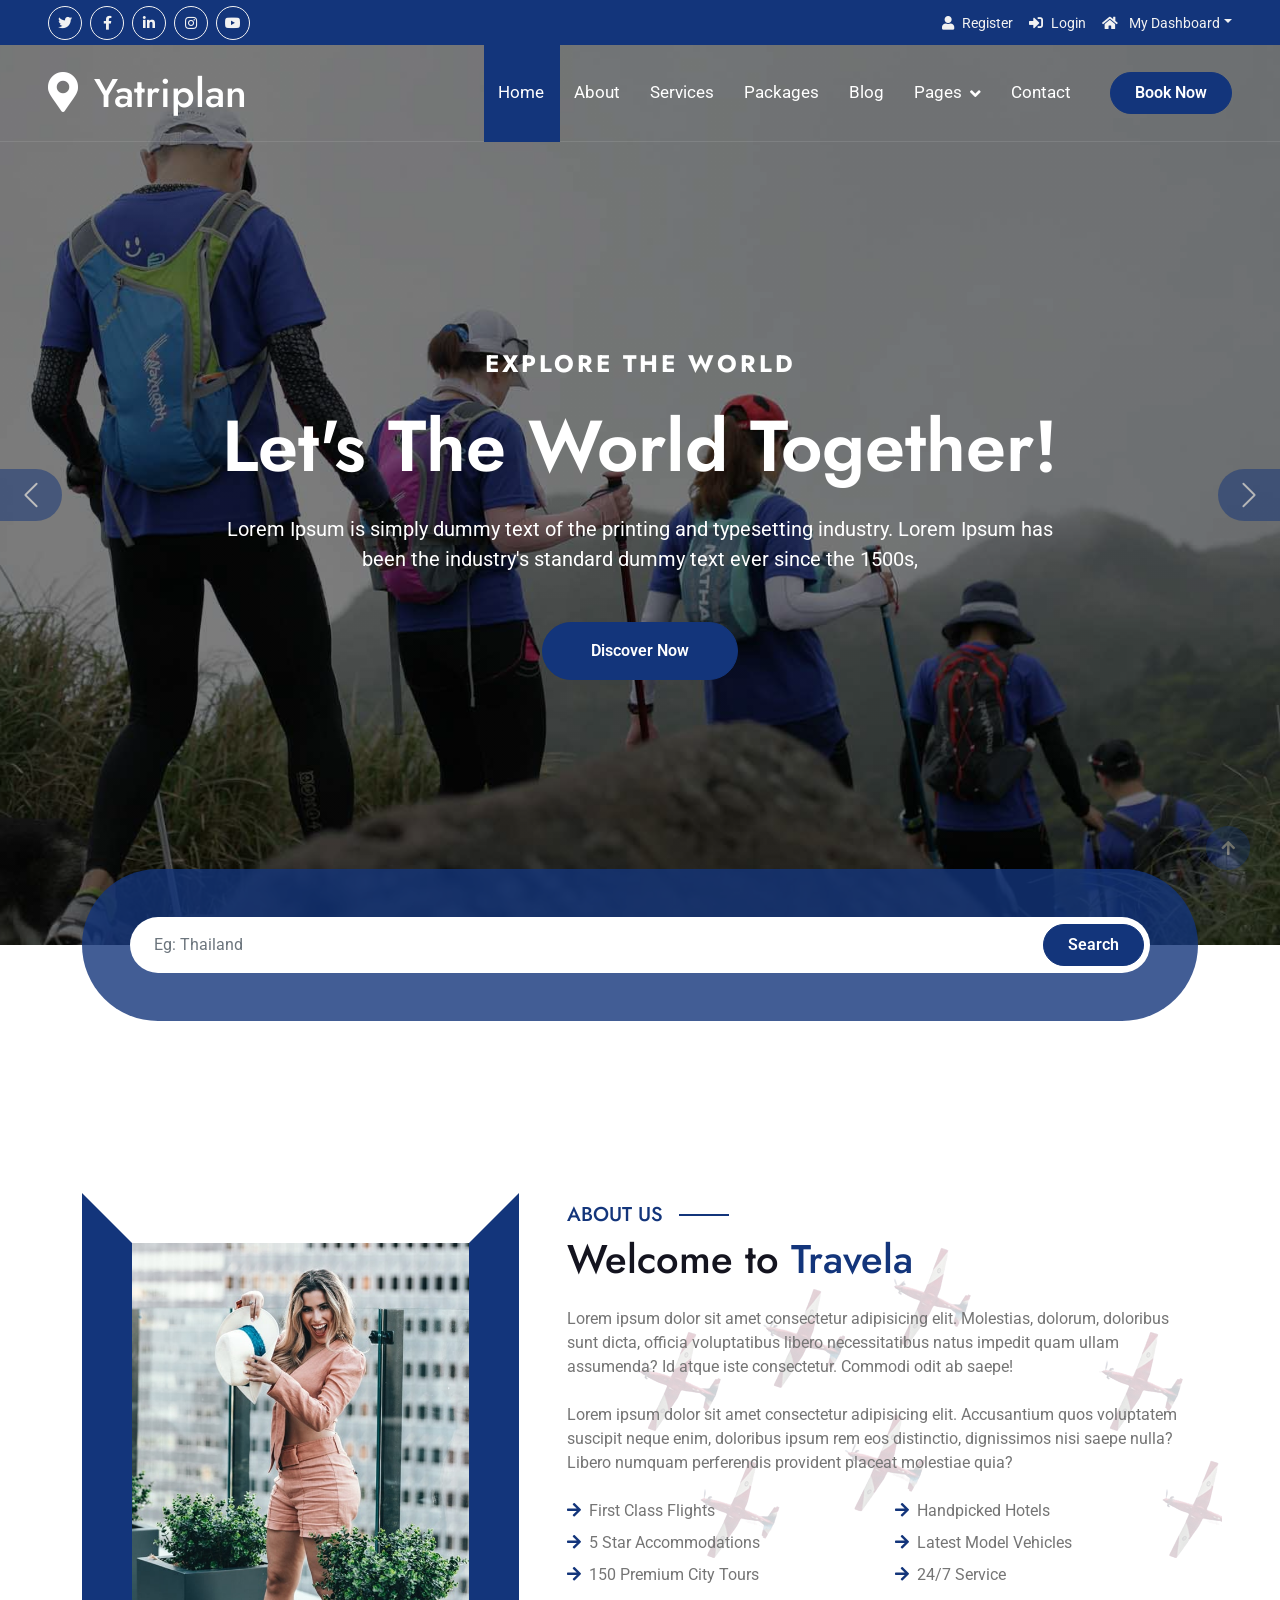
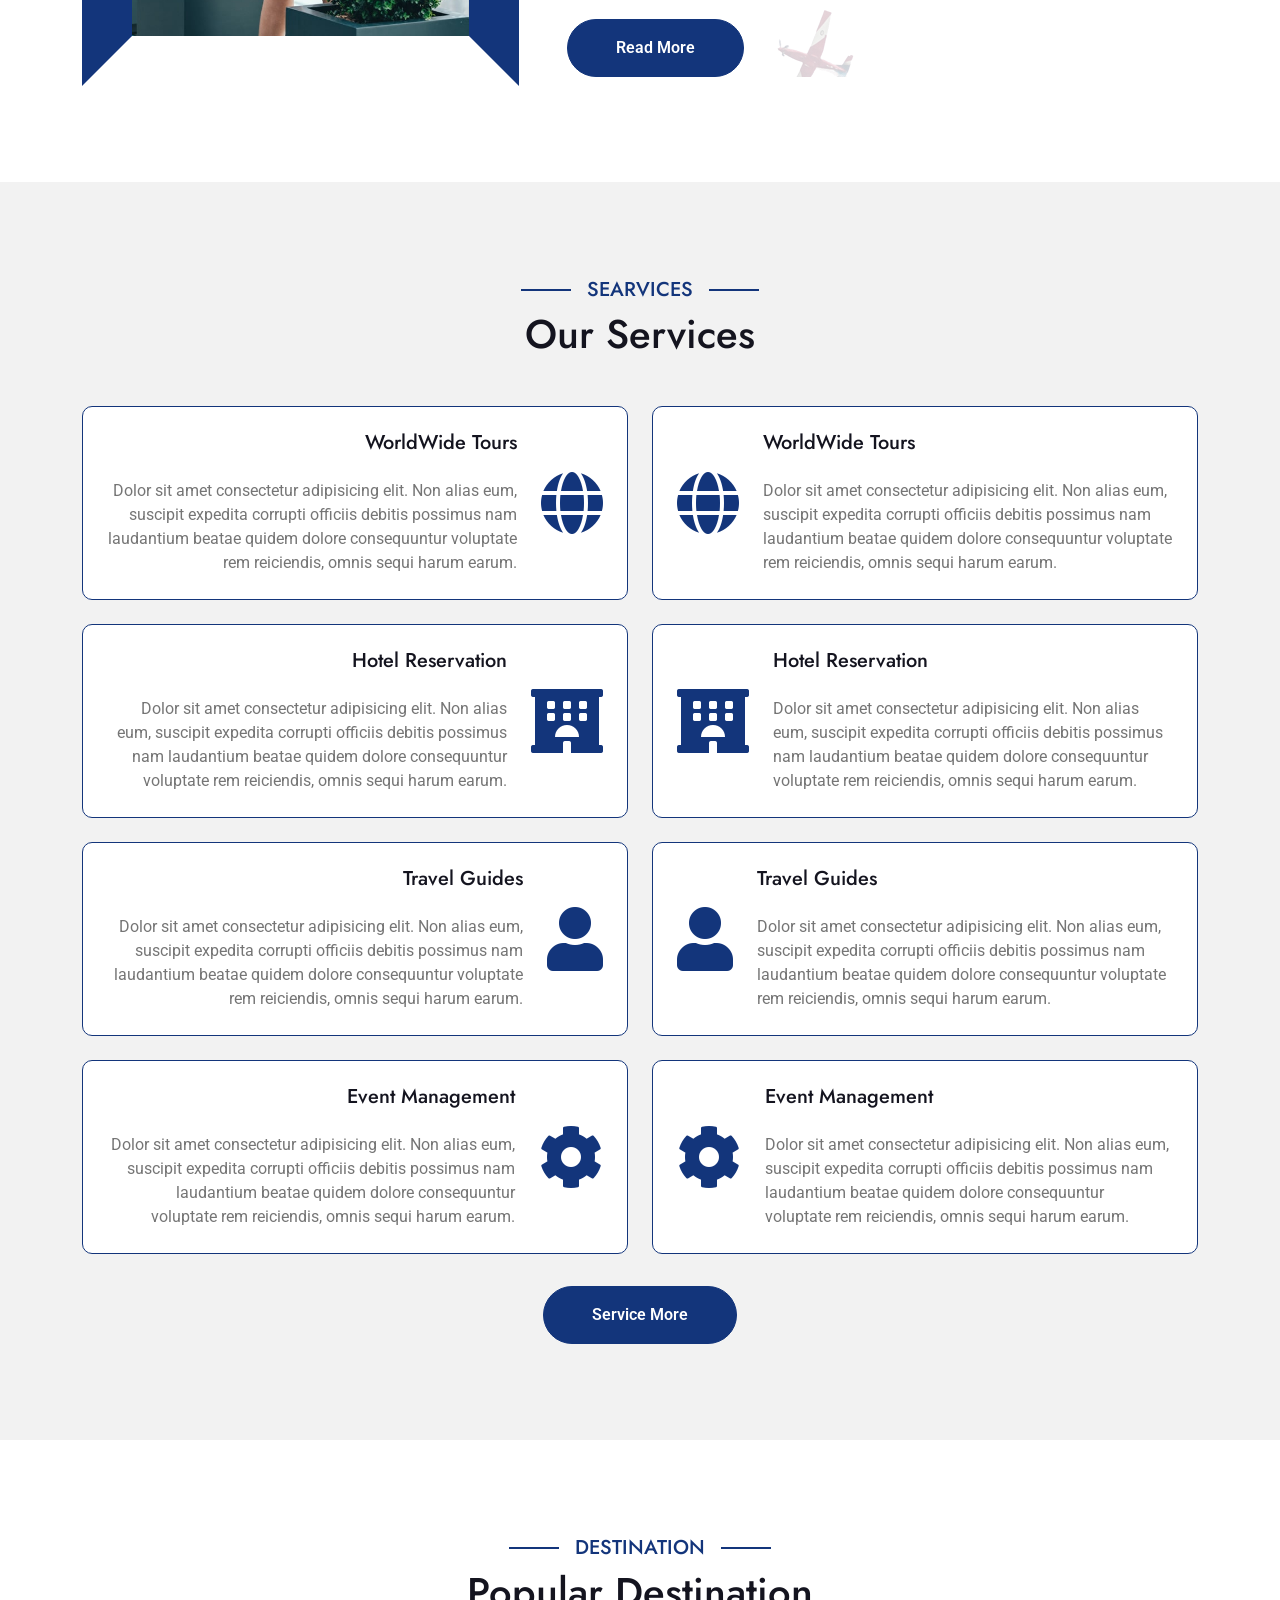
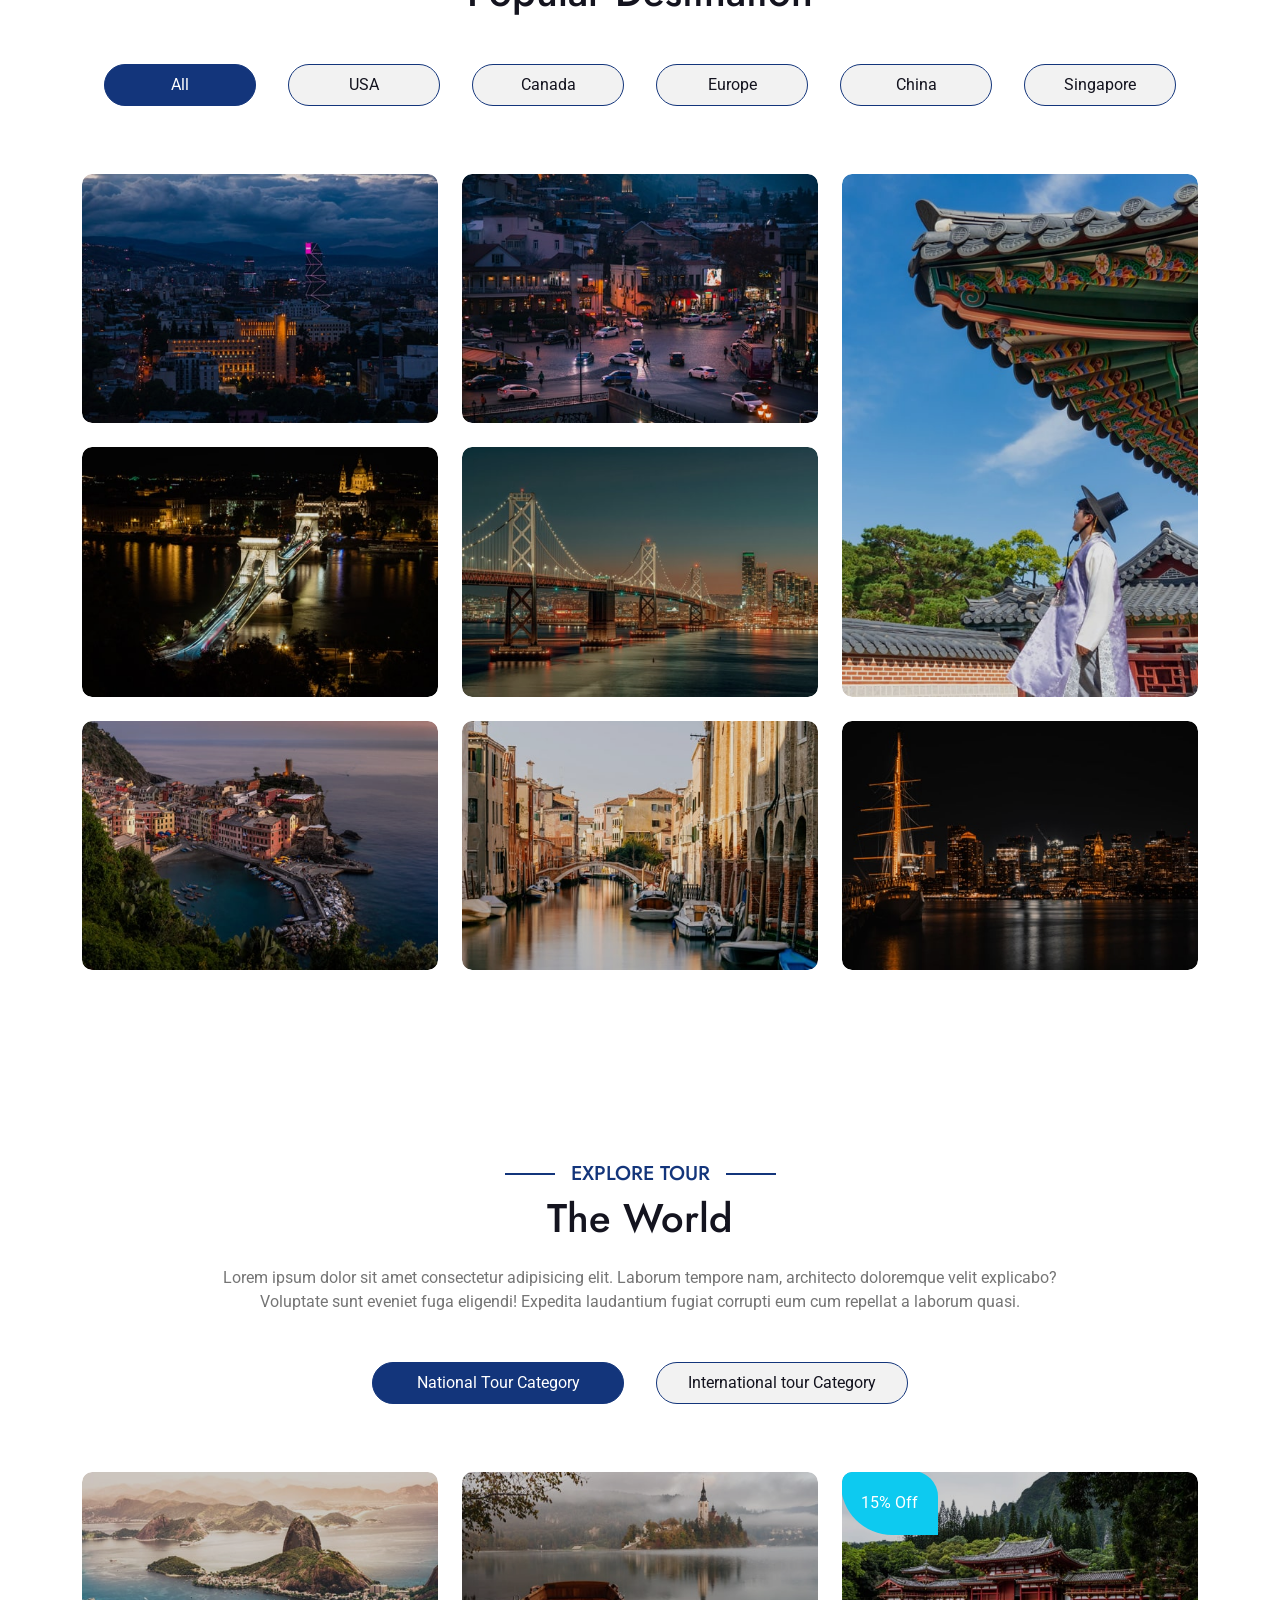
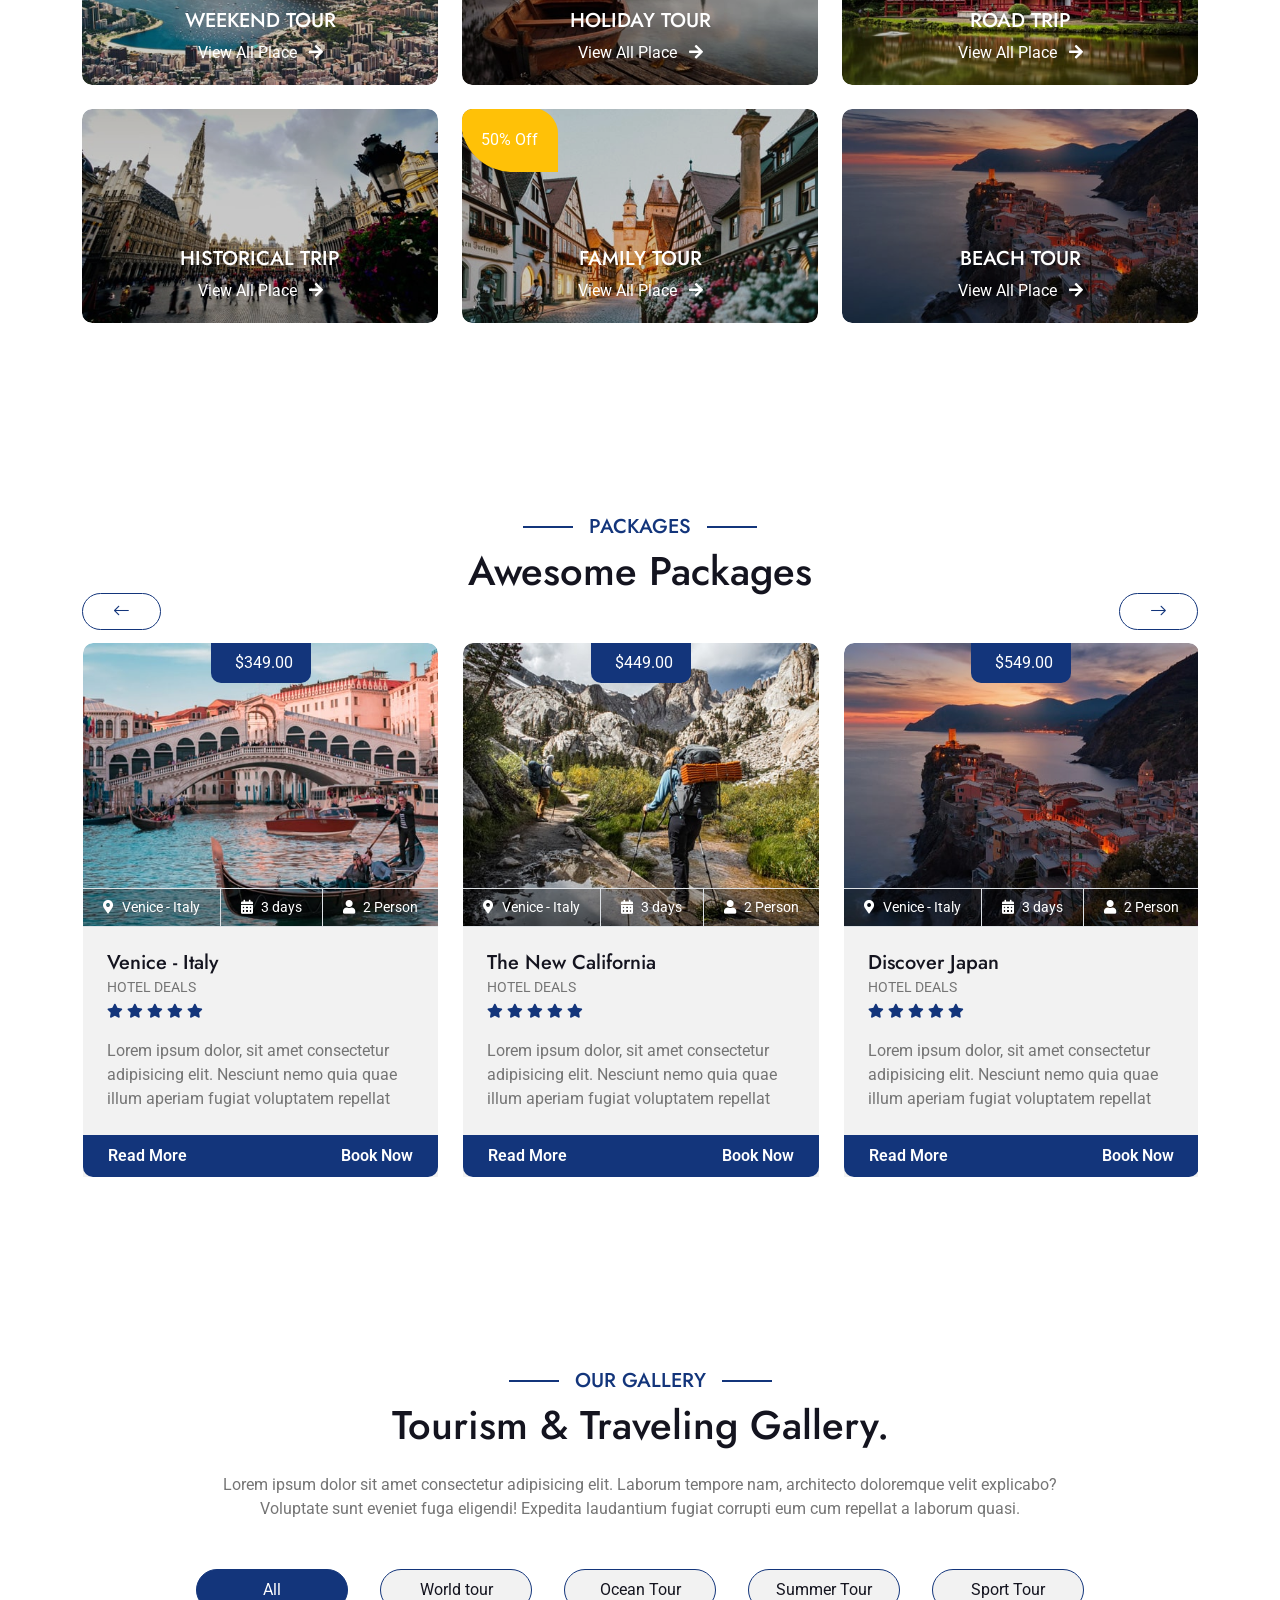
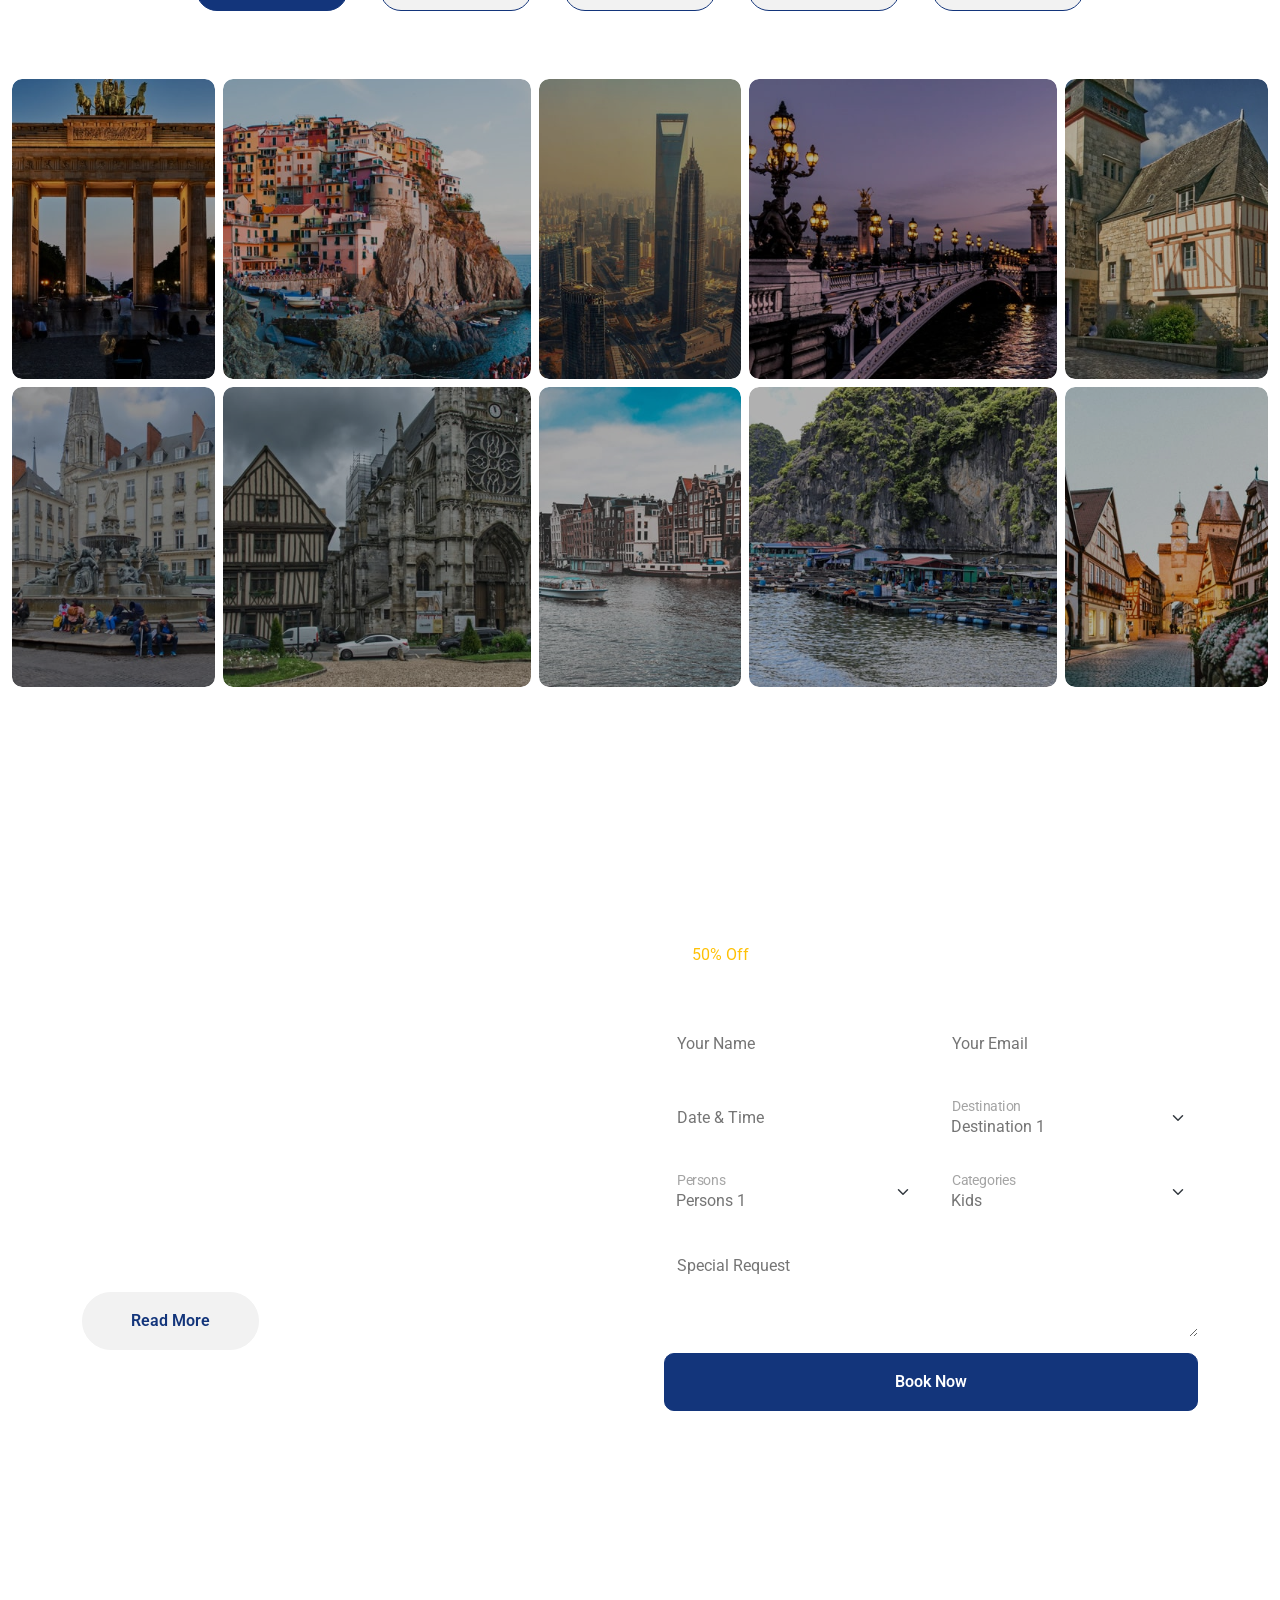
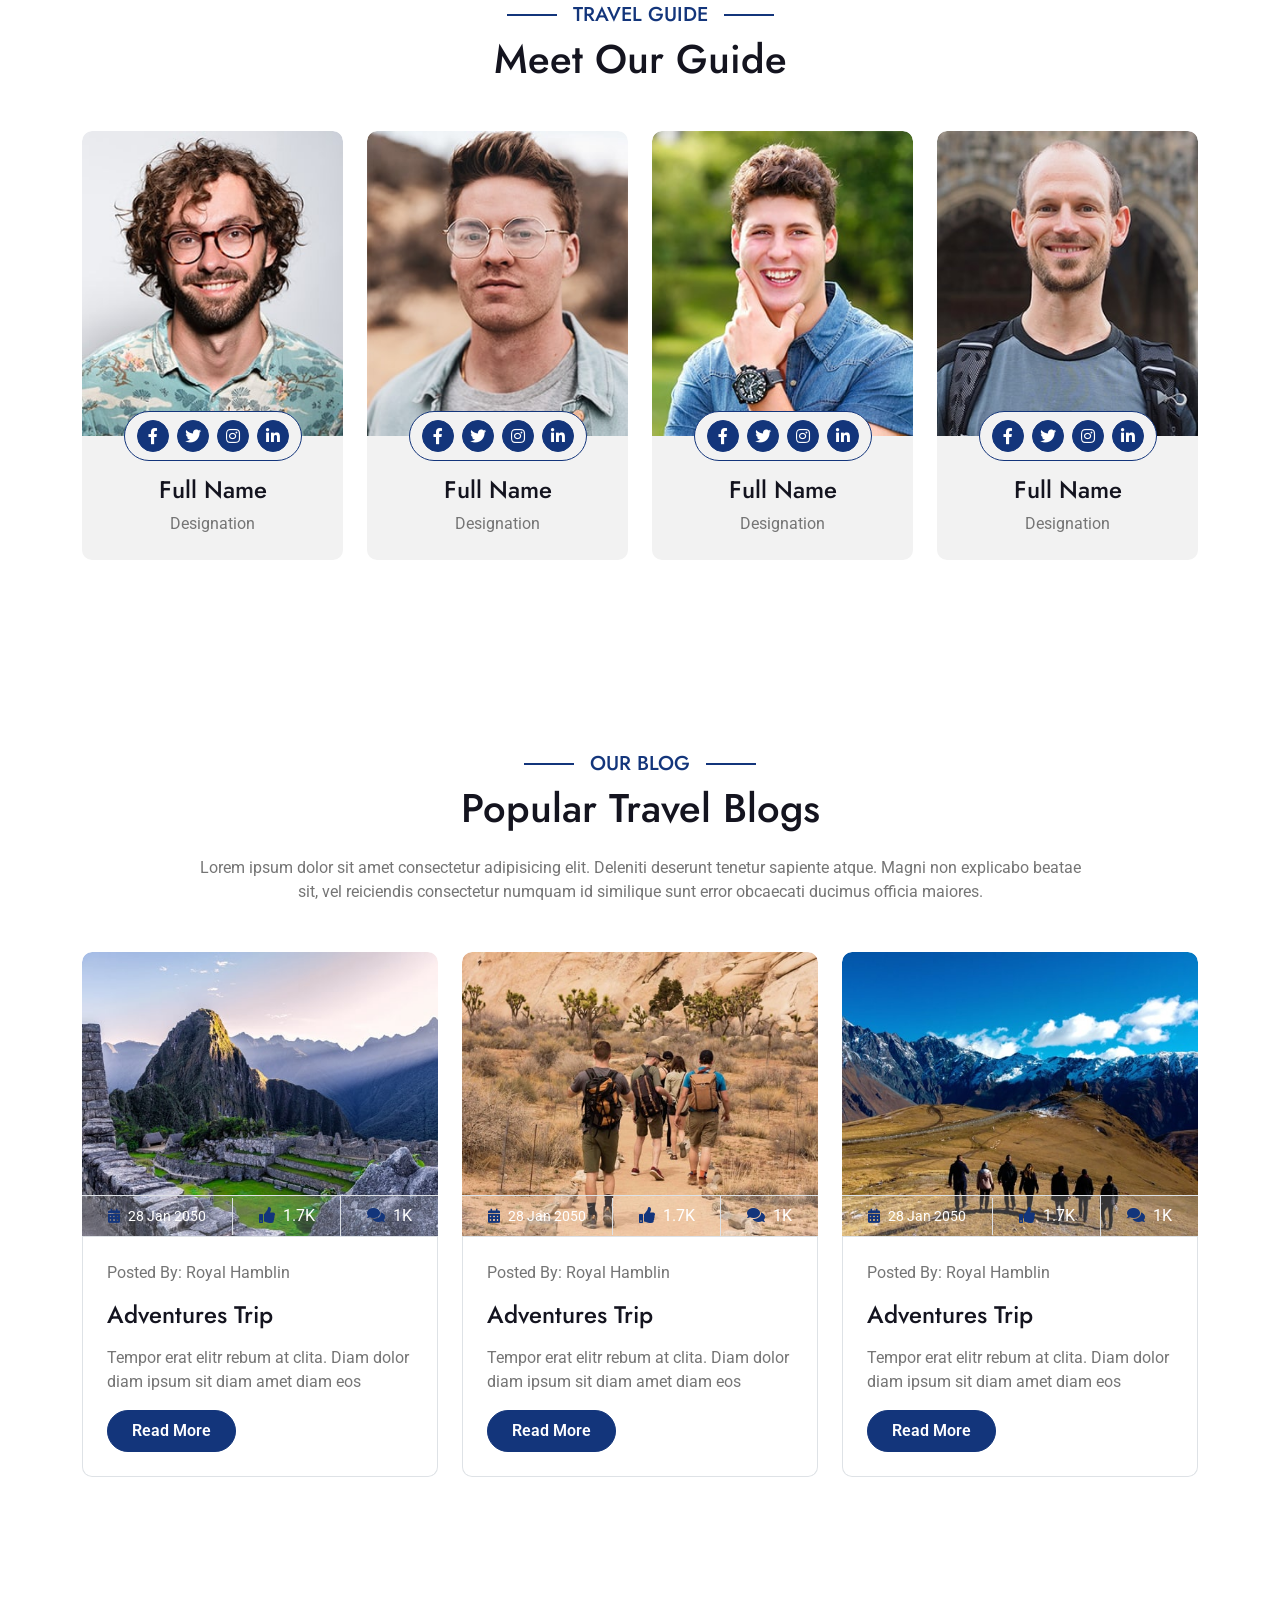
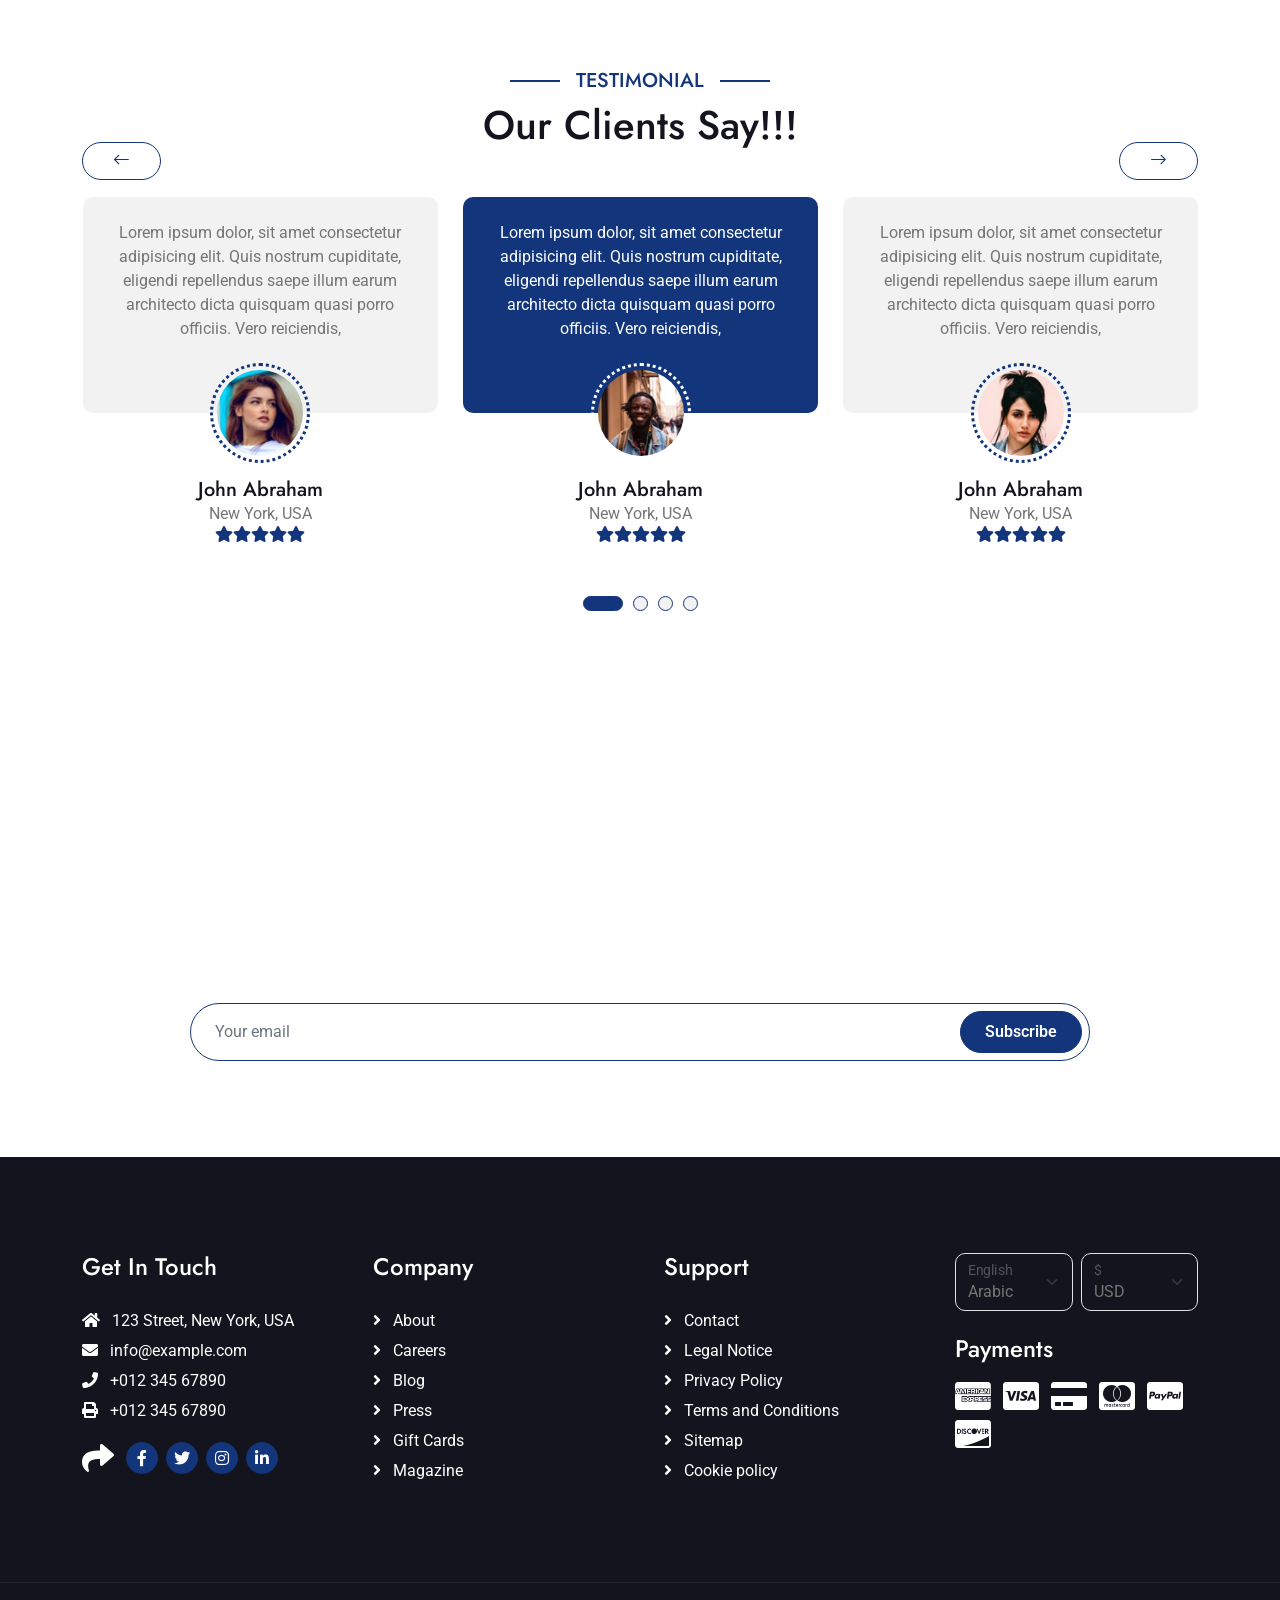
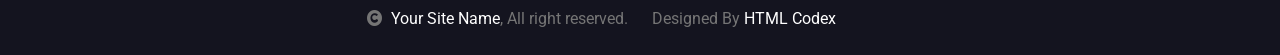
<file: index.html>
<!DOCTYPE html>
<html lang="en">

    <head>
        <meta charset="utf-8">
        <title>Yatriplan - Apke safar ka sathi</title>
        <meta content="width=device-width, initial-scale=1.0" name="viewport">
        <meta content="" name="keywords">
        <meta content="" name="description">

        <!-- Google Web Fonts -->
        <link rel="preconnect" href="https://fonts.googleapis.com">
        <link rel="preconnect" href="https://fonts.gstatic.com" crossorigin>
        <link href="https://fonts.googleapis.com/css2?family=Jost:wght@500;600&family=Roboto&display=swap" rel="stylesheet"> 

        <!-- Icon Font Stylesheet -->
        <link rel="stylesheet" href="https://use.fontawesome.com/releases/v5.15.4/css/all.css"/>
        <link href="https://cdn.jsdelivr.net/npm/bootstrap-icons@1.4.1/font/bootstrap-icons.css" rel="stylesheet">

        <!-- Libraries Stylesheet -->
        <link href="lib/owlcarousel/assets/owl.carousel.min.css" rel="stylesheet">
        <link href="lib/lightbox/css/lightbox.min.css" rel="stylesheet">


        <!-- Customized Bootstrap Stylesheet -->
        <link href="css/bootstrap.min.css" rel="stylesheet">

        <!-- Template Stylesheet -->
        <link href="css/style.css" rel="stylesheet">
    </head>

    <body>

        <!-- Spinner Start -->
        <div id="spinner" class="show bg-white position-fixed translate-middle w-100 vh-100 top-50 start-50 d-flex align-items-center justify-content-center">
            <div class="spinner-border text-primary" style="width: 3rem; height: 3rem;" role="status">
                <span class="sr-only">Loading...</span>
            </div>
        </div>
        <!-- Spinner End -->

        <!-- Topbar Start -->
        <div class="container-fluid bg-primary px-5 d-none d-lg-block">
            <div class="row gx-0">
                <div class="col-lg-8 text-center text-lg-start mb-2 mb-lg-0">
                    <div class="d-inline-flex align-items-center" style="height: 45px;">
                        <a class="btn btn-sm btn-outline-light btn-sm-square rounded-circle me-2" href=""><i class="fab fa-twitter fw-normal"></i></a>
                        <a class="btn btn-sm btn-outline-light btn-sm-square rounded-circle me-2" href=""><i class="fab fa-facebook-f fw-normal"></i></a>
                        <a class="btn btn-sm btn-outline-light btn-sm-square rounded-circle me-2" href=""><i class="fab fa-linkedin-in fw-normal"></i></a>
                        <a class="btn btn-sm btn-outline-light btn-sm-square rounded-circle me-2" href=""><i class="fab fa-instagram fw-normal"></i></a>
                        <a class="btn btn-sm btn-outline-light btn-sm-square rounded-circle" href=""><i class="fab fa-youtube fw-normal"></i></a>
                    </div>
                </div>
                <div class="col-lg-4 text-center text-lg-end">
                    <div class="d-inline-flex align-items-center" style="height: 45px;">
                        <a href="#"><small class="me-3 text-light"><i class="fa fa-user me-2"></i>Register</small></a>
                        <a href="#"><small class="me-3 text-light"><i class="fa fa-sign-in-alt me-2"></i>Login</small></a>
                        <div class="dropdown">
                            <a href="#" class="dropdown-toggle text-light" data-bs-toggle="dropdown"><small><i class="fa fa-home me-2"></i> My Dashboard</small></a>
                            <div class="dropdown-menu rounded">
                                <a href="#" class="dropdown-item"><i class="fas fa-user-alt me-2"></i> My Profile</a>
                                <a href="#" class="dropdown-item"><i class="fas fa-comment-alt me-2"></i> Inbox</a>
                                <a href="#" class="dropdown-item"><i class="fas fa-bell me-2"></i> Notifications</a>
                                <a href="#" class="dropdown-item"><i class="fas fa-cog me-2"></i> Account Settings</a>
                                <a href="#" class="dropdown-item"><i class="fas fa-power-off me-2"></i> Log Out</a>
                            </div>
                        </div>
                    </div>
                </div>
            </div>
        </div>
        <!-- Topbar End -->

        <!-- Navbar & Hero Start -->
        <div class="container-fluid position-relative p-0">
            <nav class="navbar navbar-expand-lg navbar-light px-4 px-lg-5 py-3 py-lg-0">
                <a href="" class="navbar-brand p-0">
                    <h1 class="m-0"><i class="fa fa-map-marker-alt me-3"></i>Yatriplan</h1>
                    <!-- <img src="img/logo.png" alt="Logo"> -->
                </a>
                <button class="navbar-toggler" type="button" data-bs-toggle="collapse" data-bs-target="#navbarCollapse">
                    <span class="fa fa-bars"></span>
                </button>
                <div class="collapse navbar-collapse" id="navbarCollapse">
                    <div class="navbar-nav ms-auto py-0">
                        <a href="index.html" class="nav-item nav-link active">Home</a>
                        <a href="about.html" class="nav-item nav-link">About</a>
                        <a href="services.html" class="nav-item nav-link">Services</a>
                        <a href="packages.html" class="nav-item nav-link">Packages</a>
                        <a href="blog.html" class="nav-item nav-link">Blog</a>
                        <div class="nav-item dropdown">
                            <a href="#" class="nav-link dropdown-toggle" data-bs-toggle="dropdown">Pages</a>
                            <div class="dropdown-menu m-0">
                                <a href="destination.html" class="dropdown-item">Destination</a>
                                <a href="tour.html" class="dropdown-item">Explore Tour</a>
                                <a href="booking.html" class="dropdown-item">Travel Booking</a>
                                <a href="gallery.html" class="dropdown-item">Our Gallery</a>
                                <a href="guides.html" class="dropdown-item">Travel Guides</a>
                                <a href="testimonial.html" class="dropdown-item">Testimonial</a>
                                <a href="404.html" class="dropdown-item">404 Page</a>
                            </div>
                        </div>
                        <a href="contact.html" class="nav-item nav-link">Contact</a>
                    </div>
                    <a href="" class="btn btn-primary rounded-pill py-2 px-4 ms-lg-4">Book Now</a>
                </div>
            </nav>

            <!-- Carousel Start -->
            <div class="carousel-header">
                <div id="carouselId" class="carousel slide" data-bs-ride="carousel">
                    <ol class="carousel-indicators">
                        <li data-bs-target="#carouselId" data-bs-slide-to="0" class="active"></li>
                        <li data-bs-target="#carouselId" data-bs-slide-to="1"></li>
                        <li data-bs-target="#carouselId" data-bs-slide-to="2"></li>
                    </ol>
                    <div class="carousel-inner" role="listbox">
                        <div class="carousel-item active">
                            <img src="img/carousel-2.jpg" class="img-fluid" alt="Image">
                            <div class="carousel-caption">
                                <div class="p-3" style="max-width: 900px;">
                                    <h4 class="text-white text-uppercase fw-bold mb-4" style="letter-spacing: 3px;">Explore The World</h4>
                                    <h1 class="display-2 text-capitalize text-white mb-4">Let's The World Together!</h1>
                                    <p class="mb-5 fs-5">Lorem Ipsum is simply dummy text of the printing and typesetting industry. Lorem Ipsum has been the industry's standard dummy text ever since the 1500s, 
                                    </p>
                                    <div class="d-flex align-items-center justify-content-center">
                                        <a class="btn-hover-bg btn btn-primary rounded-pill text-white py-3 px-5" href="#">Discover Now</a>
                                    </div>
                                </div>
                            </div>
                        </div>
                        <div class="carousel-item">
                            <img src="img/carousel-1.jpg" class="img-fluid" alt="Image">
                            <div class="carousel-caption">
                                <div class="p-3" style="max-width: 900px;">
                                    <h4 class="text-white text-uppercase fw-bold mb-4" style="letter-spacing: 3px;">Explore The World</h4>
                                    <h1 class="display-2 text-capitalize text-white mb-4">Find Your Perfect Tour At Travel</h1>
                                    <p class="mb-5 fs-5">Lorem Ipsum is simply dummy text of the printing and typesetting industry. Lorem Ipsum has been the industry's standard dummy text ever since the 1500s, 
                                    </p>
                                    <div class="d-flex align-items-center justify-content-center">
                                        <a class="btn-hover-bg btn btn-primary rounded-pill text-white py-3 px-5" href="#">Discover Now</a>
                                    </div>
                                </div>
                            </div>
                        </div>
                        <div class="carousel-item">
                            <img src="img/carousel-3.jpg" class="img-fluid" alt="Image">
                            <div class="carousel-caption">
                                <div class="p-3" style="max-width: 900px;">
                                    <h4 class="text-white text-uppercase fw-bold mb-4" style="letter-spacing: 3px;">Explore The World</h4>
                                    <h1 class="display-2 text-capitalize text-white mb-4">You Like To Go?</h1>
                                    <p class="mb-5 fs-5">Lorem Ipsum is simply dummy text of the printing and typesetting industry. Lorem Ipsum has been the industry's standard dummy text ever since the 1500s, 
                                    </p>
                                    <div class="d-flex align-items-center justify-content-center">
                                        <a class="btn-hover-bg btn btn-primary rounded-pill text-white py-3 px-5" href="#">Discover Now</a>
                                    </div>
                                </div>
                            </div>
                        </div>
                    </div>
                    <button class="carousel-control-prev" type="button" data-bs-target="#carouselId" data-bs-slide="prev">
                        <span class="carousel-control-prev-icon btn bg-primary" aria-hidden="false"></span>
                        <span class="visually-hidden">Previous</span>
                    </button>
                    <button class="carousel-control-next" type="button" data-bs-target="#carouselId" data-bs-slide="next">
                        <span class="carousel-control-next-icon btn bg-primary" aria-hidden="false"></span>
                        <span class="visually-hidden">Next</span>
                    </button>
                </div>
            </div>
            <!-- Carousel End -->
        </div>
        <div class="container-fluid search-bar position-relative" style="top: -50%; transform: translateY(-50%);">
            <div class="container">
                <div class="position-relative rounded-pill w-100 mx-auto p-5" style="background: rgba(19, 53, 123, 0.8);">
                    <input class="form-control border-0 rounded-pill w-100 py-3 ps-4 pe-5" type="text" placeholder="Eg: Thailand">
                    <button type="button" class="btn btn-primary rounded-pill py-2 px-4 position-absolute me-2" style="top: 50%; right: 46px; transform: translateY(-50%);">Search</button>
                </div>
            </div>
        </div>
        <!-- Navbar & Hero End -->

        <!-- About Start -->
        <div class="container-fluid about py-5">
            <div class="container py-5">
                <div class="row g-5 align-items-center">
                    <div class="col-lg-5">
                        <div class="h-100" style="border: 50px solid; border-color: transparent #13357B transparent #13357B;">
                            <img src="img/about-img.jpg" class="img-fluid w-100 h-100" alt="">
                        </div>
                    </div>
                    <div class="col-lg-7" style="background: linear-gradient(rgba(255, 255, 255, .8), rgba(255, 255, 255, .8)), url(img/about-img-1.png);">
                        <h5 class="section-about-title pe-3">About Us</h5>
                        <h1 class="mb-4">Welcome to <span class="text-primary">Travela</span></h1>
                        <p class="mb-4">Lorem ipsum dolor sit amet consectetur adipisicing elit. Molestias, dolorum, doloribus sunt dicta, officia voluptatibus libero necessitatibus natus impedit quam ullam assumenda? Id atque iste consectetur. Commodi odit ab saepe!</p>
                        <p class="mb-4">Lorem ipsum dolor sit amet consectetur adipisicing elit. Accusantium quos voluptatem suscipit neque enim, doloribus ipsum rem eos distinctio, dignissimos nisi saepe nulla? Libero numquam perferendis provident placeat molestiae quia?</p>
                        <div class="row gy-2 gx-4 mb-4">
                            <div class="col-sm-6">
                                <p class="mb-0"><i class="fa fa-arrow-right text-primary me-2"></i>First Class Flights</p>
                            </div>
                            <div class="col-sm-6">
                                <p class="mb-0"><i class="fa fa-arrow-right text-primary me-2"></i>Handpicked Hotels</p>
                            </div>
                            <div class="col-sm-6">
                                <p class="mb-0"><i class="fa fa-arrow-right text-primary me-2"></i>5 Star Accommodations</p>
                            </div>
                            <div class="col-sm-6">
                                <p class="mb-0"><i class="fa fa-arrow-right text-primary me-2"></i>Latest Model Vehicles</p>
                            </div>
                            <div class="col-sm-6">
                                <p class="mb-0"><i class="fa fa-arrow-right text-primary me-2"></i>150 Premium City Tours</p>
                            </div>
                            <div class="col-sm-6">
                                <p class="mb-0"><i class="fa fa-arrow-right text-primary me-2"></i>24/7 Service</p>
                            </div>
                        </div>
                        <a class="btn btn-primary rounded-pill py-3 px-5 mt-2" href="">Read More</a>
                    </div>
                </div>
            </div>
        </div>
        <!-- About End -->

        <!-- Services Start -->
        <div class="container-fluid bg-light service py-5">
            <div class="container py-5">
                <div class="mx-auto text-center mb-5" style="max-width: 900px;">
                    <h5 class="section-title px-3">Searvices</h5>
                    <h1 class="mb-0">Our Services</h1>
                </div>
                <div class="row g-4">
                    <div class="col-lg-6">
                        <div class="row g-4">
                            <div class="col-12">
                                <div class="service-content-inner d-flex align-items-center bg-white border border-primary rounded p-4 pe-0">
                                    <div class="service-content text-end">
                                        <h5 class="mb-4">WorldWide Tours</h5>
                                        <p class="mb-0">Dolor sit amet consectetur adipisicing elit. Non alias eum, suscipit expedita corrupti officiis debitis possimus nam laudantium beatae quidem dolore consequuntur voluptate rem reiciendis, omnis sequi harum earum.
                                        </p>
                                    </div>
                                    <div class="service-icon p-4">
                                        <i class="fa fa-globe fa-4x text-primary"></i>
                                    </div>
                                </div>
                            </div>
                            <div class="col-12">
                                <div class="service-content-inner d-flex align-items-center  bg-white border border-primary rounded p-4 pe-0">
                                    <div class="service-content text-end">
                                        <h5 class="mb-4">Hotel Reservation</h5>
                                        <p class="mb-0">Dolor sit amet consectetur adipisicing elit. Non alias eum, suscipit expedita corrupti officiis debitis possimus nam laudantium beatae quidem dolore consequuntur voluptate rem reiciendis, omnis sequi harum earum.
                                        </p>
                                    </div>
                                    <div class="service-icon p-4">
                                        <i class="fa fa-hotel fa-4x text-primary"></i>
                                    </div>
                                </div>
                            </div>
                            <div class="col-12">
                                <div class="service-content-inner d-flex align-items-center bg-white border border-primary rounded p-4 pe-0">
                                    <div class="service-content text-end">
                                        <h5 class="mb-4">Travel Guides</h5>
                                        <p class="mb-0">Dolor sit amet consectetur adipisicing elit. Non alias eum, suscipit expedita corrupti officiis debitis possimus nam laudantium beatae quidem dolore consequuntur voluptate rem reiciendis, omnis sequi harum earum.
                                        </p>
                                    </div>
                                    <div class="service-icon p-4">
                                        <i class="fa fa-user fa-4x text-primary"></i>
                                    </div>
                                </div>
                            </div>
                            <div class="col-12">
                                <div class="service-content-inner d-flex align-items-center bg-white border border-primary rounded p-4 pe-0">
                                    <div class="service-content text-end">
                                        <h5 class="mb-4">Event Management</h5>
                                        <p class="mb-0">Dolor sit amet consectetur adipisicing elit. Non alias eum, suscipit expedita corrupti officiis debitis possimus nam laudantium beatae quidem dolore consequuntur voluptate rem reiciendis, omnis sequi harum earum.
                                        </p>
                                    </div>
                                    <div class="service-icon p-4">
                                        <i class="fa fa-cog fa-4x text-primary"></i>
                                    </div>
                                </div>
                            </div>
                        </div>
                    </div>
                    <div class="col-lg-6">
                        <div class="row g-4">
                            <div class="col-12">
                                <div class="service-content-inner d-flex align-items-center bg-white border border-primary rounded p-4 ps-0">
                                    <div class="service-icon p-4">
                                        <i class="fa fa-globe fa-4x text-primary"></i>
                                    </div>
                                    <div class="service-content">
                                        <h5 class="mb-4">WorldWide Tours</h5>
                                        <p class="mb-0">Dolor sit amet consectetur adipisicing elit. Non alias eum, suscipit expedita corrupti officiis debitis possimus nam laudantium beatae quidem dolore consequuntur voluptate rem reiciendis, omnis sequi harum earum.
                                        </p>
                                    </div>
                                </div>
                            </div>
                            <div class="col-12">
                                <div class="service-content-inner d-flex align-items-center bg-white border border-primary rounded p-4 ps-0">
                                    <div class="service-icon p-4">
                                        <i class="fa fa-hotel fa-4x text-primary"></i>
                                    </div>
                                    <div class="service-content">
                                        <h5 class="mb-4">Hotel Reservation</h5>
                                        <p class="mb-0">Dolor sit amet consectetur adipisicing elit. Non alias eum, suscipit expedita corrupti officiis debitis possimus nam laudantium beatae quidem dolore consequuntur voluptate rem reiciendis, omnis sequi harum earum.
                                        </p>
                                    </div>
                                </div>
                            </div>
                            <div class="col-12">
                                <div class="service-content-inner d-flex align-items-center bg-white border border-primary rounded p-4 ps-0">
                                    <div class="service-icon p-4">
                                        <i class="fa fa-user fa-4x text-primary"></i>
                                    </div>
                                    <div class="service-content">
                                        <h5 class="mb-4">Travel Guides</h5>
                                        <p class="mb-0">Dolor sit amet consectetur adipisicing elit. Non alias eum, suscipit expedita corrupti officiis debitis possimus nam laudantium beatae quidem dolore consequuntur voluptate rem reiciendis, omnis sequi harum earum.
                                        </p>
                                    </div>
                                </div>
                            </div>
                            <div class="col-12">
                                <div class="service-content-inner d-flex align-items-center bg-white border border-primary rounded p-4 ps-0">
                                    <div class="service-icon p-4">
                                        <i class="fa fa-cog fa-4x text-primary"></i>
                                    </div>
                                    <div class="service-content">
                                        <h5 class="mb-4">Event Management</h5>
                                        <p class="mb-0">Dolor sit amet consectetur adipisicing elit. Non alias eum, suscipit expedita corrupti officiis debitis possimus nam laudantium beatae quidem dolore consequuntur voluptate rem reiciendis, omnis sequi harum earum.
                                        </p>
                                    </div>
                                </div>
                            </div>
                        </div>
                    </div>
                    <div class="col-12">
                        <div class="text-center">
                            <a class="btn btn-primary rounded-pill py-3 px-5 mt-2" href="">Service More</a>
                        </div>
                    </div>
                </div>
            </div>
        </div>
        <!-- Services End -->

        <!-- Destination Start -->
        <div class="container-fluid destination py-5">
            <div class="container py-5">
                <div class="mx-auto text-center mb-5" style="max-width: 900px;">
                    <h5 class="section-title px-3">Destination</h5>
                    <h1 class="mb-0">Popular Destination</h1>
                </div>
                <div class="tab-class text-center">
                    <ul class="nav nav-pills d-inline-flex justify-content-center mb-5">
                        <li class="nav-item">
                            <a class="d-flex mx-3 py-2 border border-primary bg-light rounded-pill active" data-bs-toggle="pill" href="#tab-1">
                                <span class="text-dark" style="width: 150px;">All</span>
                            </a>
                        </li>
                        <li class="nav-item">
                            <a class="d-flex py-2 mx-3 border border-primary bg-light rounded-pill" data-bs-toggle="pill" href="#tab-2">
                                <span class="text-dark" style="width: 150px;">USA</span>
                            </a>
                        </li>
                        <li class="nav-item">
                            <a class="d-flex mx-3 py-2 border border-primary bg-light rounded-pill" data-bs-toggle="pill" href="#tab-3">
                                <span class="text-dark" style="width: 150px;">Canada</span>
                            </a>
                        </li>
                        <li class="nav-item">
                            <a class="d-flex mx-3 py-2 border border-primary bg-light rounded-pill" data-bs-toggle="pill" href="#tab-4">
                                <span class="text-dark" style="width: 150px;">Europe</span>
                            </a>
                        </li>
                        <li class="nav-item">
                            <a class="d-flex mx-3 py-2 border border-primary bg-light rounded-pill" data-bs-toggle="pill" href="#tab-5">
                                <span class="text-dark" style="width: 150px;">China</span>
                            </a>
                        </li>
                        <li class="nav-item">
                            <a class="d-flex mx-3 py-2 border border-primary bg-light rounded-pill" data-bs-toggle="pill" href="#tab-6">
                                <span class="text-dark" style="width: 150px;">Singapore</span>
                            </a>
                        </li>
                    </ul>
                    <div class="tab-content">
                        <div id="tab-1" class="tab-pane fade show p-0 active">
                            <div class="row g-4">
                                <div class="col-xl-8">
                                    <div class="row g-4">
                                        <div class="col-lg-6">
                                            <div class="destination-img">
                                                <img class="img-fluid rounded w-100" src="img/destination-1.jpg" alt="">
                                                <div class="destination-overlay p-4">
                                                    <a href="#" class="btn btn-primary text-white rounded-pill border py-2 px-3">20 Photos</a>
                                                    <h4 class="text-white mb-2 mt-3">New York City</h4>
                                                    <a href="#" class="btn-hover text-white">View All Place <i class="fa fa-arrow-right ms-2"></i></a>
                                                </div>
                                                <div class="search-icon">
                                                    <a href="img/destination-1.jpg" data-lightbox="destination-1"><i class="fa fa-plus-square fa-1x btn btn-light btn-lg-square text-primary"></i></a>
                                                </div>
                                            </div>
                                        </div>
                                        <div class="col-lg-6">
                                            <div class="destination-img">
                                                <img class="img-fluid rounded w-100" src="img/destination-2.jpg" alt="">
                                                <div class="destination-overlay p-4">
                                                    <a href="#" class="btn btn-primary text-white rounded-pill border py-2 px-3">20 Photos</a>
                                                    <h4 class="text-white mb-2 mt-3">Las vegas</h4>
                                                    <a href="#" class="btn-hover text-white">View All Place <i class="fa fa-arrow-right ms-2"></i></a>
                                                </div>
                                                <div class="search-icon">
                                                    <a href="img/destination-2.jpg" data-lightbox="destination-2"><i class="fa fa-plus-square fa-1x btn btn-light btn-lg-square text-primary"></i></a>
                                                </div>
                                            </div>
                                        </div>
                                        <div class="col-lg-6">
                                            <div class="destination-img">
                                                <img class="img-fluid rounded w-100" src="img/destination-7.jpg" alt="">
                                                <div class="destination-overlay p-4">
                                                    <a href="#" class="btn btn-primary text-white rounded-pill border py-2 px-3">20 Photos</a>
                                                    <h4 class="text-white mb-2 mt-3">Los angelas</h4>
                                                    <a href="#" class="btn-hover text-white">View All Place <i class="fa fa-arrow-right ms-2"></i></a>
                                                </div>
                                                <div class="search-icon">
                                                    <a href="img/destination-7.jpg" data-lightbox="destination-7"><i class="fa fa-plus-square fa-1x btn btn-light btn-lg-square text-primary"></i></a>
                                                </div>
                                            </div>
                                        </div>
                                        <div class="col-lg-6">
                                            <div class="destination-img">
                                                <img class="img-fluid rounded w-100" src="img/destination-8.jpg" alt="">
                                                <div class="destination-overlay p-4">
                                                    <a href="#" class="btn btn-primary text-white rounded-pill border py-2 px-3">20 Photos</a>
                                                    <h4 class="text-white mb-2 mt-3">Los angelas</h4>
                                                    <a href="#" class="btn-hover text-white">View All Place <i class="fa fa-arrow-right ms-2"></i></a>
                                                </div>
                                                <div class="search-icon">
                                                    <a href="img/destination-8.jpg" data-lightbox="destination-8"><i class="fa fa-plus-square fa-1x btn btn-light btn-lg-square text-primary"></i></a>
                                                </div>
                                            </div>
                                        </div>
                                    </div>
                                </div>
                                <div class="col-xl-4">
                                    <div class="destination-img h-100">
                                        <img class="img-fluid rounded w-100 h-100" src="img/destination-9.jpg" style="object-fit: cover; min-height: 300px;" alt="">
                                        <div class="destination-overlay p-4">
                                            <a href="#" class="btn btn-primary text-white rounded-pill border py-2 px-3">20 Photos</a>
                                            <h4 class="text-white mb-2 mt-3">San francisco</h4>
                                            <a href="#" class="btn-hover text-white">View All Place <i class="fa fa-arrow-right ms-2"></i></a>
                                        </div>
                                        <div class="search-icon">
                                            <a href="img/destination-9.jpg" data-lightbox="destination-4"><i class="fa fa-plus-square fa-1x btn btn-light btn-lg-square text-primary"></i></a>
                                        </div>
                                    </div>
                                </div>
                                <div class="col-lg-4">
                                    <div class="destination-img">
                                        <img class="img-fluid rounded w-100" src="img/destination-4.jpg" alt="">
                                        <div class="destination-overlay p-4">
                                            <a href="#" class="btn btn-primary text-white rounded-pill border py-2 px-3">20 Photos</a>
                                            <h4 class="text-white mb-2 mt-3">Los angelas</h4>
                                            <a href="#" class="btn-hover text-white">View All Place <i class="fa fa-arrow-right ms-2"></i></a>
                                        </div>
                                        <div class="search-icon">
                                            <a href="img/destination-4.jpg" data-lightbox="destination-4"><i class="fa fa-plus-square fa-1x btn btn-light btn-lg-square text-primary"></i></a>
                                        </div>
                                    </div>
                                </div>
                                <div class="col-lg-4">
                                    <div class="destination-img">
                                        <img class="img-fluid rounded w-100" src="img/destination-5.jpg" alt="">
                                        <div class="destination-overlay p-4">
                                            <a href="#" class="btn btn-primary text-white rounded-pill border py-2 px-3">20 Photos</a>
                                            <h4 class="text-white mb-2 mt-3">Los angelas</h4>
                                            <a href="#" class="btn-hover text-white">View All Place <i class="fa fa-arrow-right ms-2"></i></a>
                                        </div>
                                        <div class="search-icon">
                                            <a href="img/destination-5.jpg" data-lightbox="destination-5"><i class="fa fa-plus-square fa-1x btn btn-light btn-lg-square text-primary"></i></a>
                                        </div>
                                    </div>
                                </div>
                                <div class="col-lg-4">
                                    <div class="destination-img">
                                        <img class="img-fluid rounded w-100" src="img/destination-6.jpg" alt="">
                                        <div class="destination-overlay p-4">
                                            <a href="#" class="btn btn-primary text-white rounded-pill border py-2 px-3">20 Photos</a>
                                            <h4 class="text-white mb-2 mt-3">Los angelas</h4>
                                            <a href="#" class="btn-hover text-white">View All Place <i class="fa fa-arrow-right ms-2"></i></a>
                                        </div>
                                        <div class="search-icon">
                                            <a href="img/destination-6.jpg" data-lightbox="destination-6"><i class="fa fa-plus-square fa-1x btn btn-light btn-lg-square text-primary"></i></a>
                                        </div>
                                    </div>
                                </div>
                            </div>
                        </div>
                        <div id="tab-2" class="tab-pane fade show p-0">
                            <div class="row g-4">
                                <div class="col-lg-6">
                                    <div class="destination-img">
                                        <img class="img-fluid rounded w-100" src="img/destination-5.jpg" alt="">
                                        <div class="destination-overlay p-4">
                                            <a href="#" class="btn btn-primary text-white rounded-pill border py-2 px-3">20 Photos</a>
                                            <h4 class="text-white mb-2 mt-3">San francisco</h4>
                                            <a href="#" class="btn-hover text-white">View All Place <i class="fa fa-arrow-right ms-2"></i></a>
                                        </div>
                                        <div class="search-icon">
                                            <a href="img/destination-5.jpg" data-lightbox="destination-5"><i class="fa fa-plus-square fa-1x btn btn-light btn-lg-square text-primary"></i></a>
                                        </div>
                                    </div>
                                </div>
                                <div class="col-lg-6">
                                    <div class="destination-img">
                                        <img class="img-fluid rounded w-100" src="img/destination-6.jpg" alt="">
                                        <div class="destination-overlay p-4">
                                            <a href="#" class="btn btn-primary text-white rounded-pill border py-2 px-3">20 Photos</a>
                                            <h4 class="text-white mb-2 mt-3">San francisco</h4>
                                            <a href="#" class="btn-hover text-white">View All Place <i class="fa fa-arrow-right ms-2"></i></a>
                                        </div>
                                        <div class="search-icon">
                                            <a href="img/destination-6.jpg" data-lightbox="destination-6"><i class="fa fa-plus-square fa-1x btn btn-light btn-lg-square text-primary"></i></a>
                                        </div>
                                    </div>
                                </div>
                            </div>
                        </div>
                        <div id="tab-3" class="tab-pane fade show p-0">
                            <div class="row g-4">
                                <div class="col-lg-6">
                                    <div class="destination-img">
                                        <img class="img-fluid rounded w-100" src="img/destination-5.jpg" alt="">
                                        <div class="destination-overlay p-4">
                                            <a href="#" class="btn btn-primary text-white rounded-pill border py-2 px-3">20 Photos</a>
                                            <h4 class="text-white mb-2 mt-3">San francisco</h4>
                                            <a href="#" class="btn-hover text-white">View All Place <i class="fa fa-arrow-right ms-2"></i></a>
                                        </div>
                                        <div class="search-icon">
                                            <a href="img/destination-5.jpg" data-lightbox="destination-5"><i class="fa fa-plus-square fa-1x btn btn-light btn-lg-square text-primary"></i></a>
                                        </div>
                                    </div>
                                </div>
                                <div class="col-lg-6">
                                    <div class="destination-img">
                                        <img class="img-fluid rounded w-100" src="img/destination-6.jpg" alt="">
                                        <div class="destination-overlay p-4">
                                            <a href="#" class="btn btn-primary text-white rounded-pill border py-2 px-3">20 Photos</a>
                                            <h4 class="text-white mb-2 mt-3">San francisco</h4>
                                            <a href="#" class="btn-hover text-white">View All Place <i class="fa fa-arrow-right ms-2"></i></a>
                                        </div>
                                        <div class="search-icon">
                                            <a href="img/destination-6.jpg" data-lightbox="destination-6"><i class="fa fa-plus-square fa-1x btn btn-light btn-lg-square text-primary"></i></a>
                                        </div>
                                    </div>
                                </div>
                            </div>
                        </div>
                        <div id="tab-4" class="tab-pane fade show p-0">
                            <div class="row g-4">
                                <div class="col-lg-6">
                                    <div class="destination-img">
                                        <img class="img-fluid rounded w-100" src="img/destination-5.jpg" alt="">
                                        <div class="destination-overlay p-4">
                                            <a href="#" class="btn btn-primary text-white rounded-pill border py-2 px-3">20 Photos</a>
                                            <h4 class="text-white mb-2 mt-3">San francisco</h4>
                                            <a href="#" class="btn-hover text-white">View All Place <i class="fa fa-arrow-right ms-2"></i></a>
                                        </div>
                                        <div class="search-icon">
                                            <a href="img/destination-5.jpg" data-lightbox="destination-5"><i class="fa fa-plus-square fa-1x btn btn-light btn-lg-square text-primary"></i></a>
                                        </div>
                                    </div>
                                </div>
                                <div class="col-lg-6">
                                    <div class="destination-img">
                                        <img class="img-fluid rounded w-100" src="img/destination-6.jpg" alt="">
                                        <div class="destination-overlay p-4">
                                            <a href="#" class="btn btn-primary text-white rounded-pill border py-2 px-3">20 Photos</a>
                                            <h4 class="text-white mb-2 mt-3">San francisco</h4>
                                            <a href="#" class="btn-hover text-white">View All Place <i class="fa fa-arrow-right ms-2"></i></a>
                                        </div>
                                        <div class="search-icon">
                                            <a href="img/destination-6.jpg" data-lightbox="destination-6"><i class="fa fa-plus-square fa-1x btn btn-light btn-lg-square text-primary"></i></a>
                                        </div>
                                    </div>
                                </div>
                            </div>
                        </div>
                        <div id="tab-5" class="tab-pane fade show p-0">
                            <div class="row g-4">
                                <div class="col-lg-6">
                                    <div class="destination-img">
                                        <img class="img-fluid rounded w-100" src="img/destination-5.jpg" alt="">
                                        <div class="destination-overlay p-4">
                                            <a href="#" class="btn btn-primary text-white rounded-pill border py-2 px-3">20 Photos</a>
                                            <h4 class="text-white mb-2 mt-3">San francisco</h4>
                                            <a href="#" class="btn-hover text-white">View All Place <i class="fa fa-arrow-right ms-2"></i></a>
                                        </div>
                                        <div class="search-icon">
                                            <a href="img/destination-5.jpg" data-lightbox="destination-5"><i class="fa fa-plus-square fa-1x btn btn-light btn-lg-square text-primary"></i></a>
                                        </div>
                                    </div>
                                </div>
                                <div class="col-lg-6">
                                    <div class="destination-img">
                                        <img class="img-fluid rounded w-100" src="img/destination-6.jpg" alt="">
                                        <div class="destination-overlay p-4">
                                            <a href="#" class="btn btn-primary text-white rounded-pill border py-2 px-3">20 Photos</a>
                                            <h4 class="text-white mb-2 mt-3">San francisco</h4>
                                            <a href="#" class="btn-hover text-white">View All Place <i class="fa fa-arrow-right ms-2"></i></a>
                                        </div>
                                        <div class="search-icon">
                                            <a href="img/destination-6.jpg" data-lightbox="destination-6"><i class="fa fa-plus-square fa-1x btn btn-light btn-lg-square text-primary"></i></a>
                                        </div>
                                    </div>
                                </div>
                            </div>
                        </div>
                        <div id="tab-6" class="tab-pane fade show p-0">
                            <div class="row g-4">
                                <div class="col-lg-6">
                                    <div class="destination-img">
                                        <img class="img-fluid rounded w-100" src="img/destination-5.jpg" alt="">
                                        <div class="destination-overlay p-4">
                                            <a href="#" class="btn btn-primary text-white rounded-pill border py-2 px-3">20 Photos</a>
                                            <h4 class="text-white mb-2 mt-3">San francisco</h4>
                                            <a href="#" class="btn-hover text-white">View All Place <i class="fa fa-arrow-right ms-2"></i></a>
                                        </div>
                                        <div class="search-icon">
                                            <a href="img/destination-5.jpg" data-lightbox="destination-5"><i class="fa fa-plus-square fa-1x btn btn-light btn-lg-square text-primary"></i></a>
                                        </div>
                                    </div>
                                </div>
                                <div class="col-lg-6">
                                    <div class="destination-img">
                                        <img class="img-fluid rounded w-100" src="img/destination-6.jpg" alt="">
                                        <div class="destination-overlay p-4">
                                            <a href="#" class="btn btn-primary text-white rounded-pill border py-2 px-3">20 Photos</a>
                                            <h4 class="text-white mb-2 mt-3">San francisco</h4>
                                            <a href="#" class="btn-hover text-white">View All Place <i class="fa fa-arrow-right ms-2"></i></a>
                                        </div>
                                        <div class="search-icon">
                                            <a href="img/destination-6.jpg" data-lightbox="destination-6"><i class="fa fa-plus-square fa-1x btn btn-light btn-lg-square text-primary"></i></a>
                                        </div>
                                    </div>
                                </div>
                            </div>
                        </div>
                    </div>
                </div>
            </div>
        </div>
        <!-- Destination End -->

        <!-- Explore Tour Start -->
        <div class="container-fluid ExploreTour py-5">
            <div class="container py-5">
                <div class="mx-auto text-center mb-5" style="max-width: 900px;">
                    <h5 class="section-title px-3">Explore Tour</h5>
                    <h1 class="mb-4">The World</h1>
                    <p class="mb-0">Lorem ipsum dolor sit amet consectetur adipisicing elit. Laborum tempore nam, architecto doloremque velit explicabo? Voluptate sunt eveniet fuga eligendi! Expedita laudantium fugiat corrupti eum cum repellat a laborum quasi.
                    </p>
                </div>
                <div class="tab-class text-center">
                    <ul class="nav nav-pills d-inline-flex justify-content-center mb-5">
                        <li class="nav-item">
                            <a class="d-flex mx-3 py-2 border border-primary bg-light rounded-pill active" data-bs-toggle="pill" href="#NationalTab-1">
                                <span class="text-dark" style="width: 250px;">National Tour Category</span>
                            </a>
                        </li>
                        <li class="nav-item">
                            <a class="d-flex py-2 mx-3 border border-primary bg-light rounded-pill" data-bs-toggle="pill" href="#InternationalTab-2">
                                <span class="text-dark" style="width: 250px;">International tour Category</span>
                            </a>
                        </li>
                    </ul>
                    <div class="tab-content">
                        <div id="NationalTab-1" class="tab-pane fade show p-0 active">
                            <div class="row g-4">
                                <div class="col-md-6 col-lg-4">
                                    <div class="national-item">
                                        <img src="img/explore-tour-1.jpg" class="img-fluid w-100 rounded" alt="Image">
                                        <div class="national-content">
                                            <div class="national-info">
                                                <h5 class="text-white text-uppercase mb-2">Weekend Tour</h5>
                                                <a href="#" class="btn-hover text-white">View All Place <i class="fa fa-arrow-right ms-2"></i></a>
                                            </div>
                                        </div>
                                        <div class="national-plus-icon">
                                            <a href="#" class="my-auto"><i class="fas fa-link fa-2x text-white"></i></a>
                                        </div>
                                    </div>
                                </div>
                                <div class="col-md-6 col-lg-4">
                                    <div class="national-item">
                                        <img src="img/explore-tour-2.jpg" class="img-fluid w-100 rounded" alt="Image">
                                        <div class="national-content">
                                            <div class="national-info">
                                                <h5 class="text-white text-uppercase mb-2">Holiday Tour</h5>
                                                <a href="#" class="btn-hover text-white">View All Place <i class="fa fa-arrow-right ms-2"></i></a>
                                            </div>
                                        </div>
                                        <div class="national-plus-icon">
                                            <a href="#" class="my-auto"><i class="fas fa-link fa-2x text-white"></i></a>
                                        </div>
                                    </div>
                                </div>
                                <div class="col-md-6 col-lg-4">
                                    <div class="national-item">
                                        <img src="img/explore-tour-3.jpg" class="img-fluid w-100 rounded" alt="Image">
                                        <div class="national-content">
                                            <div class="national-info">
                                                <h5 class="text-white text-uppercase mb-2">Road Trip</h5>
                                                <a href="#" class="btn-hover text-white">View All Place <i class="fa fa-arrow-right ms-2"></i></a>
                                            </div>
                                        </div>
                                        <div class="tour-offer bg-info">15% Off</div>
                                        <div class="national-plus-icon">
                                            <a href="#" class="my-auto"><i class="fas fa-link fa-2x text-white"></i></a>
                                        </div>
                                    </div>
                                </div>
                                <div class="col-md-6 col-lg-4">
                                    <div class="national-item">
                                        <img src="img/explore-tour-4.jpg" class="img-fluid w-100 rounded" alt="Image">
                                        <div class="national-content">
                                            <div class="national-info">
                                                <h5 class="text-white text-uppercase mb-2">Historical Trip</h5>
                                                <a href="#" class="btn-hover text-white">View All Place <i class="fa fa-arrow-right ms-2"></i></a>
                                            </div>
                                        </div>
                                        <div class="national-plus-icon">
                                            <a href="#" class="my-auto"><i class="fas fa-link fa-2x text-white"></i></a>
                                        </div>
                                    </div>
                                </div>
                                <div class="col-md-6 col-lg-4">
                                    <div class="national-item">
                                        <img src="img/explore-tour-5.jpg" class="img-fluid w-100 rounded" alt="Image">
                                        <div class="national-content">
                                            <div class="national-info">
                                                <h5 class="text-white text-uppercase mb-2">Family Tour</h5>
                                                <a href="#" class="btn-hover text-white">View All Place <i class="fa fa-arrow-right ms-2"></i></a>
                                            </div>
                                        </div>
                                        <div class="tour-offer bg-warning">50% Off</div>
                                        <div class="national-plus-icon">
                                            <a href="#" class="my-auto"><i class="fas fa-link fa-2x text-white"></i></a>
                                        </div>
                                    </div>
                                </div>
                                <div class="col-md-6 col-lg-4">
                                    <div class="national-item">
                                        <img src="img/explore-tour-6.jpg" class="img-fluid w-100 rounded" alt="Image">
                                        <div class="national-content">
                                            <div class="national-info">
                                                <h5 class="text-white text-uppercase mb-2">Beach Tour</h5>
                                                <a href="#" class="btn-hover text-white">View All Place <i class="fa fa-arrow-right ms-2"></i></a>
                                            </div>
                                        </div>
                                        <div class="national-plus-icon">
                                            <a href="#" class="my-auto"><i class="fas fa-link fa-2x text-white"></i></a>
                                        </div>
                                    </div>
                                </div>
                            </div>
                        </div>
                        <div id="InternationalTab-2" class="tab-pane fade show p-0">
                            <div class="InternationalTour-carousel owl-carousel">
                                <div class="international-item">
                                    <img src="img/explore-tour-1.jpg" class="img-fluid w-100 rounded" alt="Image">
                                    <div class="international-content">
                                        <div class="international-info">
                                            <h5 class="text-white text-uppercase mb-2">Australia</h5>
                                            <a href="#" class="btn-hover text-white me-4"><i class="fas fa-map-marker-alt me-1"></i> 8 Cities</a>
                                            <a href="#" class="btn-hover text-white"><i class="fa fa-eye ms-2"></i> <span>143+ Tour Places</span></a>
                                        </div>
                                    </div>
                                    <div class="tour-offer bg-success">30% Off</div>
                                    <div class="international-plus-icon">
                                        <a href="#" class="my-auto"><i class="fas fa-link fa-2x text-white"></i></a>
                                    </div>
                                </div>
                                <div class="international-item">
                                    <img src="img/explore-tour-2.jpg" class="img-fluid w-100 rounded" alt="Image">
                                    <div class="international-content">
                                        <div class="international-info">
                                            <h5 class="text-white text-uppercase mb-2">Germany</h5>
                                            <a href="#" class="btn-hover text-white me-4"><i class="fas fa-map-marker-alt me-1"></i> 12 Cities</a>
                                            <a href="#" class="btn-hover text-white"><i class="fa fa-eye ms-2"></i> <span>21+ Tour Places</span></a>
                                        </div>
                                    </div>
                                    <div class="international-plus-icon">
                                        <a href="#" class="my-auto"><i class="fas fa-link fa-2x text-white"></i></a>
                                    </div>
                                </div>
                                <div class="international-item">
                                    <img src="img/explore-tour-3.jpg" class="img-fluid w-100 rounded" alt="Image">
                                    <div class="international-content">
                                        <div class="tour-offer bg-warning">45% Off</div>
                                        <div class="international-info">
                                            <h5 class="text-white text-uppercase mb-2">Spain</h5>
                                            <a href="#" class="btn-hover text-white me-4"><i class="fas fa-map-marker-alt me-1"></i> 9 Cities</a>
                                            <a href="#" class="btn-hover text-white"><i class="fa fa-eye ms-2"></i> <span>133+ Tour Places</span></a>
                                        </div>
                                    </div>
                                    <div class="international-plus-icon">
                                        <a href="#" class="my-auto"><i class="fas fa-link fa-2x text-white"></i></a>
                                    </div>
                                </div>
                                <div class="international-item">
                                    <img src="img/explore-tour-4.jpg" class="img-fluid w-100 rounded" alt="Image">
                                    <div class="international-content">
                                        <div class="international-info">
                                            <h5 class="text-white text-uppercase mb-2">Japan</h5>
                                            <a href="#" class="btn-hover text-white me-4"><i class="fas fa-map-marker-alt me-1"></i> 8 Cities</a>
                                            <a href="#" class="btn-hover text-white"><i class="fa fa-eye ms-2"></i> <span>137+ Tour Places</span></a>
                                        </div>
                                    </div>
                                    <div class="international-plus-icon">
                                        <a href="#" class="my-auto"><i class="fas fa-link fa-2x text-white"></i></a>
                                    </div>
                                </div>
                                <div class="international-item">
                                    <img src="img/explore-tour-5.jpg" class="img-fluid w-100 rounded" alt="Image">
                                    <div class="international-content">
                                        <div class="tour-offer bg-info">70% Off</div>
                                        <div class="international-info">
                                            <h5 class="text-white text-uppercase mb-2">London</h5>
                                            <a href="#" class="btn-hover text-white me-4"><i class="fas fa-map-marker-alt me-1"></i> 17 Cities</a>
                                            <a href="#" class="btn-hover text-white"><i class="fa fa-eye ms-2"></i> <span>26+ Tour Places</span></a>
                                        </div>
                                    </div>
                                    <div class="international-plus-icon">
                                        <a href="#" class="my-auto"><i class="fas fa-link fa-2x text-white"></i></a>
                                    </div>
                                </div>
                            </div>
                        </div>
                    </div>
                </div>
            </div>
        </div>
        <!-- Explore Tour Start -->

        <!-- Packages Start -->
        <div class="container-fluid packages py-5">
            <div class="container py-5">
                <div class="mx-auto text-center mb-5" style="max-width: 900px;">
                    <h5 class="section-title px-3">Packages</h5>
                    <h1 class="mb-0">Awesome Packages</h1>
                </div>
                <div class="packages-carousel owl-carousel">
                    <div class="packages-item">
                        <div class="packages-img">
                            <img src="img/packages-4.jpg" class="img-fluid w-100 rounded-top" alt="Image">
                            <div class="packages-info d-flex border border-start-0 border-end-0 position-absolute" style="width: 100%; bottom: 0; left: 0; z-index: 5;">
                                <small class="flex-fill text-center border-end py-2"><i class="fa fa-map-marker-alt me-2"></i>Venice - Italy</small>
                                <small class="flex-fill text-center border-end py-2"><i class="fa fa-calendar-alt me-2"></i>3 days</small>
                                <small class="flex-fill text-center py-2"><i class="fa fa-user me-2"></i>2 Person</small>
                            </div>
                            <div class="packages-price py-2 px-4">$349.00</div>
                        </div>
                        <div class="packages-content bg-light">
                            <div class="p-4 pb-0">
                                <h5 class="mb-0">Venice - Italy</h5>
                                <small class="text-uppercase">Hotel Deals</small>
                                <div class="mb-3">
                                    <small class="fa fa-star text-primary"></small>
                                    <small class="fa fa-star text-primary"></small>
                                    <small class="fa fa-star text-primary"></small>
                                    <small class="fa fa-star text-primary"></small>
                                    <small class="fa fa-star text-primary"></small>
                                </div>
                                <p class="mb-4">Lorem ipsum dolor, sit amet consectetur adipisicing elit. Nesciunt nemo quia quae illum aperiam fugiat voluptatem repellat</p>
                            </div>
                            <div class="row bg-primary rounded-bottom mx-0">
                                <div class="col-6 text-start px-0">
                                    <a href="#" class="btn-hover btn text-white py-2 px-4">Read More</a>
                                </div>
                                <div class="col-6 text-end px-0">
                                    <a href="#" class="btn-hover btn text-white py-2 px-4">Book Now</a>
                                </div>
                            </div>
                        </div>
                    </div>
                    <div class="packages-item">
                        <div class="packages-img">
                            <img src="img/packages-2.jpg" class="img-fluid w-100 rounded-top" alt="Image">
                            <div class="packages-info d-flex border border-start-0 border-end-0 position-absolute" style="width: 100%; bottom: 0; left: 0; z-index: 5;">
                                <small class="flex-fill text-center border-end py-2"><i class="fa fa-map-marker-alt me-2"></i>Venice - Italy</small>
                                <small class="flex-fill text-center border-end py-2"><i class="fa fa-calendar-alt me-2"></i>3 days</small>
                                <small class="flex-fill text-center py-2"><i class="fa fa-user me-2"></i>2 Person</small>
                            </div>
                            <div class="packages-price py-2 px-4">$449.00</div>
                        </div>
                        <div class="packages-content bg-light">
                            <div class="p-4 pb-0">
                                <h5 class="mb-0">The New California</h5>
                                <small class="text-uppercase">Hotel Deals</small>
                                <div class="mb-3">
                                    <small class="fa fa-star text-primary"></small>
                                    <small class="fa fa-star text-primary"></small>
                                    <small class="fa fa-star text-primary"></small>
                                    <small class="fa fa-star text-primary"></small>
                                    <small class="fa fa-star text-primary"></small>
                                </div>
                                <p class="mb-4">Lorem ipsum dolor, sit amet consectetur adipisicing elit. Nesciunt nemo quia quae illum aperiam fugiat voluptatem repellat</p>
                            </div>
                            <div class="row bg-primary rounded-bottom mx-0">
                                <div class="col-6 text-start px-0">
                                    <a href="#" class="btn-hover btn text-white py-2 px-4">Read More</a>
                                </div>
                                <div class="col-6 text-end px-0">
                                    <a href="#" class="btn-hover btn text-white py-2 px-4">Book Now</a>
                                </div>
                            </div>
                        </div>
                    </div>
                    <div class="packages-item">
                        <div class="packages-img">
                            <img src="img/packages-3.jpg" class="img-fluid w-100 rounded-top" alt="Image">
                            <div class="packages-info d-flex border border-start-0 border-end-0 position-absolute" style="width: 100%; bottom: 0; left: 0; z-index: 5;">
                                <small class="flex-fill text-center border-end py-2"><i class="fa fa-map-marker-alt me-2"></i>Venice - Italy</small>
                                <small class="flex-fill text-center border-end py-2"><i class="fa fa-calendar-alt me-2"></i>3 days</small>
                                <small class="flex-fill text-center py-2"><i class="fa fa-user me-2"></i>2 Person</small>
                            </div>
                            <div class="packages-price py-2 px-4">$549.00</div>
                        </div>
                        <div class="packages-content bg-light">
                            <div class="p-4 pb-0">
                                <h5 class="mb-0">Discover Japan</h5>
                                <small class="text-uppercase">Hotel Deals</small>
                                <div class="mb-3">
                                    <small class="fa fa-star text-primary"></small>
                                    <small class="fa fa-star text-primary"></small>
                                    <small class="fa fa-star text-primary"></small>
                                    <small class="fa fa-star text-primary"></small>
                                    <small class="fa fa-star text-primary"></small>
                                </div>
                                <p class="mb-4">Lorem ipsum dolor, sit amet consectetur adipisicing elit. Nesciunt nemo quia quae illum aperiam fugiat voluptatem repellat</p>
                            </div>
                            <div class="row bg-primary rounded-bottom mx-0">
                                <div class="col-6 text-start px-0">
                                    <a href="#" class="btn-hover btn text-white py-2 px-4">Read More</a>
                                </div>
                                <div class="col-6 text-end px-0">
                                    <a href="#" class="btn-hover btn text-white py-2 px-4">Book Now</a>
                                </div>
                            </div>
                        </div>
                    </div>
                    <div class="packages-item">
                        <div class="packages-img">
                            <img src="img/packages-1.jpg" class="img-fluid w-100 rounded-top" alt="Image">
                            <div class="packages-info d-flex border border-start-0 border-end-0 position-absolute" style="width: 100%; bottom: 0; left: 0; z-index: 5;">
                                <small class="flex-fill text-center border-end py-2"><i class="fa fa-map-marker-alt me-2"></i>Thayland</small>
                                <small class="flex-fill text-center border-end py-2"><i class="fa fa-calendar-alt me-2"></i>3 days</small>
                                <small class="flex-fill text-center py-2"><i class="fa fa-user me-2"></i>2 Person</small>
                            </div>
                            <div class="packages-price py-2 px-4">$649.00</div>
                        </div>
                        <div class="packages-content bg-light">
                            <div class="p-4 pb-0">
                                <h5 class="mb-0">Thayland Trip</h5>
                                <small class="text-uppercase">Hotel Deals</small>
                                <div class="mb-3">
                                    <small class="fa fa-star text-primary"></small>
                                    <small class="fa fa-star text-primary"></small>
                                    <small class="fa fa-star text-primary"></small>
                                    <small class="fa fa-star text-primary"></small>
                                    <small class="fa fa-star text-primary"></small>
                                </div>
                                <p class="mb-4">Lorem ipsum dolor, sit amet consectetur adipisicing elit. Nesciunt nemo quia quae illum aperiam fugiat voluptatem repellat</p>
                            </div>
                            <div class="row bg-primary rounded-bottom mx-0">
                                <div class="col-6 text-start px-0">
                                    <a href="#" class="btn-hover btn text-white py-2 px-4">Read More</a>
                                </div>
                                <div class="col-6 text-end px-0">
                                    <a href="#" class="btn-hover btn text-white py-2 px-4">Book Now</a>
                                </div>
                            </div>
                        </div>
                    </div>
                </div>
            </div>
        </div>
        <!-- Packages End -->

        <!-- Gallery Start -->
        <div class="container-fluid gallery py-5 my-5">
            <div class="mx-auto text-center mb-5" style="max-width: 900px;">
                <h5 class="section-title px-3">Our Gallery</h5>
                <h1 class="mb-4">Tourism & Traveling Gallery.</h1>
                <p class="mb-0">Lorem ipsum dolor sit amet consectetur adipisicing elit. Laborum tempore nam, architecto doloremque velit explicabo? Voluptate sunt eveniet fuga eligendi! Expedita laudantium fugiat corrupti eum cum repellat a laborum quasi.
                </p>
            </div>
            <div class="tab-class text-center">
                <ul class="nav nav-pills d-inline-flex justify-content-center mb-5">
                    <li class="nav-item">
                        <a class="d-flex mx-3 py-2 border border-primary bg-light rounded-pill active" data-bs-toggle="pill" href="#GalleryTab-1">
                            <span class="text-dark" style="width: 150px;">All</span>
                        </a>
                    </li>
                    <li class="nav-item">
                        <a class="d-flex py-2 mx-3 border border-primary bg-light rounded-pill" data-bs-toggle="pill" href="#GalleryTab-2">
                            <span class="text-dark" style="width: 150px;">World tour</span>
                        </a>
                    </li>
                    <li class="nav-item">
                        <a class="d-flex mx-3 py-2 border border-primary bg-light rounded-pill" data-bs-toggle="pill" href="#GalleryTab-3">
                            <span class="text-dark" style="width: 150px;">Ocean Tour</span>
                        </a>
                    </li>
                    <li class="nav-item">
                        <a class="d-flex mx-3 py-2 border border-primary bg-light rounded-pill" data-bs-toggle="pill" href="#GalleryTab-4">
                            <span class="text-dark" style="width: 150px;">Summer Tour</span>
                        </a>
                    </li>
                    <li class="nav-item">
                        <a class="d-flex mx-3 py-2 border border-primary bg-light rounded-pill" data-bs-toggle="pill" href="#GalleryTab-5">
                            <span class="text-dark" style="width: 150px;">Sport Tour</span>
                        </a>
                    </li>
                </ul>
                <div class="tab-content">
                    <div id="GalleryTab-1" class="tab-pane fade show p-0 active">
                        <div class="row g-2">
                            <div class="col-sm-6 col-md-6 col-lg-4 col-xl-2">
                                <div class="gallery-item h-100">
                                    <img src="img/gallery-1.jpg" class="img-fluid w-100 h-100 rounded" alt="Image">
                                    <div class="gallery-content">
                                        <div class="gallery-info">
                                            <h5 class="text-white text-uppercase mb-2">World Tour</h5>
                                            <a href="#" class="btn-hover text-white">View All Place <i class="fa fa-arrow-right ms-2"></i></a>
                                        </div>
                                    </div>
                                    <div class="gallery-plus-icon">
                                        <a href="img/gallery-1.jpg" data-lightbox="gallery-1" class="my-auto"><i class="fas fa-plus fa-2x text-white"></i></a>
                                    </div>
                                </div>
                            </div>
                            <div class="col-sm-6 col-md-6 col-lg-4 col-xl-3">
                                <div class="gallery-item h-100">
                                    <img src="img/gallery-2.jpg" class="img-fluid w-100 h-100 rounded" alt="Image">
                                    <div class="gallery-content">
                                        <div class="gallery-info">
                                            <h5 class="text-white text-uppercase mb-2">World Tour</h5>
                                            <a href="#" class="btn-hover text-white">View All Place <i class="fa fa-arrow-right ms-2"></i></a>
                                        </div>
                                    </div>
                                    <div class="gallery-plus-icon">
                                        <a href="img/gallery-2.jpg" data-lightbox="gallery-2" class="my-auto"><i class="fas fa-plus fa-2x text-white"></i></a>
                                    </div>
                                </div>
                            </div>
                            <div class="col-sm-6 col-md-6 col-lg-4 col-xl-2">
                                <div class="gallery-item h-100">
                                    <img src="img/gallery-3.jpg" class="img-fluid w-100 h-100 rounded" alt="Image">
                                    <div class="gallery-content">
                                        <div class="gallery-info">
                                            <h5 class="text-white text-uppercase mb-2">World Tour</h5>
                                            <a href="#" class="btn-hover text-white">View All Place <i class="fa fa-arrow-right ms-2"></i></a>
                                        </div>
                                    </div>
                                    <div class="gallery-plus-icon">
                                        <a href="img/gallery-3.jpg" data-lightbox="gallery-3" class="my-auto"><i class="fas fa-plus fa-2x text-white"></i></a>
                                    </div>
                                </div>
                            </div>
                            <div class="col-sm-6 col-md-6 col-lg-4 col-xl-3">
                                <div class="gallery-item h-100">
                                    <img src="img/gallery-4.jpg" class="img-fluid w-100 h-100 rounded" alt="Image">
                                    <div class="gallery-content">
                                        <div class="gallery-info">
                                            <h5 class="text-white text-uppercase mb-2">World Tour</h5>
                                            <a href="#" class="btn-hover text-white">View All Place <i class="fa fa-arrow-right ms-2"></i></a>
                                        </div>
                                    </div>
                                    <div class="gallery-plus-icon">
                                        <a href="img/gallery-4.jpg" data-lightbox="gallery-4" class="my-auto"><i class="fas fa-plus fa-2x text-white"></i></a>
                                    </div>
                                </div>
                            </div>
                            <div class="col-sm-6 col-md-6 col-lg-4 col-xl-2">
                                <div class="gallery-item h-100">
                                    <img src="img/gallery-5.jpg" class="img-fluid w-100 h-100 rounded" alt="Image">
                                    <div class="gallery-content">
                                        <div class="gallery-info">
                                            <h5 class="text-white text-uppercase mb-2">World Tour</h5>
                                            <a href="#" class="btn-hover text-white">View All Place <i class="fa fa-arrow-right ms-2"></i></a>
                                        </div>
                                    </div>
                                    <div class="gallery-plus-icon">
                                        <a href="img/gallery-5.jpg" data-lightbox="gallery-5" class="my-auto"><i class="fas fa-plus fa-2x text-white"></i></a>
                                    </div>
                                </div>
                            </div>
                            <div class="col-sm-6 col-md-6 col-lg-4 col-xl-2">
                                <div class="gallery-item h-100">
                                    <img src="img/gallery-6.jpg" class="img-fluid w-100 h-100 rounded" alt="Image">
                                    <div class="gallery-content">
                                        <div class="gallery-info">
                                            <h5 class="text-white text-uppercase mb-2">World Tour</h5>
                                            <a href="#" class="btn-hover text-white">View All Place <i class="fa fa-arrow-right ms-2"></i></a>
                                        </div>
                                    </div>
                                    <div class="gallery-plus-icon">
                                        <a href="img/gallery-6.jpg" data-lightbox="gallery-6" class="my-auto"><i class="fas fa-plus fa-2x text-white"></i></a>
                                    </div>
                                </div>
                            </div>
                            <div class="col-sm-6 col-md-6 col-lg-3 col-xl-3">
                                <div class="gallery-item h-100">
                                    <img src="img/gallery-7.jpg" class="img-fluid w-100 h-100 rounded" alt="Image">
                                    <div class="gallery-content">
                                        <div class="gallery-info">
                                            <h5 class="text-white text-uppercase mb-2">World Tour</h5>
                                            <a href="#" class="btn-hover text-white">View All Place <i class="fa fa-arrow-right ms-2"></i></a>
                                        </div>
                                    </div>
                                    <div class="gallery-plus-icon">
                                        <a href="img/gallery-7.jpg" data-lightbox="gallery-7" class="my-auto"><i class="fas fa-plus fa-2x text-white"></i></a>
                                    </div>
                                </div>
                            </div>
                            <div class="col-sm-6 col-md-6 col-lg-3 col-xl-2">
                                <div class="gallery-item h-100">
                                    <img src="img/gallery-8.jpg" class="img-fluid w-100 h-100 rounded" alt="Image">
                                    <div class="gallery-content">
                                        <div class="gallery-info">
                                            <h5 class="text-white text-uppercase mb-2">World Tour</h5>
                                            <a href="#" class="btn-hover text-white">View All Place <i class="fa fa-arrow-right ms-2"></i></a>
                                        </div>
                                    </div>
                                    <div class="gallery-plus-icon">
                                        <a href="img/gallery-8.jpg" data-lightbox="gallery-8" class="my-auto"><i class="fas fa-plus fa-2x text-white"></i></a>
                                    </div>
                                </div>
                            </div>
                            <div class="col-sm-6 col-md-6 col-lg-3 col-xl-3">
                                <div class="gallery-item h-100">
                                    <img src="img/gallery-9.jpg" class="img-fluid w-100 h-100 rounded" alt="Image">
                                    <div class="gallery-content">
                                        <div class="gallery-info">
                                            <h5 class="text-white text-uppercase mb-2">World Tour</h5>
                                            <a href="#" class="btn-hover text-white">View All Place <i class="fa fa-arrow-right ms-2"></i></a>
                                        </div>
                                    </div>
                                    <div class="gallery-plus-icon">
                                        <a href="img/gallery-9.jpg" data-lightbox="gallery-9" class="my-auto"><i class="fas fa-plus fa-2x text-white"></i></a>
                                    </div>
                                </div>
                            </div>
                            <div class="col-sm-6 col-md-6 col-lg-3 col-xl-2">
                                <div class="gallery-item h-100">
                                    <img src="img/gallery-10.jpg" class="img-fluid w-100 h-100 rounded" alt="Image">
                                    <div class="gallery-content">
                                        <div class="gallery-info">
                                            <h5 class="text-white text-uppercase mb-2">World Tour</h5>
                                            <a href="#" class="btn-hover text-white">View All Place <i class="fa fa-arrow-right ms-2"></i></a>
                                        </div>
                                    </div>
                                    <div class="gallery-plus-icon">
                                        <a href="img/gallery-10.jpg" data-lightbox="gallery-10" class="my-auto"><i class="fas fa-plus fa-2x text-white"></i></a>
                                    </div>
                                </div>
                            </div>
                        </div>
                    </div>
                    <div id="GalleryTab-2" class="tab-pane fade show p-0">
                        <div class="row g-2">
                            <div class="col-sm-6 col-md-6 col-lg-4 col-xl-3">
                                <div class="gallery-item h-100">
                                    <img src="img/gallery-2.jpg" class="img-fluid w-100 h-100 rounded" alt="Image">
                                    <div class="gallery-content">
                                        <div class="gallery-info">
                                            <h5 class="text-white text-uppercase mb-2">World Tour</h5>
                                            <a href="#" class="btn-hover text-white">View All Place <i class="fa fa-arrow-right ms-2"></i></a>
                                        </div>
                                    </div>
                                    <div class="gallery-plus-icon">
                                        <a href="img/gallery-2.jpg" data-lightbox="gallery-2" class="my-auto"><i class="fas fa-plus fa-2x text-white"></i></a>
                                    </div>
                                </div>
                            </div>
                            <div class="col-sm-6 col-md-6 col-lg-4 col-xl-2">
                                <div class="gallery-item h-100">
                                    <img src="img/gallery-3.jpg" class="img-fluid w-100 h-100 rounded" alt="Image">
                                    <div class="gallery-content">
                                        <div class="gallery-info">
                                            <h5 class="text-white text-uppercase mb-2">World Tour</h5>
                                            <a href="#" class="btn-hover text-white">View All Place <i class="fa fa-arrow-right ms-2"></i></a>
                                        </div>
                                    </div>
                                    <div class="gallery-plus-icon">
                                        <a href="img/gallery-3.jpg" data-lightbox="gallery-3" class="my-auto"><i class="fas fa-plus fa-2x text-white"></i></a>
                                    </div>
                                </div>
                            </div>
                        </div>
                    </div>
                    <div id="GalleryTab-3" class="tab-pane fade show p-0">
                        <div class="row g-2">
                            <div class="col-sm-6 col-md-6 col-lg-4 col-xl-3">
                                <div class="gallery-item h-100">
                                    <img src="img/gallery-2.jpg" class="img-fluid w-100 h-100 rounded" alt="Image">
                                    <div class="gallery-content">
                                        <div class="gallery-info">
                                            <h5 class="text-white text-uppercase mb-2">World Tour</h5>
                                            <a href="#" class="btn-hover text-white">View All Place <i class="fa fa-arrow-right ms-2"></i></a>
                                        </div>
                                    </div>
                                    <div class="gallery-plus-icon">
                                        <a href="img/gallery-2.jpg" data-lightbox="gallery-2" class="my-auto"><i class="fas fa-plus fa-2x text-white"></i></a>
                                    </div>
                                </div>
                            </div>
                            <div class="col-sm-6 col-md-6 col-lg-4 col-xl-2">
                                <div class="gallery-item h-100">
                                    <img src="img/gallery-3.jpg" class="img-fluid w-100 h-100 rounded" alt="Image">
                                    <div class="gallery-content">
                                        <div class="gallery-info">
                                            <h5 class="text-white text-uppercase mb-2">World Tour</h5>
                                            <a href="#" class="btn-hover text-white">View All Place <i class="fa fa-arrow-right ms-2"></i></a>
                                        </div>
                                    </div>
                                    <div class="gallery-plus-icon">
                                        <a href="img/gallery-3.jpg" data-lightbox="gallery-3" class="my-auto"><i class="fas fa-plus fa-2x text-white"></i></a>
                                    </div>
                                </div>
                            </div>
                        </div>
                    </div>
                    <div id="GalleryTab-4" class="tab-pane fade show p-0">
                        <div class="row g-2">
                            <div class="col-sm-6 col-md-6 col-lg-4 col-xl-3">
                                <div class="gallery-item h-100">
                                    <img src="img/gallery-2.jpg" class="img-fluid w-100 h-100 rounded" alt="Image">
                                    <div class="gallery-content">
                                        <div class="gallery-info">
                                            <h5 class="text-white text-uppercase mb-2">World Tour</h5>
                                            <a href="#" class="btn-hover text-white">View All Place <i class="fa fa-arrow-right ms-2"></i></a>
                                        </div>
                                    </div>
                                    <div class="gallery-plus-icon">
                                        <a href="img/gallery-2.jpg" data-lightbox="gallery-2" class="my-auto"><i class="fas fa-plus fa-2x text-white"></i></a>
                                    </div>
                                </div>
                            </div>
                            <div class="col-sm-6 col-md-6 col-lg-4 col-xl-2">
                                <div class="gallery-item h-100">
                                    <img src="img/gallery-3.jpg" class="img-fluid w-100 h-100 rounded" alt="Image">
                                    <div class="gallery-content">
                                        <div class="gallery-info">
                                            <h5 class="text-white text-uppercase mb-2">World Tour</h5>
                                            <a href="#" class="btn-hover text-white">View All Place <i class="fa fa-arrow-right ms-2"></i></a>
                                        </div>
                                    </div>
                                    <div class="gallery-plus-icon">
                                        <a href="img/gallery-3.jpg" data-lightbox="gallery-3" class="my-auto"><i class="fas fa-plus fa-2x text-white"></i></a>
                                    </div>
                                </div>
                            </div>
                        </div>
                    </div>
                    <div id="GalleryTab-5" class="tab-pane fade show p-0">
                        <div class="row g-2">
                            <div class="col-sm-6 col-md-6 col-lg-4 col-xl-3">
                                <div class="gallery-item h-100">
                                    <img src="img/gallery-2.jpg" class="img-fluid w-100 h-100 rounded" alt="Image">
                                    <div class="gallery-content">
                                        <div class="gallery-info">
                                            <h5 class="text-white text-uppercase mb-2">World Tour</h5>
                                            <a href="#" class="btn-hover text-white">View All Place <i class="fa fa-arrow-right ms-2"></i></a>
                                        </div>
                                    </div>
                                    <div class="gallery-plus-icon">
                                        <a href="img/gallery-2.jpg" data-lightbox="gallery-2" class="my-auto"><i class="fas fa-plus fa-2x text-white"></i></a>
                                    </div>
                                </div>
                            </div>
                            <div class="col-sm-6 col-md-6 col-lg-4 col-xl-2">
                                <div class="gallery-item h-100">
                                    <img src="img/gallery-3.jpg" class="img-fluid w-100 h-100 rounded" alt="Image">
                                    <div class="gallery-content">
                                        <div class="gallery-info">
                                            <h5 class="text-white text-uppercase mb-2">World Tour</h5>
                                            <a href="#" class="btn-hover text-white">View All Place <i class="fa fa-arrow-right ms-2"></i></a>
                                        </div>
                                    </div>
                                    <div class="gallery-plus-icon">
                                        <a href="img/gallery-3.jpg" data-lightbox="gallery-3" class="my-auto"><i class="fas fa-plus fa-2x text-white"></i></a>
                                    </div>
                                </div>
                            </div>
                        </div>
                    </div>
                </div>
            </div>
        </div>
        <!-- Gallery End -->

        <!-- Tour Booking Start -->
        <div class="container-fluid booking py-5">
            <div class="container py-5">
                <div class="row g-5 align-items-center">
                    <div class="col-lg-6">
                        <h5 class="section-booking-title pe-3">Booking</h5>
                        <h1 class="text-white mb-4">Online Booking</h1>
                        <p class="text-white mb-4">Lorem ipsum dolor sit amet consectetur adipisicing elit. Aspernatur maxime ullam esse fuga blanditiis accusantium pariatur quis sapiente, veniam doloribus praesentium? Repudiandae iste voluptatem fugiat doloribus quasi quo iure officia.
                        </p>
                        <p class="text-white mb-4">Lorem ipsum dolor sit amet consectetur adipisicing elit. Aspernatur maxime ullam esse fuga blanditiis accusantium pariatur quis sapiente, veniam doloribus praesentium? Repudiandae iste voluptatem fugiat doloribus quasi quo iure officia.
                        </p>
                        <a href="#" class="btn btn-light text-primary rounded-pill py-3 px-5 mt-2">Read More</a>
                    </div>
                    <div class="col-lg-6">
                        <h1 class="text-white mb-3">Book A Tour Deals</h1>
                        <p class="text-white mb-4">Get <span class="text-warning">50% Off</span> On Your First Adventure Trip With Travela. Get More Deal Offers Here.</p>
                        <form>
                            <div class="row g-3">
                                <div class="col-md-6">
                                    <div class="form-floating">
                                        <input type="text" class="form-control bg-white border-0" id="name" placeholder="Your Name">
                                        <label for="name">Your Name</label>
                                    </div>
                                </div>
                                <div class="col-md-6">
                                    <div class="form-floating">
                                        <input type="email" class="form-control bg-white border-0" id="email" placeholder="Your Email">
                                        <label for="email">Your Email</label>
                                    </div>
                                </div>
                                <div class="col-md-6">
                                    <div class="form-floating date" id="date3" data-target-input="nearest">
                                        <input type="text" class="form-control bg-white border-0" id="datetime" placeholder="Date & Time" data-target="#date3" data-toggle="datetimepicker" />
                                        <label for="datetime">Date & Time</label>
                                    </div>
                                </div>
                                <div class="col-md-6">
                                    <div class="form-floating">
                                        <select class="form-select bg-white border-0" id="select1">
                                            <option value="1">Destination 1</option>
                                            <option value="2">Destination 2</option>
                                            <option value="3">Destination 3</option>
                                        </select>
                                        <label for="select1">Destination</label>
                                    </div>
                                </div>
                                <div class="col-md-6">
                                    <div class="form-floating">
                                        <select class="form-select bg-white border-0" id="SelectPerson">
                                            <option value="1">Persons 1</option>
                                            <option value="2">Persons 2</option>
                                            <option value="3">Persons 3</option>
                                        </select>
                                        <label for="SelectPerson">Persons</label>
                                    </div>
                                </div>
                                <div class="col-md-6">
                                    <div class="form-floating">
                                        <select class="form-select bg-white border-0" id="CategoriesSelect">
                                            <option value="1">Kids</option>
                                            <option value="2">1</option>
                                            <option value="3">2</option>
                                            <option value="3">3</option>
                                        </select>
                                        <label for="CategoriesSelect">Categories</label>
                                    </div>
                                </div>
                                <div class="col-12">
                                    <div class="form-floating">
                                        <textarea class="form-control bg-white border-0" placeholder="Special Request" id="message" style="height: 100px"></textarea>
                                        <label for="message">Special Request</label>
                                    </div>
                                </div>
                                <div class="col-12">
                                    <button class="btn btn-primary text-white w-100 py-3" type="submit">Book Now</button>
                                </div>
                            </div>
                        </form>
                    </div>
                </div>
            </div>
        </div>
        <!-- Tour Booking End -->

        <!-- Travel Guide Start -->
        <div class="container-fluid guide py-5">
            <div class="container py-5">
                <div class="mx-auto text-center mb-5" style="max-width: 900px;">
                    <h5 class="section-title px-3">Travel Guide</h5>
                    <h1 class="mb-0">Meet Our Guide</h1>
                </div>
                <div class="row g-4">
                    <div class="col-md-6 col-lg-3">
                        <div class="guide-item">
                            <div class="guide-img">
                                <div class="guide-img-efects">
                                    <img src="img/guide-1.jpg" class="img-fluid w-100 rounded-top" alt="Image">
                                </div>
                                <div class="guide-icon rounded-pill p-2">
                                    <a class="btn btn-square btn-primary rounded-circle mx-1" href=""><i class="fab fa-facebook-f"></i></a>
                                    <a class="btn btn-square btn-primary rounded-circle mx-1" href=""><i class="fab fa-twitter"></i></a>
                                    <a class="btn btn-square btn-primary rounded-circle mx-1" href=""><i class="fab fa-instagram"></i></a>
                                    <a class="btn btn-square btn-primary rounded-circle mx-1" href=""><i class="fab fa-linkedin-in"></i></a>
                                </div>
                            </div>
                            <div class="guide-title text-center rounded-bottom p-4">
                                <div class="guide-title-inner">
                                    <h4 class="mt-3">Full Name</h4>
                                    <p class="mb-0">Designation</p>
                                </div>
                            </div>
                        </div>
                    </div>
                    <div class="col-md-6 col-lg-3">
                        <div class="guide-item">
                            <div class="guide-img">
                                <div class="guide-img-efects">
                                    <img src="img/guide-2.jpg" class="img-fluid w-100 rounded-top" alt="Image">
                                </div>
                                <div class="guide-icon rounded-pill p-2">
                                    <a class="btn btn-square btn-primary rounded-circle mx-1" href=""><i class="fab fa-facebook-f"></i></a>
                                    <a class="btn btn-square btn-primary rounded-circle mx-1" href=""><i class="fab fa-twitter"></i></a>
                                    <a class="btn btn-square btn-primary rounded-circle mx-1" href=""><i class="fab fa-instagram"></i></a>
                                    <a class="btn btn-square btn-primary rounded-circle mx-1" href=""><i class="fab fa-linkedin-in"></i></a>
                                </div>
                            </div>
                            <div class="guide-title text-center rounded-bottom p-4">
                                <div class="guide-title-inner">
                                    <h4 class="mt-3">Full Name</h4>
                                    <p class="mb-0">Designation</p>
                                </div>
                            </div>
                        </div>
                    </div>
                    <div class="col-md-6 col-lg-3">
                        <div class="guide-item">
                            <div class="guide-img">
                                <div class="guide-img-efects">
                                    <img src="img/guide-3.jpg" class="img-fluid w-100 rounded-top" alt="Image">
                                </div>
                                <div class="guide-icon rounded-pill p-2">
                                    <a class="btn btn-square btn-primary rounded-circle mx-1" href=""><i class="fab fa-facebook-f"></i></a>
                                    <a class="btn btn-square btn-primary rounded-circle mx-1" href=""><i class="fab fa-twitter"></i></a>
                                    <a class="btn btn-square btn-primary rounded-circle mx-1" href=""><i class="fab fa-instagram"></i></a>
                                    <a class="btn btn-square btn-primary rounded-circle mx-1" href=""><i class="fab fa-linkedin-in"></i></a>
                                </div>
                            </div>
                            <div class="guide-title text-center rounded-bottom p-4">
                                <div class="guide-title-inner">
                                    <h4 class="mt-3">Full Name</h4>
                                    <p class="mb-0">Designation</p>
                                </div>
                            </div>
                        </div>
                    </div>
                    <div class="col-md-6 col-lg-3">
                        <div class="guide-item">
                            <div class="guide-img">
                                <div class="guide-img-efects">
                                    <img src="img/guide-4.jpg" class="img-fluid w-100 rounded-top" alt="Image">
                                </div>
                                <div class="guide-icon rounded-pill p-2">
                                    <a class="btn btn-square btn-primary rounded-circle mx-1" href=""><i class="fab fa-facebook-f"></i></a>
                                    <a class="btn btn-square btn-primary rounded-circle mx-1" href=""><i class="fab fa-twitter"></i></a>
                                    <a class="btn btn-square btn-primary rounded-circle mx-1" href=""><i class="fab fa-instagram"></i></a>
                                    <a class="btn btn-square btn-primary rounded-circle mx-1" href=""><i class="fab fa-linkedin-in"></i></a>
                                </div>
                            </div>
                            <div class="guide-title text-center rounded-bottom p-4">
                                <div class="guide-title-inner">
                                    <h4 class="mt-3">Full Name</h4>
                                    <p class="mb-0">Designation</p>
                                </div>
                            </div>
                        </div>
                    </div>
                </div>
            </div>
        </div>
        <!-- Travel Guide End -->

        <!-- Blog Start -->
        <div class="container-fluid blog py-5">
            <div class="container py-5">
                <div class="mx-auto text-center mb-5" style="max-width: 900px;">
                    <h5 class="section-title px-3">Our Blog</h5>
                    <h1 class="mb-4">Popular Travel Blogs</h1>
                    <p class="mb-0">Lorem ipsum dolor sit amet consectetur adipisicing elit. Deleniti deserunt tenetur sapiente atque. Magni non explicabo beatae sit, vel reiciendis consectetur numquam id similique sunt error obcaecati ducimus officia maiores.
                    </p>
                </div>
                <div class="row g-4 justify-content-center">
                    <div class="col-lg-4 col-md-6">
                        <div class="blog-item">
                            <div class="blog-img">
                                <div class="blog-img-inner">
                                    <img class="img-fluid w-100 rounded-top" src="img/blog-1.jpg" alt="Image">
                                    <div class="blog-icon">
                                        <a href="#" class="my-auto"><i class="fas fa-link fa-2x text-white"></i></a>
                                    </div>
                                </div>
                                <div class="blog-info d-flex align-items-center border border-start-0 border-end-0">
                                    <small class="flex-fill text-center border-end py-2"><i class="fa fa-calendar-alt text-primary me-2"></i>28 Jan 2050</small>
                                    <a href="#" class="btn-hover flex-fill text-center text-white border-end py-2"><i class="fa fa-thumbs-up text-primary me-2"></i>1.7K</a>
                                    <a href="#" class="btn-hover flex-fill text-center text-white py-2"><i class="fa fa-comments text-primary me-2"></i>1K</a>
                                </div>
                            </div>
                            <div class="blog-content border border-top-0 rounded-bottom p-4">
                                <p class="mb-3">Posted By: Royal Hamblin </p>
                                <a href="#" class="h4">Adventures Trip</a>
                                <p class="my-3">Tempor erat elitr rebum at clita. Diam dolor diam ipsum sit diam amet diam eos</p>
                                <a href="#" class="btn btn-primary rounded-pill py-2 px-4">Read More</a>
                            </div>
                        </div>
                    </div>
                    <div class="col-lg-4 col-md-6">
                        <div class="blog-item">
                            <div class="blog-img">
                                <div class="blog-img-inner">
                                    <img class="img-fluid w-100 rounded-top" src="img/blog-2.jpg" alt="Image">
                                    <div class="blog-icon">
                                        <a href="#" class="my-auto"><i class="fas fa-link fa-2x text-white"></i></a>
                                    </div>
                                </div>
                                <div class="blog-info d-flex align-items-center border border-start-0 border-end-0">
                                    <small class="flex-fill text-center border-end py-2"><i class="fa fa-calendar-alt text-primary me-2"></i>28 Jan 2050</small>
                                    <a href="#" class="btn-hover flex-fill text-center text-white border-end py-2"><i class="fa fa-thumbs-up text-primary me-2"></i>1.7K</a>
                                    <a href="#" class="btn-hover flex-fill text-center text-white py-2"><i class="fa fa-comments text-primary me-2"></i>1K</a>
                                </div>
                            </div>
                            <div class="blog-content border border-top-0 rounded-bottom p-4">
                                <p class="mb-3">Posted By: Royal Hamblin </p>
                                <a href="#" class="h4">Adventures Trip</a>
                                <p class="my-3">Tempor erat elitr rebum at clita. Diam dolor diam ipsum sit diam amet diam eos</p>
                                <a href="#" class="btn btn-primary rounded-pill py-2 px-4">Read More</a>
                            </div>
                        </div>
                    </div>
                    <div class="col-lg-4 col-md-6">
                        <div class="blog-item">
                            <div class="blog-img">
                                <div class="blog-img-inner">
                                    <img class="img-fluid w-100 rounded-top" src="img/blog-3.jpg" alt="Image">
                                    <div class="blog-icon">
                                        <a href="#" class="my-auto"><i class="fas fa-link fa-2x text-white"></i></a>
                                    </div>
                                </div>
                                <div class="blog-info d-flex align-items-center border border-start-0 border-end-0">
                                    <small class="flex-fill text-center border-end py-2"><i class="fa fa-calendar-alt text-primary me-2"></i>28 Jan 2050</small>
                                    <a href="#" class="btn-hover flex-fill text-center text-white border-end py-2"><i class="fa fa-thumbs-up text-primary me-2"></i>1.7K</a>
                                    <a href="#" class="btn-hover flex-fill text-center text-white py-2"><i class="fa fa-comments text-primary me-2"></i>1K</a>
                                </div>
                            </div>
                            <div class="blog-content border border-top-0 rounded-bottom p-4">
                                <p class="mb-3">Posted By: Royal Hamblin </p>
                                <a href="#" class="h4">Adventures Trip</a>
                                <p class="my-3">Tempor erat elitr rebum at clita. Diam dolor diam ipsum sit diam amet diam eos</p>
                                <a href="#" class="btn btn-primary rounded-pill py-2 px-4">Read More</a>
                            </div>
                        </div>
                    </div>
                </div>
            </div>
        </div>
        <!-- Blog End -->

        <!-- Testimonial Start -->
        <div class="container-fluid testimonial py-5">
            <div class="container py-5">
                <div class="mx-auto text-center mb-5" style="max-width: 900px;">
                    <h5 class="section-title px-3">Testimonial</h5>
                    <h1 class="mb-0">Our Clients Say!!!</h1>
                </div>
                <div class="testimonial-carousel owl-carousel">
                    <div class="testimonial-item text-center rounded pb-4">
                        <div class="testimonial-comment bg-light rounded p-4">
                            <p class="text-center mb-5">Lorem ipsum dolor, sit amet consectetur adipisicing elit. Quis nostrum cupiditate, eligendi repellendus saepe illum earum architecto dicta quisquam quasi porro officiis. Vero reiciendis,
                            </p>
                        </div>
                        <div class="testimonial-img p-1">
                            <img src="img/testimonial-1.jpg" class="img-fluid rounded-circle" alt="Image">
                        </div>
                        <div style="margin-top: -35px;">
                            <h5 class="mb-0">John Abraham</h5>
                            <p class="mb-0">New York, USA</p>
                            <div class="d-flex justify-content-center">
                                <i class="fas fa-star text-primary"></i>
                                <i class="fas fa-star text-primary"></i>
                                <i class="fas fa-star text-primary"></i>
                                <i class="fas fa-star text-primary"></i>
                                <i class="fas fa-star text-primary"></i>
                            </div>
                        </div>
                    </div>
                    <div class="testimonial-item text-center rounded pb-4">
                        <div class="testimonial-comment bg-light rounded p-4">
                            <p class="text-center mb-5">Lorem ipsum dolor, sit amet consectetur adipisicing elit. Quis nostrum cupiditate, eligendi repellendus saepe illum earum architecto dicta quisquam quasi porro officiis. Vero reiciendis,
                            </p>
                        </div>
                        <div class="testimonial-img p-1">
                            <img src="img/testimonial-2.jpg" class="img-fluid rounded-circle" alt="Image">
                        </div>
                        <div style="margin-top: -35px;">
                            <h5 class="mb-0">John Abraham</h5>
                            <p class="mb-0">New York, USA</p>
                            <div class="d-flex justify-content-center">
                                <i class="fas fa-star text-primary"></i>
                                <i class="fas fa-star text-primary"></i>
                                <i class="fas fa-star text-primary"></i>
                                <i class="fas fa-star text-primary"></i>
                                <i class="fas fa-star text-primary"></i>
                            </div>
                        </div>
                    </div>
                    <div class="testimonial-item text-center rounded pb-4">
                        <div class="testimonial-comment bg-light rounded p-4">
                            <p class="text-center mb-5">Lorem ipsum dolor, sit amet consectetur adipisicing elit. Quis nostrum cupiditate, eligendi repellendus saepe illum earum architecto dicta quisquam quasi porro officiis. Vero reiciendis,
                            </p>
                        </div>
                        <div class="testimonial-img p-1">
                            <img src="img/testimonial-3.jpg" class="img-fluid rounded-circle" alt="Image">
                        </div>
                        <div style="margin-top: -35px;">
                            <h5 class="mb-0">John Abraham</h5>
                            <p class="mb-0">New York, USA</p>
                            <div class="d-flex justify-content-center">
                                <i class="fas fa-star text-primary"></i>
                                <i class="fas fa-star text-primary"></i>
                                <i class="fas fa-star text-primary"></i>
                                <i class="fas fa-star text-primary"></i>
                                <i class="fas fa-star text-primary"></i>
                            </div>
                        </div>
                    </div>
                    <div class="testimonial-item text-center rounded pb-4">
                        <div class="testimonial-comment bg-light rounded p-4">
                            <p class="text-center mb-5">Lorem ipsum dolor, sit amet consectetur adipisicing elit. Quis nostrum cupiditate, eligendi repellendus saepe illum earum architecto dicta quisquam quasi porro officiis. Vero reiciendis,
                            </p>
                        </div>
                        <div class="testimonial-img p-1">
                            <img src="img/testimonial-4.jpg" class="img-fluid rounded-circle" alt="Image">
                        </div>
                        <div style="margin-top: -35px;">
                            <h5 class="mb-0">John Abraham</h5>
                            <p class="mb-0">New York, USA</p>
                            <div class="d-flex justify-content-center">
                                <i class="fas fa-star text-primary"></i>
                                <i class="fas fa-star text-primary"></i>
                                <i class="fas fa-star text-primary"></i>
                                <i class="fas fa-star text-primary"></i>
                                <i class="fas fa-star text-primary"></i>
                            </div>
                        </div>
                    </div>
                </div>
            </div>
        </div>
        <!-- Testimonial End -->

        <!-- Subscribe Start -->
        <div class="container-fluid subscribe py-5">
            <div class="container text-center py-5">
                <div class="mx-auto text-center" style="max-width: 900px;">
                    <h5 class="subscribe-title px-3">Subscribe</h5>
                    <h1 class="text-white mb-4">Our Newsletter</h1>
                    <p class="text-white mb-5">Lorem ipsum dolor sit amet consectetur adipisicing elit. Laborum tempore nam, architecto doloremque velit explicabo? Voluptate sunt eveniet fuga eligendi! Expedita laudantium fugiat corrupti eum cum repellat a laborum quasi.
                    </p>
                    <div class="position-relative mx-auto">
                        <input class="form-control border-primary rounded-pill w-100 py-3 ps-4 pe-5" type="text" placeholder="Your email">
                        <button type="button" class="btn btn-primary rounded-pill position-absolute top-0 end-0 py-2 px-4 mt-2 me-2">Subscribe</button>
                    </div>
                </div>
            </div>
        </div>
        <!-- Subscribe End -->

        <!-- Footer Start -->
        <div class="container-fluid footer py-5">
            <div class="container py-5">
                <div class="row g-5">
                    <div class="col-md-6 col-lg-6 col-xl-3">
                        <div class="footer-item d-flex flex-column">
                            <h4 class="mb-4 text-white">Get In Touch</h4>
                            <a href=""><i class="fas fa-home me-2"></i> 123 Street, New York, USA</a>
                            <a href=""><i class="fas fa-envelope me-2"></i> info@example.com</a>
                            <a href=""><i class="fas fa-phone me-2"></i> +012 345 67890</a>
                            <a href="" class="mb-3"><i class="fas fa-print me-2"></i> +012 345 67890</a>
                            <div class="d-flex align-items-center">
                                <i class="fas fa-share fa-2x text-white me-2"></i>
                                <a class="btn-square btn btn-primary rounded-circle mx-1" href=""><i class="fab fa-facebook-f"></i></a>
                                <a class="btn-square btn btn-primary rounded-circle mx-1" href=""><i class="fab fa-twitter"></i></a>
                                <a class="btn-square btn btn-primary rounded-circle mx-1" href=""><i class="fab fa-instagram"></i></a>
                                <a class="btn-square btn btn-primary rounded-circle mx-1" href=""><i class="fab fa-linkedin-in"></i></a>
                            </div>
                        </div>
                    </div>
                    <div class="col-md-6 col-lg-6 col-xl-3">
                        <div class="footer-item d-flex flex-column">
                            <h4 class="mb-4 text-white">Company</h4>
                            <a href=""><i class="fas fa-angle-right me-2"></i> About</a>
                            <a href=""><i class="fas fa-angle-right me-2"></i> Careers</a>
                            <a href=""><i class="fas fa-angle-right me-2"></i> Blog</a>
                            <a href=""><i class="fas fa-angle-right me-2"></i> Press</a>
                            <a href=""><i class="fas fa-angle-right me-2"></i> Gift Cards</a>
                            <a href=""><i class="fas fa-angle-right me-2"></i> Magazine</a>
                        </div>
                    </div>
                    <div class="col-md-6 col-lg-6 col-xl-3">
                        <div class="footer-item d-flex flex-column">
                            <h4 class="mb-4 text-white">Support</h4>
                            <a href=""><i class="fas fa-angle-right me-2"></i> Contact</a>
                            <a href=""><i class="fas fa-angle-right me-2"></i> Legal Notice</a>
                            <a href=""><i class="fas fa-angle-right me-2"></i> Privacy Policy</a>
                            <a href=""><i class="fas fa-angle-right me-2"></i> Terms and Conditions</a>
                            <a href=""><i class="fas fa-angle-right me-2"></i> Sitemap</a>
                            <a href=""><i class="fas fa-angle-right me-2"></i> Cookie policy</a>
                        </div>
                    </div>
                    <div class="col-md-6 col-lg-6 col-xl-3">
                        <div class="footer-item">
                            <div class="row gy-3 gx-2 mb-4">
                                <div class="col-xl-6">
                                    <form>
                                        <div class="form-floating">
                                            <select class="form-select bg-dark border" id="select1">
                                                <option value="1">Arabic</option>
                                                <option value="2">German</option>
                                                <option value="3">Greek</option>
                                                <option value="3">New York</option>
                                            </select>
                                            <label for="select1">English</label>
                                        </div>
                                    </form>
                                </div>
                                <div class="col-xl-6">
                                    <form>
                                        <div class="form-floating">
                                            <select class="form-select bg-dark border" id="select1">
                                                <option value="1">USD</option>
                                                <option value="2">EUR</option>
                                                <option value="3">INR</option>
                                                <option value="3">GBP</option>
                                            </select>
                                            <label for="select1">$</label>
                                        </div>
                                    </form>
                                </div>
                            </div>
                            <h4 class="text-white mb-3">Payments</h4>
                            <div class="footer-bank-card">
                                <a href="#" class="text-white me-2"><i class="fab fa-cc-amex fa-2x"></i></a>
                                <a href="#" class="text-white me-2"><i class="fab fa-cc-visa fa-2x"></i></a>
                                <a href="#" class="text-white me-2"><i class="fas fa-credit-card fa-2x"></i></a>
                                <a href="#" class="text-white me-2"><i class="fab fa-cc-mastercard fa-2x"></i></a>
                                <a href="#" class="text-white me-2"><i class="fab fa-cc-paypal fa-2x"></i></a>
                                <a href="#" class="text-white"><i class="fab fa-cc-discover fa-2x"></i></a>
                            </div>
                        </div>
                    </div>
                </div>
            </div>
        </div>
        <!-- Footer End -->
        
        <!-- Copyright Start -->
        <div class="container-fluid copyright text-body py-4">
            <div class="container">
                <div class="row g-4 align-items-center">
                    <div class="col-md-6 text-center text-md-end mb-md-0">
                        <i class="fas fa-copyright me-2"></i><a class="text-white" href="#">Your Site Name</a>, All right reserved.
                    </div>
                    <div class="col-md-6 text-center text-md-start">
                        <!--/*** This template is free as long as you keep the below author’s credit link/attribution link/backlink. ***/-->
                        <!--/*** If you'd like to use the template without the below author’s credit link/attribution link/backlink, ***/-->
                        <!--/*** you can purchase the Credit Removal License from "https://htmlcodex.com/credit-removal". ***/-->
                        Designed By <a class="text-white" href="https://htmlcodex.com">HTML Codex</a>
                    </div>
                </div>
            </div>
        </div>
        <!-- Copyright End -->

        <!-- Back to Top -->
        <a href="#" class="btn btn-primary btn-primary-outline-0 btn-md-square back-to-top"><i class="fa fa-arrow-up"></i></a>   

        
        <!-- JavaScript Libraries -->
        <script src="https://ajax.googleapis.com/ajax/libs/jquery/3.6.4/jquery.min.js"></script>
        <script src="https://cdn.jsdelivr.net/npm/bootstrap@5.0.0/dist/js/bootstrap.bundle.min.js"></script>
        <script src="lib/easing/easing.min.js"></script>
        <script src="lib/waypoints/waypoints.min.js"></script>
        <script src="lib/owlcarousel/owl.carousel.min.js"></script>
        <script src="lib/lightbox/js/lightbox.min.js"></script>
        

        <!-- Template Javascript -->
        <script src="js/main.js"></script>
    </body>

</html>
</file>
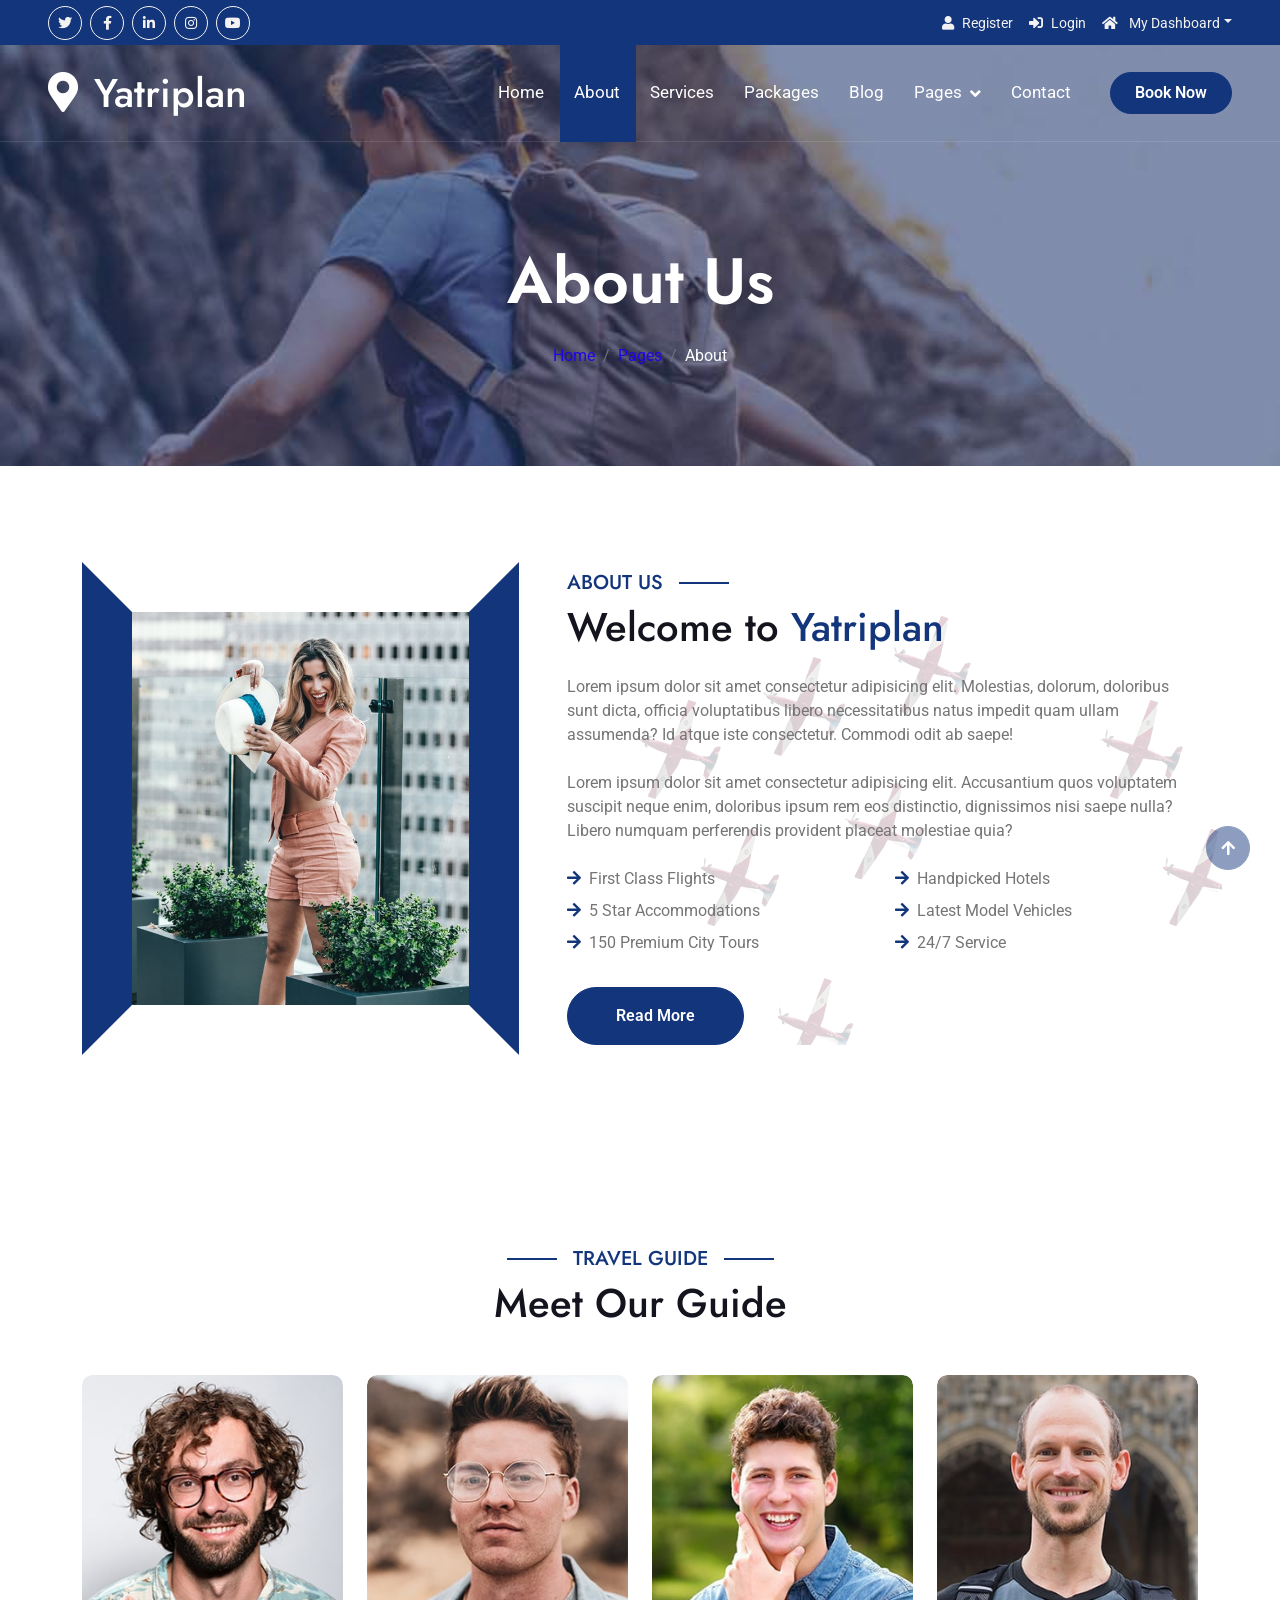
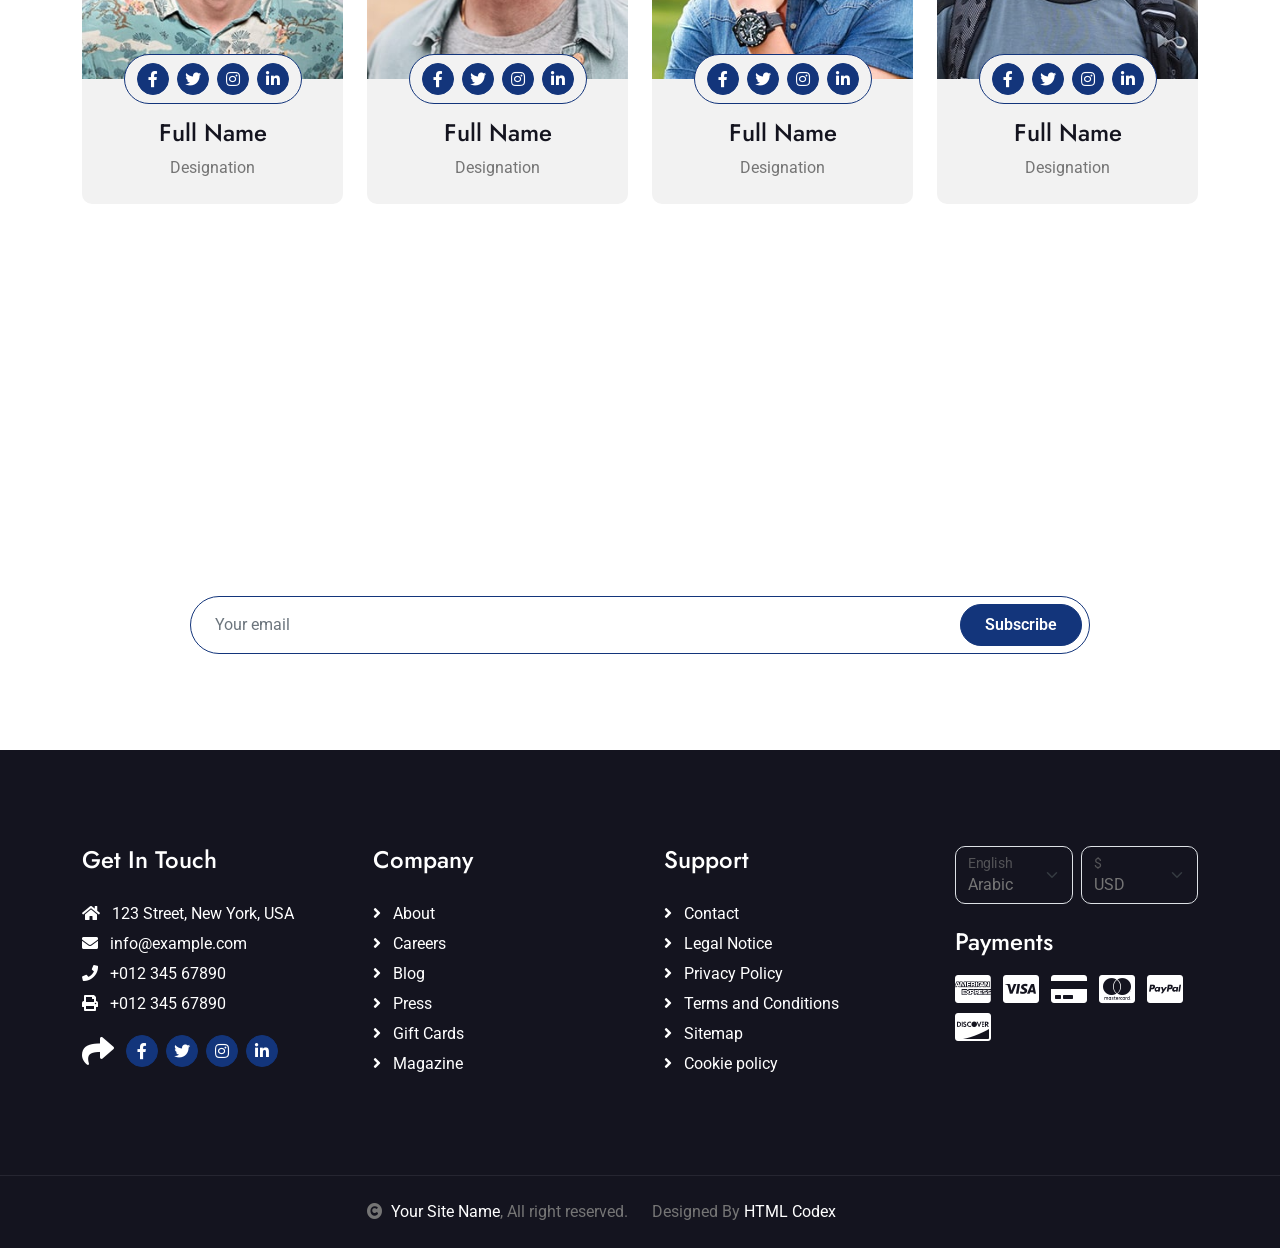
<file: about.html>
<!DOCTYPE html>
<html lang="en">

    <head>
        <meta charset="utf-8">
        <title>Yatriplan - Apke safar ka sathi</title>
        <meta content="width=device-width, initial-scale=1.0" name="viewport">
        <meta content="" name="keywords">
        <meta content="" name="description">

        <!-- Google Web Fonts -->
        <link rel="preconnect" href="https://fonts.googleapis.com">
        <link rel="preconnect" href="https://fonts.gstatic.com" crossorigin>
        <link href="https://fonts.googleapis.com/css2?family=Jost:wght@500;600&family=Roboto&display=swap" rel="stylesheet"> 

        <!-- Icon Font Stylesheet -->
        <link rel="stylesheet" href="https://use.fontawesome.com/releases/v5.15.4/css/all.css"/>
        <link href="https://cdn.jsdelivr.net/npm/bootstrap-icons@1.4.1/font/bootstrap-icons.css" rel="stylesheet">

        <!-- Libraries Stylesheet -->
        <link href="lib/owlcarousel/assets/owl.carousel.min.css" rel="stylesheet">
        <link href="lib/lightbox/css/lightbox.min.css" rel="stylesheet">


        <!-- Customized Bootstrap Stylesheet -->
        <link href="css/bootstrap.min.css" rel="stylesheet">

        <!-- Template Stylesheet -->
        <link href="css/style.css" rel="stylesheet">
    </head>

    <body>

        <!-- Spinner Start -->
        <div id="spinner" class="show bg-white position-fixed translate-middle w-100 vh-100 top-50 start-50 d-flex align-items-center justify-content-center">
            <div class="spinner-border text-primary" style="width: 3rem; height: 3rem;" role="status">
                <span class="sr-only">Loading...</span>
            </div>
        </div>
        <!-- Spinner End -->

        <!-- Topbar Start -->
        <div class="container-fluid bg-primary px-5 d-none d-lg-block">
            <div class="row gx-0">
                <div class="col-lg-8 text-center text-lg-start mb-2 mb-lg-0">
                    <div class="d-inline-flex align-items-center" style="height: 45px;">
                        <a class="btn btn-sm btn-outline-light btn-sm-square rounded-circle me-2" href=""><i class="fab fa-twitter fw-normal"></i></a>
                        <a class="btn btn-sm btn-outline-light btn-sm-square rounded-circle me-2" href=""><i class="fab fa-facebook-f fw-normal"></i></a>
                        <a class="btn btn-sm btn-outline-light btn-sm-square rounded-circle me-2" href=""><i class="fab fa-linkedin-in fw-normal"></i></a>
                        <a class="btn btn-sm btn-outline-light btn-sm-square rounded-circle me-2" href=""><i class="fab fa-instagram fw-normal"></i></a>
                        <a class="btn btn-sm btn-outline-light btn-sm-square rounded-circle" href=""><i class="fab fa-youtube fw-normal"></i></a>
                    </div>
                </div>
                <div class="col-lg-4 text-center text-lg-end">
                    <div class="d-inline-flex align-items-center" style="height: 45px;">
                        <a href="#"><small class="me-3 text-light"><i class="fa fa-user me-2"></i>Register</small></a>
                        <a href="#"><small class="me-3 text-light"><i class="fa fa-sign-in-alt me-2"></i>Login</small></a>
                        <div class="dropdown">
                            <a href="#" class="dropdown-toggle text-light" data-bs-toggle="dropdown"><small><i class="fa fa-home me-2"></i> My Dashboard</small></a>
                            <div class="dropdown-menu rounded">
                                <a href="#" class="dropdown-item"><i class="fas fa-user-alt me-2"></i> My Profile</a>
                                <a href="#" class="dropdown-item"><i class="fas fa-comment-alt me-2"></i> Inbox</a>
                                <a href="#" class="dropdown-item"><i class="fas fa-bell me-2"></i> Notifications</a>
                                <a href="#" class="dropdown-item"><i class="fas fa-cog me-2"></i> Account Settings</a>
                                <a href="#" class="dropdown-item"><i class="fas fa-power-off me-2"></i> Log Out</a>
                            </div>
                        </div>
                    </div>
                </div>
            </div>
        </div>
        <!-- Topbar End -->

        <!-- Navbar & Hero Start -->
        <div class="container-fluid position-relative p-0">
            <nav class="navbar navbar-expand-lg navbar-light px-4 px-lg-5 py-3 py-lg-0">
                <a href="" class="navbar-brand p-0">
                    <h1 class="m-0"><i class="fa fa-map-marker-alt me-3"></i>Yatriplan</h1>
                    <!-- <img src="img/logo.png" alt="Logo"> -->
                </a>
                <button class="navbar-toggler" type="button" data-bs-toggle="collapse" data-bs-target="#navbarCollapse">
                    <span class="fa fa-bars"></span>
                </button>
                <div class="collapse navbar-collapse" id="navbarCollapse">
                    <div class="navbar-nav ms-auto py-0">
                        <a href="index.html" class="nav-item nav-link">Home</a>
                        <a href="about.html" class="nav-item nav-link active">About</a>
                        <a href="services.html" class="nav-item nav-link">Services</a>
                        <a href="packages.html" class="nav-item nav-link">Packages</a>
                        <a href="blog.html" class="nav-item nav-link">Blog</a>
                        <div class="nav-item dropdown">
                            <a href="#" class="nav-link dropdown-toggle" data-bs-toggle="dropdown">Pages</a>
                            <div class="dropdown-menu m-0">
                                <a href="destination.html" class="dropdown-item">Destination</a>
                                <a href="tour.html" class="dropdown-item">Explore Tour</a>
                                <a href="booking.html" class="dropdown-item">Travel Booking</a>
                                <a href="gallery.html" class="dropdown-item">Our Gallery</a>
                                <a href="guides.html" class="dropdown-item">Travel Guides</a>
                                <a href="testimonial.html" class="dropdown-item">Testimonial</a>
                                <a href="404.html" class="dropdown-item">404 Page</a>
                            </div>
                        </div>
                        <a href="contact.html" class="nav-item nav-link">Contact</a>
                    </div>
                    <a href="" class="btn btn-primary rounded-pill py-2 px-4 ms-lg-4">Book Now</a>
                </div>
            </nav>
        </div>
        <!-- Navbar & Hero End -->

        <!-- Header Start -->
        <div class="container-fluid bg-breadcrumb">
            <div class="container text-center py-5" style="max-width: 900px;">
                <h3 class="text-white display-3 mb-4">About Us</h1>
                <ol class="breadcrumb justify-content-center mb-0">
                    <li class="breadcrumb-item"><a href="index.html">Home</a></li>
                    <li class="breadcrumb-item"><a href="#">Pages</a></li>
                    <li class="breadcrumb-item active text-white">About</li>
                </ol>    
            </div>
        </div>
        <!-- Header End -->

        <!-- About Start -->
        <div class="container-fluid about py-5">
            <div class="container py-5">
                <div class="row g-5 align-items-center">
                    <div class="col-lg-5">
                        <div class="h-100" style="border: 50px solid; border-color: transparent #13357B transparent #13357B;">
                            <img src="img/about-img.jpg" class="img-fluid w-100 h-100" alt="">
                        </div>
                    </div>
                    <div class="col-lg-7" style="background: linear-gradient(rgba(255, 255, 255, .8), rgba(255, 255, 255, .8)), url(img/about-img-1.png);">
                        <h5 class="section-about-title pe-3">About Us</h5>
                        <h1 class="mb-4">Welcome to <span class="text-primary">Yatriplan</span></h1>
                        <p class="mb-4">Lorem ipsum dolor sit amet consectetur adipisicing elit. Molestias, dolorum, doloribus sunt dicta, officia voluptatibus libero necessitatibus natus impedit quam ullam assumenda? Id atque iste consectetur. Commodi odit ab saepe!</p>
                        <p class="mb-4">Lorem ipsum dolor sit amet consectetur adipisicing elit. Accusantium quos voluptatem suscipit neque enim, doloribus ipsum rem eos distinctio, dignissimos nisi saepe nulla? Libero numquam perferendis provident placeat molestiae quia?</p>
                        <div class="row gy-2 gx-4 mb-4">
                            <div class="col-sm-6">
                                <p class="mb-0"><i class="fa fa-arrow-right text-primary me-2"></i>First Class Flights</p>
                            </div>
                            <div class="col-sm-6">
                                <p class="mb-0"><i class="fa fa-arrow-right text-primary me-2"></i>Handpicked Hotels</p>
                            </div>
                            <div class="col-sm-6">
                                <p class="mb-0"><i class="fa fa-arrow-right text-primary me-2"></i>5 Star Accommodations</p>
                            </div>
                            <div class="col-sm-6">
                                <p class="mb-0"><i class="fa fa-arrow-right text-primary me-2"></i>Latest Model Vehicles</p>
                            </div>
                            <div class="col-sm-6">
                                <p class="mb-0"><i class="fa fa-arrow-right text-primary me-2"></i>150 Premium City Tours</p>
                            </div>
                            <div class="col-sm-6">
                                <p class="mb-0"><i class="fa fa-arrow-right text-primary me-2"></i>24/7 Service</p>
                            </div>
                        </div>
                        <a class="btn btn-primary rounded-pill py-3 px-5 mt-2" href="">Read More</a>
                    </div>
                </div>
            </div>
        </div>
        <!-- About End -->

        <!-- Travel Guide Start -->
        <div class="container-fluid guide py-5">
            <div class="container py-5">
                <div class="mx-auto text-center mb-5" style="max-width: 900px;">
                    <h5 class="section-title px-3">Travel Guide</h5>
                    <h1 class="mb-0">Meet Our Guide</h1>
                </div>
                <div class="row g-4">
                    <div class="col-md-6 col-lg-3">
                        <div class="guide-item">
                            <div class="guide-img">
                                <div class="guide-img-efects">
                                    <img src="img/guide-1.jpg" class="img-fluid w-100 rounded-top" alt="Image">
                                </div>
                                <div class="guide-icon rounded-pill p-2">
                                    <a class="btn btn-square btn-primary rounded-circle mx-1" href=""><i class="fab fa-facebook-f"></i></a>
                                    <a class="btn btn-square btn-primary rounded-circle mx-1" href=""><i class="fab fa-twitter"></i></a>
                                    <a class="btn btn-square btn-primary rounded-circle mx-1" href=""><i class="fab fa-instagram"></i></a>
                                    <a class="btn btn-square btn-primary rounded-circle mx-1" href=""><i class="fab fa-linkedin-in"></i></a>
                                </div>
                            </div>
                            <div class="guide-title text-center rounded-bottom p-4">
                                <div class="guide-title-inner">
                                    <h4 class="mt-3">Full Name</h4>
                                    <p class="mb-0">Designation</p>
                                </div>
                            </div>
                        </div>
                    </div>
                    <div class="col-md-6 col-lg-3">
                        <div class="guide-item">
                            <div class="guide-img">
                                <div class="guide-img-efects">
                                    <img src="img/guide-2.jpg" class="img-fluid w-100 rounded-top" alt="Image">
                                </div>
                                <div class="guide-icon rounded-pill p-2">
                                    <a class="btn btn-square btn-primary rounded-circle mx-1" href=""><i class="fab fa-facebook-f"></i></a>
                                    <a class="btn btn-square btn-primary rounded-circle mx-1" href=""><i class="fab fa-twitter"></i></a>
                                    <a class="btn btn-square btn-primary rounded-circle mx-1" href=""><i class="fab fa-instagram"></i></a>
                                    <a class="btn btn-square btn-primary rounded-circle mx-1" href=""><i class="fab fa-linkedin-in"></i></a>
                                </div>
                            </div>
                            <div class="guide-title text-center rounded-bottom p-4">
                                <div class="guide-title-inner">
                                    <h4 class="mt-3">Full Name</h4>
                                    <p class="mb-0">Designation</p>
                                </div>
                            </div>
                        </div>
                    </div>
                    <div class="col-md-6 col-lg-3">
                        <div class="guide-item">
                            <div class="guide-img">
                                <div class="guide-img-efects">
                                    <img src="img/guide-3.jpg" class="img-fluid w-100 rounded-top" alt="Image">
                                </div>
                                <div class="guide-icon rounded-pill p-2">
                                    <a class="btn btn-square btn-primary rounded-circle mx-1" href=""><i class="fab fa-facebook-f"></i></a>
                                    <a class="btn btn-square btn-primary rounded-circle mx-1" href=""><i class="fab fa-twitter"></i></a>
                                    <a class="btn btn-square btn-primary rounded-circle mx-1" href=""><i class="fab fa-instagram"></i></a>
                                    <a class="btn btn-square btn-primary rounded-circle mx-1" href=""><i class="fab fa-linkedin-in"></i></a>
                                </div>
                            </div>
                            <div class="guide-title text-center rounded-bottom p-4">
                                <div class="guide-title-inner">
                                    <h4 class="mt-3">Full Name</h4>
                                    <p class="mb-0">Designation</p>
                                </div>
                            </div>
                        </div>
                    </div>
                    <div class="col-md-6 col-lg-3">
                        <div class="guide-item">
                            <div class="guide-img">
                                <div class="guide-img-efects">
                                    <img src="img/guide-4.jpg" class="img-fluid w-100 rounded-top" alt="Image">
                                </div>
                                <div class="guide-icon rounded-pill p-2">
                                    <a class="btn btn-square btn-primary rounded-circle mx-1" href=""><i class="fab fa-facebook-f"></i></a>
                                    <a class="btn btn-square btn-primary rounded-circle mx-1" href=""><i class="fab fa-twitter"></i></a>
                                    <a class="btn btn-square btn-primary rounded-circle mx-1" href=""><i class="fab fa-instagram"></i></a>
                                    <a class="btn btn-square btn-primary rounded-circle mx-1" href=""><i class="fab fa-linkedin-in"></i></a>
                                </div>
                            </div>
                            <div class="guide-title text-center rounded-bottom p-4">
                                <div class="guide-title-inner">
                                    <h4 class="mt-3">Full Name</h4>
                                    <p class="mb-0">Designation</p>
                                </div>
                            </div>
                        </div>
                    </div>
                </div>
            </div>
        </div>
        <!-- Travel Guide End -->

        <!-- Subscribe Start -->
        <div class="container-fluid subscribe py-5">
            <div class="container text-center py-5">
                <div class="mx-auto text-center" style="max-width: 900px;">
                    <h5 class="subscribe-title px-3">Subscribe</h5>
                    <h1 class="text-white mb-4">Our Newsletter</h1>
                    <p class="text-white mb-5">Lorem ipsum dolor sit amet consectetur adipisicing elit. Laborum tempore nam, architecto doloremque velit explicabo? Voluptate sunt eveniet fuga eligendi! Expedita laudantium fugiat corrupti eum cum repellat a laborum quasi.
                    </p>
                    <div class="position-relative mx-auto">
                        <input class="form-control border-primary rounded-pill w-100 py-3 ps-4 pe-5" type="text" placeholder="Your email">
                        <button type="button" class="btn btn-primary rounded-pill position-absolute top-0 end-0 py-2 px-4 mt-2 me-2">Subscribe</button>
                    </div>
                </div>
            </div>
        </div>
        <!-- Subscribe End -->

        <!-- Footer Start -->
        <div class="container-fluid footer py-5">
            <div class="container py-5">
                <div class="row g-5">
                    <div class="col-md-6 col-lg-6 col-xl-3">
                        <div class="footer-item d-flex flex-column">
                            <h4 class="mb-4 text-white">Get In Touch</h4>
                            <a href=""><i class="fas fa-home me-2"></i> 123 Street, New York, USA</a>
                            <a href=""><i class="fas fa-envelope me-2"></i> info@example.com</a>
                            <a href=""><i class="fas fa-phone me-2"></i> +012 345 67890</a>
                            <a href="" class="mb-3"><i class="fas fa-print me-2"></i> +012 345 67890</a>
                            <div class="d-flex align-items-center">
                                <i class="fas fa-share fa-2x text-white me-2"></i>
                                <a class="btn-square btn btn-primary rounded-circle mx-1" href=""><i class="fab fa-facebook-f"></i></a>
                                <a class="btn-square btn btn-primary rounded-circle mx-1" href=""><i class="fab fa-twitter"></i></a>
                                <a class="btn-square btn btn-primary rounded-circle mx-1" href=""><i class="fab fa-instagram"></i></a>
                                <a class="btn-square btn btn-primary rounded-circle mx-1" href=""><i class="fab fa-linkedin-in"></i></a>
                            </div>
                        </div>
                    </div>
                    <div class="col-md-6 col-lg-6 col-xl-3">
                        <div class="footer-item d-flex flex-column">
                            <h4 class="mb-4 text-white">Company</h4>
                            <a href=""><i class="fas fa-angle-right me-2"></i> About</a>
                            <a href=""><i class="fas fa-angle-right me-2"></i> Careers</a>
                            <a href=""><i class="fas fa-angle-right me-2"></i> Blog</a>
                            <a href=""><i class="fas fa-angle-right me-2"></i> Press</a>
                            <a href=""><i class="fas fa-angle-right me-2"></i> Gift Cards</a>
                            <a href=""><i class="fas fa-angle-right me-2"></i> Magazine</a>
                        </div>
                    </div>
                    <div class="col-md-6 col-lg-6 col-xl-3">
                        <div class="footer-item d-flex flex-column">
                            <h4 class="mb-4 text-white">Support</h4>
                            <a href=""><i class="fas fa-angle-right me-2"></i> Contact</a>
                            <a href=""><i class="fas fa-angle-right me-2"></i> Legal Notice</a>
                            <a href=""><i class="fas fa-angle-right me-2"></i> Privacy Policy</a>
                            <a href=""><i class="fas fa-angle-right me-2"></i> Terms and Conditions</a>
                            <a href=""><i class="fas fa-angle-right me-2"></i> Sitemap</a>
                            <a href=""><i class="fas fa-angle-right me-2"></i> Cookie policy</a>
                        </div>
                    </div>
                    <div class="col-md-6 col-lg-6 col-xl-3">
                        <div class="footer-item">
                            <div class="row gy-3 gx-2 mb-4">
                                <div class="col-xl-6">
                                    <form>
                                        <div class="form-floating">
                                            <select class="form-select bg-dark border" id="select1">
                                                <option value="1">Arabic</option>
                                                <option value="2">German</option>
                                                <option value="3">Greek</option>
                                                <option value="3">New York</option>
                                            </select>
                                            <label for="select1">English</label>
                                        </div>
                                    </form>
                                </div>
                                <div class="col-xl-6">
                                    <form>
                                        <div class="form-floating">
                                            <select class="form-select bg-dark border" id="select1">
                                                <option value="1">USD</option>
                                                <option value="2">EUR</option>
                                                <option value="3">INR</option>
                                                <option value="3">GBP</option>
                                            </select>
                                            <label for="select1">$</label>
                                        </div>
                                    </form>
                                </div>
                            </div>
                            <h4 class="text-white mb-3">Payments</h4>
                            <div class="footer-bank-card">
                                <a href="#" class="text-white me-2"><i class="fab fa-cc-amex fa-2x"></i></a>
                                <a href="#" class="text-white me-2"><i class="fab fa-cc-visa fa-2x"></i></a>
                                <a href="#" class="text-white me-2"><i class="fas fa-credit-card fa-2x"></i></a>
                                <a href="#" class="text-white me-2"><i class="fab fa-cc-mastercard fa-2x"></i></a>
                                <a href="#" class="text-white me-2"><i class="fab fa-cc-paypal fa-2x"></i></a>
                                <a href="#" class="text-white"><i class="fab fa-cc-discover fa-2x"></i></a>
                            </div>
                        </div>
                    </div>
                </div>
            </div>
        </div>
        <!-- Footer End -->
        
        <!-- Copyright Start -->
        <div class="container-fluid copyright text-body py-4">
            <div class="container">
                <div class="row g-4 align-items-center">
                    <div class="col-md-6 text-center text-md-end mb-md-0">
                        <i class="fas fa-copyright me-2"></i><a class="text-white" href="#">Your Site Name</a>, All right reserved.
                    </div>
                    <div class="col-md-6 text-center text-md-start">
                        <!--/*** This template is free as long as you keep the below author’s credit link/attribution link/backlink. ***/-->
                        <!--/*** If you'd like to use the template without the below author’s credit link/attribution link/backlink, ***/-->
                        <!--/*** you can purchase the Credit Removal License from "https://htmlcodex.com/credit-removal". ***/-->
                        Designed By <a class="text-white" href="https://htmlcodex.com">HTML Codex</a>
                    </div>
                </div>
            </div>
        </div>
        <!-- Copyright End -->

        <!-- Back to Top -->
        <a href="#" class="btn btn-primary btn-primary-outline-0 btn-md-square back-to-top"><i class="fa fa-arrow-up"></i></a>   

        
        <!-- JavaScript Libraries -->
        <script src="https://ajax.googleapis.com/ajax/libs/jquery/3.6.4/jquery.min.js"></script>
        <script src="https://cdn.jsdelivr.net/npm/bootstrap@5.0.0/dist/js/bootstrap.bundle.min.js"></script>
        <script src="lib/easing/easing.min.js"></script>
        <script src="lib/waypoints/waypoints.min.js"></script>
        <script src="lib/owlcarousel/owl.carousel.min.js"></script>
        <script src="lib/lightbox/js/lightbox.min.js"></script>
        

        <!-- Template Javascript -->
        <script src="js/main.js"></script>
    </body>

</html>
</file>
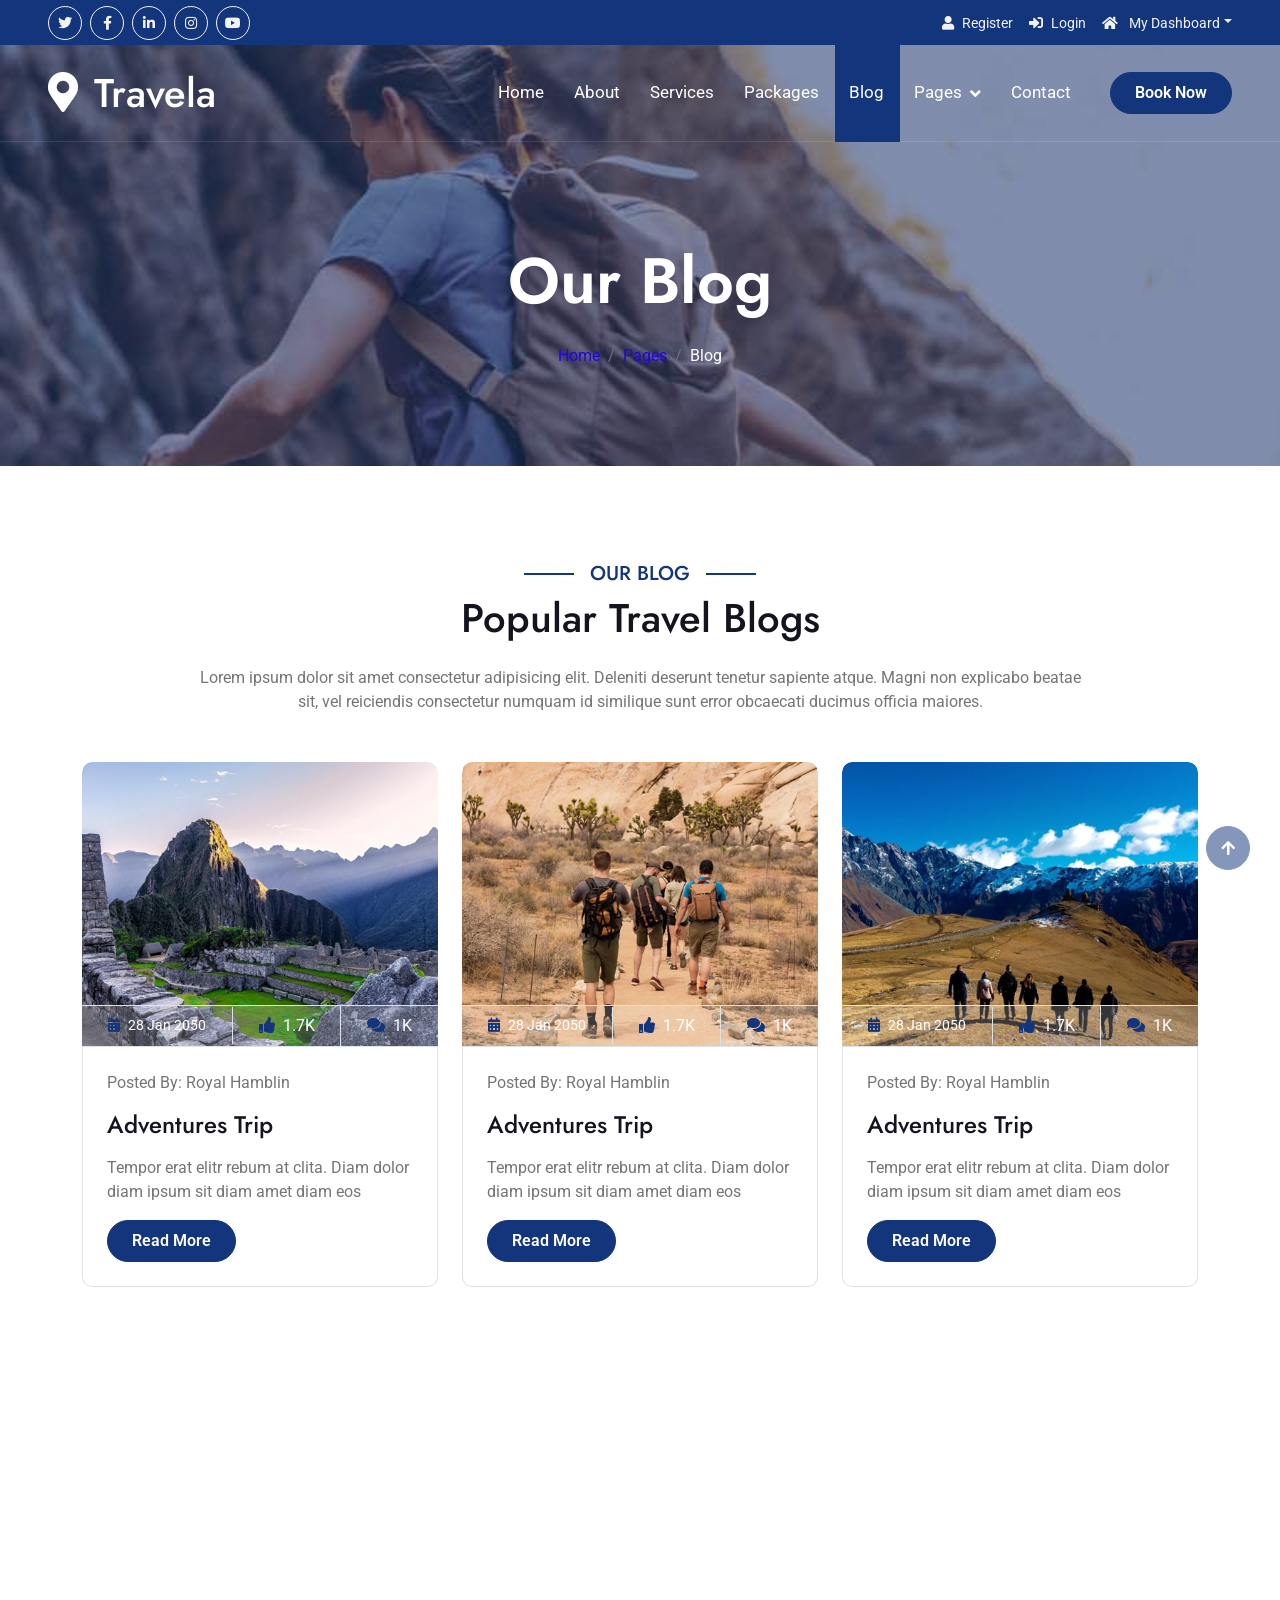
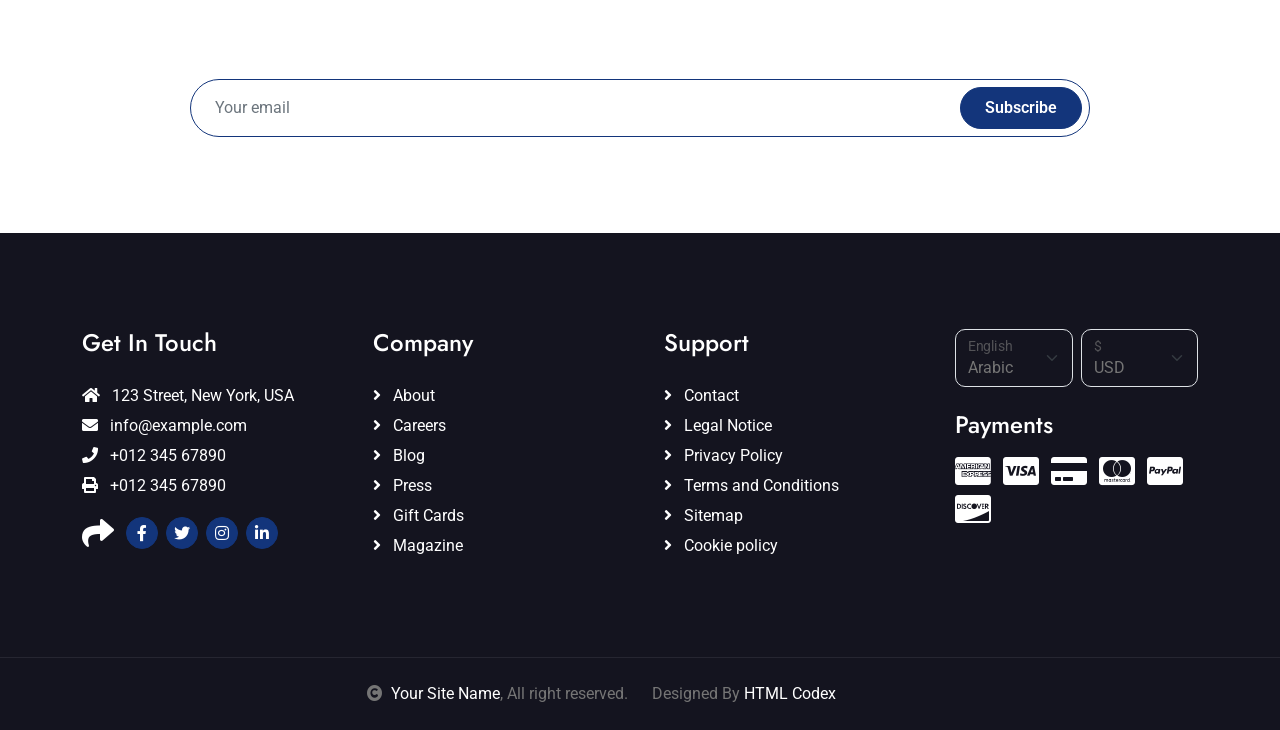
<file: blog.html>
<!DOCTYPE html>
<html lang="en">

    <head>
        <meta charset="utf-8">
        <title>Travela - Tourism Website Template</title>
        <meta content="width=device-width, initial-scale=1.0" name="viewport">
        <meta content="" name="keywords">
        <meta content="" name="description">

        <!-- Google Web Fonts -->
        <link rel="preconnect" href="https://fonts.googleapis.com">
        <link rel="preconnect" href="https://fonts.gstatic.com" crossorigin>
        <link href="https://fonts.googleapis.com/css2?family=Jost:wght@500;600&family=Roboto&display=swap" rel="stylesheet"> 

        <!-- Icon Font Stylesheet -->
        <link rel="stylesheet" href="https://use.fontawesome.com/releases/v5.15.4/css/all.css"/>
        <link href="https://cdn.jsdelivr.net/npm/bootstrap-icons@1.4.1/font/bootstrap-icons.css" rel="stylesheet">

        <!-- Libraries Stylesheet -->
        <link href="lib/owlcarousel/assets/owl.carousel.min.css" rel="stylesheet">
        <link href="lib/lightbox/css/lightbox.min.css" rel="stylesheet">


        <!-- Customized Bootstrap Stylesheet -->
        <link href="css/bootstrap.min.css" rel="stylesheet">

        <!-- Template Stylesheet -->
        <link href="css/style.css" rel="stylesheet">
    </head>

    <body>

        <!-- Spinner Start -->
        <div id="spinner" class="show bg-white position-fixed translate-middle w-100 vh-100 top-50 start-50 d-flex align-items-center justify-content-center">
            <div class="spinner-border text-primary" style="width: 3rem; height: 3rem;" role="status">
                <span class="sr-only">Loading...</span>
            </div>
        </div>
        <!-- Spinner End -->

        <!-- Topbar Start -->
        <div class="container-fluid bg-primary px-5 d-none d-lg-block">
            <div class="row gx-0">
                <div class="col-lg-8 text-center text-lg-start mb-2 mb-lg-0">
                    <div class="d-inline-flex align-items-center" style="height: 45px;">
                        <a class="btn btn-sm btn-outline-light btn-sm-square rounded-circle me-2" href=""><i class="fab fa-twitter fw-normal"></i></a>
                        <a class="btn btn-sm btn-outline-light btn-sm-square rounded-circle me-2" href=""><i class="fab fa-facebook-f fw-normal"></i></a>
                        <a class="btn btn-sm btn-outline-light btn-sm-square rounded-circle me-2" href=""><i class="fab fa-linkedin-in fw-normal"></i></a>
                        <a class="btn btn-sm btn-outline-light btn-sm-square rounded-circle me-2" href=""><i class="fab fa-instagram fw-normal"></i></a>
                        <a class="btn btn-sm btn-outline-light btn-sm-square rounded-circle" href=""><i class="fab fa-youtube fw-normal"></i></a>
                    </div>
                </div>
                <div class="col-lg-4 text-center text-lg-end">
                    <div class="d-inline-flex align-items-center" style="height: 45px;">
                        <a href="#"><small class="me-3 text-light"><i class="fa fa-user me-2"></i>Register</small></a>
                        <a href="#"><small class="me-3 text-light"><i class="fa fa-sign-in-alt me-2"></i>Login</small></a>
                        <div class="dropdown">
                            <a href="#" class="dropdown-toggle text-light" data-bs-toggle="dropdown"><small><i class="fa fa-home me-2"></i> My Dashboard</small></a>
                            <div class="dropdown-menu rounded">
                                <a href="#" class="dropdown-item"><i class="fas fa-user-alt me-2"></i> My Profile</a>
                                <a href="#" class="dropdown-item"><i class="fas fa-comment-alt me-2"></i> Inbox</a>
                                <a href="#" class="dropdown-item"><i class="fas fa-bell me-2"></i> Notifications</a>
                                <a href="#" class="dropdown-item"><i class="fas fa-cog me-2"></i> Account Settings</a>
                                <a href="#" class="dropdown-item"><i class="fas fa-power-off me-2"></i> Log Out</a>
                            </div>
                        </div>
                    </div>
                </div>
            </div>
        </div>
        <!-- Topbar End -->

        <!-- Navbar & Hero Start -->
        <div class="container-fluid position-relative p-0">
            <nav class="navbar navbar-expand-lg navbar-light px-4 px-lg-5 py-3 py-lg-0">
                <a href="" class="navbar-brand p-0">
                    <h1 class="m-0"><i class="fa fa-map-marker-alt me-3"></i>Travela</h1>
                    <!-- <img src="img/logo.png" alt="Logo"> -->
                </a>
                <button class="navbar-toggler" type="button" data-bs-toggle="collapse" data-bs-target="#navbarCollapse">
                    <span class="fa fa-bars"></span>
                </button>
                <div class="collapse navbar-collapse" id="navbarCollapse">
                    <div class="navbar-nav ms-auto py-0">
                        <a href="index.html" class="nav-item nav-link">Home</a>
                        <a href="about.html" class="nav-item nav-link">About</a>
                        <a href="services.html" class="nav-item nav-link">Services</a>
                        <a href="packages.html" class="nav-item nav-link">Packages</a>
                        <a href="blog.html" class="nav-item nav-link active">Blog</a>
                        <div class="nav-item dropdown">
                            <a href="#" class="nav-link dropdown-toggle" data-bs-toggle="dropdown">Pages</a>
                            <div class="dropdown-menu m-0">
                                <a href="destination.html" class="dropdown-item">Destination</a>
                                <a href="tour.html" class="dropdown-item">Explore Tour</a>
                                <a href="booking.html" class="dropdown-item">Travel Booking</a>
                                <a href="gallery.html" class="dropdown-item">Our Gallery</a>
                                <a href="guides.html" class="dropdown-item">Travel Guides</a>
                                <a href="testimonial.html" class="dropdown-item">Testimonial</a>
                                <a href="404.html" class="dropdown-item">404 Page</a>
                            </div>
                        </div>
                        <a href="contact.html" class="nav-item nav-link">Contact</a>
                    </div>
                    <a href="" class="btn btn-primary rounded-pill py-2 px-4 ms-lg-4">Book Now</a>
                </div>
            </nav>
        </div>
        <!-- Navbar & Hero End -->

        <!-- Header Start -->
        <div class="container-fluid bg-breadcrumb">
            <div class="container text-center py-5" style="max-width: 900px;">
                <h3 class="text-white display-3 mb-4">Our Blog</h1>
                <ol class="breadcrumb justify-content-center mb-0">
                    <li class="breadcrumb-item"><a href="index.html">Home</a></li>
                    <li class="breadcrumb-item"><a href="#">Pages</a></li>
                    <li class="breadcrumb-item active text-white">Blog</li>
                </ol>    
            </div>
        </div>
        <!-- Header End -->

        <!-- Blog Start -->
        <div class="container-fluid blog py-5">
            <div class="container py-5">
                <div class="mx-auto text-center mb-5" style="max-width: 900px;">
                    <h5 class="section-title px-3">Our Blog</h5>
                    <h1 class="mb-4">Popular Travel Blogs</h1>
                    <p class="mb-0">Lorem ipsum dolor sit amet consectetur adipisicing elit. Deleniti deserunt tenetur sapiente atque. Magni non explicabo beatae sit, vel reiciendis consectetur numquam id similique sunt error obcaecati ducimus officia maiores.
                    </p>
                </div>
                <div class="row g-4 justify-content-center">
                    <div class="col-lg-4 col-md-6">
                        <div class="blog-item">
                            <div class="blog-img">
                                <div class="blog-img-inner">
                                    <img class="img-fluid w-100 rounded-top" src="img/blog-1.jpg" alt="Image">
                                    <div class="blog-icon">
                                        <a href="#" class="my-auto"><i class="fas fa-link fa-2x text-white"></i></a>
                                    </div>
                                </div>
                                <div class="blog-info d-flex align-items-center border border-start-0 border-end-0">
                                    <small class="flex-fill text-center border-end py-2"><i class="fa fa-calendar-alt text-primary me-2"></i>28 Jan 2050</small>
                                    <a href="#" class="btn-hover flex-fill text-center text-white border-end py-2"><i class="fa fa-thumbs-up text-primary me-2"></i>1.7K</a>
                                    <a href="#" class="btn-hover flex-fill text-center text-white py-2"><i class="fa fa-comments text-primary me-2"></i>1K</a>
                                </div>
                            </div>
                            <div class="blog-content border border-top-0 rounded-bottom p-4">
                                <p class="mb-3">Posted By: Royal Hamblin </p>
                                <a href="#" class="h4">Adventures Trip</a>
                                <p class="my-3">Tempor erat elitr rebum at clita. Diam dolor diam ipsum sit diam amet diam eos</p>
                                <a href="#" class="btn btn-primary rounded-pill py-2 px-4">Read More</a>
                            </div>
                        </div>
                    </div>
                    <div class="col-lg-4 col-md-6">
                        <div class="blog-item">
                            <div class="blog-img">
                                <div class="blog-img-inner">
                                    <img class="img-fluid w-100 rounded-top" src="img/blog-2.jpg" alt="Image">
                                    <div class="blog-icon">
                                        <a href="#" class="my-auto"><i class="fas fa-link fa-2x text-white"></i></a>
                                    </div>
                                </div>
                                <div class="blog-info d-flex align-items-center border border-start-0 border-end-0">
                                    <small class="flex-fill text-center border-end py-2"><i class="fa fa-calendar-alt text-primary me-2"></i>28 Jan 2050</small>
                                    <a href="#" class="btn-hover flex-fill text-center text-white border-end py-2"><i class="fa fa-thumbs-up text-primary me-2"></i>1.7K</a>
                                    <a href="#" class="btn-hover flex-fill text-center text-white py-2"><i class="fa fa-comments text-primary me-2"></i>1K</a>
                                </div>
                            </div>
                            <div class="blog-content border border-top-0 rounded-bottom p-4">
                                <p class="mb-3">Posted By: Royal Hamblin </p>
                                <a href="#" class="h4">Adventures Trip</a>
                                <p class="my-3">Tempor erat elitr rebum at clita. Diam dolor diam ipsum sit diam amet diam eos</p>
                                <a href="#" class="btn btn-primary rounded-pill py-2 px-4">Read More</a>
                            </div>
                        </div>
                    </div>
                    <div class="col-lg-4 col-md-6">
                        <div class="blog-item">
                            <div class="blog-img">
                                <div class="blog-img-inner">
                                    <img class="img-fluid w-100 rounded-top" src="img/blog-3.jpg" alt="Image">
                                    <div class="blog-icon">
                                        <a href="#" class="my-auto"><i class="fas fa-link fa-2x text-white"></i></a>
                                    </div>
                                </div>
                                <div class="blog-info d-flex align-items-center border border-start-0 border-end-0">
                                    <small class="flex-fill text-center border-end py-2"><i class="fa fa-calendar-alt text-primary me-2"></i>28 Jan 2050</small>
                                    <a href="#" class="btn-hover flex-fill text-center text-white border-end py-2"><i class="fa fa-thumbs-up text-primary me-2"></i>1.7K</a>
                                    <a href="#" class="btn-hover flex-fill text-center text-white py-2"><i class="fa fa-comments text-primary me-2"></i>1K</a>
                                </div>
                            </div>
                            <div class="blog-content border border-top-0 rounded-bottom p-4">
                                <p class="mb-3">Posted By: Royal Hamblin </p>
                                <a href="#" class="h4">Adventures Trip</a>
                                <p class="my-3">Tempor erat elitr rebum at clita. Diam dolor diam ipsum sit diam amet diam eos</p>
                                <a href="#" class="btn btn-primary rounded-pill py-2 px-4">Read More</a>
                            </div>
                        </div>
                    </div>
                </div>
            </div>
        </div>
        <!-- Blog End -->

        <!-- Subscribe Start -->
        <div class="container-fluid subscribe py-5">
            <div class="container text-center py-5">
                <div class="mx-auto text-center" style="max-width: 900px;">
                    <h5 class="subscribe-title px-3">Subscribe</h5>
                    <h1 class="text-white mb-4">Our Newsletter</h1>
                    <p class="text-white mb-5">Lorem ipsum dolor sit amet consectetur adipisicing elit. Laborum tempore nam, architecto doloremque velit explicabo? Voluptate sunt eveniet fuga eligendi! Expedita laudantium fugiat corrupti eum cum repellat a laborum quasi.
                    </p>
                    <div class="position-relative mx-auto">
                        <input class="form-control border-primary rounded-pill w-100 py-3 ps-4 pe-5" type="text" placeholder="Your email">
                        <button type="button" class="btn btn-primary rounded-pill position-absolute top-0 end-0 py-2 px-4 mt-2 me-2">Subscribe</button>
                    </div>
                </div>
            </div>
        </div>
        <!-- Subscribe End -->

        <!-- Footer Start -->
        <div class="container-fluid footer py-5">
            <div class="container py-5">
                <div class="row g-5">
                    <div class="col-md-6 col-lg-6 col-xl-3">
                        <div class="footer-item d-flex flex-column">
                            <h4 class="mb-4 text-white">Get In Touch</h4>
                            <a href=""><i class="fas fa-home me-2"></i> 123 Street, New York, USA</a>
                            <a href=""><i class="fas fa-envelope me-2"></i> info@example.com</a>
                            <a href=""><i class="fas fa-phone me-2"></i> +012 345 67890</a>
                            <a href="" class="mb-3"><i class="fas fa-print me-2"></i> +012 345 67890</a>
                            <div class="d-flex align-items-center">
                                <i class="fas fa-share fa-2x text-white me-2"></i>
                                <a class="btn-square btn btn-primary rounded-circle mx-1" href=""><i class="fab fa-facebook-f"></i></a>
                                <a class="btn-square btn btn-primary rounded-circle mx-1" href=""><i class="fab fa-twitter"></i></a>
                                <a class="btn-square btn btn-primary rounded-circle mx-1" href=""><i class="fab fa-instagram"></i></a>
                                <a class="btn-square btn btn-primary rounded-circle mx-1" href=""><i class="fab fa-linkedin-in"></i></a>
                            </div>
                        </div>
                    </div>
                    <div class="col-md-6 col-lg-6 col-xl-3">
                        <div class="footer-item d-flex flex-column">
                            <h4 class="mb-4 text-white">Company</h4>
                            <a href=""><i class="fas fa-angle-right me-2"></i> About</a>
                            <a href=""><i class="fas fa-angle-right me-2"></i> Careers</a>
                            <a href=""><i class="fas fa-angle-right me-2"></i> Blog</a>
                            <a href=""><i class="fas fa-angle-right me-2"></i> Press</a>
                            <a href=""><i class="fas fa-angle-right me-2"></i> Gift Cards</a>
                            <a href=""><i class="fas fa-angle-right me-2"></i> Magazine</a>
                        </div>
                    </div>
                    <div class="col-md-6 col-lg-6 col-xl-3">
                        <div class="footer-item d-flex flex-column">
                            <h4 class="mb-4 text-white">Support</h4>
                            <a href=""><i class="fas fa-angle-right me-2"></i> Contact</a>
                            <a href=""><i class="fas fa-angle-right me-2"></i> Legal Notice</a>
                            <a href=""><i class="fas fa-angle-right me-2"></i> Privacy Policy</a>
                            <a href=""><i class="fas fa-angle-right me-2"></i> Terms and Conditions</a>
                            <a href=""><i class="fas fa-angle-right me-2"></i> Sitemap</a>
                            <a href=""><i class="fas fa-angle-right me-2"></i> Cookie policy</a>
                        </div>
                    </div>
                    <div class="col-md-6 col-lg-6 col-xl-3">
                        <div class="footer-item">
                            <div class="row gy-3 gx-2 mb-4">
                                <div class="col-xl-6">
                                    <form>
                                        <div class="form-floating">
                                            <select class="form-select bg-dark border" id="select1">
                                                <option value="1">Arabic</option>
                                                <option value="2">German</option>
                                                <option value="3">Greek</option>
                                                <option value="3">New York</option>
                                            </select>
                                            <label for="select1">English</label>
                                        </div>
                                    </form>
                                </div>
                                <div class="col-xl-6">
                                    <form>
                                        <div class="form-floating">
                                            <select class="form-select bg-dark border" id="select1">
                                                <option value="1">USD</option>
                                                <option value="2">EUR</option>
                                                <option value="3">INR</option>
                                                <option value="3">GBP</option>
                                            </select>
                                            <label for="select1">$</label>
                                        </div>
                                    </form>
                                </div>
                            </div>
                            <h4 class="text-white mb-3">Payments</h4>
                            <div class="footer-bank-card">
                                <a href="#" class="text-white me-2"><i class="fab fa-cc-amex fa-2x"></i></a>
                                <a href="#" class="text-white me-2"><i class="fab fa-cc-visa fa-2x"></i></a>
                                <a href="#" class="text-white me-2"><i class="fas fa-credit-card fa-2x"></i></a>
                                <a href="#" class="text-white me-2"><i class="fab fa-cc-mastercard fa-2x"></i></a>
                                <a href="#" class="text-white me-2"><i class="fab fa-cc-paypal fa-2x"></i></a>
                                <a href="#" class="text-white"><i class="fab fa-cc-discover fa-2x"></i></a>
                            </div>
                        </div>
                    </div>
                </div>
            </div>
        </div>
        <!-- Footer End -->
        
        <!-- Copyright Start -->
        <div class="container-fluid copyright text-body py-4">
            <div class="container">
                <div class="row g-4 align-items-center">
                    <div class="col-md-6 text-center text-md-end mb-md-0">
                        <i class="fas fa-copyright me-2"></i><a class="text-white" href="#">Your Site Name</a>, All right reserved.
                    </div>
                    <div class="col-md-6 text-center text-md-start">
                        <!--/*** This template is free as long as you keep the below author’s credit link/attribution link/backlink. ***/-->
                        <!--/*** If you'd like to use the template without the below author’s credit link/attribution link/backlink, ***/-->
                        <!--/*** you can purchase the Credit Removal License from "https://htmlcodex.com/credit-removal". ***/-->
                        Designed By <a class="text-white" href="https://htmlcodex.com">HTML Codex</a>
                    </div>
                </div>
            </div>
        </div>
        <!-- Copyright End -->

        <!-- Back to Top -->
        <a href="#" class="btn btn-primary btn-primary-outline-0 btn-md-square back-to-top"><i class="fa fa-arrow-up"></i></a>   

        
        <!-- JavaScript Libraries -->
        <script src="https://ajax.googleapis.com/ajax/libs/jquery/3.6.4/jquery.min.js"></script>
        <script src="https://cdn.jsdelivr.net/npm/bootstrap@5.0.0/dist/js/bootstrap.bundle.min.js"></script>
        <script src="lib/easing/easing.min.js"></script>
        <script src="lib/waypoints/waypoints.min.js"></script>
        <script src="lib/owlcarousel/owl.carousel.min.js"></script>
        <script src="lib/lightbox/js/lightbox.min.js"></script>
        

        <!-- Template Javascript -->
        <script src="js/main.js"></script>
    </body>

</html>
</file>
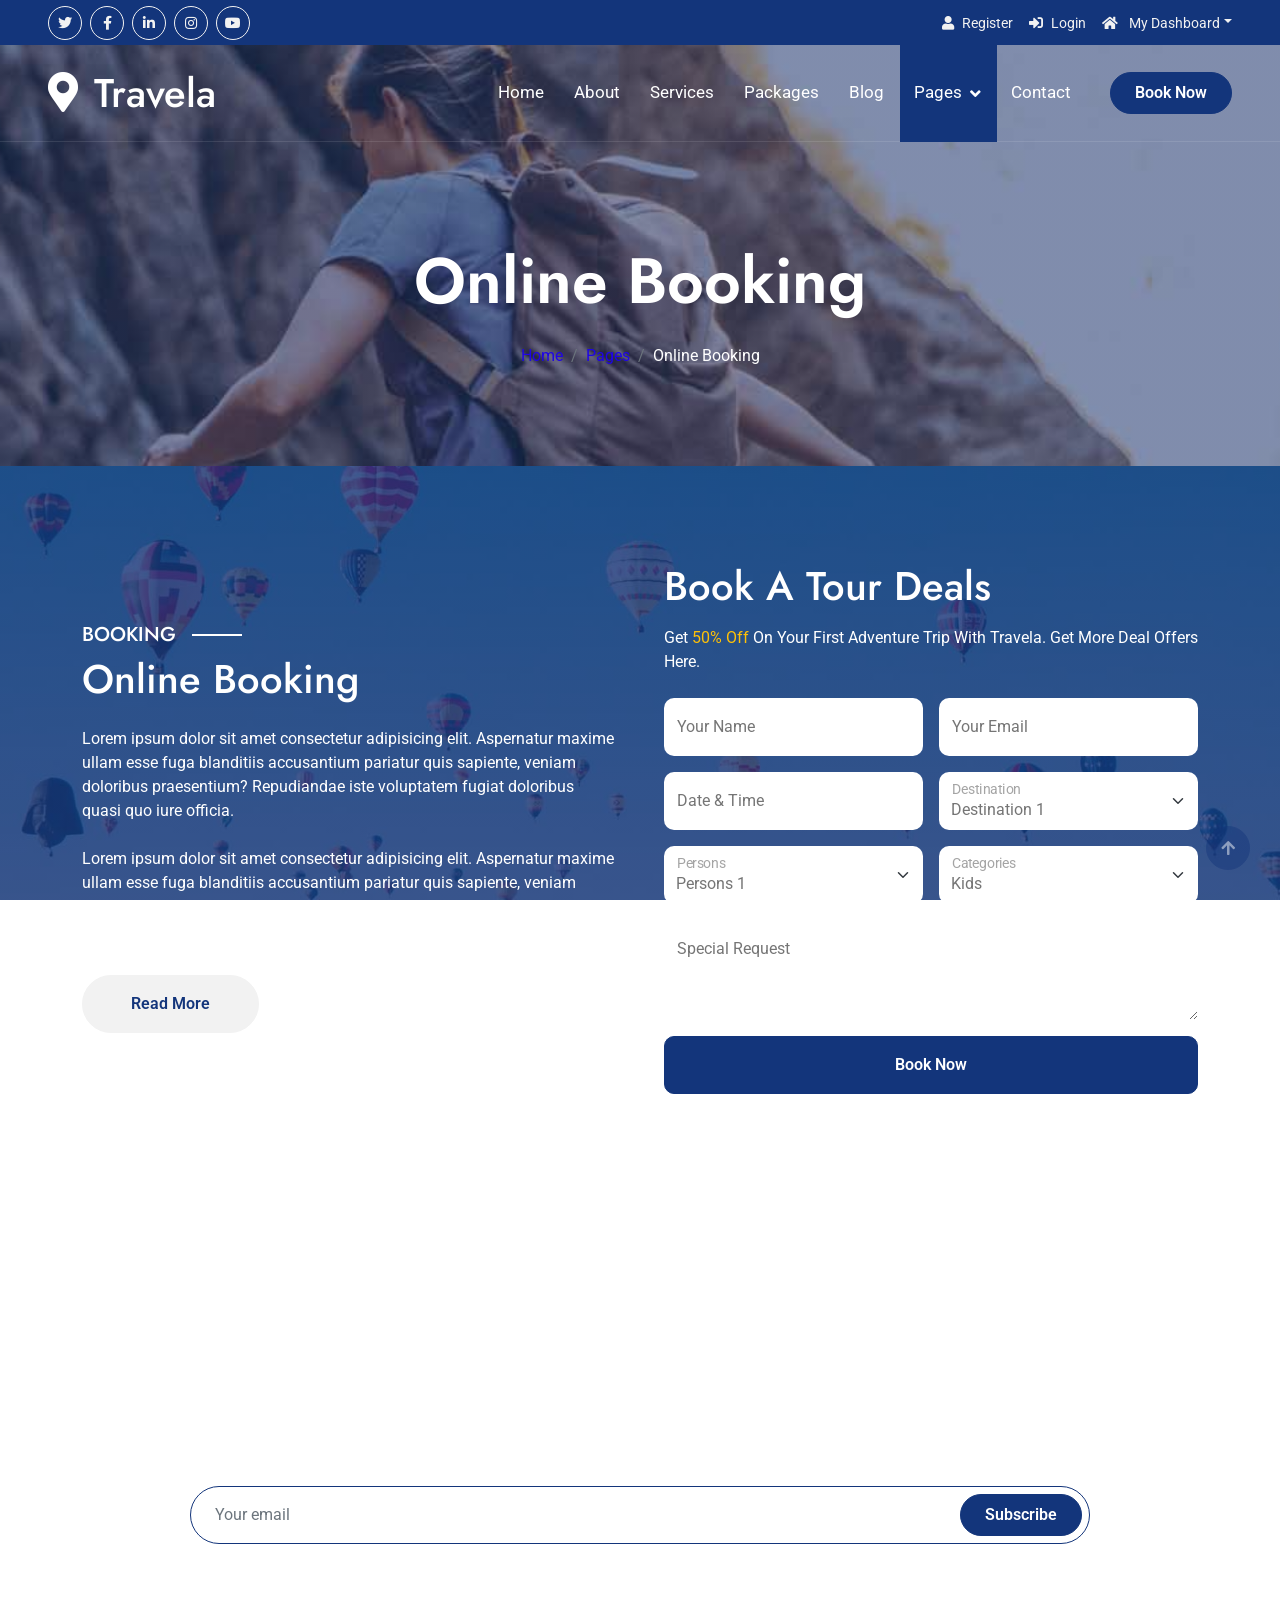
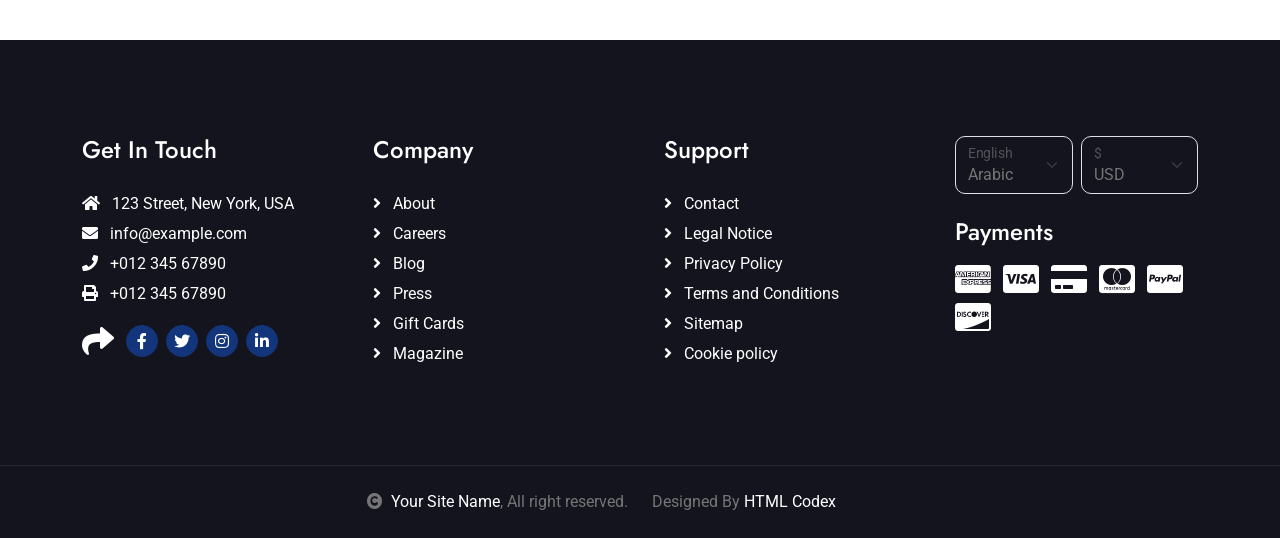
<file: booking.html>
<!DOCTYPE html>
<html lang="en">

    <head>
        <meta charset="utf-8">
        <title>Travela - Tourism Website Template</title>
        <meta content="width=device-width, initial-scale=1.0" name="viewport">
        <meta content="" name="keywords">
        <meta content="" name="description">

        <!-- Google Web Fonts -->
        <link rel="preconnect" href="https://fonts.googleapis.com">
        <link rel="preconnect" href="https://fonts.gstatic.com" crossorigin>
        <link href="https://fonts.googleapis.com/css2?family=Jost:wght@500;600&family=Roboto&display=swap" rel="stylesheet"> 

        <!-- Icon Font Stylesheet -->
        <link rel="stylesheet" href="https://use.fontawesome.com/releases/v5.15.4/css/all.css"/>
        <link href="https://cdn.jsdelivr.net/npm/bootstrap-icons@1.4.1/font/bootstrap-icons.css" rel="stylesheet">

        <!-- Libraries Stylesheet -->
        <link href="lib/owlcarousel/assets/owl.carousel.min.css" rel="stylesheet">
        <link href="lib/lightbox/css/lightbox.min.css" rel="stylesheet">


        <!-- Customized Bootstrap Stylesheet -->
        <link href="css/bootstrap.min.css" rel="stylesheet">

        <!-- Template Stylesheet -->
        <link href="css/style.css" rel="stylesheet">
    </head>

    <body>

        <!-- Spinner Start -->
        <div id="spinner" class="show bg-white position-fixed translate-middle w-100 vh-100 top-50 start-50 d-flex align-items-center justify-content-center">
            <div class="spinner-border text-primary" style="width: 3rem; height: 3rem;" role="status">
                <span class="sr-only">Loading...</span>
            </div>
        </div>
        <!-- Spinner End -->

        <!-- Topbar Start -->
        <div class="container-fluid bg-primary px-5 d-none d-lg-block">
            <div class="row gx-0">
                <div class="col-lg-8 text-center text-lg-start mb-2 mb-lg-0">
                    <div class="d-inline-flex align-items-center" style="height: 45px;">
                        <a class="btn btn-sm btn-outline-light btn-sm-square rounded-circle me-2" href=""><i class="fab fa-twitter fw-normal"></i></a>
                        <a class="btn btn-sm btn-outline-light btn-sm-square rounded-circle me-2" href=""><i class="fab fa-facebook-f fw-normal"></i></a>
                        <a class="btn btn-sm btn-outline-light btn-sm-square rounded-circle me-2" href=""><i class="fab fa-linkedin-in fw-normal"></i></a>
                        <a class="btn btn-sm btn-outline-light btn-sm-square rounded-circle me-2" href=""><i class="fab fa-instagram fw-normal"></i></a>
                        <a class="btn btn-sm btn-outline-light btn-sm-square rounded-circle" href=""><i class="fab fa-youtube fw-normal"></i></a>
                    </div>
                </div>
                <div class="col-lg-4 text-center text-lg-end">
                    <div class="d-inline-flex align-items-center" style="height: 45px;">
                        <a href="#"><small class="me-3 text-light"><i class="fa fa-user me-2"></i>Register</small></a>
                        <a href="#"><small class="me-3 text-light"><i class="fa fa-sign-in-alt me-2"></i>Login</small></a>
                        <div class="dropdown">
                            <a href="#" class="dropdown-toggle text-light" data-bs-toggle="dropdown"><small><i class="fa fa-home me-2"></i> My Dashboard</small></a>
                            <div class="dropdown-menu rounded">
                                <a href="#" class="dropdown-item"><i class="fas fa-user-alt me-2"></i> My Profile</a>
                                <a href="#" class="dropdown-item"><i class="fas fa-comment-alt me-2"></i> Inbox</a>
                                <a href="#" class="dropdown-item"><i class="fas fa-bell me-2"></i> Notifications</a>
                                <a href="#" class="dropdown-item"><i class="fas fa-cog me-2"></i> Account Settings</a>
                                <a href="#" class="dropdown-item"><i class="fas fa-power-off me-2"></i> Log Out</a>
                            </div>
                        </div>
                    </div>
                </div>
            </div>
        </div>
        <!-- Topbar End -->

        <!-- Navbar & Hero Start -->
        <div class="container-fluid position-relative p-0">
            <nav class="navbar navbar-expand-lg navbar-light px-4 px-lg-5 py-3 py-lg-0">
                <a href="" class="navbar-brand p-0">
                    <h1 class="m-0"><i class="fa fa-map-marker-alt me-3"></i>Travela</h1>
                    <!-- <img src="img/logo.png" alt="Logo"> -->
                </a>
                <button class="navbar-toggler" type="button" data-bs-toggle="collapse" data-bs-target="#navbarCollapse">
                    <span class="fa fa-bars"></span>
                </button>
                <div class="collapse navbar-collapse" id="navbarCollapse">
                    <div class="navbar-nav ms-auto py-0">
                        <a href="index.html" class="nav-item nav-link">Home</a>
                        <a href="about.html" class="nav-item nav-link">About</a>
                        <a href="services.html" class="nav-item nav-link">Services</a>
                        <a href="packages.html" class="nav-item nav-link">Packages</a>
                        <a href="blog.html" class="nav-item nav-link">Blog</a>
                        <div class="nav-item dropdown">
                            <a href="#" class="nav-link dropdown-toggle active" data-bs-toggle="dropdown">Pages</a>
                            <div class="dropdown-menu m-0">
                                <a href="destination.html" class="dropdown-item">Destination</a>
                                <a href="tour.html" class="dropdown-item">Explore Tour</a>
                                <a href="booking.html" class="dropdown-item active">Travel Booking</a>
                                <a href="gallery.html" class="dropdown-item">Our Gallery</a>
                                <a href="guides.html" class="dropdown-item">Travel Guides</a>
                                <a href="testimonial.html" class="dropdown-item">Testimonial</a>
                                <a href="404.html" class="dropdown-item">404 Page</a>
                            </div>
                        </div>
                        <a href="contact.html" class="nav-item nav-link">Contact</a>
                    </div>
                    <a href="" class="btn btn-primary rounded-pill py-2 px-4 ms-lg-4">Book Now</a>
                </div>
            </nav>
        </div>
        <!-- Navbar & Hero End -->

        <!-- Header Start -->
        <div class="container-fluid bg-breadcrumb">
            <div class="container text-center py-5" style="max-width: 900px;">
                <h3 class="text-white display-3 mb-4">Online Booking</h1>
                <ol class="breadcrumb justify-content-center mb-0">
                    <li class="breadcrumb-item"><a href="index.html">Home</a></li>
                    <li class="breadcrumb-item"><a href="#">Pages</a></li>
                    <li class="breadcrumb-item active text-white">Online Booking</li>
                </ol>    
            </div>
        </div>
        <!-- Header End -->

        <!-- Tour Booking Start -->
        <div class="container-fluid booking py-5">
            <div class="container py-5">
                <div class="row g-5 align-items-center">
                    <div class="col-lg-6">
                        <h5 class="section-booking-title pe-3">Booking</h5>
                        <h1 class="text-white mb-4">Online Booking</h1>
                        <p class="text-white mb-4">Lorem ipsum dolor sit amet consectetur adipisicing elit. Aspernatur maxime ullam esse fuga blanditiis accusantium pariatur quis sapiente, veniam doloribus praesentium? Repudiandae iste voluptatem fugiat doloribus quasi quo iure officia.
                        </p>
                        <p class="text-white mb-4">Lorem ipsum dolor sit amet consectetur adipisicing elit. Aspernatur maxime ullam esse fuga blanditiis accusantium pariatur quis sapiente, veniam doloribus praesentium? Repudiandae iste voluptatem fugiat doloribus quasi quo iure officia.
                        </p>
                        <a href="#" class="btn btn-light text-primary rounded-pill py-3 px-5 mt-2">Read More</a>
                    </div>
                    <div class="col-lg-6">
                        <h1 class="text-white mb-3">Book A Tour Deals</h1>
                        <p class="text-white mb-4">Get <span class="text-warning">50% Off</span> On Your First Adventure Trip With Travela. Get More Deal Offers Here.</p>
                        <form>
                            <div class="row g-3">
                                <div class="col-md-6">
                                    <div class="form-floating">
                                        <input type="text" class="form-control bg-white border-0" id="name" placeholder="Your Name">
                                        <label for="name">Your Name</label>
                                    </div>
                                </div>
                                <div class="col-md-6">
                                    <div class="form-floating">
                                        <input type="email" class="form-control bg-white border-0" id="email" placeholder="Your Email">
                                        <label for="email">Your Email</label>
                                    </div>
                                </div>
                                <div class="col-md-6">
                                    <div class="form-floating date" id="date3" data-target-input="nearest">
                                        <input type="text" class="form-control bg-white border-0" id="datetime" placeholder="Date & Time" data-target="#date3" data-toggle="datetimepicker" />
                                        <label for="datetime">Date & Time</label>
                                    </div>
                                </div>
                                <div class="col-md-6">
                                    <div class="form-floating">
                                        <select class="form-select bg-white border-0" id="select1">
                                            <option value="1">Destination 1</option>
                                            <option value="2">Destination 2</option>
                                            <option value="3">Destination 3</option>
                                        </select>
                                        <label for="select1">Destination</label>
                                    </div>
                                </div>
                                <div class="col-md-6">
                                    <div class="form-floating">
                                        <select class="form-select bg-white border-0" id="SelectPerson">
                                            <option value="1">Persons 1</option>
                                            <option value="2">Persons 2</option>
                                            <option value="3">Persons 3</option>
                                        </select>
                                        <label for="SelectPerson">Persons</label>
                                    </div>
                                </div>
                                <div class="col-md-6">
                                    <div class="form-floating">
                                        <select class="form-select bg-white border-0" id="CategoriesSelect">
                                            <option value="1">Kids</option>
                                            <option value="2">1</option>
                                            <option value="3">2</option>
                                            <option value="3">3</option>
                                        </select>
                                        <label for="CategoriesSelect">Categories</label>
                                    </div>
                                </div>
                                <div class="col-12">
                                    <div class="form-floating">
                                        <textarea class="form-control bg-white border-0" placeholder="Special Request" id="message" style="height: 100px"></textarea>
                                        <label for="message">Special Request</label>
                                    </div>
                                </div>
                                <div class="col-12">
                                    <button class="btn btn-primary text-white w-100 py-3" type="submit">Book Now</button>
                                </div>
                            </div>
                        </form>
                    </div>
                </div>
            </div>
        </div>
        <!-- Tour Booking End -->

        <!-- Subscribe Start -->
        <div class="container-fluid subscribe py-5">
            <div class="container text-center py-5">
                <div class="mx-auto text-center" style="max-width: 900px;">
                    <h5 class="subscribe-title px-3">Subscribe</h5>
                    <h1 class="text-white mb-4">Our Newsletter</h1>
                    <p class="text-white mb-5">Lorem ipsum dolor sit amet consectetur adipisicing elit. Laborum tempore nam, architecto doloremque velit explicabo? Voluptate sunt eveniet fuga eligendi! Expedita laudantium fugiat corrupti eum cum repellat a laborum quasi.
                    </p>
                    <div class="position-relative mx-auto">
                        <input class="form-control border-primary rounded-pill w-100 py-3 ps-4 pe-5" type="text" placeholder="Your email">
                        <button type="button" class="btn btn-primary rounded-pill position-absolute top-0 end-0 py-2 px-4 mt-2 me-2">Subscribe</button>
                    </div>
                </div>
            </div>
        </div>
        <!-- Subscribe End -->

        <!-- Footer Start -->
        <div class="container-fluid footer py-5">
            <div class="container py-5">
                <div class="row g-5">
                    <div class="col-md-6 col-lg-6 col-xl-3">
                        <div class="footer-item d-flex flex-column">
                            <h4 class="mb-4 text-white">Get In Touch</h4>
                            <a href=""><i class="fas fa-home me-2"></i> 123 Street, New York, USA</a>
                            <a href=""><i class="fas fa-envelope me-2"></i> info@example.com</a>
                            <a href=""><i class="fas fa-phone me-2"></i> +012 345 67890</a>
                            <a href="" class="mb-3"><i class="fas fa-print me-2"></i> +012 345 67890</a>
                            <div class="d-flex align-items-center">
                                <i class="fas fa-share fa-2x text-white me-2"></i>
                                <a class="btn-square btn btn-primary rounded-circle mx-1" href=""><i class="fab fa-facebook-f"></i></a>
                                <a class="btn-square btn btn-primary rounded-circle mx-1" href=""><i class="fab fa-twitter"></i></a>
                                <a class="btn-square btn btn-primary rounded-circle mx-1" href=""><i class="fab fa-instagram"></i></a>
                                <a class="btn-square btn btn-primary rounded-circle mx-1" href=""><i class="fab fa-linkedin-in"></i></a>
                            </div>
                        </div>
                    </div>
                    <div class="col-md-6 col-lg-6 col-xl-3">
                        <div class="footer-item d-flex flex-column">
                            <h4 class="mb-4 text-white">Company</h4>
                            <a href=""><i class="fas fa-angle-right me-2"></i> About</a>
                            <a href=""><i class="fas fa-angle-right me-2"></i> Careers</a>
                            <a href=""><i class="fas fa-angle-right me-2"></i> Blog</a>
                            <a href=""><i class="fas fa-angle-right me-2"></i> Press</a>
                            <a href=""><i class="fas fa-angle-right me-2"></i> Gift Cards</a>
                            <a href=""><i class="fas fa-angle-right me-2"></i> Magazine</a>
                        </div>
                    </div>
                    <div class="col-md-6 col-lg-6 col-xl-3">
                        <div class="footer-item d-flex flex-column">
                            <h4 class="mb-4 text-white">Support</h4>
                            <a href=""><i class="fas fa-angle-right me-2"></i> Contact</a>
                            <a href=""><i class="fas fa-angle-right me-2"></i> Legal Notice</a>
                            <a href=""><i class="fas fa-angle-right me-2"></i> Privacy Policy</a>
                            <a href=""><i class="fas fa-angle-right me-2"></i> Terms and Conditions</a>
                            <a href=""><i class="fas fa-angle-right me-2"></i> Sitemap</a>
                            <a href=""><i class="fas fa-angle-right me-2"></i> Cookie policy</a>
                        </div>
                    </div>
                    <div class="col-md-6 col-lg-6 col-xl-3">
                        <div class="footer-item">
                            <div class="row gy-3 gx-2 mb-4">
                                <div class="col-xl-6">
                                    <form>
                                        <div class="form-floating">
                                            <select class="form-select bg-dark border" id="select1">
                                                <option value="1">Arabic</option>
                                                <option value="2">German</option>
                                                <option value="3">Greek</option>
                                                <option value="3">New York</option>
                                            </select>
                                            <label for="select1">English</label>
                                        </div>
                                    </form>
                                </div>
                                <div class="col-xl-6">
                                    <form>
                                        <div class="form-floating">
                                            <select class="form-select bg-dark border" id="select1">
                                                <option value="1">USD</option>
                                                <option value="2">EUR</option>
                                                <option value="3">INR</option>
                                                <option value="3">GBP</option>
                                            </select>
                                            <label for="select1">$</label>
                                        </div>
                                    </form>
                                </div>
                            </div>
                            <h4 class="text-white mb-3">Payments</h4>
                            <div class="footer-bank-card">
                                <a href="#" class="text-white me-2"><i class="fab fa-cc-amex fa-2x"></i></a>
                                <a href="#" class="text-white me-2"><i class="fab fa-cc-visa fa-2x"></i></a>
                                <a href="#" class="text-white me-2"><i class="fas fa-credit-card fa-2x"></i></a>
                                <a href="#" class="text-white me-2"><i class="fab fa-cc-mastercard fa-2x"></i></a>
                                <a href="#" class="text-white me-2"><i class="fab fa-cc-paypal fa-2x"></i></a>
                                <a href="#" class="text-white"><i class="fab fa-cc-discover fa-2x"></i></a>
                            </div>
                        </div>
                    </div>
                </div>
            </div>
        </div>
        <!-- Footer End -->
        
        <!-- Copyright Start -->
        <div class="container-fluid copyright text-body py-4">
            <div class="container">
                <div class="row g-4 align-items-center">
                    <div class="col-md-6 text-center text-md-end mb-md-0">
                        <i class="fas fa-copyright me-2"></i><a class="text-white" href="#">Your Site Name</a>, All right reserved.
                    </div>
                    <div class="col-md-6 text-center text-md-start">
                        <!--/*** This template is free as long as you keep the below author’s credit link/attribution link/backlink. ***/-->
                        <!--/*** If you'd like to use the template without the below author’s credit link/attribution link/backlink, ***/-->
                        <!--/*** you can purchase the Credit Removal License from "https://htmlcodex.com/credit-removal". ***/-->
                        Designed By <a class="text-white" href="https://htmlcodex.com">HTML Codex</a>
                    </div>
                </div>
            </div>
        </div>
        <!-- Copyright End -->

        <!-- Back to Top -->
        <a href="#" class="btn btn-primary btn-primary-outline-0 btn-md-square back-to-top"><i class="fa fa-arrow-up"></i></a>   

        
        <!-- JavaScript Libraries -->
        <script src="https://ajax.googleapis.com/ajax/libs/jquery/3.6.4/jquery.min.js"></script>
        <script src="https://cdn.jsdelivr.net/npm/bootstrap@5.0.0/dist/js/bootstrap.bundle.min.js"></script>
        <script src="lib/easing/easing.min.js"></script>
        <script src="lib/waypoints/waypoints.min.js"></script>
        <script src="lib/owlcarousel/owl.carousel.min.js"></script>
        <script src="lib/lightbox/js/lightbox.min.js"></script>
        

        <!-- Template Javascript -->
        <script src="js/main.js"></script>
    </body>

</html>
</file>
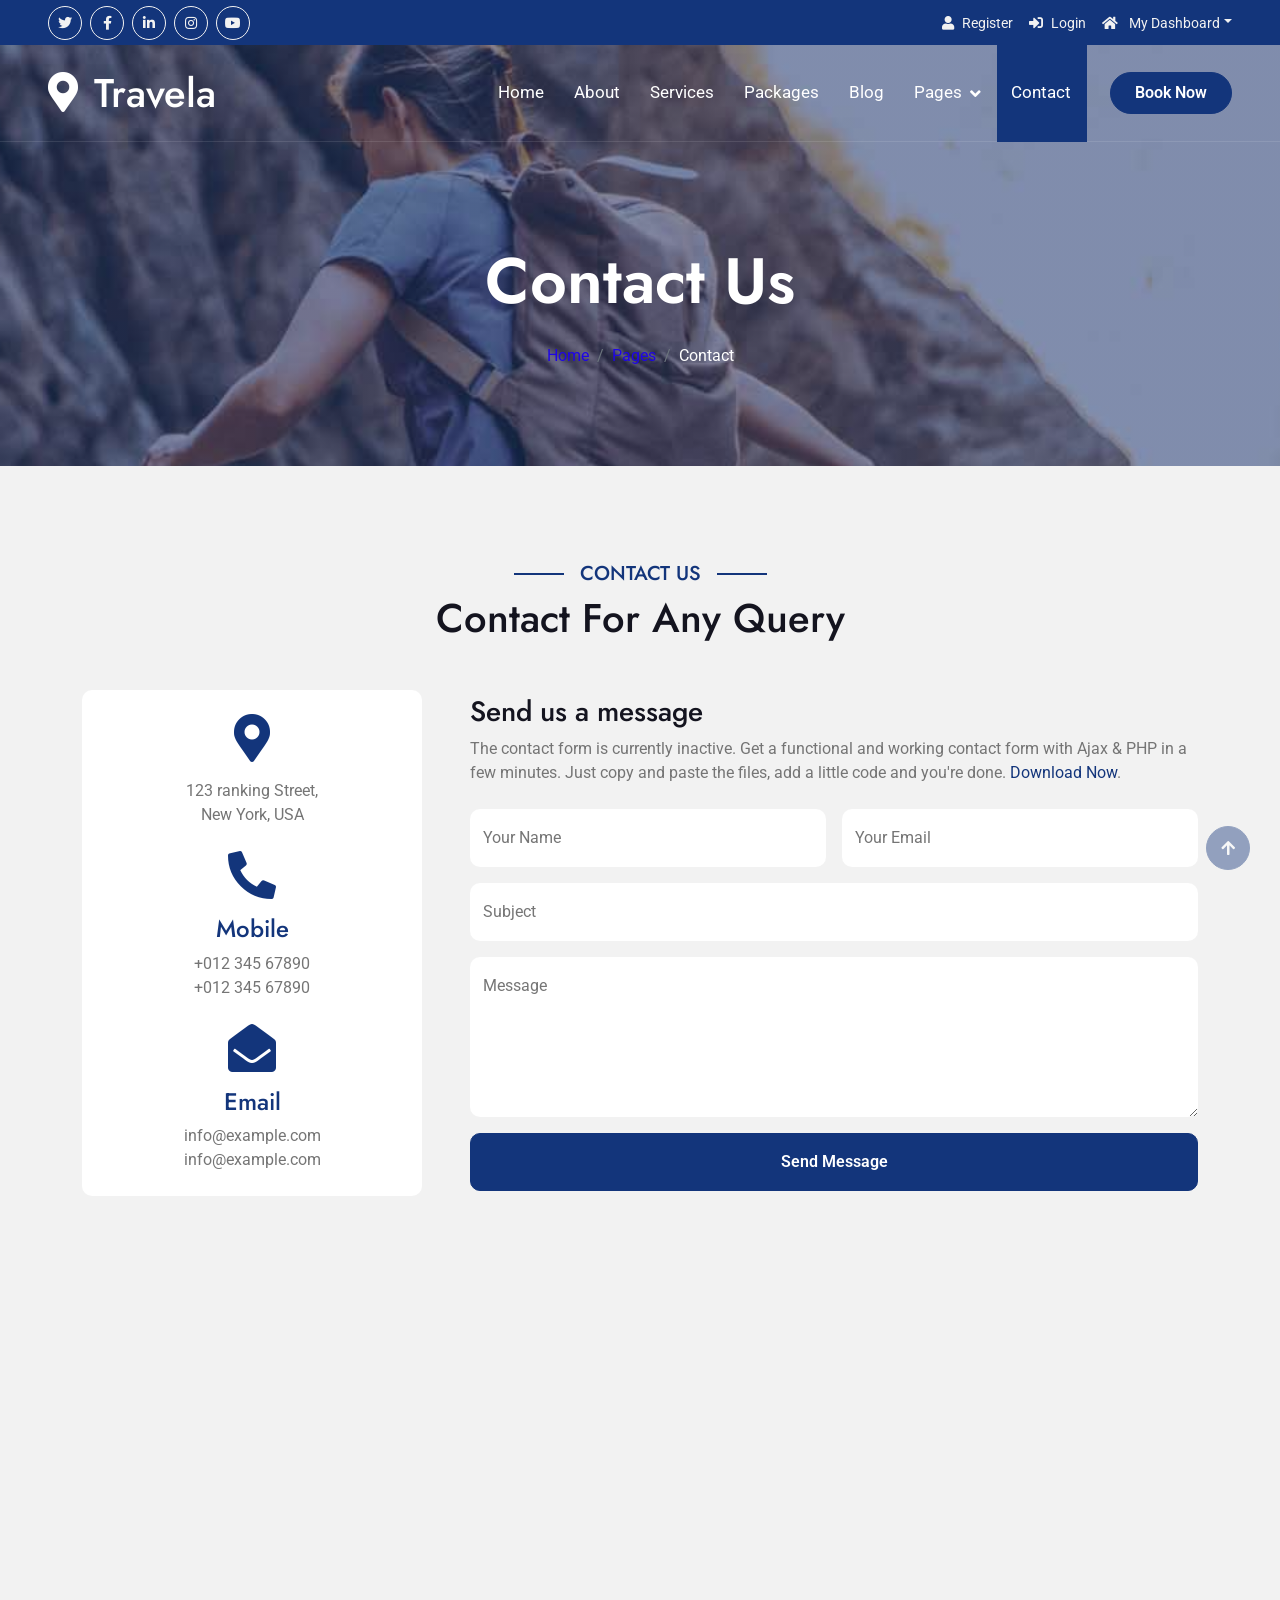
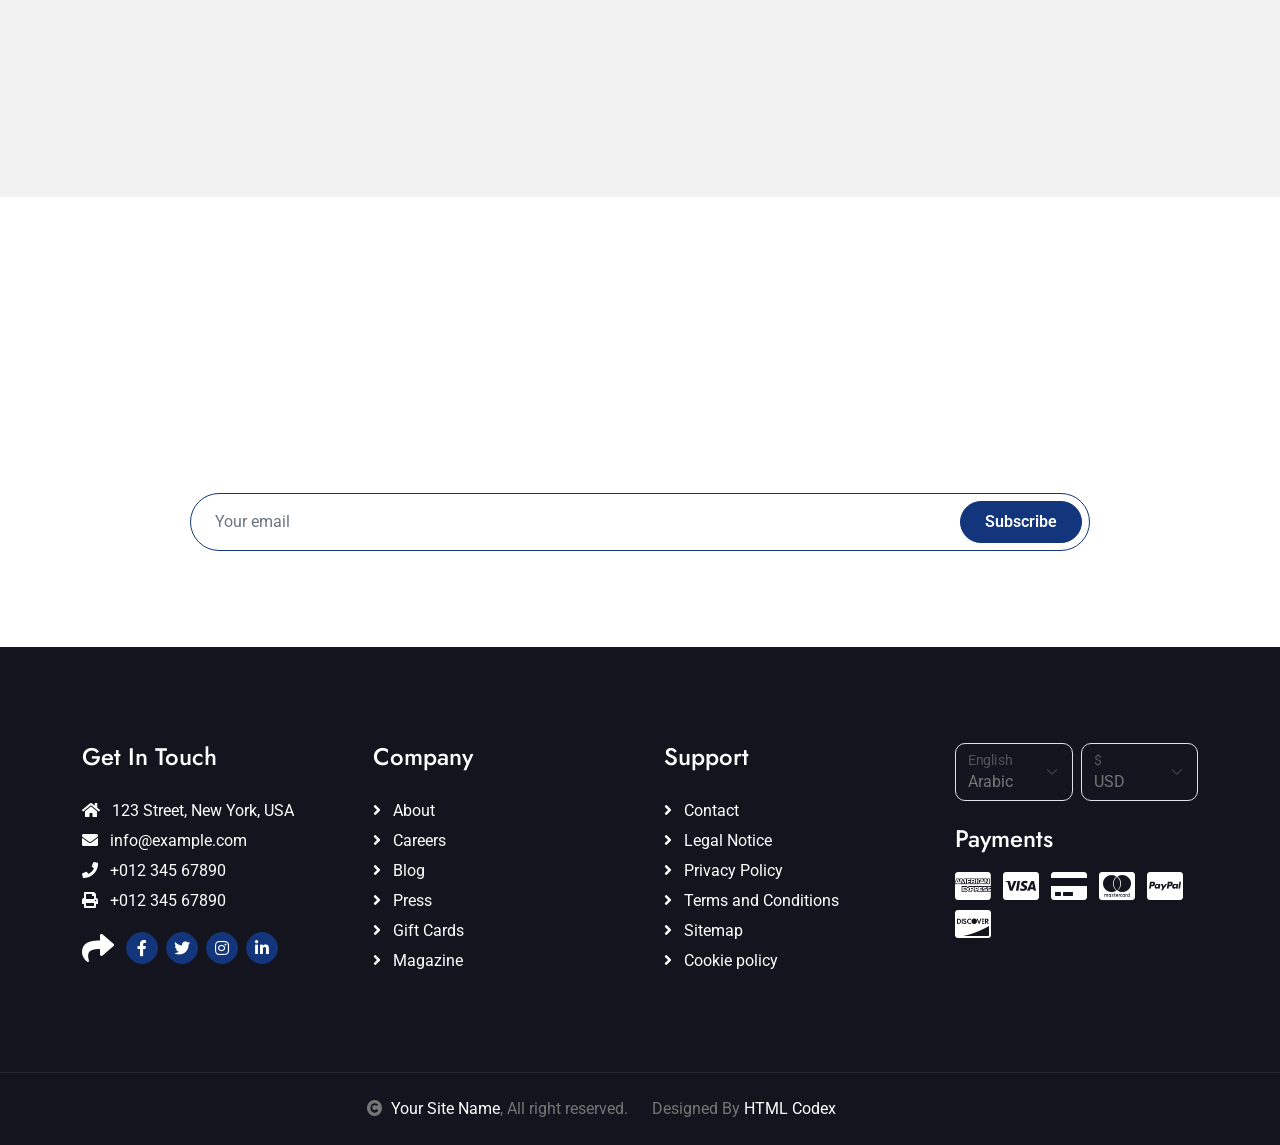
<file: contact.html>
<!DOCTYPE html>
<html lang="en">

    <head>
        <meta charset="utf-8">
        <title>Travela - Tourism Website Template</title>
        <meta content="width=device-width, initial-scale=1.0" name="viewport">
        <meta content="" name="keywords">
        <meta content="" name="description">

        <!-- Google Web Fonts -->
        <link rel="preconnect" href="https://fonts.googleapis.com">
        <link rel="preconnect" href="https://fonts.gstatic.com" crossorigin>
        <link href="https://fonts.googleapis.com/css2?family=Jost:wght@500;600&family=Roboto&display=swap" rel="stylesheet"> 

        <!-- Icon Font Stylesheet -->
        <link rel="stylesheet" href="https://use.fontawesome.com/releases/v5.15.4/css/all.css"/>
        <link href="https://cdn.jsdelivr.net/npm/bootstrap-icons@1.4.1/font/bootstrap-icons.css" rel="stylesheet">

        <!-- Libraries Stylesheet -->
        <link href="lib/owlcarousel/assets/owl.carousel.min.css" rel="stylesheet">
        <link href="lib/lightbox/css/lightbox.min.css" rel="stylesheet">


        <!-- Customized Bootstrap Stylesheet -->
        <link href="css/bootstrap.min.css" rel="stylesheet">

        <!-- Template Stylesheet -->
        <link href="css/style.css" rel="stylesheet">
    </head>

    <body>

        <!-- Spinner Start -->
        <div id="spinner" class="show bg-white position-fixed translate-middle w-100 vh-100 top-50 start-50 d-flex align-items-center justify-content-center">
            <div class="spinner-border text-primary" style="width: 3rem; height: 3rem;" role="status">
                <span class="sr-only">Loading...</span>
            </div>
        </div>
        <!-- Spinner End -->

        <!-- Topbar Start -->
        <div class="container-fluid bg-primary px-5 d-none d-lg-block">
            <div class="row gx-0">
                <div class="col-lg-8 text-center text-lg-start mb-2 mb-lg-0">
                    <div class="d-inline-flex align-items-center" style="height: 45px;">
                        <a class="btn btn-sm btn-outline-light btn-sm-square rounded-circle me-2" href=""><i class="fab fa-twitter fw-normal"></i></a>
                        <a class="btn btn-sm btn-outline-light btn-sm-square rounded-circle me-2" href=""><i class="fab fa-facebook-f fw-normal"></i></a>
                        <a class="btn btn-sm btn-outline-light btn-sm-square rounded-circle me-2" href=""><i class="fab fa-linkedin-in fw-normal"></i></a>
                        <a class="btn btn-sm btn-outline-light btn-sm-square rounded-circle me-2" href=""><i class="fab fa-instagram fw-normal"></i></a>
                        <a class="btn btn-sm btn-outline-light btn-sm-square rounded-circle" href=""><i class="fab fa-youtube fw-normal"></i></a>
                    </div>
                </div>
                <div class="col-lg-4 text-center text-lg-end">
                    <div class="d-inline-flex align-items-center" style="height: 45px;">
                        <a href="#"><small class="me-3 text-light"><i class="fa fa-user me-2"></i>Register</small></a>
                        <a href="#"><small class="me-3 text-light"><i class="fa fa-sign-in-alt me-2"></i>Login</small></a>
                        <div class="dropdown">
                            <a href="#" class="dropdown-toggle text-light" data-bs-toggle="dropdown"><small><i class="fa fa-home me-2"></i> My Dashboard</small></a>
                            <div class="dropdown-menu rounded">
                                <a href="#" class="dropdown-item"><i class="fas fa-user-alt me-2"></i> My Profile</a>
                                <a href="#" class="dropdown-item"><i class="fas fa-comment-alt me-2"></i> Inbox</a>
                                <a href="#" class="dropdown-item"><i class="fas fa-bell me-2"></i> Notifications</a>
                                <a href="#" class="dropdown-item"><i class="fas fa-cog me-2"></i> Account Settings</a>
                                <a href="#" class="dropdown-item"><i class="fas fa-power-off me-2"></i> Log Out</a>
                            </div>
                        </div>
                    </div>
                </div>
            </div>
        </div>
        <!-- Topbar End -->

        <!-- Navbar & Hero Start -->
        <div class="container-fluid position-relative p-0">
            <nav class="navbar navbar-expand-lg navbar-light px-4 px-lg-5 py-3 py-lg-0">
                <a href="" class="navbar-brand p-0">
                    <h1 class="m-0"><i class="fa fa-map-marker-alt me-3"></i>Travela</h1>
                    <!-- <img src="img/logo.png" alt="Logo"> -->
                </a>
                <button class="navbar-toggler" type="button" data-bs-toggle="collapse" data-bs-target="#navbarCollapse">
                    <span class="fa fa-bars"></span>
                </button>
                <div class="collapse navbar-collapse" id="navbarCollapse">
                    <div class="navbar-nav ms-auto py-0">
                        <a href="index.html" class="nav-item nav-link">Home</a>
                        <a href="about.html" class="nav-item nav-link">About</a>
                        <a href="services.html" class="nav-item nav-link">Services</a>
                        <a href="packages.html" class="nav-item nav-link">Packages</a>
                        <a href="blog.html" class="nav-item nav-link">Blog</a>
                        <div class="nav-item dropdown">
                            <a href="#" class="nav-link dropdown-toggle" data-bs-toggle="dropdown">Pages</a>
                            <div class="dropdown-menu m-0">
                                <a href="destination.html" class="dropdown-item">Destination</a>
                                <a href="tour.html" class="dropdown-item">Explore Tour</a>
                                <a href="booking.html" class="dropdown-item">Travel Booking</a>
                                <a href="gallery.html" class="dropdown-item">Our Gallery</a>
                                <a href="guides.html" class="dropdown-item">Travel Guides</a>
                                <a href="testimonial.html" class="dropdown-item">Testimonial</a>
                                <a href="404.html" class="dropdown-item">404 Page</a>
                            </div>
                        </div>
                        <a href="contact.html" class="nav-item nav-link active">Contact</a>
                    </div>
                    <a href="" class="btn btn-primary rounded-pill py-2 px-4 ms-lg-4">Book Now</a>
                </div>
            </nav>
        </div>
        <!-- Navbar & Hero End -->

        <!-- Header Start -->
        <div class="container-fluid bg-breadcrumb">
            <div class="container text-center py-5" style="max-width: 900px;">
                <h3 class="text-white display-3 mb-4">Contact Us</h1>
                <ol class="breadcrumb justify-content-center mb-0">
                    <li class="breadcrumb-item"><a href="index.html">Home</a></li>
                    <li class="breadcrumb-item"><a href="#">Pages</a></li>
                    <li class="breadcrumb-item active text-white">Contact</li>
                </ol>    
            </div>
        </div>
        <!-- Header End -->

        <!-- Contact Start -->
        <div class="container-fluid contact bg-light py-5">
            <div class="container py-5">
                <div class="mx-auto text-center mb-5" style="max-width: 900px;">
                    <h5 class="section-title px-3">Contact Us</h5>
                    <h1 class="mb-0">Contact For Any Query</h1>
                </div>
                <div class="row g-5 align-items-center">
                    <div class="col-lg-4">
                        <div class="bg-white rounded p-4">
                            <div class="text-center mb-4">
                                <i class="fa fa-map-marker-alt fa-3x text-primary"></i>
                                <h4 class="text-primary"><Address></Address></h4>
                                <p class="mb-0">123 ranking Street, <br> New York, USA</p>
                            </div>
                            <div class="text-center mb-4">
                                <i class="fa fa-phone-alt fa-3x text-primary mb-3"></i>
                                <h4 class="text-primary">Mobile</h4>
                                <p class="mb-0">+012 345 67890</p>
                                <p class="mb-0">+012 345 67890</p>
                            </div>
                           
                            <div class="text-center">
                                <i class="fa fa-envelope-open fa-3x text-primary mb-3"></i>
                                <h4 class="text-primary">Email</h4>
                                <p class="mb-0">info@example.com</p>
                                <p class="mb-0">info@example.com</p>
                            </div>
                        </div>
                    </div>
                    <div class="col-lg-8">
                        <h3 class="mb-2">Send us a message</h3>
                        <p class="mb-4">The contact form is currently inactive. Get a functional and working contact form with Ajax & PHP in a few minutes. Just copy and paste the files, add a little code and you're done. <a href="https://htmlcodex.com/contact-form">Download Now</a>.</p>
                        <form>
                            <div class="row g-3">
                                <div class="col-md-6">
                                    <div class="form-floating">
                                        <input type="text" class="form-control border-0" id="name" placeholder="Your Name">
                                        <label for="name">Your Name</label>
                                    </div>
                                </div>
                                <div class="col-md-6">
                                    <div class="form-floating">
                                        <input type="email" class="form-control border-0" id="email" placeholder="Your Email">
                                        <label for="email">Your Email</label>
                                    </div>
                                </div>
                                <div class="col-12">
                                    <div class="form-floating">
                                        <input type="text" class="form-control border-0" id="subject" placeholder="Subject">
                                        <label for="subject">Subject</label>
                                    </div>
                                </div>
                                <div class="col-12">
                                    <div class="form-floating">
                                        <textarea class="form-control border-0" placeholder="Leave a message here" id="message" style="height: 160px"></textarea>
                                        <label for="message">Message</label>
                                    </div>
                                </div>
                                <div class="col-12">
                                    <button class="btn btn-primary w-100 py-3" type="submit">Send Message</button>
                                </div>
                            </div>
                        </form>
                    </div>
                    <div class="col-12">
                        <div class="rounded">
                            <iframe class="rounded w-100" 
                            style="height: 450px;" src="https://www.google.com/maps/embed?pb=!1m18!1m12!1m3!1d387191.33750346623!2d-73.97968099999999!3d40.6974881!2m3!1f0!2f0!3f0!3m2!1i1024!2i768!4f13.1!3m3!1m2!1s0x89c24fa5d33f083b%3A0xc80b8f06e177fe62!2sNew%20York%2C%20NY%2C%20USA!5e0!3m2!1sen!2sbd!4v1694259649153!5m2!1sen!2sbd" 
                            loading="lazy" referrerpolicy="no-referrer-when-downgrade"></iframe>
                        </div>
                    </div>
                </div>
            </div>
        </div>
        <!-- Contact End -->

        <!-- Subscribe Start -->
        <div class="container-fluid subscribe py-5">
            <div class="container text-center py-5">
                <div class="mx-auto text-center" style="max-width: 900px;">
                    <h5 class="subscribe-title px-3">Subscribe</h5>
                    <h1 class="text-white mb-4">Our Newsletter</h1>
                    <p class="text-white mb-5">Lorem ipsum dolor sit amet consectetur adipisicing elit. Laborum tempore nam, architecto doloremque velit explicabo? Voluptate sunt eveniet fuga eligendi! Expedita laudantium fugiat corrupti eum cum repellat a laborum quasi.
                    </p>
                    <div class="position-relative mx-auto">
                        <input class="form-control border-primary rounded-pill w-100 py-3 ps-4 pe-5" type="text" placeholder="Your email">
                        <button type="button" class="btn btn-primary rounded-pill position-absolute top-0 end-0 py-2 px-4 mt-2 me-2">Subscribe</button>
                    </div>
                </div>
            </div>
        </div>
        <!-- Subscribe End -->

        <!-- Footer Start -->
        <div class="container-fluid footer py-5">
            <div class="container py-5">
                <div class="row g-5">
                    <div class="col-md-6 col-lg-6 col-xl-3">
                        <div class="footer-item d-flex flex-column">
                            <h4 class="mb-4 text-white">Get In Touch</h4>
                            <a href=""><i class="fas fa-home me-2"></i> 123 Street, New York, USA</a>
                            <a href=""><i class="fas fa-envelope me-2"></i> info@example.com</a>
                            <a href=""><i class="fas fa-phone me-2"></i> +012 345 67890</a>
                            <a href="" class="mb-3"><i class="fas fa-print me-2"></i> +012 345 67890</a>
                            <div class="d-flex align-items-center">
                                <i class="fas fa-share fa-2x text-white me-2"></i>
                                <a class="btn-square btn btn-primary rounded-circle mx-1" href=""><i class="fab fa-facebook-f"></i></a>
                                <a class="btn-square btn btn-primary rounded-circle mx-1" href=""><i class="fab fa-twitter"></i></a>
                                <a class="btn-square btn btn-primary rounded-circle mx-1" href=""><i class="fab fa-instagram"></i></a>
                                <a class="btn-square btn btn-primary rounded-circle mx-1" href=""><i class="fab fa-linkedin-in"></i></a>
                            </div>
                        </div>
                    </div>
                    <div class="col-md-6 col-lg-6 col-xl-3">
                        <div class="footer-item d-flex flex-column">
                            <h4 class="mb-4 text-white">Company</h4>
                            <a href=""><i class="fas fa-angle-right me-2"></i> About</a>
                            <a href=""><i class="fas fa-angle-right me-2"></i> Careers</a>
                            <a href=""><i class="fas fa-angle-right me-2"></i> Blog</a>
                            <a href=""><i class="fas fa-angle-right me-2"></i> Press</a>
                            <a href=""><i class="fas fa-angle-right me-2"></i> Gift Cards</a>
                            <a href=""><i class="fas fa-angle-right me-2"></i> Magazine</a>
                        </div>
                    </div>
                    <div class="col-md-6 col-lg-6 col-xl-3">
                        <div class="footer-item d-flex flex-column">
                            <h4 class="mb-4 text-white">Support</h4>
                            <a href=""><i class="fas fa-angle-right me-2"></i> Contact</a>
                            <a href=""><i class="fas fa-angle-right me-2"></i> Legal Notice</a>
                            <a href=""><i class="fas fa-angle-right me-2"></i> Privacy Policy</a>
                            <a href=""><i class="fas fa-angle-right me-2"></i> Terms and Conditions</a>
                            <a href=""><i class="fas fa-angle-right me-2"></i> Sitemap</a>
                            <a href=""><i class="fas fa-angle-right me-2"></i> Cookie policy</a>
                        </div>
                    </div>
                    <div class="col-md-6 col-lg-6 col-xl-3">
                        <div class="footer-item">
                            <div class="row gy-3 gx-2 mb-4">
                                <div class="col-xl-6">
                                    <form>
                                        <div class="form-floating">
                                            <select class="form-select bg-dark border" id="select1">
                                                <option value="1">Arabic</option>
                                                <option value="2">German</option>
                                                <option value="3">Greek</option>
                                                <option value="3">New York</option>
                                            </select>
                                            <label for="select1">English</label>
                                        </div>
                                    </form>
                                </div>
                                <div class="col-xl-6">
                                    <form>
                                        <div class="form-floating">
                                            <select class="form-select bg-dark border" id="select1">
                                                <option value="1">USD</option>
                                                <option value="2">EUR</option>
                                                <option value="3">INR</option>
                                                <option value="3">GBP</option>
                                            </select>
                                            <label for="select1">$</label>
                                        </div>
                                    </form>
                                </div>
                            </div>
                            <h4 class="text-white mb-3">Payments</h4>
                            <div class="footer-bank-card">
                                <a href="#" class="text-white me-2"><i class="fab fa-cc-amex fa-2x"></i></a>
                                <a href="#" class="text-white me-2"><i class="fab fa-cc-visa fa-2x"></i></a>
                                <a href="#" class="text-white me-2"><i class="fas fa-credit-card fa-2x"></i></a>
                                <a href="#" class="text-white me-2"><i class="fab fa-cc-mastercard fa-2x"></i></a>
                                <a href="#" class="text-white me-2"><i class="fab fa-cc-paypal fa-2x"></i></a>
                                <a href="#" class="text-white"><i class="fab fa-cc-discover fa-2x"></i></a>
                            </div>
                        </div>
                    </div>
                </div>
            </div>
        </div>
        <!-- Footer End -->
        
        <!-- Copyright Start -->
        <div class="container-fluid copyright text-body py-4">
            <div class="container">
                <div class="row g-4 align-items-center">
                    <div class="col-md-6 text-center text-md-end mb-md-0">
                        <i class="fas fa-copyright me-2"></i><a class="text-white" href="#">Your Site Name</a>, All right reserved.
                    </div>
                    <div class="col-md-6 text-center text-md-start">
                        <!--/*** This template is free as long as you keep the below author’s credit link/attribution link/backlink. ***/-->
                        <!--/*** If you'd like to use the template without the below author’s credit link/attribution link/backlink, ***/-->
                        <!--/*** you can purchase the Credit Removal License from "https://htmlcodex.com/credit-removal". ***/-->
                        Designed By <a class="text-white" href="https://htmlcodex.com">HTML Codex</a>
                    </div>
                </div>
            </div>
        </div>
        <!-- Copyright End -->

        <!-- Back to Top -->
        <a href="#" class="btn btn-primary btn-primary-outline-0 btn-md-square back-to-top"><i class="fa fa-arrow-up"></i></a>   

        
        <!-- JavaScript Libraries -->
        <script src="https://ajax.googleapis.com/ajax/libs/jquery/3.6.4/jquery.min.js"></script>
        <script src="https://cdn.jsdelivr.net/npm/bootstrap@5.0.0/dist/js/bootstrap.bundle.min.js"></script>
        <script src="lib/easing/easing.min.js"></script>
        <script src="lib/waypoints/waypoints.min.js"></script>
        <script src="lib/owlcarousel/owl.carousel.min.js"></script>
        <script src="lib/lightbox/js/lightbox.min.js"></script>
        

        <!-- Template Javascript -->
        <script src="js/main.js"></script>
    </body>

</html>
</file>
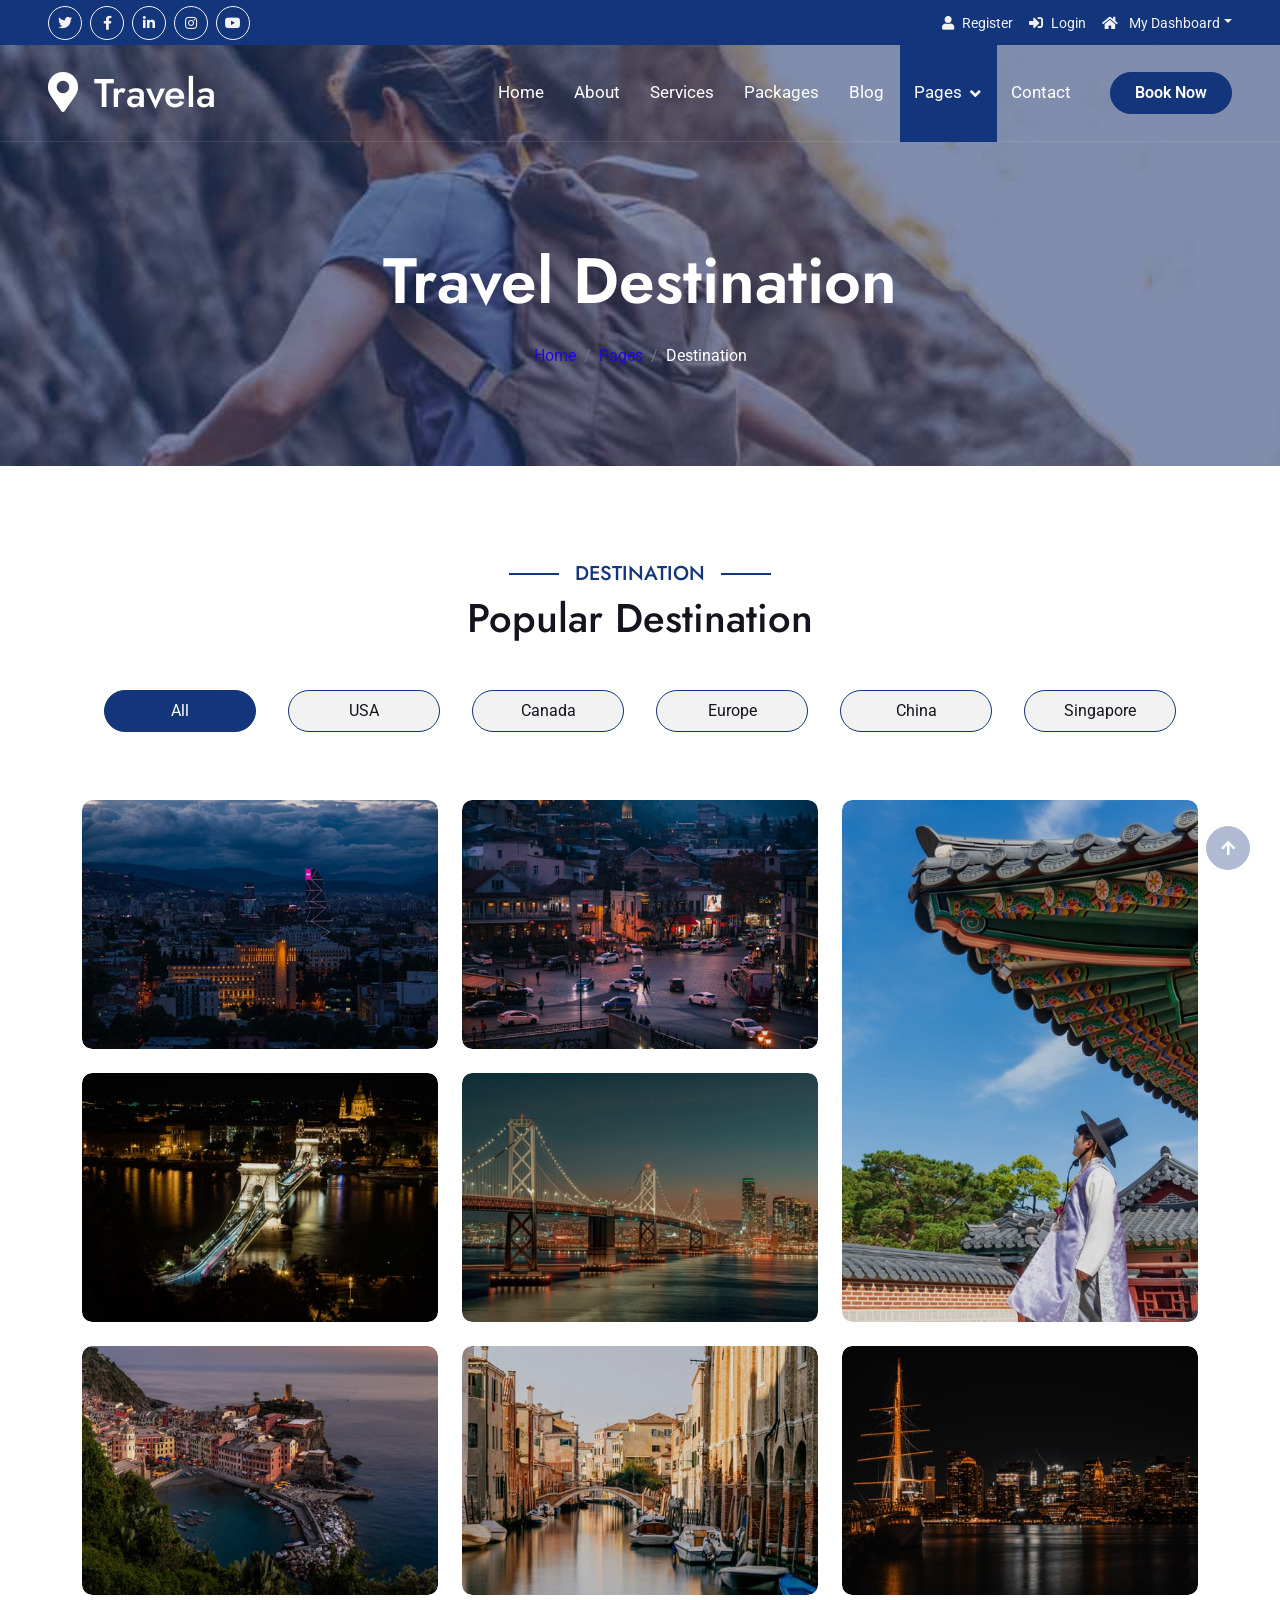
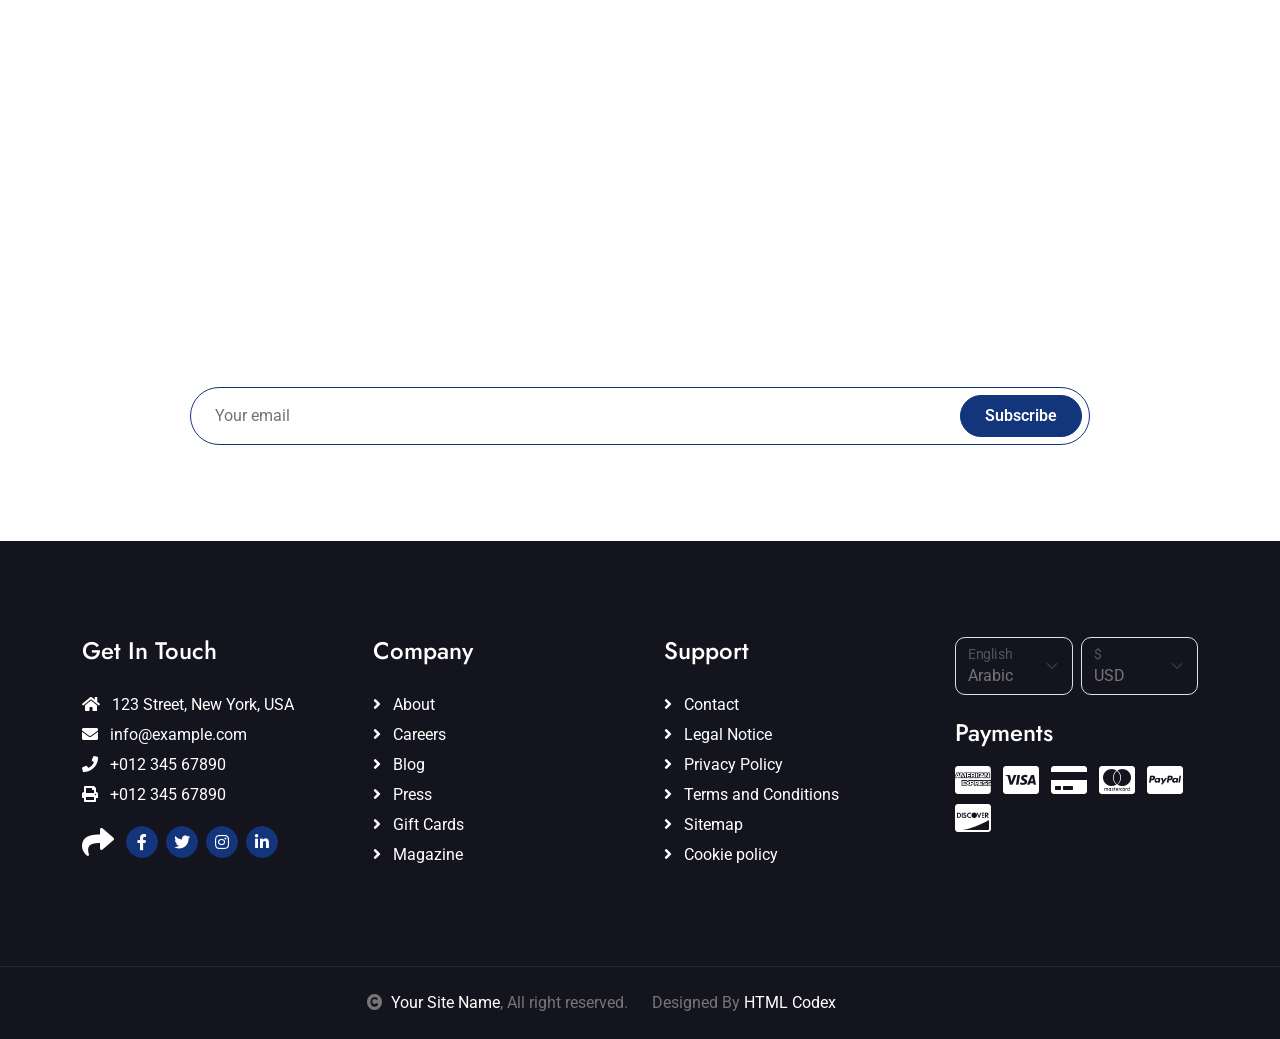
<file: destination.html>
<!DOCTYPE html>
<html lang="en">

    <head>
        <meta charset="utf-8">
        <title>Travela - Tourism Website Template</title>
        <meta content="width=device-width, initial-scale=1.0" name="viewport">
        <meta content="" name="keywords">
        <meta content="" name="description">

        <!-- Google Web Fonts -->
        <link rel="preconnect" href="https://fonts.googleapis.com">
        <link rel="preconnect" href="https://fonts.gstatic.com" crossorigin>
        <link href="https://fonts.googleapis.com/css2?family=Jost:wght@500;600&family=Roboto&display=swap" rel="stylesheet"> 

        <!-- Icon Font Stylesheet -->
        <link rel="stylesheet" href="https://use.fontawesome.com/releases/v5.15.4/css/all.css"/>
        <link href="https://cdn.jsdelivr.net/npm/bootstrap-icons@1.4.1/font/bootstrap-icons.css" rel="stylesheet">

        <!-- Libraries Stylesheet -->
        <link href="lib/owlcarousel/assets/owl.carousel.min.css" rel="stylesheet">
        <link href="lib/lightbox/css/lightbox.min.css" rel="stylesheet">


        <!-- Customized Bootstrap Stylesheet -->
        <link href="css/bootstrap.min.css" rel="stylesheet">

        <!-- Template Stylesheet -->
        <link href="css/style.css" rel="stylesheet">
    </head>

    <body>

        <!-- Spinner Start -->
        <div id="spinner" class="show bg-white position-fixed translate-middle w-100 vh-100 top-50 start-50 d-flex align-items-center justify-content-center">
            <div class="spinner-border text-primary" style="width: 3rem; height: 3rem;" role="status">
                <span class="sr-only">Loading...</span>
            </div>
        </div>
        <!-- Spinner End -->

        <!-- Topbar Start -->
        <div class="container-fluid bg-primary px-5 d-none d-lg-block">
            <div class="row gx-0">
                <div class="col-lg-8 text-center text-lg-start mb-2 mb-lg-0">
                    <div class="d-inline-flex align-items-center" style="height: 45px;">
                        <a class="btn btn-sm btn-outline-light btn-sm-square rounded-circle me-2" href=""><i class="fab fa-twitter fw-normal"></i></a>
                        <a class="btn btn-sm btn-outline-light btn-sm-square rounded-circle me-2" href=""><i class="fab fa-facebook-f fw-normal"></i></a>
                        <a class="btn btn-sm btn-outline-light btn-sm-square rounded-circle me-2" href=""><i class="fab fa-linkedin-in fw-normal"></i></a>
                        <a class="btn btn-sm btn-outline-light btn-sm-square rounded-circle me-2" href=""><i class="fab fa-instagram fw-normal"></i></a>
                        <a class="btn btn-sm btn-outline-light btn-sm-square rounded-circle" href=""><i class="fab fa-youtube fw-normal"></i></a>
                    </div>
                </div>
                <div class="col-lg-4 text-center text-lg-end">
                    <div class="d-inline-flex align-items-center" style="height: 45px;">
                        <a href="#"><small class="me-3 text-light"><i class="fa fa-user me-2"></i>Register</small></a>
                        <a href="#"><small class="me-3 text-light"><i class="fa fa-sign-in-alt me-2"></i>Login</small></a>
                        <div class="dropdown">
                            <a href="#" class="dropdown-toggle text-light" data-bs-toggle="dropdown"><small><i class="fa fa-home me-2"></i> My Dashboard</small></a>
                            <div class="dropdown-menu rounded">
                                <a href="#" class="dropdown-item"><i class="fas fa-user-alt me-2"></i> My Profile</a>
                                <a href="#" class="dropdown-item"><i class="fas fa-comment-alt me-2"></i> Inbox</a>
                                <a href="#" class="dropdown-item"><i class="fas fa-bell me-2"></i> Notifications</a>
                                <a href="#" class="dropdown-item"><i class="fas fa-cog me-2"></i> Account Settings</a>
                                <a href="#" class="dropdown-item"><i class="fas fa-power-off me-2"></i> Log Out</a>
                            </div>
                        </div>
                    </div>
                </div>
            </div>
        </div>
        <!-- Topbar End -->

        <!-- Navbar & Hero Start -->
        <div class="container-fluid position-relative p-0">
            <nav class="navbar navbar-expand-lg navbar-light px-4 px-lg-5 py-3 py-lg-0">
                <a href="" class="navbar-brand p-0">
                    <h1 class="m-0"><i class="fa fa-map-marker-alt me-3"></i>Travela</h1>
                    <!-- <img src="img/logo.png" alt="Logo"> -->
                </a>
                <button class="navbar-toggler" type="button" data-bs-toggle="collapse" data-bs-target="#navbarCollapse">
                    <span class="fa fa-bars"></span>
                </button>
                <div class="collapse navbar-collapse" id="navbarCollapse">
                    <div class="navbar-nav ms-auto py-0">
                        <a href="index.html" class="nav-item nav-link">Home</a>
                        <a href="about.html" class="nav-item nav-link">About</a>
                        <a href="services.html" class="nav-item nav-link">Services</a>
                        <a href="packages.html" class="nav-item nav-link">Packages</a>
                        <a href="blog.html" class="nav-item nav-link">Blog</a>
                        <div class="nav-item dropdown">
                            <a href="#" class="nav-link dropdown-toggle active" data-bs-toggle="dropdown">Pages</a>
                            <div class="dropdown-menu m-0">
                                <a href="destination.html" class="dropdown-item active">Destination</a>
                                <a href="tour.html" class="dropdown-item">Explore Tour</a>
                                <a href="booking.html" class="dropdown-item">Travel Booking</a>
                                <a href="gallery.html" class="dropdown-item">Our Gallery</a>
                                <a href="guides.html" class="dropdown-item">Travel Guides</a>
                                <a href="testimonial.html" class="dropdown-item">Testimonial</a>
                                <a href="404.html" class="dropdown-item">404 Page</a>
                            </div>
                        </div>
                        <a href="contact.html" class="nav-item nav-link">Contact</a>
                    </div>
                    <a href="" class="btn btn-primary rounded-pill py-2 px-4 ms-lg-4">Book Now</a>
                </div>
            </nav>
        </div>
        <!-- Navbar & Hero End -->

        <!-- Header Start -->
        <div class="container-fluid bg-breadcrumb">
            <div class="container text-center py-5" style="max-width: 900px;">
                <h3 class="text-white display-3 mb-4">Travel Destination</h1>
                <ol class="breadcrumb justify-content-center mb-0">
                    <li class="breadcrumb-item"><a href="index.html">Home</a></li>
                    <li class="breadcrumb-item"><a href="#">Pages</a></li>
                    <li class="breadcrumb-item active text-white">Destination</li>
                </ol>    
            </div>
        </div>
        <!-- Header End -->

        <!-- Destination Start -->
        <div class="container-fluid destination py-5">
            <div class="container py-5">
                <div class="mx-auto text-center mb-5" style="max-width: 900px;">
                    <h5 class="section-title px-3">Destination</h5>
                    <h1 class="mb-0">Popular Destination</h1>
                </div>
                <div class="tab-class text-center">
                    <ul class="nav nav-pills d-inline-flex justify-content-center mb-5">
                        <li class="nav-item">
                            <a class="d-flex mx-3 py-2 border border-primary bg-light rounded-pill active" data-bs-toggle="pill" href="#tab-1">
                                <span class="text-dark" style="width: 150px;">All</span>
                            </a>
                        </li>
                        <li class="nav-item">
                            <a class="d-flex py-2 mx-3 border border-primary bg-light rounded-pill" data-bs-toggle="pill" href="#tab-2">
                                <span class="text-dark" style="width: 150px;">USA</span>
                            </a>
                        </li>
                        <li class="nav-item">
                            <a class="d-flex mx-3 py-2 border border-primary bg-light rounded-pill" data-bs-toggle="pill" href="#tab-3">
                                <span class="text-dark" style="width: 150px;">Canada</span>
                            </a>
                        </li>
                        <li class="nav-item">
                            <a class="d-flex mx-3 py-2 border border-primary bg-light rounded-pill" data-bs-toggle="pill" href="#tab-4">
                                <span class="text-dark" style="width: 150px;">Europe</span>
                            </a>
                        </li>
                        <li class="nav-item">
                            <a class="d-flex mx-3 py-2 border border-primary bg-light rounded-pill" data-bs-toggle="pill" href="#tab-5">
                                <span class="text-dark" style="width: 150px;">China</span>
                            </a>
                        </li>
                        <li class="nav-item">
                            <a class="d-flex mx-3 py-2 border border-primary bg-light rounded-pill" data-bs-toggle="pill" href="#tab-6">
                                <span class="text-dark" style="width: 150px;">Singapore</span>
                            </a>
                        </li>
                    </ul>
                    <div class="tab-content">
                        <div id="tab-1" class="tab-pane fade show p-0 active">
                            <div class="row g-4">
                                <div class="col-xl-8">
                                    <div class="row g-4">
                                        <div class="col-lg-6">
                                            <div class="destination-img">
                                                <img class="img-fluid rounded w-100" src="img/destination-1.jpg" alt="">
                                                <div class="destination-overlay p-4">
                                                    <a href="#" class="btn btn-primary text-white rounded-pill border py-2 px-3">20 Photos</a>
                                                    <h4 class="text-white mb-2 mt-3">New York City</h4>
                                                    <a href="#" class="btn-hover text-white">View All Place <i class="fa fa-arrow-right ms-2"></i></a>
                                                </div>
                                                <div class="search-icon">
                                                    <a href="img/destination-1.jpg" data-lightbox="destination-1"><i class="fa fa-plus-square fa-1x btn btn-light btn-lg-square text-primary"></i></a>
                                                </div>
                                            </div>
                                        </div>
                                        <div class="col-lg-6">
                                            <div class="destination-img">
                                                <img class="img-fluid rounded w-100" src="img/destination-2.jpg" alt="">
                                                <div class="destination-overlay p-4">
                                                    <a href="#" class="btn btn-primary text-white rounded-pill border py-2 px-3">20 Photos</a>
                                                    <h4 class="text-white mb-2 mt-3">Las vegas</h4>
                                                    <a href="#" class="btn-hover text-white">View All Place <i class="fa fa-arrow-right ms-2"></i></a>
                                                </div>
                                                <div class="search-icon">
                                                    <a href="img/destination-2.jpg" data-lightbox="destination-2"><i class="fa fa-plus-square fa-1x btn btn-light btn-lg-square text-primary"></i></a>
                                                </div>
                                            </div>
                                        </div>
                                        <div class="col-lg-6">
                                            <div class="destination-img">
                                                <img class="img-fluid rounded w-100" src="img/destination-7.jpg" alt="">
                                                <div class="destination-overlay p-4">
                                                    <a href="#" class="btn btn-primary text-white rounded-pill border py-2 px-3">20 Photos</a>
                                                    <h4 class="text-white mb-2 mt-3">Los angelas</h4>
                                                    <a href="#" class="btn-hover text-white">View All Place <i class="fa fa-arrow-right ms-2"></i></a>
                                                </div>
                                                <div class="search-icon">
                                                    <a href="img/destination-7.jpg" data-lightbox="destination-7"><i class="fa fa-plus-square fa-1x btn btn-light btn-lg-square text-primary"></i></a>
                                                </div>
                                            </div>
                                        </div>
                                        <div class="col-lg-6">
                                            <div class="destination-img">
                                                <img class="img-fluid rounded w-100" src="img/destination-8.jpg" alt="">
                                                <div class="destination-overlay p-4">
                                                    <a href="#" class="btn btn-primary text-white rounded-pill border py-2 px-3">20 Photos</a>
                                                    <h4 class="text-white mb-2 mt-3">Los angelas</h4>
                                                    <a href="#" class="btn-hover text-white">View All Place <i class="fa fa-arrow-right ms-2"></i></a>
                                                </div>
                                                <div class="search-icon">
                                                    <a href="img/destination-8.jpg" data-lightbox="destination-8"><i class="fa fa-plus-square fa-1x btn btn-light btn-lg-square text-primary"></i></a>
                                                </div>
                                            </div>
                                        </div>
                                    </div>
                                </div>
                                <div class="col-xl-4">
                                    <div class="destination-img h-100">
                                        <img class="img-fluid rounded w-100 h-100" src="img/destination-9.jpg" style="object-fit: cover; min-height: 300px;" alt="">
                                        <div class="destination-overlay p-4">
                                            <a href="#" class="btn btn-primary text-white rounded-pill border py-2 px-3">20 Photos</a>
                                            <h4 class="text-white mb-2 mt-3">San francisco</h4>
                                            <a href="#" class="btn-hover text-white">View All Place <i class="fa fa-arrow-right ms-2"></i></a>
                                        </div>
                                        <div class="search-icon">
                                            <a href="img/destination-9.jpg" data-lightbox="destination-4"><i class="fa fa-plus-square fa-1x btn btn-light btn-lg-square text-primary"></i></a>
                                        </div>
                                    </div>
                                </div>
                                <div class="col-lg-4">
                                    <div class="destination-img">
                                        <img class="img-fluid rounded w-100" src="img/destination-4.jpg" alt="">
                                        <div class="destination-overlay p-4">
                                            <a href="#" class="btn btn-primary text-white rounded-pill border py-2 px-3">20 Photos</a>
                                            <h4 class="text-white mb-2 mt-3">Los angelas</h4>
                                            <a href="#" class="btn-hover text-white">View All Place <i class="fa fa-arrow-right ms-2"></i></a>
                                        </div>
                                        <div class="search-icon">
                                            <a href="img/destination-4.jpg" data-lightbox="destination-4"><i class="fa fa-plus-square fa-1x btn btn-light btn-lg-square text-primary"></i></a>
                                        </div>
                                    </div>
                                </div>
                                <div class="col-lg-4">
                                    <div class="destination-img">
                                        <img class="img-fluid rounded w-100" src="img/destination-5.jpg" alt="">
                                        <div class="destination-overlay p-4">
                                            <a href="#" class="btn btn-primary text-white rounded-pill border py-2 px-3">20 Photos</a>
                                            <h4 class="text-white mb-2 mt-3">Los angelas</h4>
                                            <a href="#" class="btn-hover text-white">View All Place <i class="fa fa-arrow-right ms-2"></i></a>
                                        </div>
                                        <div class="search-icon">
                                            <a href="img/destination-5.jpg" data-lightbox="destination-5"><i class="fa fa-plus-square fa-1x btn btn-light btn-lg-square text-primary"></i></a>
                                        </div>
                                    </div>
                                </div>
                                <div class="col-lg-4">
                                    <div class="destination-img">
                                        <img class="img-fluid rounded w-100" src="img/destination-6.jpg" alt="">
                                        <div class="destination-overlay p-4">
                                            <a href="#" class="btn btn-primary text-white rounded-pill border py-2 px-3">20 Photos</a>
                                            <h4 class="text-white mb-2 mt-3">Los angelas</h4>
                                            <a href="#" class="btn-hover text-white">View All Place <i class="fa fa-arrow-right ms-2"></i></a>
                                        </div>
                                        <div class="search-icon">
                                            <a href="img/destination-6.jpg" data-lightbox="destination-6"><i class="fa fa-plus-square fa-1x btn btn-light btn-lg-square text-primary"></i></a>
                                        </div>
                                    </div>
                                </div>
                            </div>
                        </div>
                        <div id="tab-2" class="tab-pane fade show p-0">
                            <div class="row g-4">
                                <div class="col-lg-6">
                                    <div class="destination-img">
                                        <img class="img-fluid rounded w-100" src="img/destination-5.jpg" alt="">
                                        <div class="destination-overlay p-4">
                                            <a href="#" class="btn btn-primary text-white rounded-pill border py-2 px-3">20 Photos</a>
                                            <h4 class="text-white mb-2 mt-3">San francisco</h4>
                                            <a href="#" class="btn-hover text-white">View All Place <i class="fa fa-arrow-right ms-2"></i></a>
                                        </div>
                                        <div class="search-icon">
                                            <a href="img/destination-5.jpg" data-lightbox="destination-5"><i class="fa fa-plus-square fa-1x btn btn-light btn-lg-square text-primary"></i></a>
                                        </div>
                                    </div>
                                </div>
                                <div class="col-lg-6">
                                    <div class="destination-img">
                                        <img class="img-fluid rounded w-100" src="img/destination-6.jpg" alt="">
                                        <div class="destination-overlay p-4">
                                            <a href="#" class="btn btn-primary text-white rounded-pill border py-2 px-3">20 Photos</a>
                                            <h4 class="text-white mb-2 mt-3">San francisco</h4>
                                            <a href="#" class="btn-hover text-white">View All Place <i class="fa fa-arrow-right ms-2"></i></a>
                                        </div>
                                        <div class="search-icon">
                                            <a href="img/destination-6.jpg" data-lightbox="destination-6"><i class="fa fa-plus-square fa-1x btn btn-light btn-lg-square text-primary"></i></a>
                                        </div>
                                    </div>
                                </div>
                            </div>
                        </div>
                        <div id="tab-3" class="tab-pane fade show p-0">
                            <div class="row g-4">
                                <div class="col-lg-6">
                                    <div class="destination-img">
                                        <img class="img-fluid rounded w-100" src="img/destination-5.jpg" alt="">
                                        <div class="destination-overlay p-4">
                                            <a href="#" class="btn btn-primary text-white rounded-pill border py-2 px-3">20 Photos</a>
                                            <h4 class="text-white mb-2 mt-3">San francisco</h4>
                                            <a href="#" class="btn-hover text-white">View All Place <i class="fa fa-arrow-right ms-2"></i></a>
                                        </div>
                                        <div class="search-icon">
                                            <a href="img/destination-5.jpg" data-lightbox="destination-5"><i class="fa fa-plus-square fa-1x btn btn-light btn-lg-square text-primary"></i></a>
                                        </div>
                                    </div>
                                </div>
                                <div class="col-lg-6">
                                    <div class="destination-img">
                                        <img class="img-fluid rounded w-100" src="img/destination-6.jpg" alt="">
                                        <div class="destination-overlay p-4">
                                            <a href="#" class="btn btn-primary text-white rounded-pill border py-2 px-3">20 Photos</a>
                                            <h4 class="text-white mb-2 mt-3">San francisco</h4>
                                            <a href="#" class="btn-hover text-white">View All Place <i class="fa fa-arrow-right ms-2"></i></a>
                                        </div>
                                        <div class="search-icon">
                                            <a href="img/destination-6.jpg" data-lightbox="destination-6"><i class="fa fa-plus-square fa-1x btn btn-light btn-lg-square text-primary"></i></a>
                                        </div>
                                    </div>
                                </div>
                            </div>
                        </div>
                        <div id="tab-4" class="tab-pane fade show p-0">
                            <div class="row g-4">
                                <div class="col-lg-6">
                                    <div class="destination-img">
                                        <img class="img-fluid rounded w-100" src="img/destination-5.jpg" alt="">
                                        <div class="destination-overlay p-4">
                                            <a href="#" class="btn btn-primary text-white rounded-pill border py-2 px-3">20 Photos</a>
                                            <h4 class="text-white mb-2 mt-3">San francisco</h4>
                                            <a href="#" class="btn-hover text-white">View All Place <i class="fa fa-arrow-right ms-2"></i></a>
                                        </div>
                                        <div class="search-icon">
                                            <a href="img/destination-5.jpg" data-lightbox="destination-5"><i class="fa fa-plus-square fa-1x btn btn-light btn-lg-square text-primary"></i></a>
                                        </div>
                                    </div>
                                </div>
                                <div class="col-lg-6">
                                    <div class="destination-img">
                                        <img class="img-fluid rounded w-100" src="img/destination-6.jpg" alt="">
                                        <div class="destination-overlay p-4">
                                            <a href="#" class="btn btn-primary text-white rounded-pill border py-2 px-3">20 Photos</a>
                                            <h4 class="text-white mb-2 mt-3">San francisco</h4>
                                            <a href="#" class="btn-hover text-white">View All Place <i class="fa fa-arrow-right ms-2"></i></a>
                                        </div>
                                        <div class="search-icon">
                                            <a href="img/destination-6.jpg" data-lightbox="destination-6"><i class="fa fa-plus-square fa-1x btn btn-light btn-lg-square text-primary"></i></a>
                                        </div>
                                    </div>
                                </div>
                            </div>
                        </div>
                        <div id="tab-5" class="tab-pane fade show p-0">
                            <div class="row g-4">
                                <div class="col-lg-6">
                                    <div class="destination-img">
                                        <img class="img-fluid rounded w-100" src="img/destination-5.jpg" alt="">
                                        <div class="destination-overlay p-4">
                                            <a href="#" class="btn btn-primary text-white rounded-pill border py-2 px-3">20 Photos</a>
                                            <h4 class="text-white mb-2 mt-3">San francisco</h4>
                                            <a href="#" class="btn-hover text-white">View All Place <i class="fa fa-arrow-right ms-2"></i></a>
                                        </div>
                                        <div class="search-icon">
                                            <a href="img/destination-5.jpg" data-lightbox="destination-5"><i class="fa fa-plus-square fa-1x btn btn-light btn-lg-square text-primary"></i></a>
                                        </div>
                                    </div>
                                </div>
                                <div class="col-lg-6">
                                    <div class="destination-img">
                                        <img class="img-fluid rounded w-100" src="img/destination-6.jpg" alt="">
                                        <div class="destination-overlay p-4">
                                            <a href="#" class="btn btn-primary text-white rounded-pill border py-2 px-3">20 Photos</a>
                                            <h4 class="text-white mb-2 mt-3">San francisco</h4>
                                            <a href="#" class="btn-hover text-white">View All Place <i class="fa fa-arrow-right ms-2"></i></a>
                                        </div>
                                        <div class="search-icon">
                                            <a href="img/destination-6.jpg" data-lightbox="destination-6"><i class="fa fa-plus-square fa-1x btn btn-light btn-lg-square text-primary"></i></a>
                                        </div>
                                    </div>
                                </div>
                            </div>
                        </div>
                        <div id="tab-6" class="tab-pane fade show p-0">
                            <div class="row g-4">
                                <div class="col-lg-6">
                                    <div class="destination-img">
                                        <img class="img-fluid rounded w-100" src="img/destination-5.jpg" alt="">
                                        <div class="destination-overlay p-4">
                                            <a href="#" class="btn btn-primary text-white rounded-pill border py-2 px-3">20 Photos</a>
                                            <h4 class="text-white mb-2 mt-3">San francisco</h4>
                                            <a href="#" class="btn-hover text-white">View All Place <i class="fa fa-arrow-right ms-2"></i></a>
                                        </div>
                                        <div class="search-icon">
                                            <a href="img/destination-5.jpg" data-lightbox="destination-5"><i class="fa fa-plus-square fa-1x btn btn-light btn-lg-square text-primary"></i></a>
                                        </div>
                                    </div>
                                </div>
                                <div class="col-lg-6">
                                    <div class="destination-img">
                                        <img class="img-fluid rounded w-100" src="img/destination-6.jpg" alt="">
                                        <div class="destination-overlay p-4">
                                            <a href="#" class="btn btn-primary text-white rounded-pill border py-2 px-3">20 Photos</a>
                                            <h4 class="text-white mb-2 mt-3">San francisco</h4>
                                            <a href="#" class="btn-hover text-white">View All Place <i class="fa fa-arrow-right ms-2"></i></a>
                                        </div>
                                        <div class="search-icon">
                                            <a href="img/destination-6.jpg" data-lightbox="destination-6"><i class="fa fa-plus-square fa-1x btn btn-light btn-lg-square text-primary"></i></a>
                                        </div>
                                    </div>
                                </div>
                            </div>
                        </div>
                    </div>
                </div>
            </div>
        </div>
        <!-- Destination End -->

        <!-- Subscribe Start -->
        <div class="container-fluid subscribe py-5">
            <div class="container text-center py-5">
                <div class="mx-auto text-center" style="max-width: 900px;">
                    <h5 class="subscribe-title px-3">Subscribe</h5>
                    <h1 class="text-white mb-4">Our Newsletter</h1>
                    <p class="text-white mb-5">Lorem ipsum dolor sit amet consectetur adipisicing elit. Laborum tempore nam, architecto doloremque velit explicabo? Voluptate sunt eveniet fuga eligendi! Expedita laudantium fugiat corrupti eum cum repellat a laborum quasi.
                    </p>
                    <div class="position-relative mx-auto">
                        <input class="form-control border-primary rounded-pill w-100 py-3 ps-4 pe-5" type="text" placeholder="Your email">
                        <button type="button" class="btn btn-primary rounded-pill position-absolute top-0 end-0 py-2 px-4 mt-2 me-2">Subscribe</button>
                    </div>
                </div>
            </div>
        </div>
        <!-- Subscribe End -->

        <!-- Footer Start -->
        <div class="container-fluid footer py-5">
            <div class="container py-5">
                <div class="row g-5">
                    <div class="col-md-6 col-lg-6 col-xl-3">
                        <div class="footer-item d-flex flex-column">
                            <h4 class="mb-4 text-white">Get In Touch</h4>
                            <a href=""><i class="fas fa-home me-2"></i> 123 Street, New York, USA</a>
                            <a href=""><i class="fas fa-envelope me-2"></i> info@example.com</a>
                            <a href=""><i class="fas fa-phone me-2"></i> +012 345 67890</a>
                            <a href="" class="mb-3"><i class="fas fa-print me-2"></i> +012 345 67890</a>
                            <div class="d-flex align-items-center">
                                <i class="fas fa-share fa-2x text-white me-2"></i>
                                <a class="btn-square btn btn-primary rounded-circle mx-1" href=""><i class="fab fa-facebook-f"></i></a>
                                <a class="btn-square btn btn-primary rounded-circle mx-1" href=""><i class="fab fa-twitter"></i></a>
                                <a class="btn-square btn btn-primary rounded-circle mx-1" href=""><i class="fab fa-instagram"></i></a>
                                <a class="btn-square btn btn-primary rounded-circle mx-1" href=""><i class="fab fa-linkedin-in"></i></a>
                            </div>
                        </div>
                    </div>
                    <div class="col-md-6 col-lg-6 col-xl-3">
                        <div class="footer-item d-flex flex-column">
                            <h4 class="mb-4 text-white">Company</h4>
                            <a href=""><i class="fas fa-angle-right me-2"></i> About</a>
                            <a href=""><i class="fas fa-angle-right me-2"></i> Careers</a>
                            <a href=""><i class="fas fa-angle-right me-2"></i> Blog</a>
                            <a href=""><i class="fas fa-angle-right me-2"></i> Press</a>
                            <a href=""><i class="fas fa-angle-right me-2"></i> Gift Cards</a>
                            <a href=""><i class="fas fa-angle-right me-2"></i> Magazine</a>
                        </div>
                    </div>
                    <div class="col-md-6 col-lg-6 col-xl-3">
                        <div class="footer-item d-flex flex-column">
                            <h4 class="mb-4 text-white">Support</h4>
                            <a href=""><i class="fas fa-angle-right me-2"></i> Contact</a>
                            <a href=""><i class="fas fa-angle-right me-2"></i> Legal Notice</a>
                            <a href=""><i class="fas fa-angle-right me-2"></i> Privacy Policy</a>
                            <a href=""><i class="fas fa-angle-right me-2"></i> Terms and Conditions</a>
                            <a href=""><i class="fas fa-angle-right me-2"></i> Sitemap</a>
                            <a href=""><i class="fas fa-angle-right me-2"></i> Cookie policy</a>
                        </div>
                    </div>
                    <div class="col-md-6 col-lg-6 col-xl-3">
                        <div class="footer-item">
                            <div class="row gy-3 gx-2 mb-4">
                                <div class="col-xl-6">
                                    <form>
                                        <div class="form-floating">
                                            <select class="form-select bg-dark border" id="select1">
                                                <option value="1">Arabic</option>
                                                <option value="2">German</option>
                                                <option value="3">Greek</option>
                                                <option value="3">New York</option>
                                            </select>
                                            <label for="select1">English</label>
                                        </div>
                                    </form>
                                </div>
                                <div class="col-xl-6">
                                    <form>
                                        <div class="form-floating">
                                            <select class="form-select bg-dark border" id="select1">
                                                <option value="1">USD</option>
                                                <option value="2">EUR</option>
                                                <option value="3">INR</option>
                                                <option value="3">GBP</option>
                                            </select>
                                            <label for="select1">$</label>
                                        </div>
                                    </form>
                                </div>
                            </div>
                            <h4 class="text-white mb-3">Payments</h4>
                            <div class="footer-bank-card">
                                <a href="#" class="text-white me-2"><i class="fab fa-cc-amex fa-2x"></i></a>
                                <a href="#" class="text-white me-2"><i class="fab fa-cc-visa fa-2x"></i></a>
                                <a href="#" class="text-white me-2"><i class="fas fa-credit-card fa-2x"></i></a>
                                <a href="#" class="text-white me-2"><i class="fab fa-cc-mastercard fa-2x"></i></a>
                                <a href="#" class="text-white me-2"><i class="fab fa-cc-paypal fa-2x"></i></a>
                                <a href="#" class="text-white"><i class="fab fa-cc-discover fa-2x"></i></a>
                            </div>
                        </div>
                    </div>
                </div>
            </div>
        </div>
        <!-- Footer End -->
        
        <!-- Copyright Start -->
        <div class="container-fluid copyright text-body py-4">
            <div class="container">
                <div class="row g-4 align-items-center">
                    <div class="col-md-6 text-center text-md-end mb-md-0">
                        <i class="fas fa-copyright me-2"></i><a class="text-white" href="#">Your Site Name</a>, All right reserved.
                    </div>
                    <div class="col-md-6 text-center text-md-start">
                        <!--/*** This template is free as long as you keep the below author’s credit link/attribution link/backlink. ***/-->
                        <!--/*** If you'd like to use the template without the below author’s credit link/attribution link/backlink, ***/-->
                        <!--/*** you can purchase the Credit Removal License from "https://htmlcodex.com/credit-removal". ***/-->
                        Designed By <a class="text-white" href="https://htmlcodex.com">HTML Codex</a>
                    </div>
                </div>
            </div>
        </div>
        <!-- Copyright End -->

        <!-- Back to Top -->
        <a href="#" class="btn btn-primary btn-primary-outline-0 btn-md-square back-to-top"><i class="fa fa-arrow-up"></i></a>   

        
        <!-- JavaScript Libraries -->
        <script src="https://ajax.googleapis.com/ajax/libs/jquery/3.6.4/jquery.min.js"></script>
        <script src="https://cdn.jsdelivr.net/npm/bootstrap@5.0.0/dist/js/bootstrap.bundle.min.js"></script>
        <script src="lib/easing/easing.min.js"></script>
        <script src="lib/waypoints/waypoints.min.js"></script>
        <script src="lib/owlcarousel/owl.carousel.min.js"></script>
        <script src="lib/lightbox/js/lightbox.min.js"></script>
        

        <!-- Template Javascript -->
        <script src="js/main.js"></script>
    </body>

</html>
</file>
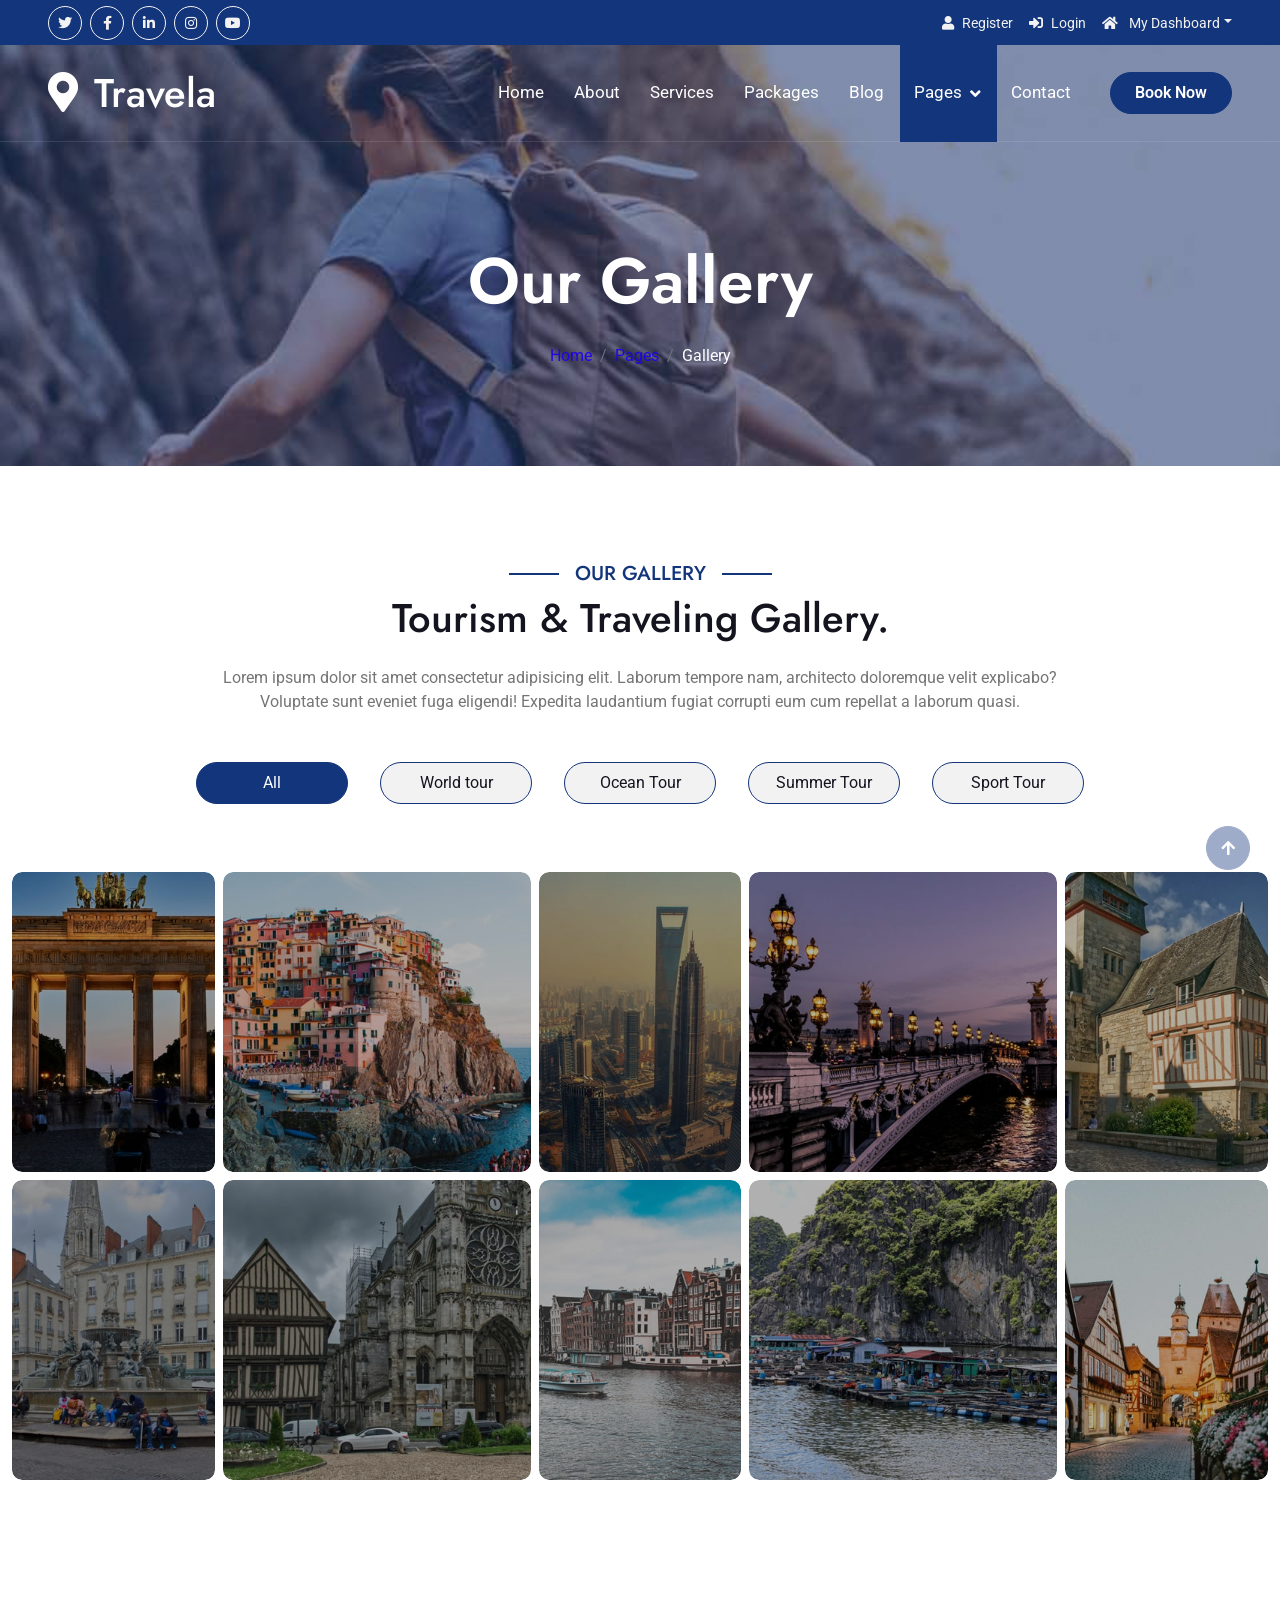
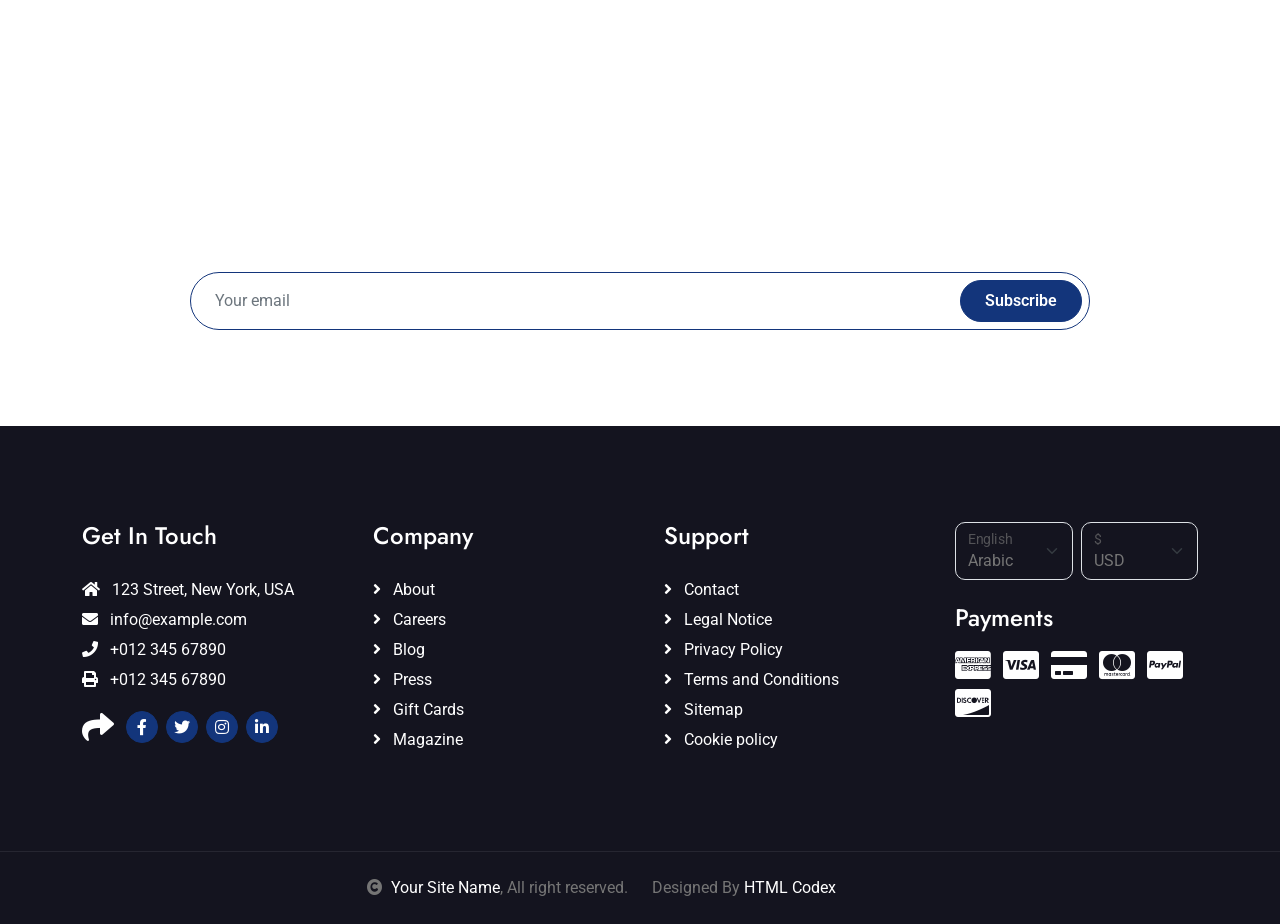
<file: gallery.html>
<!DOCTYPE html>
<html lang="en">

    <head>
        <meta charset="utf-8">
        <title>Travela - Tourism Website Template</title>
        <meta content="width=device-width, initial-scale=1.0" name="viewport">
        <meta content="" name="keywords">
        <meta content="" name="description">

        <!-- Google Web Fonts -->
        <link rel="preconnect" href="https://fonts.googleapis.com">
        <link rel="preconnect" href="https://fonts.gstatic.com" crossorigin>
        <link href="https://fonts.googleapis.com/css2?family=Jost:wght@500;600&family=Roboto&display=swap" rel="stylesheet"> 

        <!-- Icon Font Stylesheet -->
        <link rel="stylesheet" href="https://use.fontawesome.com/releases/v5.15.4/css/all.css"/>
        <link href="https://cdn.jsdelivr.net/npm/bootstrap-icons@1.4.1/font/bootstrap-icons.css" rel="stylesheet">

        <!-- Libraries Stylesheet -->
        <link href="lib/owlcarousel/assets/owl.carousel.min.css" rel="stylesheet">
        <link href="lib/lightbox/css/lightbox.min.css" rel="stylesheet">


        <!-- Customized Bootstrap Stylesheet -->
        <link href="css/bootstrap.min.css" rel="stylesheet">

        <!-- Template Stylesheet -->
        <link href="css/style.css" rel="stylesheet">
    </head>

    <body>

        <!-- Spinner Start -->
        <div id="spinner" class="show bg-white position-fixed translate-middle w-100 vh-100 top-50 start-50 d-flex align-items-center justify-content-center">
            <div class="spinner-border text-primary" style="width: 3rem; height: 3rem;" role="status">
                <span class="sr-only">Loading...</span>
            </div>
        </div>
        <!-- Spinner End -->

        <!-- Topbar Start -->
        <div class="container-fluid bg-primary px-5 d-none d-lg-block">
            <div class="row gx-0">
                <div class="col-lg-8 text-center text-lg-start mb-2 mb-lg-0">
                    <div class="d-inline-flex align-items-center" style="height: 45px;">
                        <a class="btn btn-sm btn-outline-light btn-sm-square rounded-circle me-2" href=""><i class="fab fa-twitter fw-normal"></i></a>
                        <a class="btn btn-sm btn-outline-light btn-sm-square rounded-circle me-2" href=""><i class="fab fa-facebook-f fw-normal"></i></a>
                        <a class="btn btn-sm btn-outline-light btn-sm-square rounded-circle me-2" href=""><i class="fab fa-linkedin-in fw-normal"></i></a>
                        <a class="btn btn-sm btn-outline-light btn-sm-square rounded-circle me-2" href=""><i class="fab fa-instagram fw-normal"></i></a>
                        <a class="btn btn-sm btn-outline-light btn-sm-square rounded-circle" href=""><i class="fab fa-youtube fw-normal"></i></a>
                    </div>
                </div>
                <div class="col-lg-4 text-center text-lg-end">
                    <div class="d-inline-flex align-items-center" style="height: 45px;">
                        <a href="#"><small class="me-3 text-light"><i class="fa fa-user me-2"></i>Register</small></a>
                        <a href="#"><small class="me-3 text-light"><i class="fa fa-sign-in-alt me-2"></i>Login</small></a>
                        <div class="dropdown">
                            <a href="#" class="dropdown-toggle text-light" data-bs-toggle="dropdown"><small><i class="fa fa-home me-2"></i> My Dashboard</small></a>
                            <div class="dropdown-menu rounded">
                                <a href="#" class="dropdown-item"><i class="fas fa-user-alt me-2"></i> My Profile</a>
                                <a href="#" class="dropdown-item"><i class="fas fa-comment-alt me-2"></i> Inbox</a>
                                <a href="#" class="dropdown-item"><i class="fas fa-bell me-2"></i> Notifications</a>
                                <a href="#" class="dropdown-item"><i class="fas fa-cog me-2"></i> Account Settings</a>
                                <a href="#" class="dropdown-item"><i class="fas fa-power-off me-2"></i> Log Out</a>
                            </div>
                        </div>
                    </div>
                </div>
            </div>
        </div>
        <!-- Topbar End -->

        <!-- Navbar & Hero Start -->
        <div class="container-fluid position-relative p-0">
            <nav class="navbar navbar-expand-lg navbar-light px-4 px-lg-5 py-3 py-lg-0">
                <a href="" class="navbar-brand p-0">
                    <h1 class="m-0"><i class="fa fa-map-marker-alt me-3"></i>Travela</h1>
                    <!-- <img src="img/logo.png" alt="Logo"> -->
                </a>
                <button class="navbar-toggler" type="button" data-bs-toggle="collapse" data-bs-target="#navbarCollapse">
                    <span class="fa fa-bars"></span>
                </button>
                <div class="collapse navbar-collapse" id="navbarCollapse">
                    <div class="navbar-nav ms-auto py-0">
                        <a href="index.html" class="nav-item nav-link">Home</a>
                        <a href="about.html" class="nav-item nav-link">About</a>
                        <a href="services.html" class="nav-item nav-link">Services</a>
                        <a href="packages.html" class="nav-item nav-link">Packages</a>
                        <a href="blog.html" class="nav-item nav-link">Blog</a>
                        <div class="nav-item dropdown">
                            <a href="#" class="nav-link dropdown-toggle active" data-bs-toggle="dropdown">Pages</a>
                            <div class="dropdown-menu m-0">
                                <a href="destination.html" class="dropdown-item">Destination</a>
                                <a href="tour.html" class="dropdown-item">Explore Tour</a>
                                <a href="booking.html" class="dropdown-item">Travel Booking</a>
                                <a href="gallery.html" class="dropdown-item active">Our Gallery</a>
                                <a href="guides.html" class="dropdown-item">Travel Guides</a>
                                <a href="testimonial.html" class="dropdown-item">Testimonial</a>
                                <a href="404.html" class="dropdown-item">404 Page</a>
                            </div>
                        </div>
                        <a href="contact.html" class="nav-item nav-link">Contact</a>
                    </div>
                    <a href="" class="btn btn-primary rounded-pill py-2 px-4 ms-lg-4">Book Now</a>
                </div>
            </nav>
        </div>
        <!-- Navbar & Hero End -->

        <!-- Header Start -->
        <div class="container-fluid bg-breadcrumb">
            <div class="container text-center py-5" style="max-width: 900px;">
                <h3 class="text-white display-3 mb-4">Our Gallery</h1>
                <ol class="breadcrumb justify-content-center mb-0">
                    <li class="breadcrumb-item"><a href="index.html">Home</a></li>
                    <li class="breadcrumb-item"><a href="#">Pages</a></li>
                    <li class="breadcrumb-item active text-white">Gallery</li>
                </ol>    
            </div>
        </div>
        <!-- Header End -->

        <!-- Gallery Start -->
        <div class="container-fluid gallery py-5 my-5">
            <div class="mx-auto text-center mb-5" style="max-width: 900px;">
                <h5 class="section-title px-3">Our Gallery</h5>
                <h1 class="mb-4">Tourism & Traveling Gallery.</h1>
                <p class="mb-0">Lorem ipsum dolor sit amet consectetur adipisicing elit. Laborum tempore nam, architecto doloremque velit explicabo? Voluptate sunt eveniet fuga eligendi! Expedita laudantium fugiat corrupti eum cum repellat a laborum quasi.
                </p>
            </div>
            <div class="tab-class text-center">
                <ul class="nav nav-pills d-inline-flex justify-content-center mb-5">
                    <li class="nav-item">
                        <a class="d-flex mx-3 py-2 border border-primary bg-light rounded-pill active" data-bs-toggle="pill" href="#GalleryTab-1">
                            <span class="text-dark" style="width: 150px;">All</span>
                        </a>
                    </li>
                    <li class="nav-item">
                        <a class="d-flex py-2 mx-3 border border-primary bg-light rounded-pill" data-bs-toggle="pill" href="#GalleryTab-2">
                            <span class="text-dark" style="width: 150px;">World tour</span>
                        </a>
                    </li>
                    <li class="nav-item">
                        <a class="d-flex mx-3 py-2 border border-primary bg-light rounded-pill" data-bs-toggle="pill" href="#GalleryTab-3">
                            <span class="text-dark" style="width: 150px;">Ocean Tour</span>
                        </a>
                    </li>
                    <li class="nav-item">
                        <a class="d-flex mx-3 py-2 border border-primary bg-light rounded-pill" data-bs-toggle="pill" href="#GalleryTab-4">
                            <span class="text-dark" style="width: 150px;">Summer Tour</span>
                        </a>
                    </li>
                    <li class="nav-item">
                        <a class="d-flex mx-3 py-2 border border-primary bg-light rounded-pill" data-bs-toggle="pill" href="#GalleryTab-5">
                            <span class="text-dark" style="width: 150px;">Sport Tour</span>
                        </a>
                    </li>
                </ul>
                <div class="tab-content">
                    <div id="GalleryTab-1" class="tab-pane fade show p-0 active">
                        <div class="row g-2">
                            <div class="col-sm-6 col-md-6 col-lg-4 col-xl-2">
                                <div class="gallery-item h-100">
                                    <img src="img/gallery-1.jpg" class="img-fluid w-100 h-100 rounded" alt="Image">
                                    <div class="gallery-content">
                                        <div class="gallery-info">
                                            <h5 class="text-white text-uppercase mb-2">World Tour</h5>
                                            <a href="#" class="btn-hover text-white">View All Place <i class="fa fa-arrow-right ms-2"></i></a>
                                        </div>
                                    </div>
                                    <div class="gallery-plus-icon">
                                        <a href="img/gallery-1.jpg" data-lightbox="gallery-1" class="my-auto"><i class="fas fa-plus fa-2x text-white"></i></a>
                                    </div>
                                </div>
                            </div>
                            <div class="col-sm-6 col-md-6 col-lg-4 col-xl-3">
                                <div class="gallery-item h-100">
                                    <img src="img/gallery-2.jpg" class="img-fluid w-100 h-100 rounded" alt="Image">
                                    <div class="gallery-content">
                                        <div class="gallery-info">
                                            <h5 class="text-white text-uppercase mb-2">World Tour</h5>
                                            <a href="#" class="btn-hover text-white">View All Place <i class="fa fa-arrow-right ms-2"></i></a>
                                        </div>
                                    </div>
                                    <div class="gallery-plus-icon">
                                        <a href="img/gallery-2.jpg" data-lightbox="gallery-2" class="my-auto"><i class="fas fa-plus fa-2x text-white"></i></a>
                                    </div>
                                </div>
                            </div>
                            <div class="col-sm-6 col-md-6 col-lg-4 col-xl-2">
                                <div class="gallery-item h-100">
                                    <img src="img/gallery-3.jpg" class="img-fluid w-100 h-100 rounded" alt="Image">
                                    <div class="gallery-content">
                                        <div class="gallery-info">
                                            <h5 class="text-white text-uppercase mb-2">World Tour</h5>
                                            <a href="#" class="btn-hover text-white">View All Place <i class="fa fa-arrow-right ms-2"></i></a>
                                        </div>
                                    </div>
                                    <div class="gallery-plus-icon">
                                        <a href="img/gallery-3.jpg" data-lightbox="gallery-3" class="my-auto"><i class="fas fa-plus fa-2x text-white"></i></a>
                                    </div>
                                </div>
                            </div>
                            <div class="col-sm-6 col-md-6 col-lg-4 col-xl-3">
                                <div class="gallery-item h-100">
                                    <img src="img/gallery-4.jpg" class="img-fluid w-100 h-100 rounded" alt="Image">
                                    <div class="gallery-content">
                                        <div class="gallery-info">
                                            <h5 class="text-white text-uppercase mb-2">World Tour</h5>
                                            <a href="#" class="btn-hover text-white">View All Place <i class="fa fa-arrow-right ms-2"></i></a>
                                        </div>
                                    </div>
                                    <div class="gallery-plus-icon">
                                        <a href="img/gallery-4.jpg" data-lightbox="gallery-4" class="my-auto"><i class="fas fa-plus fa-2x text-white"></i></a>
                                    </div>
                                </div>
                            </div>
                            <div class="col-sm-6 col-md-6 col-lg-4 col-xl-2">
                                <div class="gallery-item h-100">
                                    <img src="img/gallery-5.jpg" class="img-fluid w-100 h-100 rounded" alt="Image">
                                    <div class="gallery-content">
                                        <div class="gallery-info">
                                            <h5 class="text-white text-uppercase mb-2">World Tour</h5>
                                            <a href="#" class="btn-hover text-white">View All Place <i class="fa fa-arrow-right ms-2"></i></a>
                                        </div>
                                    </div>
                                    <div class="gallery-plus-icon">
                                        <a href="img/gallery-5.jpg" data-lightbox="gallery-5" class="my-auto"><i class="fas fa-plus fa-2x text-white"></i></a>
                                    </div>
                                </div>
                            </div>
                            <div class="col-sm-6 col-md-6 col-lg-4 col-xl-2">
                                <div class="gallery-item h-100">
                                    <img src="img/gallery-6.jpg" class="img-fluid w-100 h-100 rounded" alt="Image">
                                    <div class="gallery-content">
                                        <div class="gallery-info">
                                            <h5 class="text-white text-uppercase mb-2">World Tour</h5>
                                            <a href="#" class="btn-hover text-white">View All Place <i class="fa fa-arrow-right ms-2"></i></a>
                                        </div>
                                    </div>
                                    <div class="gallery-plus-icon">
                                        <a href="img/gallery-6.jpg" data-lightbox="gallery-6" class="my-auto"><i class="fas fa-plus fa-2x text-white"></i></a>
                                    </div>
                                </div>
                            </div>
                            <div class="col-sm-6 col-md-6 col-lg-3 col-xl-3">
                                <div class="gallery-item h-100">
                                    <img src="img/gallery-7.jpg" class="img-fluid w-100 h-100 rounded" alt="Image">
                                    <div class="gallery-content">
                                        <div class="gallery-info">
                                            <h5 class="text-white text-uppercase mb-2">World Tour</h5>
                                            <a href="#" class="btn-hover text-white">View All Place <i class="fa fa-arrow-right ms-2"></i></a>
                                        </div>
                                    </div>
                                    <div class="gallery-plus-icon">
                                        <a href="img/gallery-7.jpg" data-lightbox="gallery-7" class="my-auto"><i class="fas fa-plus fa-2x text-white"></i></a>
                                    </div>
                                </div>
                            </div>
                            <div class="col-sm-6 col-md-6 col-lg-3 col-xl-2">
                                <div class="gallery-item h-100">
                                    <img src="img/gallery-8.jpg" class="img-fluid w-100 h-100 rounded" alt="Image">
                                    <div class="gallery-content">
                                        <div class="gallery-info">
                                            <h5 class="text-white text-uppercase mb-2">World Tour</h5>
                                            <a href="#" class="btn-hover text-white">View All Place <i class="fa fa-arrow-right ms-2"></i></a>
                                        </div>
                                    </div>
                                    <div class="gallery-plus-icon">
                                        <a href="img/gallery-8.jpg" data-lightbox="gallery-8" class="my-auto"><i class="fas fa-plus fa-2x text-white"></i></a>
                                    </div>
                                </div>
                            </div>
                            <div class="col-sm-6 col-md-6 col-lg-3 col-xl-3">
                                <div class="gallery-item h-100">
                                    <img src="img/gallery-9.jpg" class="img-fluid w-100 h-100 rounded" alt="Image">
                                    <div class="gallery-content">
                                        <div class="gallery-info">
                                            <h5 class="text-white text-uppercase mb-2">World Tour</h5>
                                            <a href="#" class="btn-hover text-white">View All Place <i class="fa fa-arrow-right ms-2"></i></a>
                                        </div>
                                    </div>
                                    <div class="gallery-plus-icon">
                                        <a href="img/gallery-9.jpg" data-lightbox="gallery-9" class="my-auto"><i class="fas fa-plus fa-2x text-white"></i></a>
                                    </div>
                                </div>
                            </div>
                            <div class="col-sm-6 col-md-6 col-lg-3 col-xl-2">
                                <div class="gallery-item h-100">
                                    <img src="img/gallery-10.jpg" class="img-fluid w-100 h-100 rounded" alt="Image">
                                    <div class="gallery-content">
                                        <div class="gallery-info">
                                            <h5 class="text-white text-uppercase mb-2">World Tour</h5>
                                            <a href="#" class="btn-hover text-white">View All Place <i class="fa fa-arrow-right ms-2"></i></a>
                                        </div>
                                    </div>
                                    <div class="gallery-plus-icon">
                                        <a href="img/gallery-10.jpg" data-lightbox="gallery-10" class="my-auto"><i class="fas fa-plus fa-2x text-white"></i></a>
                                    </div>
                                </div>
                            </div>
                        </div>
                    </div>
                    <div id="GalleryTab-2" class="tab-pane fade show p-0">
                        <div class="row g-2">
                            <div class="col-sm-6 col-md-6 col-lg-4 col-xl-3">
                                <div class="gallery-item h-100">
                                    <img src="img/gallery-2.jpg" class="img-fluid w-100 h-100 rounded" alt="Image">
                                    <div class="gallery-content">
                                        <div class="gallery-info">
                                            <h5 class="text-white text-uppercase mb-2">World Tour</h5>
                                            <a href="#" class="btn-hover text-white">View All Place <i class="fa fa-arrow-right ms-2"></i></a>
                                        </div>
                                    </div>
                                    <div class="gallery-plus-icon">
                                        <a href="img/gallery-2.jpg" data-lightbox="gallery-2" class="my-auto"><i class="fas fa-plus fa-2x text-white"></i></a>
                                    </div>
                                </div>
                            </div>
                            <div class="col-sm-6 col-md-6 col-lg-4 col-xl-2">
                                <div class="gallery-item h-100">
                                    <img src="img/gallery-3.jpg" class="img-fluid w-100 h-100 rounded" alt="Image">
                                    <div class="gallery-content">
                                        <div class="gallery-info">
                                            <h5 class="text-white text-uppercase mb-2">World Tour</h5>
                                            <a href="#" class="btn-hover text-white">View All Place <i class="fa fa-arrow-right ms-2"></i></a>
                                        </div>
                                    </div>
                                    <div class="gallery-plus-icon">
                                        <a href="img/gallery-3.jpg" data-lightbox="gallery-3" class="my-auto"><i class="fas fa-plus fa-2x text-white"></i></a>
                                    </div>
                                </div>
                            </div>
                        </div>
                    </div>
                    <div id="GalleryTab-3" class="tab-pane fade show p-0">
                        <div class="row g-2">
                            <div class="col-sm-6 col-md-6 col-lg-4 col-xl-3">
                                <div class="gallery-item h-100">
                                    <img src="img/gallery-2.jpg" class="img-fluid w-100 h-100 rounded" alt="Image">
                                    <div class="gallery-content">
                                        <div class="gallery-info">
                                            <h5 class="text-white text-uppercase mb-2">World Tour</h5>
                                            <a href="#" class="btn-hover text-white">View All Place <i class="fa fa-arrow-right ms-2"></i></a>
                                        </div>
                                    </div>
                                    <div class="gallery-plus-icon">
                                        <a href="img/gallery-2.jpg" data-lightbox="gallery-2" class="my-auto"><i class="fas fa-plus fa-2x text-white"></i></a>
                                    </div>
                                </div>
                            </div>
                            <div class="col-sm-6 col-md-6 col-lg-4 col-xl-2">
                                <div class="gallery-item h-100">
                                    <img src="img/gallery-3.jpg" class="img-fluid w-100 h-100 rounded" alt="Image">
                                    <div class="gallery-content">
                                        <div class="gallery-info">
                                            <h5 class="text-white text-uppercase mb-2">World Tour</h5>
                                            <a href="#" class="btn-hover text-white">View All Place <i class="fa fa-arrow-right ms-2"></i></a>
                                        </div>
                                    </div>
                                    <div class="gallery-plus-icon">
                                        <a href="img/gallery-3.jpg" data-lightbox="gallery-3" class="my-auto"><i class="fas fa-plus fa-2x text-white"></i></a>
                                    </div>
                                </div>
                            </div>
                        </div>
                    </div>
                    <div id="GalleryTab-4" class="tab-pane fade show p-0">
                        <div class="row g-2">
                            <div class="col-sm-6 col-md-6 col-lg-4 col-xl-3">
                                <div class="gallery-item h-100">
                                    <img src="img/gallery-2.jpg" class="img-fluid w-100 h-100 rounded" alt="Image">
                                    <div class="gallery-content">
                                        <div class="gallery-info">
                                            <h5 class="text-white text-uppercase mb-2">World Tour</h5>
                                            <a href="#" class="btn-hover text-white">View All Place <i class="fa fa-arrow-right ms-2"></i></a>
                                        </div>
                                    </div>
                                    <div class="gallery-plus-icon">
                                        <a href="img/gallery-2.jpg" data-lightbox="gallery-2" class="my-auto"><i class="fas fa-plus fa-2x text-white"></i></a>
                                    </div>
                                </div>
                            </div>
                            <div class="col-sm-6 col-md-6 col-lg-4 col-xl-2">
                                <div class="gallery-item h-100">
                                    <img src="img/gallery-3.jpg" class="img-fluid w-100 h-100 rounded" alt="Image">
                                    <div class="gallery-content">
                                        <div class="gallery-info">
                                            <h5 class="text-white text-uppercase mb-2">World Tour</h5>
                                            <a href="#" class="btn-hover text-white">View All Place <i class="fa fa-arrow-right ms-2"></i></a>
                                        </div>
                                    </div>
                                    <div class="gallery-plus-icon">
                                        <a href="img/gallery-3.jpg" data-lightbox="gallery-3" class="my-auto"><i class="fas fa-plus fa-2x text-white"></i></a>
                                    </div>
                                </div>
                            </div>
                        </div>
                    </div>
                    <div id="GalleryTab-5" class="tab-pane fade show p-0">
                        <div class="row g-2">
                            <div class="col-sm-6 col-md-6 col-lg-4 col-xl-3">
                                <div class="gallery-item h-100">
                                    <img src="img/gallery-2.jpg" class="img-fluid w-100 h-100 rounded" alt="Image">
                                    <div class="gallery-content">
                                        <div class="gallery-info">
                                            <h5 class="text-white text-uppercase mb-2">World Tour</h5>
                                            <a href="#" class="btn-hover text-white">View All Place <i class="fa fa-arrow-right ms-2"></i></a>
                                        </div>
                                    </div>
                                    <div class="gallery-plus-icon">
                                        <a href="img/gallery-2.jpg" data-lightbox="gallery-2" class="my-auto"><i class="fas fa-plus fa-2x text-white"></i></a>
                                    </div>
                                </div>
                            </div>
                            <div class="col-sm-6 col-md-6 col-lg-4 col-xl-2">
                                <div class="gallery-item h-100">
                                    <img src="img/gallery-3.jpg" class="img-fluid w-100 h-100 rounded" alt="Image">
                                    <div class="gallery-content">
                                        <div class="gallery-info">
                                            <h5 class="text-white text-uppercase mb-2">World Tour</h5>
                                            <a href="#" class="btn-hover text-white">View All Place <i class="fa fa-arrow-right ms-2"></i></a>
                                        </div>
                                    </div>
                                    <div class="gallery-plus-icon">
                                        <a href="img/gallery-3.jpg" data-lightbox="gallery-3" class="my-auto"><i class="fas fa-plus fa-2x text-white"></i></a>
                                    </div>
                                </div>
                            </div>
                        </div>
                    </div>
                </div>
            </div>
        </div>
        <!-- Gallery End -->

        <!-- Subscribe Start -->
        <div class="container-fluid subscribe py-5">
            <div class="container text-center py-5">
                <div class="mx-auto text-center" style="max-width: 900px;">
                    <h5 class="subscribe-title px-3">Subscribe</h5>
                    <h1 class="text-white mb-4">Our Newsletter</h1>
                    <p class="text-white mb-5">Lorem ipsum dolor sit amet consectetur adipisicing elit. Laborum tempore nam, architecto doloremque velit explicabo? Voluptate sunt eveniet fuga eligendi! Expedita laudantium fugiat corrupti eum cum repellat a laborum quasi.
                    </p>
                    <div class="position-relative mx-auto">
                        <input class="form-control border-primary rounded-pill w-100 py-3 ps-4 pe-5" type="text" placeholder="Your email">
                        <button type="button" class="btn btn-primary rounded-pill position-absolute top-0 end-0 py-2 px-4 mt-2 me-2">Subscribe</button>
                    </div>
                </div>
            </div>
        </div>
        <!-- Subscribe End -->

        <!-- Footer Start -->
        <div class="container-fluid footer py-5">
            <div class="container py-5">
                <div class="row g-5">
                    <div class="col-md-6 col-lg-6 col-xl-3">
                        <div class="footer-item d-flex flex-column">
                            <h4 class="mb-4 text-white">Get In Touch</h4>
                            <a href=""><i class="fas fa-home me-2"></i> 123 Street, New York, USA</a>
                            <a href=""><i class="fas fa-envelope me-2"></i> info@example.com</a>
                            <a href=""><i class="fas fa-phone me-2"></i> +012 345 67890</a>
                            <a href="" class="mb-3"><i class="fas fa-print me-2"></i> +012 345 67890</a>
                            <div class="d-flex align-items-center">
                                <i class="fas fa-share fa-2x text-white me-2"></i>
                                <a class="btn-square btn btn-primary rounded-circle mx-1" href=""><i class="fab fa-facebook-f"></i></a>
                                <a class="btn-square btn btn-primary rounded-circle mx-1" href=""><i class="fab fa-twitter"></i></a>
                                <a class="btn-square btn btn-primary rounded-circle mx-1" href=""><i class="fab fa-instagram"></i></a>
                                <a class="btn-square btn btn-primary rounded-circle mx-1" href=""><i class="fab fa-linkedin-in"></i></a>
                            </div>
                        </div>
                    </div>
                    <div class="col-md-6 col-lg-6 col-xl-3">
                        <div class="footer-item d-flex flex-column">
                            <h4 class="mb-4 text-white">Company</h4>
                            <a href=""><i class="fas fa-angle-right me-2"></i> About</a>
                            <a href=""><i class="fas fa-angle-right me-2"></i> Careers</a>
                            <a href=""><i class="fas fa-angle-right me-2"></i> Blog</a>
                            <a href=""><i class="fas fa-angle-right me-2"></i> Press</a>
                            <a href=""><i class="fas fa-angle-right me-2"></i> Gift Cards</a>
                            <a href=""><i class="fas fa-angle-right me-2"></i> Magazine</a>
                        </div>
                    </div>
                    <div class="col-md-6 col-lg-6 col-xl-3">
                        <div class="footer-item d-flex flex-column">
                            <h4 class="mb-4 text-white">Support</h4>
                            <a href=""><i class="fas fa-angle-right me-2"></i> Contact</a>
                            <a href=""><i class="fas fa-angle-right me-2"></i> Legal Notice</a>
                            <a href=""><i class="fas fa-angle-right me-2"></i> Privacy Policy</a>
                            <a href=""><i class="fas fa-angle-right me-2"></i> Terms and Conditions</a>
                            <a href=""><i class="fas fa-angle-right me-2"></i> Sitemap</a>
                            <a href=""><i class="fas fa-angle-right me-2"></i> Cookie policy</a>
                        </div>
                    </div>
                    <div class="col-md-6 col-lg-6 col-xl-3">
                        <div class="footer-item">
                            <div class="row gy-3 gx-2 mb-4">
                                <div class="col-xl-6">
                                    <form>
                                        <div class="form-floating">
                                            <select class="form-select bg-dark border" id="select1">
                                                <option value="1">Arabic</option>
                                                <option value="2">German</option>
                                                <option value="3">Greek</option>
                                                <option value="3">New York</option>
                                            </select>
                                            <label for="select1">English</label>
                                        </div>
                                    </form>
                                </div>
                                <div class="col-xl-6">
                                    <form>
                                        <div class="form-floating">
                                            <select class="form-select bg-dark border" id="select1">
                                                <option value="1">USD</option>
                                                <option value="2">EUR</option>
                                                <option value="3">INR</option>
                                                <option value="3">GBP</option>
                                            </select>
                                            <label for="select1">$</label>
                                        </div>
                                    </form>
                                </div>
                            </div>
                            <h4 class="text-white mb-3">Payments</h4>
                            <div class="footer-bank-card">
                                <a href="#" class="text-white me-2"><i class="fab fa-cc-amex fa-2x"></i></a>
                                <a href="#" class="text-white me-2"><i class="fab fa-cc-visa fa-2x"></i></a>
                                <a href="#" class="text-white me-2"><i class="fas fa-credit-card fa-2x"></i></a>
                                <a href="#" class="text-white me-2"><i class="fab fa-cc-mastercard fa-2x"></i></a>
                                <a href="#" class="text-white me-2"><i class="fab fa-cc-paypal fa-2x"></i></a>
                                <a href="#" class="text-white"><i class="fab fa-cc-discover fa-2x"></i></a>
                            </div>
                        </div>
                    </div>
                </div>
            </div>
        </div>
        <!-- Footer End -->
        
        <!-- Copyright Start -->
        <div class="container-fluid copyright text-body py-4">
            <div class="container">
                <div class="row g-4 align-items-center">
                    <div class="col-md-6 text-center text-md-end mb-md-0">
                        <i class="fas fa-copyright me-2"></i><a class="text-white" href="#">Your Site Name</a>, All right reserved.
                    </div>
                    <div class="col-md-6 text-center text-md-start">
                        <!--/*** This template is free as long as you keep the below author’s credit link/attribution link/backlink. ***/-->
                        <!--/*** If you'd like to use the template without the below author’s credit link/attribution link/backlink, ***/-->
                        <!--/*** you can purchase the Credit Removal License from "https://htmlcodex.com/credit-removal". ***/-->
                        Designed By <a class="text-white" href="https://htmlcodex.com">HTML Codex</a>
                    </div>
                </div>
            </div>
        </div>
        <!-- Copyright End -->

        <!-- Back to Top -->
        <a href="#" class="btn btn-primary btn-primary-outline-0 btn-md-square back-to-top"><i class="fa fa-arrow-up"></i></a>   

        
        <!-- JavaScript Libraries -->
        <script src="https://ajax.googleapis.com/ajax/libs/jquery/3.6.4/jquery.min.js"></script>
        <script src="https://cdn.jsdelivr.net/npm/bootstrap@5.0.0/dist/js/bootstrap.bundle.min.js"></script>
        <script src="lib/easing/easing.min.js"></script>
        <script src="lib/waypoints/waypoints.min.js"></script>
        <script src="lib/owlcarousel/owl.carousel.min.js"></script>
        <script src="lib/lightbox/js/lightbox.min.js"></script>
        

        <!-- Template Javascript -->
        <script src="js/main.js"></script>
    </body>

</html>
</file>
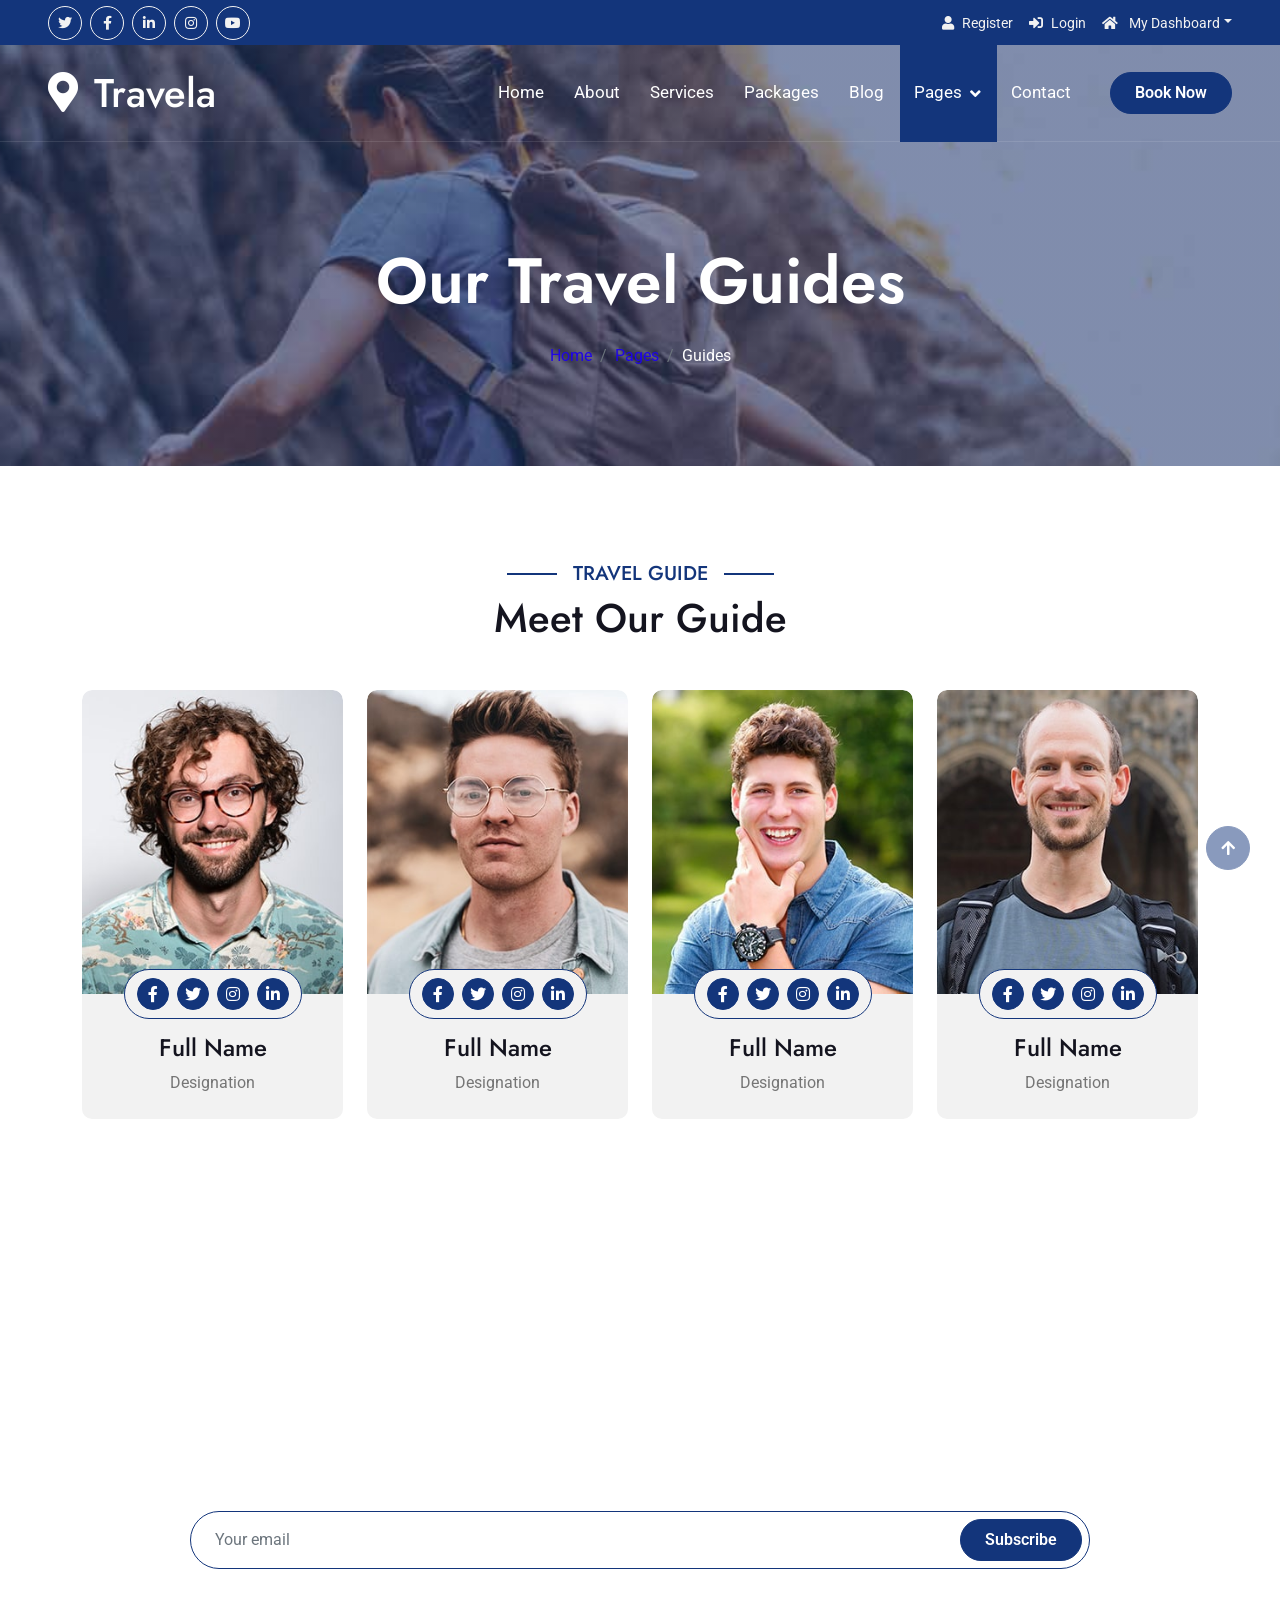
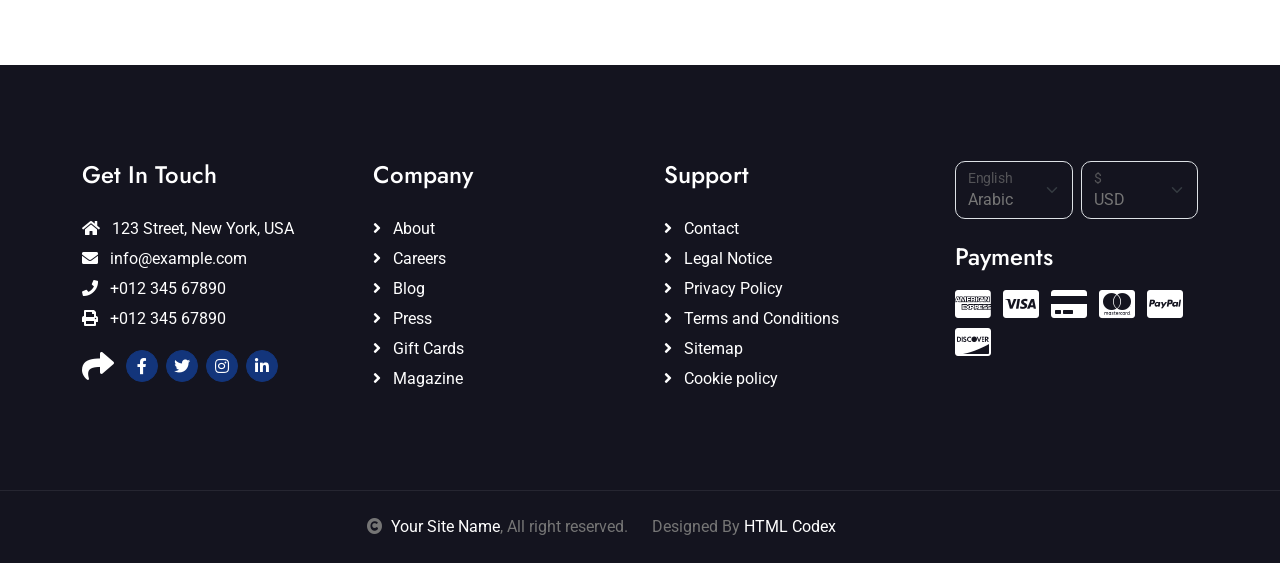
<file: guides.html>
<!DOCTYPE html>
<html lang="en">

    <head>
        <meta charset="utf-8">
        <title>Travela - Tourism Website Template</title>
        <meta content="width=device-width, initial-scale=1.0" name="viewport">
        <meta content="" name="keywords">
        <meta content="" name="description">

        <!-- Google Web Fonts -->
        <link rel="preconnect" href="https://fonts.googleapis.com">
        <link rel="preconnect" href="https://fonts.gstatic.com" crossorigin>
        <link href="https://fonts.googleapis.com/css2?family=Jost:wght@500;600&family=Roboto&display=swap" rel="stylesheet"> 

        <!-- Icon Font Stylesheet -->
        <link rel="stylesheet" href="https://use.fontawesome.com/releases/v5.15.4/css/all.css"/>
        <link href="https://cdn.jsdelivr.net/npm/bootstrap-icons@1.4.1/font/bootstrap-icons.css" rel="stylesheet">

        <!-- Libraries Stylesheet -->
        <link href="lib/owlcarousel/assets/owl.carousel.min.css" rel="stylesheet">
        <link href="lib/lightbox/css/lightbox.min.css" rel="stylesheet">


        <!-- Customized Bootstrap Stylesheet -->
        <link href="css/bootstrap.min.css" rel="stylesheet">

        <!-- Template Stylesheet -->
        <link href="css/style.css" rel="stylesheet">
    </head>

    <body>

        <!-- Spinner Start -->
        <div id="spinner" class="show bg-white position-fixed translate-middle w-100 vh-100 top-50 start-50 d-flex align-items-center justify-content-center">
            <div class="spinner-border text-primary" style="width: 3rem; height: 3rem;" role="status">
                <span class="sr-only">Loading...</span>
            </div>
        </div>
        <!-- Spinner End -->

        <!-- Topbar Start -->
        <div class="container-fluid bg-primary px-5 d-none d-lg-block">
            <div class="row gx-0">
                <div class="col-lg-8 text-center text-lg-start mb-2 mb-lg-0">
                    <div class="d-inline-flex align-items-center" style="height: 45px;">
                        <a class="btn btn-sm btn-outline-light btn-sm-square rounded-circle me-2" href=""><i class="fab fa-twitter fw-normal"></i></a>
                        <a class="btn btn-sm btn-outline-light btn-sm-square rounded-circle me-2" href=""><i class="fab fa-facebook-f fw-normal"></i></a>
                        <a class="btn btn-sm btn-outline-light btn-sm-square rounded-circle me-2" href=""><i class="fab fa-linkedin-in fw-normal"></i></a>
                        <a class="btn btn-sm btn-outline-light btn-sm-square rounded-circle me-2" href=""><i class="fab fa-instagram fw-normal"></i></a>
                        <a class="btn btn-sm btn-outline-light btn-sm-square rounded-circle" href=""><i class="fab fa-youtube fw-normal"></i></a>
                    </div>
                </div>
                <div class="col-lg-4 text-center text-lg-end">
                    <div class="d-inline-flex align-items-center" style="height: 45px;">
                        <a href="#"><small class="me-3 text-light"><i class="fa fa-user me-2"></i>Register</small></a>
                        <a href="#"><small class="me-3 text-light"><i class="fa fa-sign-in-alt me-2"></i>Login</small></a>
                        <div class="dropdown">
                            <a href="#" class="dropdown-toggle text-light" data-bs-toggle="dropdown"><small><i class="fa fa-home me-2"></i> My Dashboard</small></a>
                            <div class="dropdown-menu rounded">
                                <a href="#" class="dropdown-item"><i class="fas fa-user-alt me-2"></i> My Profile</a>
                                <a href="#" class="dropdown-item"><i class="fas fa-comment-alt me-2"></i> Inbox</a>
                                <a href="#" class="dropdown-item"><i class="fas fa-bell me-2"></i> Notifications</a>
                                <a href="#" class="dropdown-item"><i class="fas fa-cog me-2"></i> Account Settings</a>
                                <a href="#" class="dropdown-item"><i class="fas fa-power-off me-2"></i> Log Out</a>
                            </div>
                        </div>
                    </div>
                </div>
            </div>
        </div>
        <!-- Topbar End -->

        <!-- Navbar & Hero Start -->
        <div class="container-fluid position-relative p-0">
            <nav class="navbar navbar-expand-lg navbar-light px-4 px-lg-5 py-3 py-lg-0">
                <a href="" class="navbar-brand p-0">
                    <h1 class="m-0"><i class="fa fa-map-marker-alt me-3"></i>Travela</h1>
                    <!-- <img src="img/logo.png" alt="Logo"> -->
                </a>
                <button class="navbar-toggler" type="button" data-bs-toggle="collapse" data-bs-target="#navbarCollapse">
                    <span class="fa fa-bars"></span>
                </button>
                <div class="collapse navbar-collapse" id="navbarCollapse">
                    <div class="navbar-nav ms-auto py-0">
                        <a href="index.html" class="nav-item nav-link">Home</a>
                        <a href="about.html" class="nav-item nav-link">About</a>
                        <a href="services.html" class="nav-item nav-link">Services</a>
                        <a href="packages.html" class="nav-item nav-link">Packages</a>
                        <a href="blog.html" class="nav-item nav-link">Blog</a>
                        <div class="nav-item dropdown">
                            <a href="#" class="nav-link dropdown-toggle active" data-bs-toggle="dropdown">Pages</a>
                            <div class="dropdown-menu m-0">
                                <a href="destination.html" class="dropdown-item">Destination</a>
                                <a href="tour.html" class="dropdown-item">Explore Tour</a>
                                <a href="booking.html" class="dropdown-item">Travel Booking</a>
                                <a href="gallery.html" class="dropdown-item">Our Gallery</a>
                                <a href="guides.html" class="dropdown-item active">Travel Guides</a>
                                <a href="testimonial.html" class="dropdown-item">Testimonial</a>
                                <a href="404.html" class="dropdown-item">404 Page</a>
                            </div>
                        </div>
                        <a href="contact.html" class="nav-item nav-link">Contact</a>
                    </div>
                    <a href="" class="btn btn-primary rounded-pill py-2 px-4 ms-lg-4">Book Now</a>
                </div>
            </nav>
        </div>
        <!-- Navbar & Hero End -->

        <!-- Header Start -->
        <div class="container-fluid bg-breadcrumb">
            <div class="container text-center py-5" style="max-width: 900px;">
                <h3 class="text-white display-3 mb-4">Our Travel Guides</h1>
                <ol class="breadcrumb justify-content-center mb-0">
                    <li class="breadcrumb-item"><a href="index.html">Home</a></li>
                    <li class="breadcrumb-item"><a href="#">Pages</a></li>
                    <li class="breadcrumb-item active text-white">Guides</li>
                </ol>    
            </div>
        </div>
        <!-- Header End -->

        <!-- Travel Guide Start -->
        <div class="container-fluid guide py-5">
            <div class="container py-5">
                <div class="mx-auto text-center mb-5" style="max-width: 900px;">
                    <h5 class="section-title px-3">Travel Guide</h5>
                    <h1 class="mb-0">Meet Our Guide</h1>
                </div>
                <div class="row g-4">
                    <div class="col-md-6 col-lg-3">
                        <div class="guide-item">
                            <div class="guide-img">
                                <div class="guide-img-efects">
                                    <img src="img/guide-1.jpg" class="img-fluid w-100 rounded-top" alt="Image">
                                </div>
                                <div class="guide-icon rounded-pill p-2">
                                    <a class="btn btn-square btn-primary rounded-circle mx-1" href=""><i class="fab fa-facebook-f"></i></a>
                                    <a class="btn btn-square btn-primary rounded-circle mx-1" href=""><i class="fab fa-twitter"></i></a>
                                    <a class="btn btn-square btn-primary rounded-circle mx-1" href=""><i class="fab fa-instagram"></i></a>
                                    <a class="btn btn-square btn-primary rounded-circle mx-1" href=""><i class="fab fa-linkedin-in"></i></a>
                                </div>
                            </div>
                            <div class="guide-title text-center rounded-bottom p-4">
                                <div class="guide-title-inner">
                                    <h4 class="mt-3">Full Name</h4>
                                    <p class="mb-0">Designation</p>
                                </div>
                            </div>
                        </div>
                    </div>
                    <div class="col-md-6 col-lg-3">
                        <div class="guide-item">
                            <div class="guide-img">
                                <div class="guide-img-efects">
                                    <img src="img/guide-2.jpg" class="img-fluid w-100 rounded-top" alt="Image">
                                </div>
                                <div class="guide-icon rounded-pill p-2">
                                    <a class="btn btn-square btn-primary rounded-circle mx-1" href=""><i class="fab fa-facebook-f"></i></a>
                                    <a class="btn btn-square btn-primary rounded-circle mx-1" href=""><i class="fab fa-twitter"></i></a>
                                    <a class="btn btn-square btn-primary rounded-circle mx-1" href=""><i class="fab fa-instagram"></i></a>
                                    <a class="btn btn-square btn-primary rounded-circle mx-1" href=""><i class="fab fa-linkedin-in"></i></a>
                                </div>
                            </div>
                            <div class="guide-title text-center rounded-bottom p-4">
                                <div class="guide-title-inner">
                                    <h4 class="mt-3">Full Name</h4>
                                    <p class="mb-0">Designation</p>
                                </div>
                            </div>
                        </div>
                    </div>
                    <div class="col-md-6 col-lg-3">
                        <div class="guide-item">
                            <div class="guide-img">
                                <div class="guide-img-efects">
                                    <img src="img/guide-3.jpg" class="img-fluid w-100 rounded-top" alt="Image">
                                </div>
                                <div class="guide-icon rounded-pill p-2">
                                    <a class="btn btn-square btn-primary rounded-circle mx-1" href=""><i class="fab fa-facebook-f"></i></a>
                                    <a class="btn btn-square btn-primary rounded-circle mx-1" href=""><i class="fab fa-twitter"></i></a>
                                    <a class="btn btn-square btn-primary rounded-circle mx-1" href=""><i class="fab fa-instagram"></i></a>
                                    <a class="btn btn-square btn-primary rounded-circle mx-1" href=""><i class="fab fa-linkedin-in"></i></a>
                                </div>
                            </div>
                            <div class="guide-title text-center rounded-bottom p-4">
                                <div class="guide-title-inner">
                                    <h4 class="mt-3">Full Name</h4>
                                    <p class="mb-0">Designation</p>
                                </div>
                            </div>
                        </div>
                    </div>
                    <div class="col-md-6 col-lg-3">
                        <div class="guide-item">
                            <div class="guide-img">
                                <div class="guide-img-efects">
                                    <img src="img/guide-4.jpg" class="img-fluid w-100 rounded-top" alt="Image">
                                </div>
                                <div class="guide-icon rounded-pill p-2">
                                    <a class="btn btn-square btn-primary rounded-circle mx-1" href=""><i class="fab fa-facebook-f"></i></a>
                                    <a class="btn btn-square btn-primary rounded-circle mx-1" href=""><i class="fab fa-twitter"></i></a>
                                    <a class="btn btn-square btn-primary rounded-circle mx-1" href=""><i class="fab fa-instagram"></i></a>
                                    <a class="btn btn-square btn-primary rounded-circle mx-1" href=""><i class="fab fa-linkedin-in"></i></a>
                                </div>
                            </div>
                            <div class="guide-title text-center rounded-bottom p-4">
                                <div class="guide-title-inner">
                                    <h4 class="mt-3">Full Name</h4>
                                    <p class="mb-0">Designation</p>
                                </div>
                            </div>
                        </div>
                    </div>
                </div>
            </div>
        </div>
        <!-- Travel Guide End -->

        <!-- Subscribe Start -->
        <div class="container-fluid subscribe py-5">
            <div class="container text-center py-5">
                <div class="mx-auto text-center" style="max-width: 900px;">
                    <h5 class="subscribe-title px-3">Subscribe</h5>
                    <h1 class="text-white mb-4">Our Newsletter</h1>
                    <p class="text-white mb-5">Lorem ipsum dolor sit amet consectetur adipisicing elit. Laborum tempore nam, architecto doloremque velit explicabo? Voluptate sunt eveniet fuga eligendi! Expedita laudantium fugiat corrupti eum cum repellat a laborum quasi.
                    </p>
                    <div class="position-relative mx-auto">
                        <input class="form-control border-primary rounded-pill w-100 py-3 ps-4 pe-5" type="text" placeholder="Your email">
                        <button type="button" class="btn btn-primary rounded-pill position-absolute top-0 end-0 py-2 px-4 mt-2 me-2">Subscribe</button>
                    </div>
                </div>
            </div>
        </div>
        <!-- Subscribe End -->

        <!-- Footer Start -->
        <div class="container-fluid footer py-5">
            <div class="container py-5">
                <div class="row g-5">
                    <div class="col-md-6 col-lg-6 col-xl-3">
                        <div class="footer-item d-flex flex-column">
                            <h4 class="mb-4 text-white">Get In Touch</h4>
                            <a href=""><i class="fas fa-home me-2"></i> 123 Street, New York, USA</a>
                            <a href=""><i class="fas fa-envelope me-2"></i> info@example.com</a>
                            <a href=""><i class="fas fa-phone me-2"></i> +012 345 67890</a>
                            <a href="" class="mb-3"><i class="fas fa-print me-2"></i> +012 345 67890</a>
                            <div class="d-flex align-items-center">
                                <i class="fas fa-share fa-2x text-white me-2"></i>
                                <a class="btn-square btn btn-primary rounded-circle mx-1" href=""><i class="fab fa-facebook-f"></i></a>
                                <a class="btn-square btn btn-primary rounded-circle mx-1" href=""><i class="fab fa-twitter"></i></a>
                                <a class="btn-square btn btn-primary rounded-circle mx-1" href=""><i class="fab fa-instagram"></i></a>
                                <a class="btn-square btn btn-primary rounded-circle mx-1" href=""><i class="fab fa-linkedin-in"></i></a>
                            </div>
                        </div>
                    </div>
                    <div class="col-md-6 col-lg-6 col-xl-3">
                        <div class="footer-item d-flex flex-column">
                            <h4 class="mb-4 text-white">Company</h4>
                            <a href=""><i class="fas fa-angle-right me-2"></i> About</a>
                            <a href=""><i class="fas fa-angle-right me-2"></i> Careers</a>
                            <a href=""><i class="fas fa-angle-right me-2"></i> Blog</a>
                            <a href=""><i class="fas fa-angle-right me-2"></i> Press</a>
                            <a href=""><i class="fas fa-angle-right me-2"></i> Gift Cards</a>
                            <a href=""><i class="fas fa-angle-right me-2"></i> Magazine</a>
                        </div>
                    </div>
                    <div class="col-md-6 col-lg-6 col-xl-3">
                        <div class="footer-item d-flex flex-column">
                            <h4 class="mb-4 text-white">Support</h4>
                            <a href=""><i class="fas fa-angle-right me-2"></i> Contact</a>
                            <a href=""><i class="fas fa-angle-right me-2"></i> Legal Notice</a>
                            <a href=""><i class="fas fa-angle-right me-2"></i> Privacy Policy</a>
                            <a href=""><i class="fas fa-angle-right me-2"></i> Terms and Conditions</a>
                            <a href=""><i class="fas fa-angle-right me-2"></i> Sitemap</a>
                            <a href=""><i class="fas fa-angle-right me-2"></i> Cookie policy</a>
                        </div>
                    </div>
                    <div class="col-md-6 col-lg-6 col-xl-3">
                        <div class="footer-item">
                            <div class="row gy-3 gx-2 mb-4">
                                <div class="col-xl-6">
                                    <form>
                                        <div class="form-floating">
                                            <select class="form-select bg-dark border" id="select1">
                                                <option value="1">Arabic</option>
                                                <option value="2">German</option>
                                                <option value="3">Greek</option>
                                                <option value="3">New York</option>
                                            </select>
                                            <label for="select1">English</label>
                                        </div>
                                    </form>
                                </div>
                                <div class="col-xl-6">
                                    <form>
                                        <div class="form-floating">
                                            <select class="form-select bg-dark border" id="select1">
                                                <option value="1">USD</option>
                                                <option value="2">EUR</option>
                                                <option value="3">INR</option>
                                                <option value="3">GBP</option>
                                            </select>
                                            <label for="select1">$</label>
                                        </div>
                                    </form>
                                </div>
                            </div>
                            <h4 class="text-white mb-3">Payments</h4>
                            <div class="footer-bank-card">
                                <a href="#" class="text-white me-2"><i class="fab fa-cc-amex fa-2x"></i></a>
                                <a href="#" class="text-white me-2"><i class="fab fa-cc-visa fa-2x"></i></a>
                                <a href="#" class="text-white me-2"><i class="fas fa-credit-card fa-2x"></i></a>
                                <a href="#" class="text-white me-2"><i class="fab fa-cc-mastercard fa-2x"></i></a>
                                <a href="#" class="text-white me-2"><i class="fab fa-cc-paypal fa-2x"></i></a>
                                <a href="#" class="text-white"><i class="fab fa-cc-discover fa-2x"></i></a>
                            </div>
                        </div>
                    </div>
                </div>
            </div>
        </div>
        <!-- Footer End -->
        
        <!-- Copyright Start -->
        <div class="container-fluid copyright text-body py-4">
            <div class="container">
                <div class="row g-4 align-items-center">
                    <div class="col-md-6 text-center text-md-end mb-md-0">
                        <i class="fas fa-copyright me-2"></i><a class="text-white" href="#">Your Site Name</a>, All right reserved.
                    </div>
                    <div class="col-md-6 text-center text-md-start">
                        <!--/*** This template is free as long as you keep the below author’s credit link/attribution link/backlink. ***/-->
                        <!--/*** If you'd like to use the template without the below author’s credit link/attribution link/backlink, ***/-->
                        <!--/*** you can purchase the Credit Removal License from "https://htmlcodex.com/credit-removal". ***/-->
                        Designed By <a class="text-white" href="https://htmlcodex.com">HTML Codex</a>
                    </div>
                </div>
            </div>
        </div>
        <!-- Copyright End -->

        <!-- Back to Top -->
        <a href="#" class="btn btn-primary btn-primary-outline-0 btn-md-square back-to-top"><i class="fa fa-arrow-up"></i></a>   

        
        <!-- JavaScript Libraries -->
        <script src="https://ajax.googleapis.com/ajax/libs/jquery/3.6.4/jquery.min.js"></script>
        <script src="https://cdn.jsdelivr.net/npm/bootstrap@5.0.0/dist/js/bootstrap.bundle.min.js"></script>
        <script src="lib/easing/easing.min.js"></script>
        <script src="lib/waypoints/waypoints.min.js"></script>
        <script src="lib/owlcarousel/owl.carousel.min.js"></script>
        <script src="lib/lightbox/js/lightbox.min.js"></script>
        

        <!-- Template Javascript -->
        <script src="js/main.js"></script>
    </body>

</html>
</file>
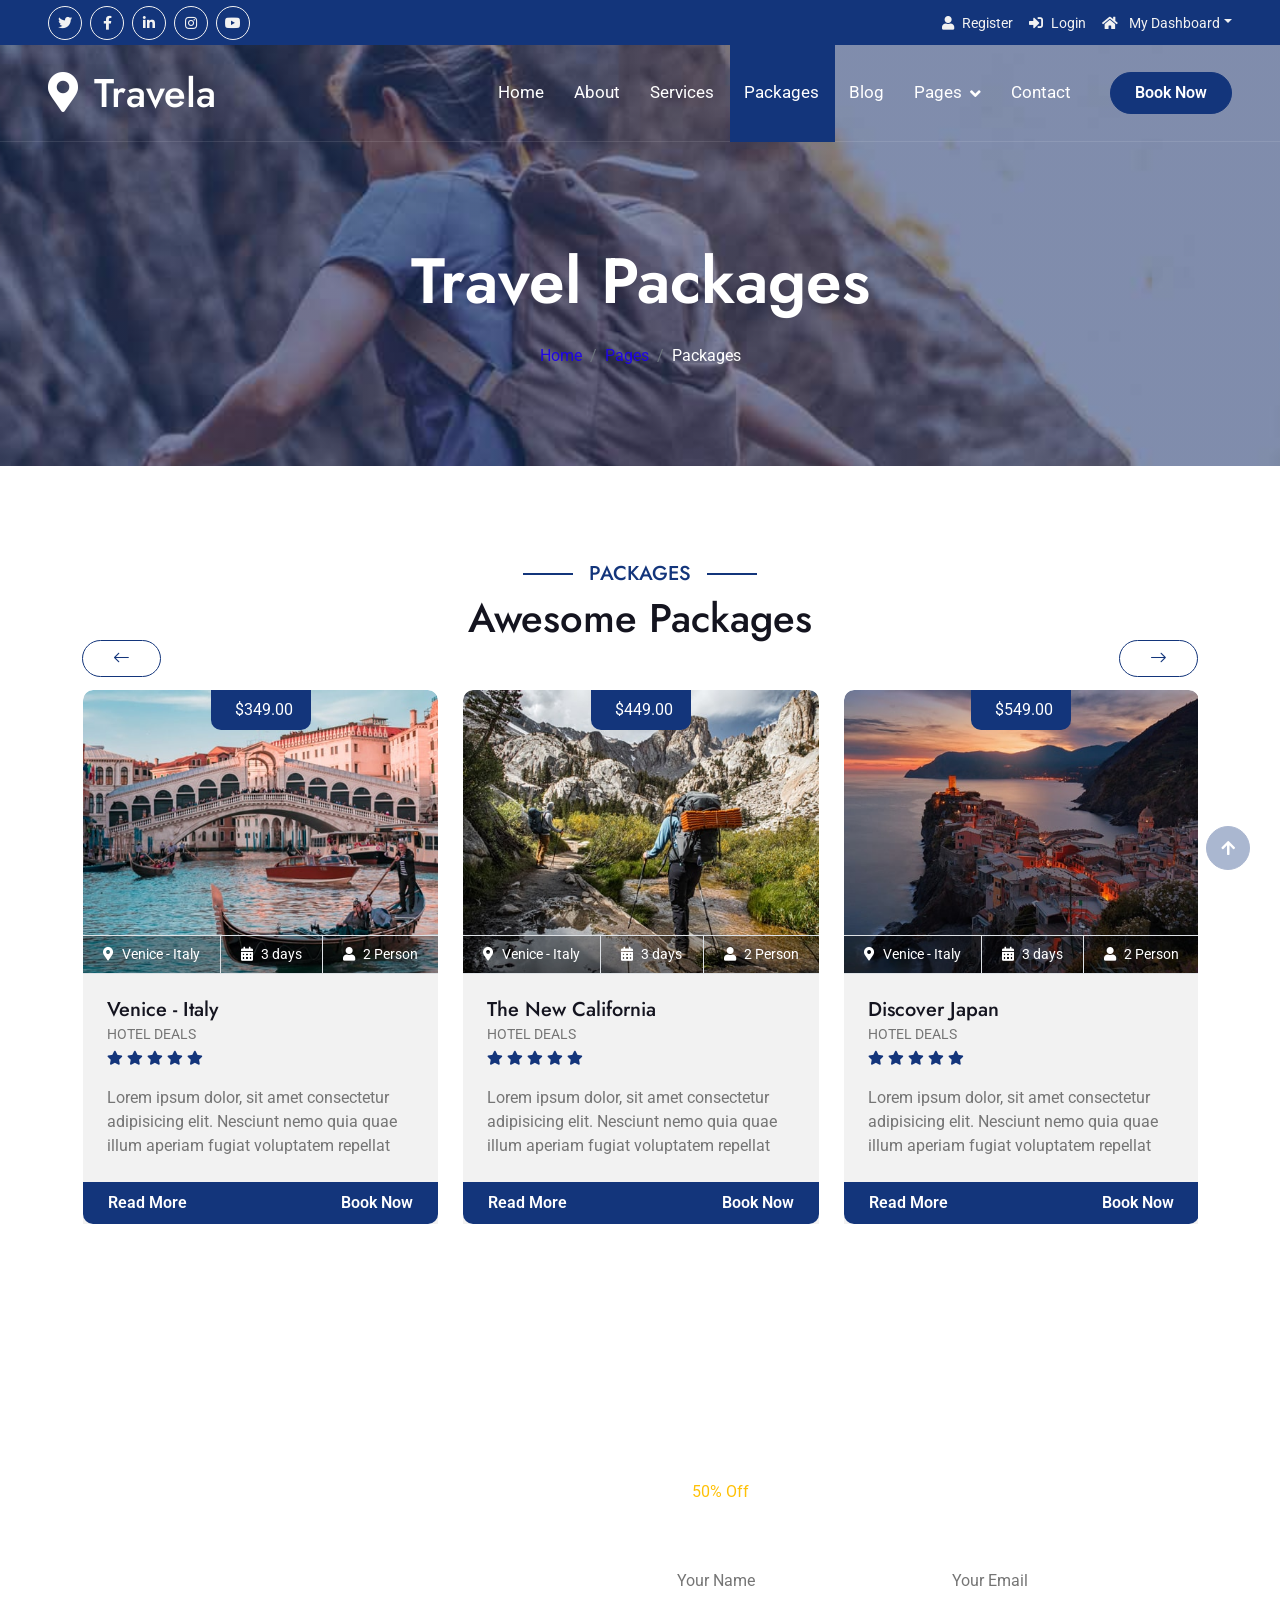
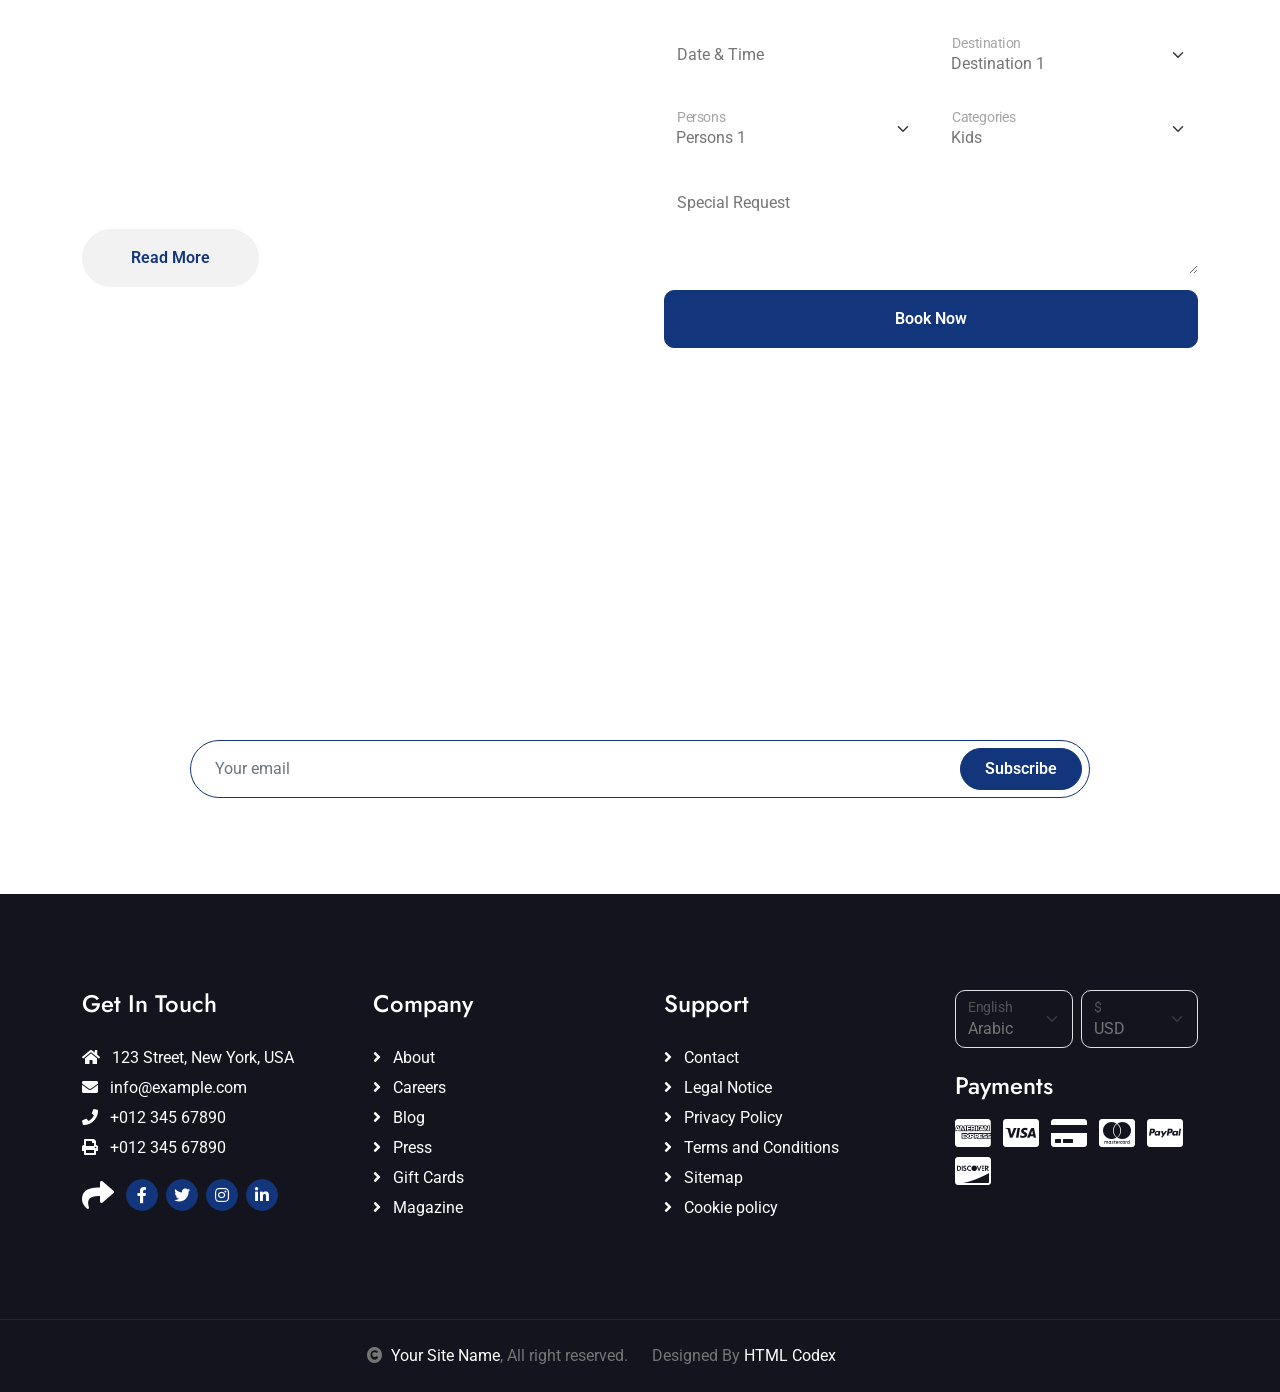
<file: packages.html>
<!DOCTYPE html>
<html lang="en">

    <head>
        <meta charset="utf-8">
        <title>Travela - Tourism Website Template</title>
        <meta content="width=device-width, initial-scale=1.0" name="viewport">
        <meta content="" name="keywords">
        <meta content="" name="description">

        <!-- Google Web Fonts -->
        <link rel="preconnect" href="https://fonts.googleapis.com">
        <link rel="preconnect" href="https://fonts.gstatic.com" crossorigin>
        <link href="https://fonts.googleapis.com/css2?family=Jost:wght@500;600&family=Roboto&display=swap" rel="stylesheet"> 

        <!-- Icon Font Stylesheet -->
        <link rel="stylesheet" href="https://use.fontawesome.com/releases/v5.15.4/css/all.css"/>
        <link href="https://cdn.jsdelivr.net/npm/bootstrap-icons@1.4.1/font/bootstrap-icons.css" rel="stylesheet">

        <!-- Libraries Stylesheet -->
        <link href="lib/owlcarousel/assets/owl.carousel.min.css" rel="stylesheet">
        <link href="lib/lightbox/css/lightbox.min.css" rel="stylesheet">


        <!-- Customized Bootstrap Stylesheet -->
        <link href="css/bootstrap.min.css" rel="stylesheet">

        <!-- Template Stylesheet -->
        <link href="css/style.css" rel="stylesheet">
    </head>

    <body>

        <!-- Spinner Start -->
        <div id="spinner" class="show bg-white position-fixed translate-middle w-100 vh-100 top-50 start-50 d-flex align-items-center justify-content-center">
            <div class="spinner-border text-primary" style="width: 3rem; height: 3rem;" role="status">
                <span class="sr-only">Loading...</span>
            </div>
        </div>
        <!-- Spinner End -->

        <!-- Topbar Start -->
        <div class="container-fluid bg-primary px-5 d-none d-lg-block">
            <div class="row gx-0">
                <div class="col-lg-8 text-center text-lg-start mb-2 mb-lg-0">
                    <div class="d-inline-flex align-items-center" style="height: 45px;">
                        <a class="btn btn-sm btn-outline-light btn-sm-square rounded-circle me-2" href=""><i class="fab fa-twitter fw-normal"></i></a>
                        <a class="btn btn-sm btn-outline-light btn-sm-square rounded-circle me-2" href=""><i class="fab fa-facebook-f fw-normal"></i></a>
                        <a class="btn btn-sm btn-outline-light btn-sm-square rounded-circle me-2" href=""><i class="fab fa-linkedin-in fw-normal"></i></a>
                        <a class="btn btn-sm btn-outline-light btn-sm-square rounded-circle me-2" href=""><i class="fab fa-instagram fw-normal"></i></a>
                        <a class="btn btn-sm btn-outline-light btn-sm-square rounded-circle" href=""><i class="fab fa-youtube fw-normal"></i></a>
                    </div>
                </div>
                <div class="col-lg-4 text-center text-lg-end">
                    <div class="d-inline-flex align-items-center" style="height: 45px;">
                        <a href="#"><small class="me-3 text-light"><i class="fa fa-user me-2"></i>Register</small></a>
                        <a href="#"><small class="me-3 text-light"><i class="fa fa-sign-in-alt me-2"></i>Login</small></a>
                        <div class="dropdown">
                            <a href="#" class="dropdown-toggle text-light" data-bs-toggle="dropdown"><small><i class="fa fa-home me-2"></i> My Dashboard</small></a>
                            <div class="dropdown-menu rounded">
                                <a href="#" class="dropdown-item"><i class="fas fa-user-alt me-2"></i> My Profile</a>
                                <a href="#" class="dropdown-item"><i class="fas fa-comment-alt me-2"></i> Inbox</a>
                                <a href="#" class="dropdown-item"><i class="fas fa-bell me-2"></i> Notifications</a>
                                <a href="#" class="dropdown-item"><i class="fas fa-cog me-2"></i> Account Settings</a>
                                <a href="#" class="dropdown-item"><i class="fas fa-power-off me-2"></i> Log Out</a>
                            </div>
                        </div>
                    </div>
                </div>
            </div>
        </div>
        <!-- Topbar End -->

        <!-- Navbar & Hero Start -->
        <div class="container-fluid position-relative p-0">
            <nav class="navbar navbar-expand-lg navbar-light px-4 px-lg-5 py-3 py-lg-0">
                <a href="" class="navbar-brand p-0">
                    <h1 class="m-0"><i class="fa fa-map-marker-alt me-3"></i>Travela</h1>
                    <!-- <img src="img/logo.png" alt="Logo"> -->
                </a>
                <button class="navbar-toggler" type="button" data-bs-toggle="collapse" data-bs-target="#navbarCollapse">
                    <span class="fa fa-bars"></span>
                </button>
                <div class="collapse navbar-collapse" id="navbarCollapse">
                    <div class="navbar-nav ms-auto py-0">
                        <a href="index.html" class="nav-item nav-link">Home</a>
                        <a href="about.html" class="nav-item nav-link">About</a>
                        <a href="services.html" class="nav-item nav-link">Services</a>
                        <a href="packages.html" class="nav-item nav-link active">Packages</a>
                        <a href="blog.html" class="nav-item nav-link">Blog</a>
                        <div class="nav-item dropdown">
                            <a href="#" class="nav-link dropdown-toggle" data-bs-toggle="dropdown">Pages</a>
                            <div class="dropdown-menu m-0">
                                <a href="destination.html" class="dropdown-item">Destination</a>
                                <a href="tour.html" class="dropdown-item">Explore Tour</a>
                                <a href="booking.html" class="dropdown-item">Travel Booking</a>
                                <a href="gallery.html" class="dropdown-item">Our Gallery</a>
                                <a href="guides.html" class="dropdown-item">Travel Guides</a>
                                <a href="testimonial.html" class="dropdown-item">Testimonial</a>
                                <a href="404.html" class="dropdown-item">404 Page</a>
                            </div>
                        </div>
                        <a href="contact.html" class="nav-item nav-link">Contact</a>
                    </div>
                    <a href="" class="btn btn-primary rounded-pill py-2 px-4 ms-lg-4">Book Now</a>
                </div>
            </nav>
        </div>
        <!-- Navbar & Hero End -->

        <!-- Header Start -->
        <div class="container-fluid bg-breadcrumb">
            <div class="container text-center py-5" style="max-width: 900px;">
                <h3 class="text-white display-3 mb-4">Travel Packages</h1>
                <ol class="breadcrumb justify-content-center mb-0">
                    <li class="breadcrumb-item"><a href="index.html">Home</a></li>
                    <li class="breadcrumb-item"><a href="#">Pages</a></li>
                    <li class="breadcrumb-item active text-white">Packages</li>
                </ol>    
            </div>
        </div>
        <!-- Header End -->

        <!-- Packages Start -->
        <div class="container-fluid packages py-5">
            <div class="container py-5">
                <div class="mx-auto text-center mb-5" style="max-width: 900px;">
                    <h5 class="section-title px-3">Packages</h5>
                    <h1 class="mb-0">Awesome Packages</h1>
                </div>
                <div class="packages-carousel owl-carousel">
                    <div class="packages-item">
                        <div class="packages-img">
                            <img src="img/packages-4.jpg" class="img-fluid w-100 rounded-top" alt="Image">
                            <div class="packages-info d-flex border border-start-0 border-end-0 position-absolute" style="width: 100%; bottom: 0; left: 0; z-index: 5;">
                                <small class="flex-fill text-center border-end py-2"><i class="fa fa-map-marker-alt me-2"></i>Venice - Italy</small>
                                <small class="flex-fill text-center border-end py-2"><i class="fa fa-calendar-alt me-2"></i>3 days</small>
                                <small class="flex-fill text-center py-2"><i class="fa fa-user me-2"></i>2 Person</small>
                            </div>
                            <div class="packages-price py-2 px-4">$349.00</div>
                        </div>
                        <div class="packages-content bg-light">
                            <div class="p-4 pb-0">
                                <h5 class="mb-0">Venice - Italy</h5>
                                <small class="text-uppercase">Hotel Deals</small>
                                <div class="mb-3">
                                    <small class="fa fa-star text-primary"></small>
                                    <small class="fa fa-star text-primary"></small>
                                    <small class="fa fa-star text-primary"></small>
                                    <small class="fa fa-star text-primary"></small>
                                    <small class="fa fa-star text-primary"></small>
                                </div>
                                <p class="mb-4">Lorem ipsum dolor, sit amet consectetur adipisicing elit. Nesciunt nemo quia quae illum aperiam fugiat voluptatem repellat</p>
                            </div>
                            <div class="row bg-primary rounded-bottom mx-0">
                                <div class="col-6 text-start px-0">
                                    <a href="#" class="btn-hover btn text-white py-2 px-4">Read More</a>
                                </div>
                                <div class="col-6 text-end px-0">
                                    <a href="#" class="btn-hover btn text-white py-2 px-4">Book Now</a>
                                </div>
                            </div>
                        </div>
                    </div>
                    <div class="packages-item">
                        <div class="packages-img">
                            <img src="img/packages-2.jpg" class="img-fluid w-100 rounded-top" alt="Image">
                            <div class="packages-info d-flex border border-start-0 border-end-0 position-absolute" style="width: 100%; bottom: 0; left: 0; z-index: 5;">
                                <small class="flex-fill text-center border-end py-2"><i class="fa fa-map-marker-alt me-2"></i>Venice - Italy</small>
                                <small class="flex-fill text-center border-end py-2"><i class="fa fa-calendar-alt me-2"></i>3 days</small>
                                <small class="flex-fill text-center py-2"><i class="fa fa-user me-2"></i>2 Person</small>
                            </div>
                            <div class="packages-price py-2 px-4">$449.00</div>
                        </div>
                        <div class="packages-content bg-light">
                            <div class="p-4 pb-0">
                                <h5 class="mb-0">The New California</h5>
                                <small class="text-uppercase">Hotel Deals</small>
                                <div class="mb-3">
                                    <small class="fa fa-star text-primary"></small>
                                    <small class="fa fa-star text-primary"></small>
                                    <small class="fa fa-star text-primary"></small>
                                    <small class="fa fa-star text-primary"></small>
                                    <small class="fa fa-star text-primary"></small>
                                </div>
                                <p class="mb-4">Lorem ipsum dolor, sit amet consectetur adipisicing elit. Nesciunt nemo quia quae illum aperiam fugiat voluptatem repellat</p>
                            </div>
                            <div class="row bg-primary rounded-bottom mx-0">
                                <div class="col-6 text-start px-0">
                                    <a href="#" class="btn-hover btn text-white py-2 px-4">Read More</a>
                                </div>
                                <div class="col-6 text-end px-0">
                                    <a href="#" class="btn-hover btn text-white py-2 px-4">Book Now</a>
                                </div>
                            </div>
                        </div>
                    </div>
                    <div class="packages-item">
                        <div class="packages-img">
                            <img src="img/packages-3.jpg" class="img-fluid w-100 rounded-top" alt="Image">
                            <div class="packages-info d-flex border border-start-0 border-end-0 position-absolute" style="width: 100%; bottom: 0; left: 0; z-index: 5;">
                                <small class="flex-fill text-center border-end py-2"><i class="fa fa-map-marker-alt me-2"></i>Venice - Italy</small>
                                <small class="flex-fill text-center border-end py-2"><i class="fa fa-calendar-alt me-2"></i>3 days</small>
                                <small class="flex-fill text-center py-2"><i class="fa fa-user me-2"></i>2 Person</small>
                            </div>
                            <div class="packages-price py-2 px-4">$549.00</div>
                        </div>
                        <div class="packages-content bg-light">
                            <div class="p-4 pb-0">
                                <h5 class="mb-0">Discover Japan</h5>
                                <small class="text-uppercase">Hotel Deals</small>
                                <div class="mb-3">
                                    <small class="fa fa-star text-primary"></small>
                                    <small class="fa fa-star text-primary"></small>
                                    <small class="fa fa-star text-primary"></small>
                                    <small class="fa fa-star text-primary"></small>
                                    <small class="fa fa-star text-primary"></small>
                                </div>
                                <p class="mb-4">Lorem ipsum dolor, sit amet consectetur adipisicing elit. Nesciunt nemo quia quae illum aperiam fugiat voluptatem repellat</p>
                            </div>
                            <div class="row bg-primary rounded-bottom mx-0">
                                <div class="col-6 text-start px-0">
                                    <a href="#" class="btn-hover btn text-white py-2 px-4">Read More</a>
                                </div>
                                <div class="col-6 text-end px-0">
                                    <a href="#" class="btn-hover btn text-white py-2 px-4">Book Now</a>
                                </div>
                            </div>
                        </div>
                    </div>
                    <div class="packages-item">
                        <div class="packages-img">
                            <img src="img/packages-1.jpg" class="img-fluid w-100 rounded-top" alt="Image">
                            <div class="packages-info d-flex border border-start-0 border-end-0 position-absolute" style="width: 100%; bottom: 0; left: 0; z-index: 5;">
                                <small class="flex-fill text-center border-end py-2"><i class="fa fa-map-marker-alt me-2"></i>Thayland</small>
                                <small class="flex-fill text-center border-end py-2"><i class="fa fa-calendar-alt me-2"></i>3 days</small>
                                <small class="flex-fill text-center py-2"><i class="fa fa-user me-2"></i>2 Person</small>
                            </div>
                            <div class="packages-price py-2 px-4">$649.00</div>
                        </div>
                        <div class="packages-content bg-light">
                            <div class="p-4 pb-0">
                                <h5 class="mb-0">Thayland Trip</h5>
                                <small class="text-uppercase">Hotel Deals</small>
                                <div class="mb-3">
                                    <small class="fa fa-star text-primary"></small>
                                    <small class="fa fa-star text-primary"></small>
                                    <small class="fa fa-star text-primary"></small>
                                    <small class="fa fa-star text-primary"></small>
                                    <small class="fa fa-star text-primary"></small>
                                </div>
                                <p class="mb-4">Lorem ipsum dolor, sit amet consectetur adipisicing elit. Nesciunt nemo quia quae illum aperiam fugiat voluptatem repellat</p>
                            </div>
                            <div class="row bg-primary rounded-bottom mx-0">
                                <div class="col-6 text-start px-0">
                                    <a href="#" class="btn-hover btn text-white py-2 px-4">Read More</a>
                                </div>
                                <div class="col-6 text-end px-0">
                                    <a href="#" class="btn-hover btn text-white py-2 px-4">Book Now</a>
                                </div>
                            </div>
                        </div>
                    </div>
                </div>
            </div>
        </div>
        <!-- Packages End -->

        <!-- Tour Booking Start -->
        <div class="container-fluid booking py-5">
            <div class="container py-5">
                <div class="row g-5 align-items-center">
                    <div class="col-lg-6">
                        <h5 class="section-booking-title pe-3">Booking</h5>
                        <h1 class="text-white mb-4">Online Booking</h1>
                        <p class="text-white mb-4">Lorem ipsum dolor sit amet consectetur adipisicing elit. Aspernatur maxime ullam esse fuga blanditiis accusantium pariatur quis sapiente, veniam doloribus praesentium? Repudiandae iste voluptatem fugiat doloribus quasi quo iure officia.
                        </p>
                        <p class="text-white mb-4">Lorem ipsum dolor sit amet consectetur adipisicing elit. Aspernatur maxime ullam esse fuga blanditiis accusantium pariatur quis sapiente, veniam doloribus praesentium? Repudiandae iste voluptatem fugiat doloribus quasi quo iure officia.
                        </p>
                        <a href="#" class="btn btn-light text-primary rounded-pill py-3 px-5 mt-2">Read More</a>
                    </div>
                    <div class="col-lg-6">
                        <h1 class="text-white mb-3">Book A Tour Deals</h1>
                        <p class="text-white mb-4">Get <span class="text-warning">50% Off</span> On Your First Adventure Trip With Travela. Get More Deal Offers Here.</p>
                        <form>
                            <div class="row g-3">
                                <div class="col-md-6">
                                    <div class="form-floating">
                                        <input type="text" class="form-control bg-white border-0" id="name" placeholder="Your Name">
                                        <label for="name">Your Name</label>
                                    </div>
                                </div>
                                <div class="col-md-6">
                                    <div class="form-floating">
                                        <input type="email" class="form-control bg-white border-0" id="email" placeholder="Your Email">
                                        <label for="email">Your Email</label>
                                    </div>
                                </div>
                                <div class="col-md-6">
                                    <div class="form-floating date" id="date3" data-target-input="nearest">
                                        <input type="text" class="form-control bg-white border-0" id="datetime" placeholder="Date & Time" data-target="#date3" data-toggle="datetimepicker" />
                                        <label for="datetime">Date & Time</label>
                                    </div>
                                </div>
                                <div class="col-md-6">
                                    <div class="form-floating">
                                        <select class="form-select bg-white border-0" id="select1">
                                            <option value="1">Destination 1</option>
                                            <option value="2">Destination 2</option>
                                            <option value="3">Destination 3</option>
                                        </select>
                                        <label for="select1">Destination</label>
                                    </div>
                                </div>
                                <div class="col-md-6">
                                    <div class="form-floating">
                                        <select class="form-select bg-white border-0" id="SelectPerson">
                                            <option value="1">Persons 1</option>
                                            <option value="2">Persons 2</option>
                                            <option value="3">Persons 3</option>
                                        </select>
                                        <label for="SelectPerson">Persons</label>
                                    </div>
                                </div>
                                <div class="col-md-6">
                                    <div class="form-floating">
                                        <select class="form-select bg-white border-0" id="CategoriesSelect">
                                            <option value="1">Kids</option>
                                            <option value="2">1</option>
                                            <option value="3">2</option>
                                            <option value="3">3</option>
                                        </select>
                                        <label for="CategoriesSelect">Categories</label>
                                    </div>
                                </div>
                                <div class="col-12">
                                    <div class="form-floating">
                                        <textarea class="form-control bg-white border-0" placeholder="Special Request" id="message" style="height: 100px"></textarea>
                                        <label for="message">Special Request</label>
                                    </div>
                                </div>
                                <div class="col-12">
                                    <button class="btn btn-primary text-white w-100 py-3" type="submit">Book Now</button>
                                </div>
                            </div>
                        </form>
                    </div>
                </div>
            </div>
        </div>
        <!-- Tour Booking End -->
        
        <!-- Subscribe Start -->
        <div class="container-fluid subscribe py-5">
            <div class="container text-center py-5">
                <div class="mx-auto text-center" style="max-width: 900px;">
                    <h5 class="subscribe-title px-3">Subscribe</h5>
                    <h1 class="text-white mb-4">Our Newsletter</h1>
                    <p class="text-white mb-5">Lorem ipsum dolor sit amet consectetur adipisicing elit. Laborum tempore nam, architecto doloremque velit explicabo? Voluptate sunt eveniet fuga eligendi! Expedita laudantium fugiat corrupti eum cum repellat a laborum quasi.
                    </p>
                    <div class="position-relative mx-auto">
                        <input class="form-control border-primary rounded-pill w-100 py-3 ps-4 pe-5" type="text" placeholder="Your email">
                        <button type="button" class="btn btn-primary rounded-pill position-absolute top-0 end-0 py-2 px-4 mt-2 me-2">Subscribe</button>
                    </div>
                </div>
            </div>
        </div>
        <!-- Subscribe End -->

        <!-- Footer Start -->
        <div class="container-fluid footer py-5">
            <div class="container py-5">
                <div class="row g-5">
                    <div class="col-md-6 col-lg-6 col-xl-3">
                        <div class="footer-item d-flex flex-column">
                            <h4 class="mb-4 text-white">Get In Touch</h4>
                            <a href=""><i class="fas fa-home me-2"></i> 123 Street, New York, USA</a>
                            <a href=""><i class="fas fa-envelope me-2"></i> info@example.com</a>
                            <a href=""><i class="fas fa-phone me-2"></i> +012 345 67890</a>
                            <a href="" class="mb-3"><i class="fas fa-print me-2"></i> +012 345 67890</a>
                            <div class="d-flex align-items-center">
                                <i class="fas fa-share fa-2x text-white me-2"></i>
                                <a class="btn-square btn btn-primary rounded-circle mx-1" href=""><i class="fab fa-facebook-f"></i></a>
                                <a class="btn-square btn btn-primary rounded-circle mx-1" href=""><i class="fab fa-twitter"></i></a>
                                <a class="btn-square btn btn-primary rounded-circle mx-1" href=""><i class="fab fa-instagram"></i></a>
                                <a class="btn-square btn btn-primary rounded-circle mx-1" href=""><i class="fab fa-linkedin-in"></i></a>
                            </div>
                        </div>
                    </div>
                    <div class="col-md-6 col-lg-6 col-xl-3">
                        <div class="footer-item d-flex flex-column">
                            <h4 class="mb-4 text-white">Company</h4>
                            <a href=""><i class="fas fa-angle-right me-2"></i> About</a>
                            <a href=""><i class="fas fa-angle-right me-2"></i> Careers</a>
                            <a href=""><i class="fas fa-angle-right me-2"></i> Blog</a>
                            <a href=""><i class="fas fa-angle-right me-2"></i> Press</a>
                            <a href=""><i class="fas fa-angle-right me-2"></i> Gift Cards</a>
                            <a href=""><i class="fas fa-angle-right me-2"></i> Magazine</a>
                        </div>
                    </div>
                    <div class="col-md-6 col-lg-6 col-xl-3">
                        <div class="footer-item d-flex flex-column">
                            <h4 class="mb-4 text-white">Support</h4>
                            <a href=""><i class="fas fa-angle-right me-2"></i> Contact</a>
                            <a href=""><i class="fas fa-angle-right me-2"></i> Legal Notice</a>
                            <a href=""><i class="fas fa-angle-right me-2"></i> Privacy Policy</a>
                            <a href=""><i class="fas fa-angle-right me-2"></i> Terms and Conditions</a>
                            <a href=""><i class="fas fa-angle-right me-2"></i> Sitemap</a>
                            <a href=""><i class="fas fa-angle-right me-2"></i> Cookie policy</a>
                        </div>
                    </div>
                    <div class="col-md-6 col-lg-6 col-xl-3">
                        <div class="footer-item">
                            <div class="row gy-3 gx-2 mb-4">
                                <div class="col-xl-6">
                                    <form>
                                        <div class="form-floating">
                                            <select class="form-select bg-dark border" id="select1">
                                                <option value="1">Arabic</option>
                                                <option value="2">German</option>
                                                <option value="3">Greek</option>
                                                <option value="3">New York</option>
                                            </select>
                                            <label for="select1">English</label>
                                        </div>
                                    </form>
                                </div>
                                <div class="col-xl-6">
                                    <form>
                                        <div class="form-floating">
                                            <select class="form-select bg-dark border" id="select1">
                                                <option value="1">USD</option>
                                                <option value="2">EUR</option>
                                                <option value="3">INR</option>
                                                <option value="3">GBP</option>
                                            </select>
                                            <label for="select1">$</label>
                                        </div>
                                    </form>
                                </div>
                            </div>
                            <h4 class="text-white mb-3">Payments</h4>
                            <div class="footer-bank-card">
                                <a href="#" class="text-white me-2"><i class="fab fa-cc-amex fa-2x"></i></a>
                                <a href="#" class="text-white me-2"><i class="fab fa-cc-visa fa-2x"></i></a>
                                <a href="#" class="text-white me-2"><i class="fas fa-credit-card fa-2x"></i></a>
                                <a href="#" class="text-white me-2"><i class="fab fa-cc-mastercard fa-2x"></i></a>
                                <a href="#" class="text-white me-2"><i class="fab fa-cc-paypal fa-2x"></i></a>
                                <a href="#" class="text-white"><i class="fab fa-cc-discover fa-2x"></i></a>
                            </div>
                        </div>
                    </div>
                </div>
            </div>
        </div>
        <!-- Footer End -->
        
        <!-- Copyright Start -->
        <div class="container-fluid copyright text-body py-4">
            <div class="container">
                <div class="row g-4 align-items-center">
                    <div class="col-md-6 text-center text-md-end mb-md-0">
                        <i class="fas fa-copyright me-2"></i><a class="text-white" href="#">Your Site Name</a>, All right reserved.
                    </div>
                    <div class="col-md-6 text-center text-md-start">
                        <!--/*** This template is free as long as you keep the below author’s credit link/attribution link/backlink. ***/-->
                        <!--/*** If you'd like to use the template without the below author’s credit link/attribution link/backlink, ***/-->
                        <!--/*** you can purchase the Credit Removal License from "https://htmlcodex.com/credit-removal". ***/-->
                        Designed By <a class="text-white" href="https://htmlcodex.com">HTML Codex</a>
                    </div>
                </div>
            </div>
        </div>
        <!-- Copyright End -->

        <!-- Back to Top -->
        <a href="#" class="btn btn-primary btn-primary-outline-0 btn-md-square back-to-top"><i class="fa fa-arrow-up"></i></a>   

        
        <!-- JavaScript Libraries -->
        <script src="https://ajax.googleapis.com/ajax/libs/jquery/3.6.4/jquery.min.js"></script>
        <script src="https://cdn.jsdelivr.net/npm/bootstrap@5.0.0/dist/js/bootstrap.bundle.min.js"></script>
        <script src="lib/easing/easing.min.js"></script>
        <script src="lib/waypoints/waypoints.min.js"></script>
        <script src="lib/owlcarousel/owl.carousel.min.js"></script>
        <script src="lib/lightbox/js/lightbox.min.js"></script>
        

        <!-- Template Javascript -->
        <script src="js/main.js"></script>
    </body>

</html>
</file>
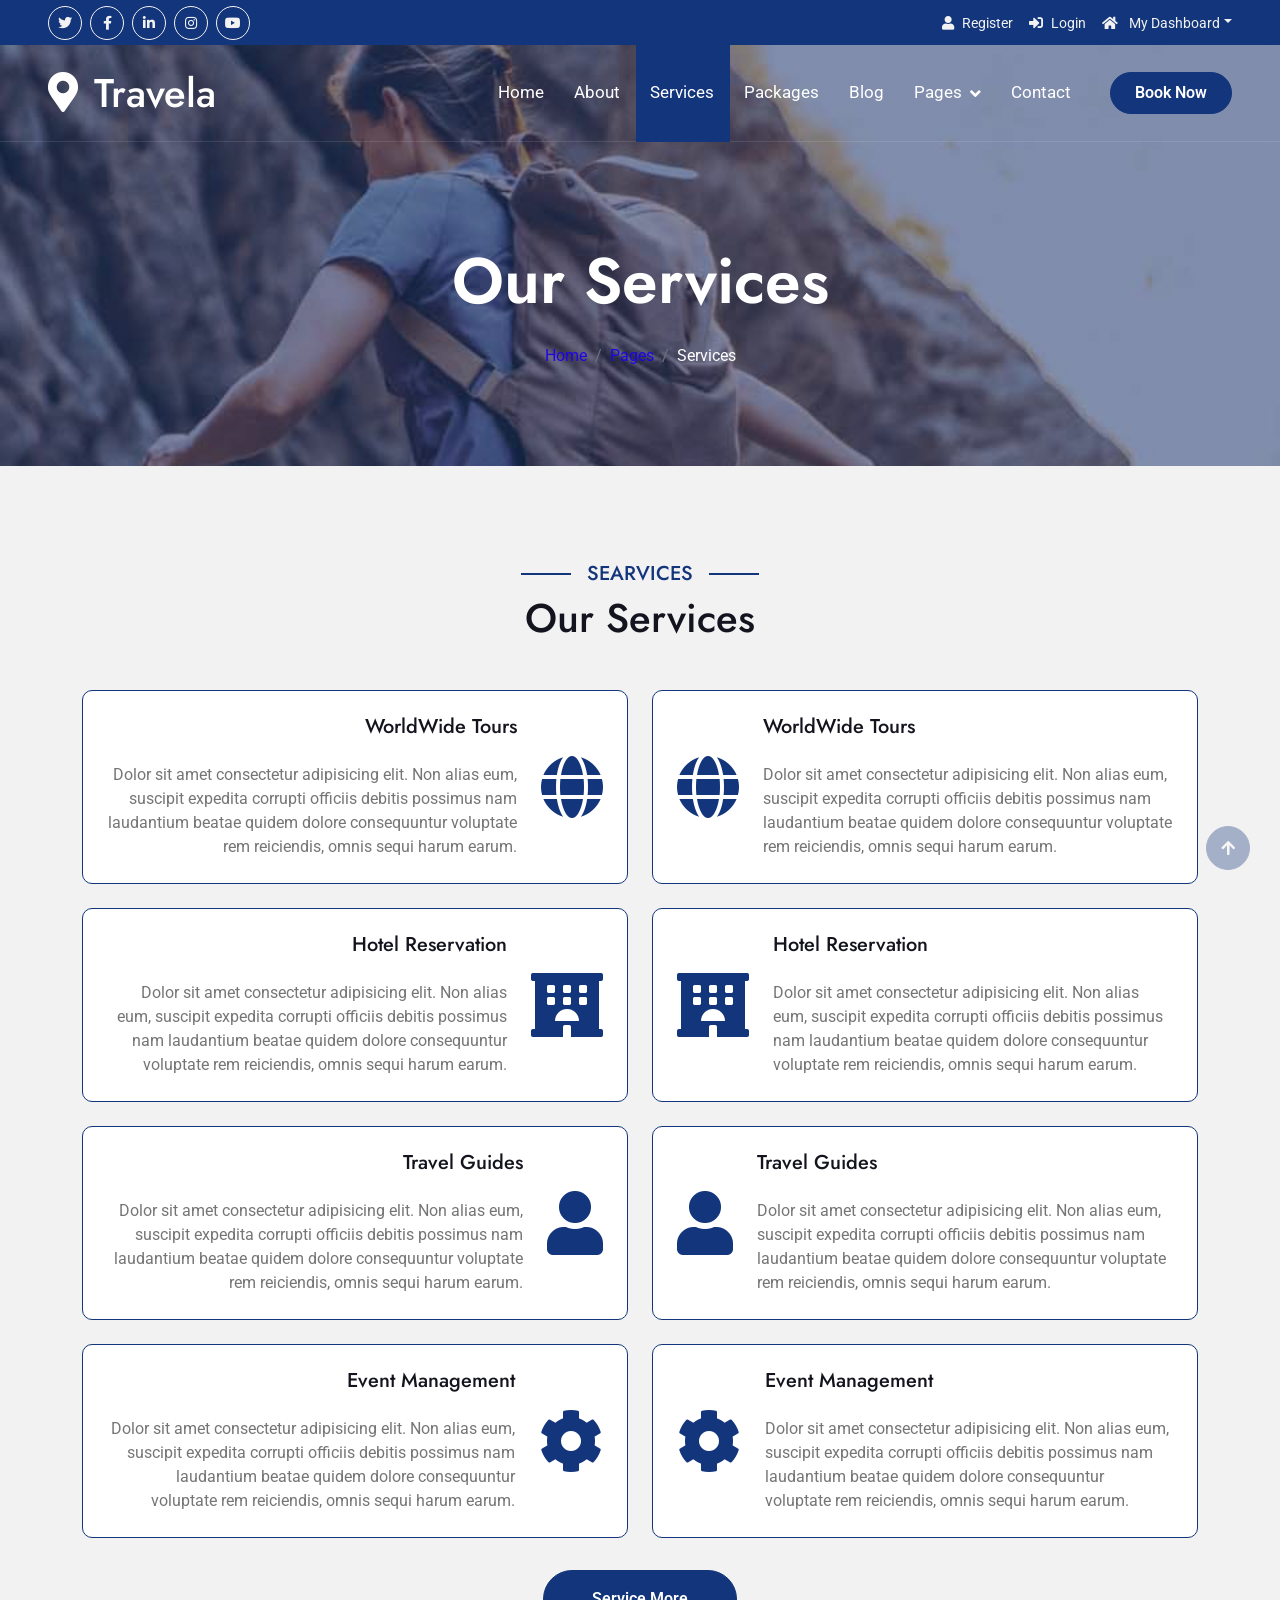
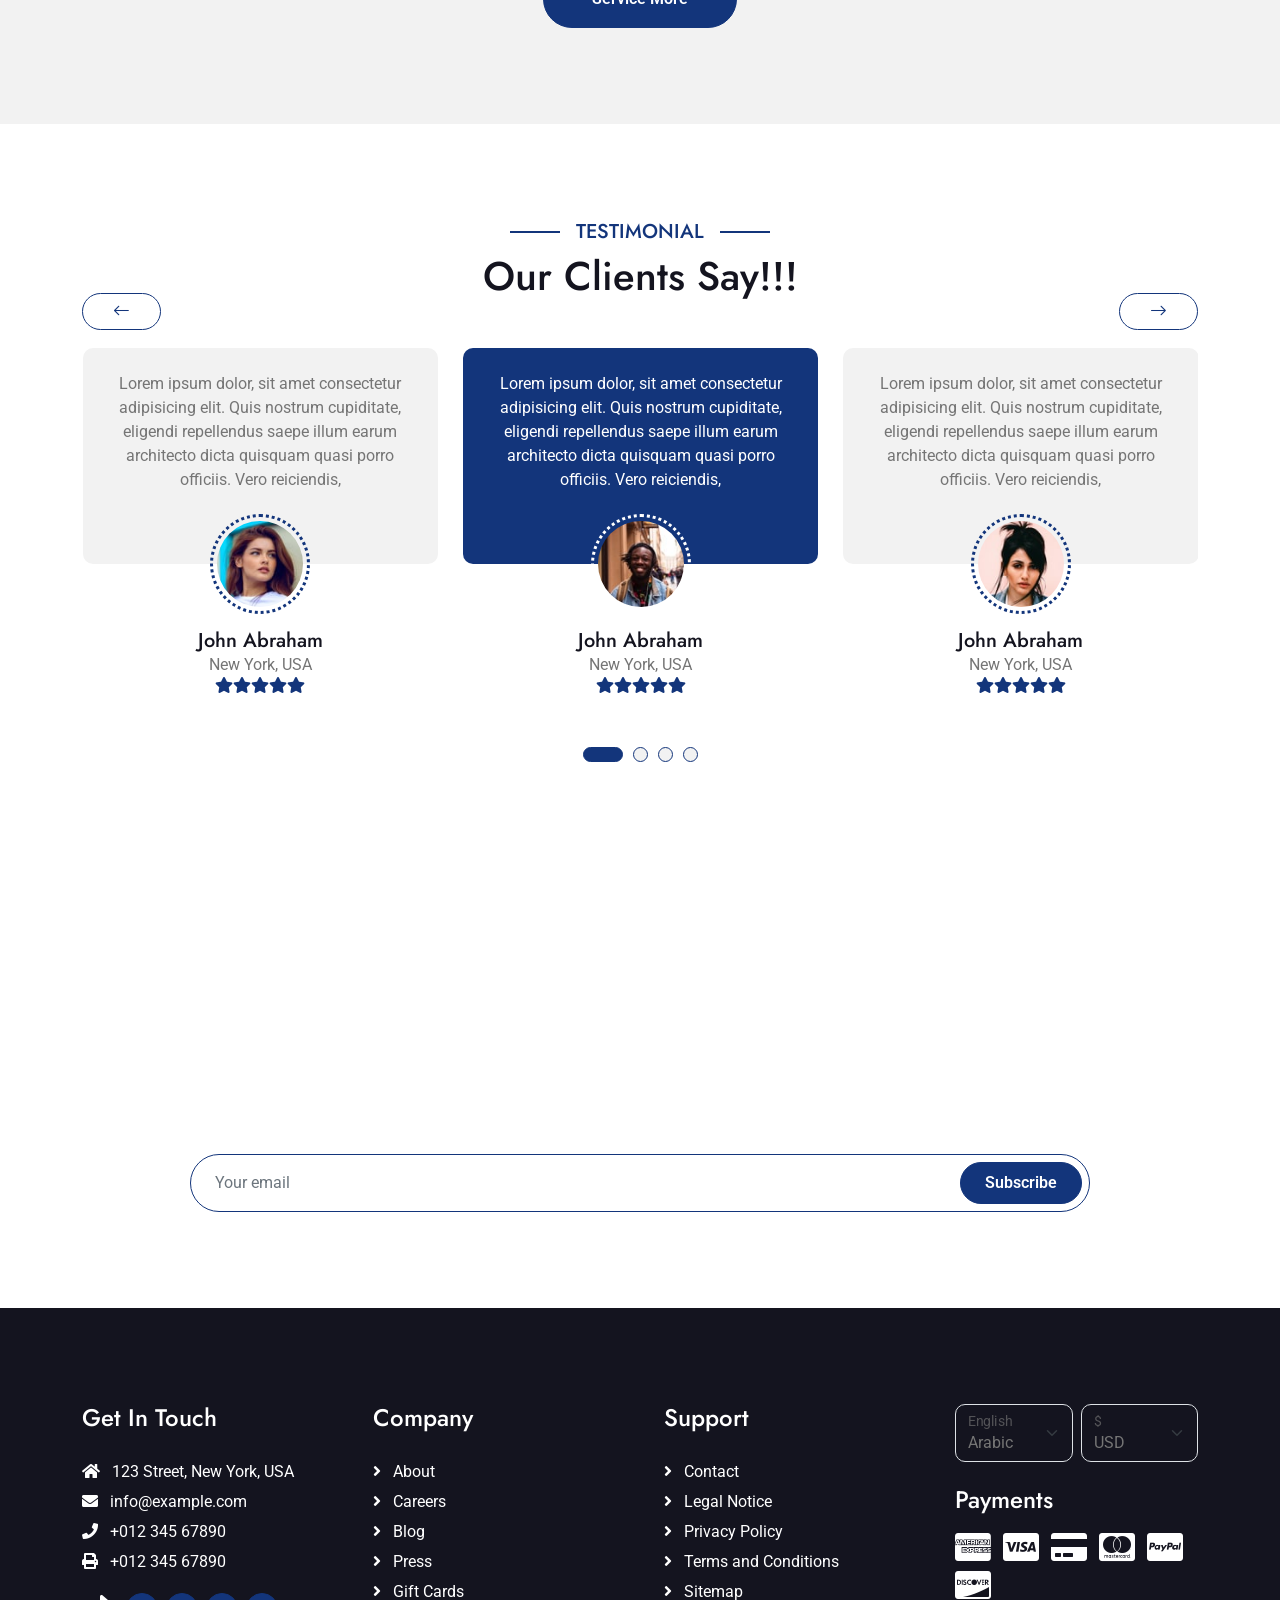
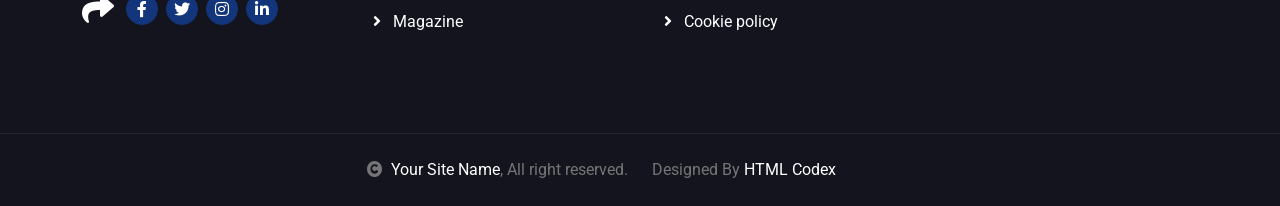
<file: services.html>
<!DOCTYPE html>
<html lang="en">

    <head>
        <meta charset="utf-8">
        <title>Travela - Tourism Website Template</title>
        <meta content="width=device-width, initial-scale=1.0" name="viewport">
        <meta content="" name="keywords">
        <meta content="" name="description">

        <!-- Google Web Fonts -->
        <link rel="preconnect" href="https://fonts.googleapis.com">
        <link rel="preconnect" href="https://fonts.gstatic.com" crossorigin>
        <link href="https://fonts.googleapis.com/css2?family=Jost:wght@500;600&family=Roboto&display=swap" rel="stylesheet"> 

        <!-- Icon Font Stylesheet -->
        <link rel="stylesheet" href="https://use.fontawesome.com/releases/v5.15.4/css/all.css"/>
        <link href="https://cdn.jsdelivr.net/npm/bootstrap-icons@1.4.1/font/bootstrap-icons.css" rel="stylesheet">

        <!-- Libraries Stylesheet -->
        <link href="lib/owlcarousel/assets/owl.carousel.min.css" rel="stylesheet">
        <link href="lib/lightbox/css/lightbox.min.css" rel="stylesheet">


        <!-- Customized Bootstrap Stylesheet -->
        <link href="css/bootstrap.min.css" rel="stylesheet">

        <!-- Template Stylesheet -->
        <link href="css/style.css" rel="stylesheet">
    </head>

    <body>

        <!-- Spinner Start -->
        <div id="spinner" class="show bg-white position-fixed translate-middle w-100 vh-100 top-50 start-50 d-flex align-items-center justify-content-center">
            <div class="spinner-border text-primary" style="width: 3rem; height: 3rem;" role="status">
                <span class="sr-only">Loading...</span>
            </div>
        </div>
        <!-- Spinner End -->

        <!-- Topbar Start -->
        <div class="container-fluid bg-primary px-5 d-none d-lg-block">
            <div class="row gx-0">
                <div class="col-lg-8 text-center text-lg-start mb-2 mb-lg-0">
                    <div class="d-inline-flex align-items-center" style="height: 45px;">
                        <a class="btn btn-sm btn-outline-light btn-sm-square rounded-circle me-2" href=""><i class="fab fa-twitter fw-normal"></i></a>
                        <a class="btn btn-sm btn-outline-light btn-sm-square rounded-circle me-2" href=""><i class="fab fa-facebook-f fw-normal"></i></a>
                        <a class="btn btn-sm btn-outline-light btn-sm-square rounded-circle me-2" href=""><i class="fab fa-linkedin-in fw-normal"></i></a>
                        <a class="btn btn-sm btn-outline-light btn-sm-square rounded-circle me-2" href=""><i class="fab fa-instagram fw-normal"></i></a>
                        <a class="btn btn-sm btn-outline-light btn-sm-square rounded-circle" href=""><i class="fab fa-youtube fw-normal"></i></a>
                    </div>
                </div>
                <div class="col-lg-4 text-center text-lg-end">
                    <div class="d-inline-flex align-items-center" style="height: 45px;">
                        <a href="#"><small class="me-3 text-light"><i class="fa fa-user me-2"></i>Register</small></a>
                        <a href="#"><small class="me-3 text-light"><i class="fa fa-sign-in-alt me-2"></i>Login</small></a>
                        <div class="dropdown">
                            <a href="#" class="dropdown-toggle text-light" data-bs-toggle="dropdown"><small><i class="fa fa-home me-2"></i> My Dashboard</small></a>
                            <div class="dropdown-menu rounded">
                                <a href="#" class="dropdown-item"><i class="fas fa-user-alt me-2"></i> My Profile</a>
                                <a href="#" class="dropdown-item"><i class="fas fa-comment-alt me-2"></i> Inbox</a>
                                <a href="#" class="dropdown-item"><i class="fas fa-bell me-2"></i> Notifications</a>
                                <a href="#" class="dropdown-item"><i class="fas fa-cog me-2"></i> Account Settings</a>
                                <a href="#" class="dropdown-item"><i class="fas fa-power-off me-2"></i> Log Out</a>
                            </div>
                        </div>
                    </div>
                </div>
            </div>
        </div>
        <!-- Topbar End -->

        <!-- Navbar & Hero Start -->
        <div class="container-fluid position-relative p-0">
            <nav class="navbar navbar-expand-lg navbar-light px-4 px-lg-5 py-3 py-lg-0">
                <a href="" class="navbar-brand p-0">
                    <h1 class="m-0"><i class="fa fa-map-marker-alt me-3"></i>Travela</h1>
                    <!-- <img src="img/logo.png" alt="Logo"> -->
                </a>
                <button class="navbar-toggler" type="button" data-bs-toggle="collapse" data-bs-target="#navbarCollapse">
                    <span class="fa fa-bars"></span>
                </button>
                <div class="collapse navbar-collapse" id="navbarCollapse">
                    <div class="navbar-nav ms-auto py-0">
                        <a href="index.html" class="nav-item nav-link">Home</a>
                        <a href="about.html" class="nav-item nav-link">About</a>
                        <a href="services.html" class="nav-item nav-link active">Services</a>
                        <a href="packages.html" class="nav-item nav-link">Packages</a>
                        <a href="blog.html" class="nav-item nav-link">Blog</a>
                        <div class="nav-item dropdown">
                            <a href="#" class="nav-link dropdown-toggle" data-bs-toggle="dropdown">Pages</a>
                            <div class="dropdown-menu m-0">
                                <a href="destination.html" class="dropdown-item">Destination</a>
                                <a href="tour.html" class="dropdown-item">Explore Tour</a>
                                <a href="booking.html" class="dropdown-item">Travel Booking</a>
                                <a href="gallery.html" class="dropdown-item">Our Gallery</a>
                                <a href="guides.html" class="dropdown-item">Travel Guides</a>
                                <a href="testimonial.html" class="dropdown-item">Testimonial</a>
                                <a href="404.html" class="dropdown-item">404 Page</a>
                            </div>
                        </div>
                        <a href="contact.html" class="nav-item nav-link">Contact</a>
                    </div>
                    <a href="" class="btn btn-primary rounded-pill py-2 px-4 ms-lg-4">Book Now</a>
                </div>
            </nav>
        </div>
        <!-- Navbar & Hero End -->

        <!-- Header Start -->
        <div class="container-fluid bg-breadcrumb">
            <div class="container text-center py-5" style="max-width: 900px;">
                <h3 class="text-white display-3 mb-4">Our Services</h1>
                <ol class="breadcrumb justify-content-center mb-0">
                    <li class="breadcrumb-item"><a href="index.html">Home</a></li>
                    <li class="breadcrumb-item"><a href="#">Pages</a></li>
                    <li class="breadcrumb-item active text-white">Services</li>
                </ol>    
            </div>
        </div>
        <!-- Header End -->

        <!-- Services Start -->
        <div class="container-fluid bg-light service py-5">
            <div class="container py-5">
                <div class="mx-auto text-center mb-5" style="max-width: 900px;">
                    <h5 class="section-title px-3">Searvices</h5>
                    <h1 class="mb-0">Our Services</h1>
                </div>
                <div class="row g-4">
                    <div class="col-lg-6">
                        <div class="row g-4">
                            <div class="col-12">
                                <div class="service-content-inner d-flex align-items-center bg-white border border-primary rounded p-4 pe-0">
                                    <div class="service-content text-end">
                                        <h5 class="mb-4">WorldWide Tours</h5>
                                        <p class="mb-0">Dolor sit amet consectetur adipisicing elit. Non alias eum, suscipit expedita corrupti officiis debitis possimus nam laudantium beatae quidem dolore consequuntur voluptate rem reiciendis, omnis sequi harum earum.
                                        </p>
                                    </div>
                                    <div class="service-icon p-4">
                                        <i class="fa fa-globe fa-4x text-primary"></i>
                                    </div>
                                </div>
                            </div>
                            <div class="col-12">
                                <div class="service-content-inner d-flex align-items-center  bg-white border border-primary rounded p-4 pe-0">
                                    <div class="service-content text-end">
                                        <h5 class="mb-4">Hotel Reservation</h5>
                                        <p class="mb-0">Dolor sit amet consectetur adipisicing elit. Non alias eum, suscipit expedita corrupti officiis debitis possimus nam laudantium beatae quidem dolore consequuntur voluptate rem reiciendis, omnis sequi harum earum.
                                        </p>
                                    </div>
                                    <div class="service-icon p-4">
                                        <i class="fa fa-hotel fa-4x text-primary"></i>
                                    </div>
                                </div>
                            </div>
                            <div class="col-12">
                                <div class="service-content-inner d-flex align-items-center bg-white border border-primary rounded p-4 pe-0">
                                    <div class="service-content text-end">
                                        <h5 class="mb-4">Travel Guides</h5>
                                        <p class="mb-0">Dolor sit amet consectetur adipisicing elit. Non alias eum, suscipit expedita corrupti officiis debitis possimus nam laudantium beatae quidem dolore consequuntur voluptate rem reiciendis, omnis sequi harum earum.
                                        </p>
                                    </div>
                                    <div class="service-icon p-4">
                                        <i class="fa fa-user fa-4x text-primary"></i>
                                    </div>
                                </div>
                            </div>
                            <div class="col-12">
                                <div class="service-content-inner d-flex align-items-center bg-white border border-primary rounded p-4 pe-0">
                                    <div class="service-content text-end">
                                        <h5 class="mb-4">Event Management</h5>
                                        <p class="mb-0">Dolor sit amet consectetur adipisicing elit. Non alias eum, suscipit expedita corrupti officiis debitis possimus nam laudantium beatae quidem dolore consequuntur voluptate rem reiciendis, omnis sequi harum earum.
                                        </p>
                                    </div>
                                    <div class="service-icon p-4">
                                        <i class="fa fa-cog fa-4x text-primary"></i>
                                    </div>
                                </div>
                            </div>
                        </div>
                    </div>
                    <div class="col-lg-6">
                        <div class="row g-4">
                            <div class="col-12">
                                <div class="service-content-inner d-flex align-items-center bg-white border border-primary rounded p-4 ps-0">
                                    <div class="service-icon p-4">
                                        <i class="fa fa-globe fa-4x text-primary"></i>
                                    </div>
                                    <div class="service-content">
                                        <h5 class="mb-4">WorldWide Tours</h5>
                                        <p class="mb-0">Dolor sit amet consectetur adipisicing elit. Non alias eum, suscipit expedita corrupti officiis debitis possimus nam laudantium beatae quidem dolore consequuntur voluptate rem reiciendis, omnis sequi harum earum.
                                        </p>
                                    </div>
                                </div>
                            </div>
                            <div class="col-12">
                                <div class="service-content-inner d-flex align-items-center bg-white border border-primary rounded p-4 ps-0">
                                    <div class="service-icon p-4">
                                        <i class="fa fa-hotel fa-4x text-primary"></i>
                                    </div>
                                    <div class="service-content">
                                        <h5 class="mb-4">Hotel Reservation</h5>
                                        <p class="mb-0">Dolor sit amet consectetur adipisicing elit. Non alias eum, suscipit expedita corrupti officiis debitis possimus nam laudantium beatae quidem dolore consequuntur voluptate rem reiciendis, omnis sequi harum earum.
                                        </p>
                                    </div>
                                </div>
                            </div>
                            <div class="col-12">
                                <div class="service-content-inner d-flex align-items-center bg-white border border-primary rounded p-4 ps-0">
                                    <div class="service-icon p-4">
                                        <i class="fa fa-user fa-4x text-primary"></i>
                                    </div>
                                    <div class="service-content">
                                        <h5 class="mb-4">Travel Guides</h5>
                                        <p class="mb-0">Dolor sit amet consectetur adipisicing elit. Non alias eum, suscipit expedita corrupti officiis debitis possimus nam laudantium beatae quidem dolore consequuntur voluptate rem reiciendis, omnis sequi harum earum.
                                        </p>
                                    </div>
                                </div>
                            </div>
                            <div class="col-12">
                                <div class="service-content-inner d-flex align-items-center bg-white border border-primary rounded p-4 ps-0">
                                    <div class="service-icon p-4">
                                        <i class="fa fa-cog fa-4x text-primary"></i>
                                    </div>
                                    <div class="service-content">
                                        <h5 class="mb-4">Event Management</h5>
                                        <p class="mb-0">Dolor sit amet consectetur adipisicing elit. Non alias eum, suscipit expedita corrupti officiis debitis possimus nam laudantium beatae quidem dolore consequuntur voluptate rem reiciendis, omnis sequi harum earum.
                                        </p>
                                    </div>
                                </div>
                            </div>
                        </div>
                    </div>
                    <div class="col-12">
                        <div class="text-center">
                            <a class="btn btn-primary rounded-pill py-3 px-5 mt-2" href="">Service More</a>
                        </div>
                    </div>
                </div>
            </div>
        </div>
        <!-- Services End -->

        <!-- Testimonial Start -->
        <div class="container-fluid testimonial py-5">
            <div class="container py-5">
                <div class="mx-auto text-center mb-5" style="max-width: 900px;">
                    <h5 class="section-title px-3">Testimonial</h5>
                    <h1 class="mb-0">Our Clients Say!!!</h1>
                </div>
                <div class="testimonial-carousel owl-carousel">
                    <div class="testimonial-item text-center rounded pb-4">
                        <div class="testimonial-comment bg-light rounded p-4">
                            <p class="text-center mb-5">Lorem ipsum dolor, sit amet consectetur adipisicing elit. Quis nostrum cupiditate, eligendi repellendus saepe illum earum architecto dicta quisquam quasi porro officiis. Vero reiciendis,
                            </p>
                        </div>
                        <div class="testimonial-img p-1">
                            <img src="img/testimonial-1.jpg" class="img-fluid rounded-circle" alt="Image">
                        </div>
                        <div style="margin-top: -35px;">
                            <h5 class="mb-0">John Abraham</h5>
                            <p class="mb-0">New York, USA</p>
                            <div class="d-flex justify-content-center">
                                <i class="fas fa-star text-primary"></i>
                                <i class="fas fa-star text-primary"></i>
                                <i class="fas fa-star text-primary"></i>
                                <i class="fas fa-star text-primary"></i>
                                <i class="fas fa-star text-primary"></i>
                            </div>
                        </div>
                    </div>
                    <div class="testimonial-item text-center rounded pb-4">
                        <div class="testimonial-comment bg-light rounded p-4">
                            <p class="text-center mb-5">Lorem ipsum dolor, sit amet consectetur adipisicing elit. Quis nostrum cupiditate, eligendi repellendus saepe illum earum architecto dicta quisquam quasi porro officiis. Vero reiciendis,
                            </p>
                        </div>
                        <div class="testimonial-img p-1">
                            <img src="img/testimonial-2.jpg" class="img-fluid rounded-circle" alt="Image">
                        </div>
                        <div style="margin-top: -35px;">
                            <h5 class="mb-0">John Abraham</h5>
                            <p class="mb-0">New York, USA</p>
                            <div class="d-flex justify-content-center">
                                <i class="fas fa-star text-primary"></i>
                                <i class="fas fa-star text-primary"></i>
                                <i class="fas fa-star text-primary"></i>
                                <i class="fas fa-star text-primary"></i>
                                <i class="fas fa-star text-primary"></i>
                            </div>
                        </div>
                    </div>
                    <div class="testimonial-item text-center rounded pb-4">
                        <div class="testimonial-comment bg-light rounded p-4">
                            <p class="text-center mb-5">Lorem ipsum dolor, sit amet consectetur adipisicing elit. Quis nostrum cupiditate, eligendi repellendus saepe illum earum architecto dicta quisquam quasi porro officiis. Vero reiciendis,
                            </p>
                        </div>
                        <div class="testimonial-img p-1">
                            <img src="img/testimonial-3.jpg" class="img-fluid rounded-circle" alt="Image">
                        </div>
                        <div style="margin-top: -35px;">
                            <h5 class="mb-0">John Abraham</h5>
                            <p class="mb-0">New York, USA</p>
                            <div class="d-flex justify-content-center">
                                <i class="fas fa-star text-primary"></i>
                                <i class="fas fa-star text-primary"></i>
                                <i class="fas fa-star text-primary"></i>
                                <i class="fas fa-star text-primary"></i>
                                <i class="fas fa-star text-primary"></i>
                            </div>
                        </div>
                    </div>
                    <div class="testimonial-item text-center rounded pb-4">
                        <div class="testimonial-comment bg-light rounded p-4">
                            <p class="text-center mb-5">Lorem ipsum dolor, sit amet consectetur adipisicing elit. Quis nostrum cupiditate, eligendi repellendus saepe illum earum architecto dicta quisquam quasi porro officiis. Vero reiciendis,
                            </p>
                        </div>
                        <div class="testimonial-img p-1">
                            <img src="img/testimonial-4.jpg" class="img-fluid rounded-circle" alt="Image">
                        </div>
                        <div style="margin-top: -35px;">
                            <h5 class="mb-0">John Abraham</h5>
                            <p class="mb-0">New York, USA</p>
                            <div class="d-flex justify-content-center">
                                <i class="fas fa-star text-primary"></i>
                                <i class="fas fa-star text-primary"></i>
                                <i class="fas fa-star text-primary"></i>
                                <i class="fas fa-star text-primary"></i>
                                <i class="fas fa-star text-primary"></i>
                            </div>
                        </div>
                    </div>
                </div>
            </div>
        </div>
        <!-- Testimonial End -->

        <!-- Subscribe Start -->
        <div class="container-fluid subscribe py-5">
            <div class="container text-center py-5">
                <div class="mx-auto text-center" style="max-width: 900px;">
                    <h5 class="subscribe-title px-3">Subscribe</h5>
                    <h1 class="text-white mb-4">Our Newsletter</h1>
                    <p class="text-white mb-5">Lorem ipsum dolor sit amet consectetur adipisicing elit. Laborum tempore nam, architecto doloremque velit explicabo? Voluptate sunt eveniet fuga eligendi! Expedita laudantium fugiat corrupti eum cum repellat a laborum quasi.
                    </p>
                    <div class="position-relative mx-auto">
                        <input class="form-control border-primary rounded-pill w-100 py-3 ps-4 pe-5" type="text" placeholder="Your email">
                        <button type="button" class="btn btn-primary rounded-pill position-absolute top-0 end-0 py-2 px-4 mt-2 me-2">Subscribe</button>
                    </div>
                </div>
            </div>
        </div>
        <!-- Subscribe End -->

        <!-- Footer Start -->
        <div class="container-fluid footer py-5">
            <div class="container py-5">
                <div class="row g-5">
                    <div class="col-md-6 col-lg-6 col-xl-3">
                        <div class="footer-item d-flex flex-column">
                            <h4 class="mb-4 text-white">Get In Touch</h4>
                            <a href=""><i class="fas fa-home me-2"></i> 123 Street, New York, USA</a>
                            <a href=""><i class="fas fa-envelope me-2"></i> info@example.com</a>
                            <a href=""><i class="fas fa-phone me-2"></i> +012 345 67890</a>
                            <a href="" class="mb-3"><i class="fas fa-print me-2"></i> +012 345 67890</a>
                            <div class="d-flex align-items-center">
                                <i class="fas fa-share fa-2x text-white me-2"></i>
                                <a class="btn-square btn btn-primary rounded-circle mx-1" href=""><i class="fab fa-facebook-f"></i></a>
                                <a class="btn-square btn btn-primary rounded-circle mx-1" href=""><i class="fab fa-twitter"></i></a>
                                <a class="btn-square btn btn-primary rounded-circle mx-1" href=""><i class="fab fa-instagram"></i></a>
                                <a class="btn-square btn btn-primary rounded-circle mx-1" href=""><i class="fab fa-linkedin-in"></i></a>
                            </div>
                        </div>
                    </div>
                    <div class="col-md-6 col-lg-6 col-xl-3">
                        <div class="footer-item d-flex flex-column">
                            <h4 class="mb-4 text-white">Company</h4>
                            <a href=""><i class="fas fa-angle-right me-2"></i> About</a>
                            <a href=""><i class="fas fa-angle-right me-2"></i> Careers</a>
                            <a href=""><i class="fas fa-angle-right me-2"></i> Blog</a>
                            <a href=""><i class="fas fa-angle-right me-2"></i> Press</a>
                            <a href=""><i class="fas fa-angle-right me-2"></i> Gift Cards</a>
                            <a href=""><i class="fas fa-angle-right me-2"></i> Magazine</a>
                        </div>
                    </div>
                    <div class="col-md-6 col-lg-6 col-xl-3">
                        <div class="footer-item d-flex flex-column">
                            <h4 class="mb-4 text-white">Support</h4>
                            <a href=""><i class="fas fa-angle-right me-2"></i> Contact</a>
                            <a href=""><i class="fas fa-angle-right me-2"></i> Legal Notice</a>
                            <a href=""><i class="fas fa-angle-right me-2"></i> Privacy Policy</a>
                            <a href=""><i class="fas fa-angle-right me-2"></i> Terms and Conditions</a>
                            <a href=""><i class="fas fa-angle-right me-2"></i> Sitemap</a>
                            <a href=""><i class="fas fa-angle-right me-2"></i> Cookie policy</a>
                        </div>
                    </div>
                    <div class="col-md-6 col-lg-6 col-xl-3">
                        <div class="footer-item">
                            <div class="row gy-3 gx-2 mb-4">
                                <div class="col-xl-6">
                                    <form>
                                        <div class="form-floating">
                                            <select class="form-select bg-dark border" id="select1">
                                                <option value="1">Arabic</option>
                                                <option value="2">German</option>
                                                <option value="3">Greek</option>
                                                <option value="3">New York</option>
                                            </select>
                                            <label for="select1">English</label>
                                        </div>
                                    </form>
                                </div>
                                <div class="col-xl-6">
                                    <form>
                                        <div class="form-floating">
                                            <select class="form-select bg-dark border" id="select1">
                                                <option value="1">USD</option>
                                                <option value="2">EUR</option>
                                                <option value="3">INR</option>
                                                <option value="3">GBP</option>
                                            </select>
                                            <label for="select1">$</label>
                                        </div>
                                    </form>
                                </div>
                            </div>
                            <h4 class="text-white mb-3">Payments</h4>
                            <div class="footer-bank-card">
                                <a href="#" class="text-white me-2"><i class="fab fa-cc-amex fa-2x"></i></a>
                                <a href="#" class="text-white me-2"><i class="fab fa-cc-visa fa-2x"></i></a>
                                <a href="#" class="text-white me-2"><i class="fas fa-credit-card fa-2x"></i></a>
                                <a href="#" class="text-white me-2"><i class="fab fa-cc-mastercard fa-2x"></i></a>
                                <a href="#" class="text-white me-2"><i class="fab fa-cc-paypal fa-2x"></i></a>
                                <a href="#" class="text-white"><i class="fab fa-cc-discover fa-2x"></i></a>
                            </div>
                        </div>
                    </div>
                </div>
            </div>
        </div>
        <!-- Footer End -->
        
        <!-- Copyright Start -->
        <div class="container-fluid copyright text-body py-4">
            <div class="container">
                <div class="row g-4 align-items-center">
                    <div class="col-md-6 text-center text-md-end mb-md-0">
                        <i class="fas fa-copyright me-2"></i><a class="text-white" href="#">Your Site Name</a>, All right reserved.
                    </div>
                    <div class="col-md-6 text-center text-md-start">
                        <!--/*** This template is free as long as you keep the below author’s credit link/attribution link/backlink. ***/-->
                        <!--/*** If you'd like to use the template without the below author’s credit link/attribution link/backlink, ***/-->
                        <!--/*** you can purchase the Credit Removal License from "https://htmlcodex.com/credit-removal". ***/-->
                        Designed By <a class="text-white" href="https://htmlcodex.com">HTML Codex</a>
                    </div>
                </div>
            </div>
        </div>
        <!-- Copyright End -->

        <!-- Back to Top -->
        <a href="#" class="btn btn-primary btn-primary-outline-0 btn-md-square back-to-top"><i class="fa fa-arrow-up"></i></a>   

        
        <!-- JavaScript Libraries -->
        <script src="https://ajax.googleapis.com/ajax/libs/jquery/3.6.4/jquery.min.js"></script>
        <script src="https://cdn.jsdelivr.net/npm/bootstrap@5.0.0/dist/js/bootstrap.bundle.min.js"></script>
        <script src="lib/easing/easing.min.js"></script>
        <script src="lib/waypoints/waypoints.min.js"></script>
        <script src="lib/owlcarousel/owl.carousel.min.js"></script>
        <script src="lib/lightbox/js/lightbox.min.js"></script>
        

        <!-- Template Javascript -->
        <script src="js/main.js"></script>
    </body>

</html>
</file>
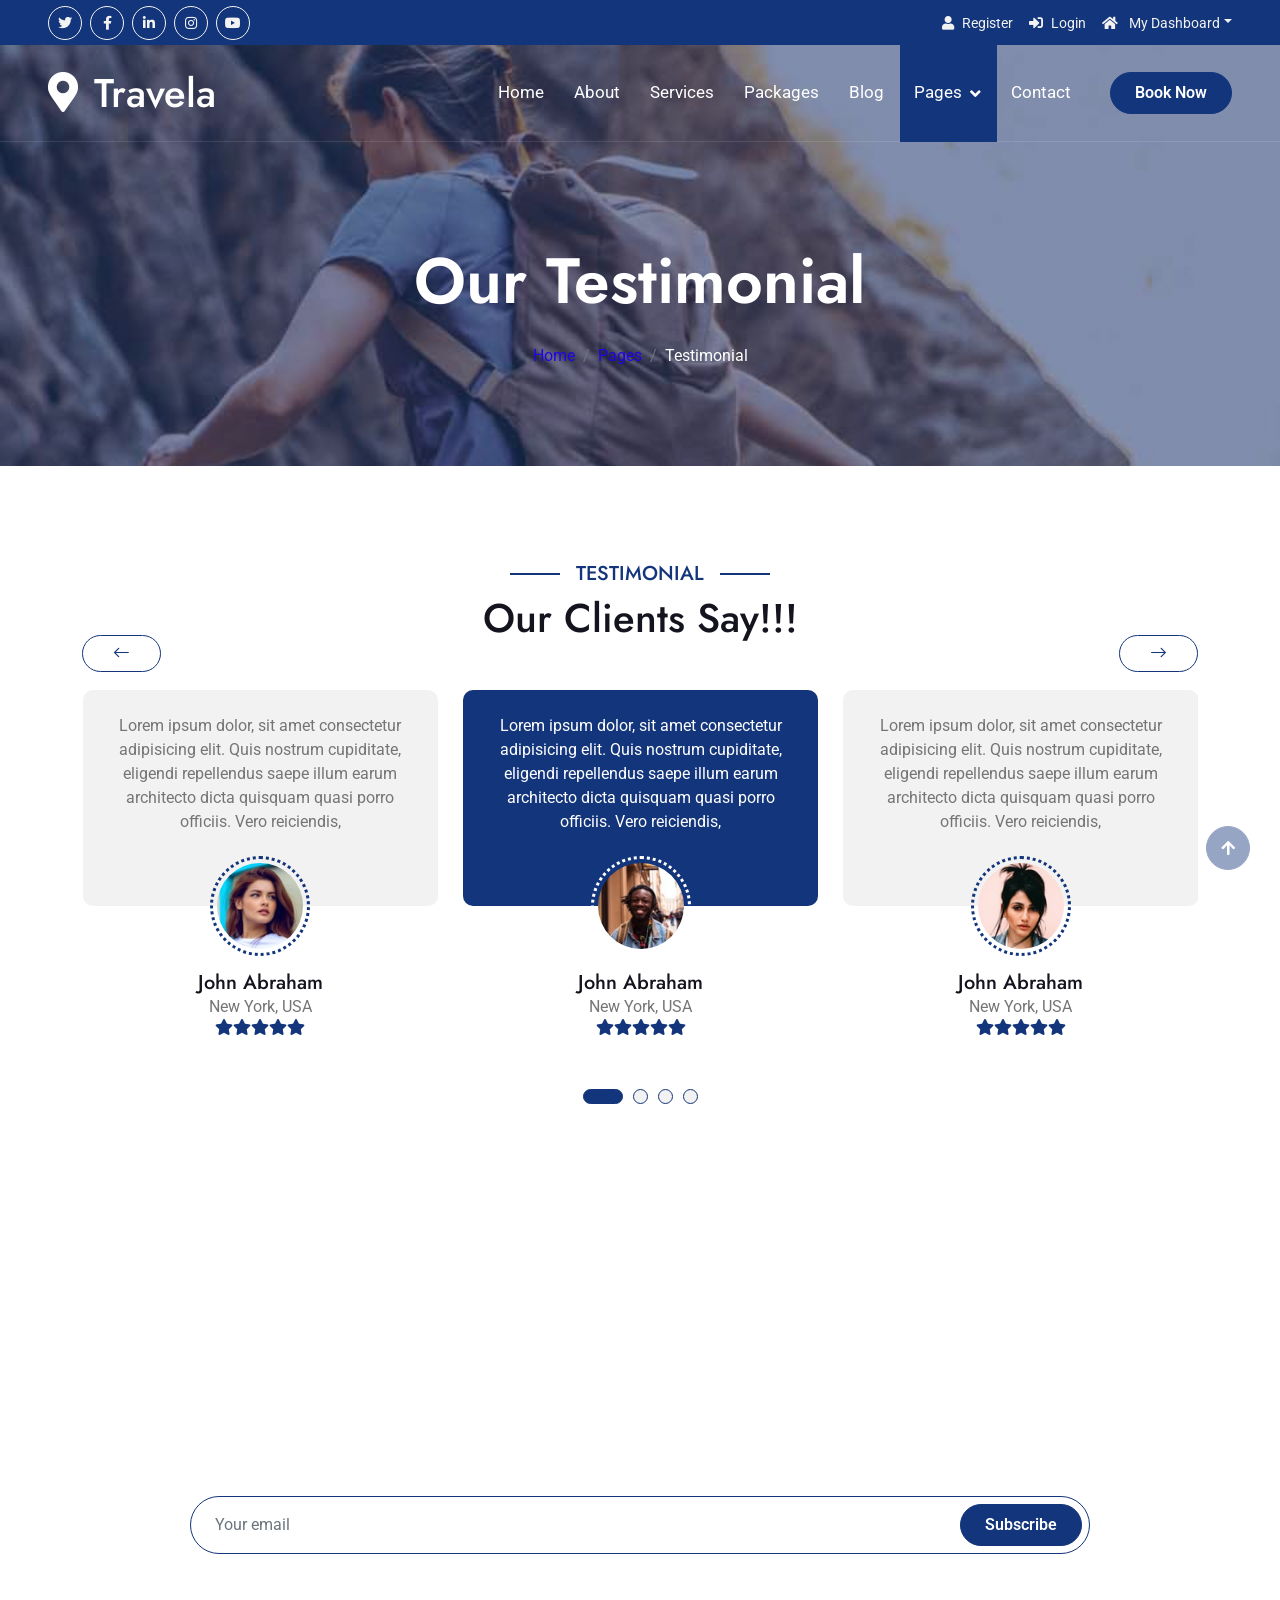
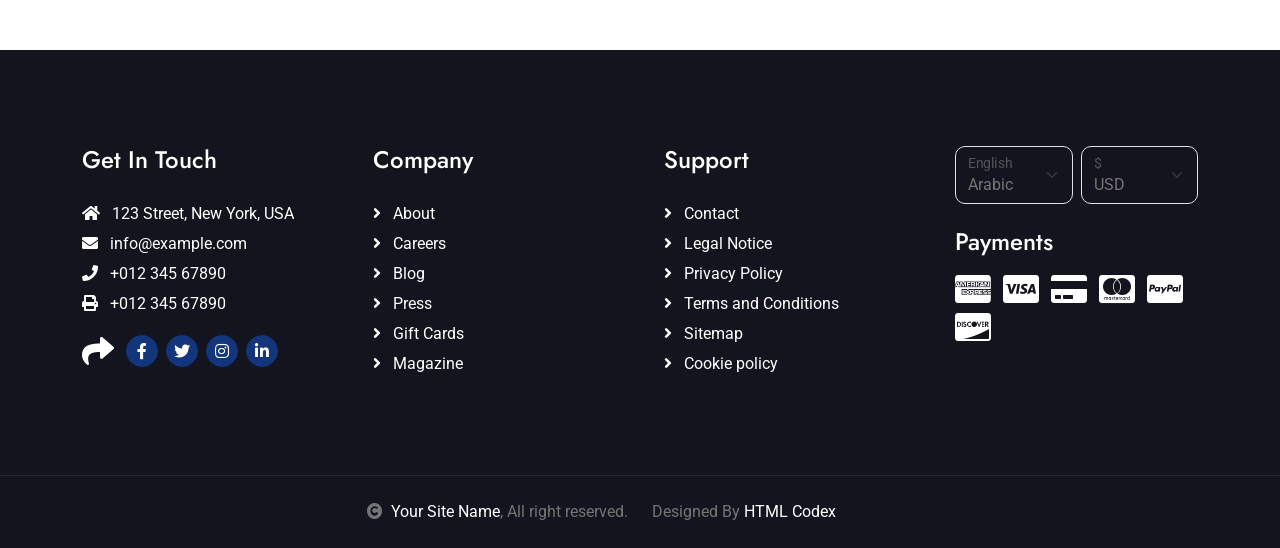
<file: testimonial.html>
<!DOCTYPE html>
<html lang="en">

    <head>
        <meta charset="utf-8">
        <title>Travela - Tourism Website Template</title>
        <meta content="width=device-width, initial-scale=1.0" name="viewport">
        <meta content="" name="keywords">
        <meta content="" name="description">

        <!-- Google Web Fonts -->
        <link rel="preconnect" href="https://fonts.googleapis.com">
        <link rel="preconnect" href="https://fonts.gstatic.com" crossorigin>
        <link href="https://fonts.googleapis.com/css2?family=Jost:wght@500;600&family=Roboto&display=swap" rel="stylesheet"> 

        <!-- Icon Font Stylesheet -->
        <link rel="stylesheet" href="https://use.fontawesome.com/releases/v5.15.4/css/all.css"/>
        <link href="https://cdn.jsdelivr.net/npm/bootstrap-icons@1.4.1/font/bootstrap-icons.css" rel="stylesheet">

        <!-- Libraries Stylesheet -->
        <link href="lib/owlcarousel/assets/owl.carousel.min.css" rel="stylesheet">
        <link href="lib/lightbox/css/lightbox.min.css" rel="stylesheet">


        <!-- Customized Bootstrap Stylesheet -->
        <link href="css/bootstrap.min.css" rel="stylesheet">

        <!-- Template Stylesheet -->
        <link href="css/style.css" rel="stylesheet">
    </head>

    <body>

        <!-- Spinner Start -->
        <div id="spinner" class="show bg-white position-fixed translate-middle w-100 vh-100 top-50 start-50 d-flex align-items-center justify-content-center">
            <div class="spinner-border text-primary" style="width: 3rem; height: 3rem;" role="status">
                <span class="sr-only">Loading...</span>
            </div>
        </div>
        <!-- Spinner End -->

        <!-- Topbar Start -->
        <div class="container-fluid bg-primary px-5 d-none d-lg-block">
            <div class="row gx-0">
                <div class="col-lg-8 text-center text-lg-start mb-2 mb-lg-0">
                    <div class="d-inline-flex align-items-center" style="height: 45px;">
                        <a class="btn btn-sm btn-outline-light btn-sm-square rounded-circle me-2" href=""><i class="fab fa-twitter fw-normal"></i></a>
                        <a class="btn btn-sm btn-outline-light btn-sm-square rounded-circle me-2" href=""><i class="fab fa-facebook-f fw-normal"></i></a>
                        <a class="btn btn-sm btn-outline-light btn-sm-square rounded-circle me-2" href=""><i class="fab fa-linkedin-in fw-normal"></i></a>
                        <a class="btn btn-sm btn-outline-light btn-sm-square rounded-circle me-2" href=""><i class="fab fa-instagram fw-normal"></i></a>
                        <a class="btn btn-sm btn-outline-light btn-sm-square rounded-circle" href=""><i class="fab fa-youtube fw-normal"></i></a>
                    </div>
                </div>
                <div class="col-lg-4 text-center text-lg-end">
                    <div class="d-inline-flex align-items-center" style="height: 45px;">
                        <a href="#"><small class="me-3 text-light"><i class="fa fa-user me-2"></i>Register</small></a>
                        <a href="#"><small class="me-3 text-light"><i class="fa fa-sign-in-alt me-2"></i>Login</small></a>
                        <div class="dropdown">
                            <a href="#" class="dropdown-toggle text-light" data-bs-toggle="dropdown"><small><i class="fa fa-home me-2"></i> My Dashboard</small></a>
                            <div class="dropdown-menu rounded">
                                <a href="#" class="dropdown-item"><i class="fas fa-user-alt me-2"></i> My Profile</a>
                                <a href="#" class="dropdown-item"><i class="fas fa-comment-alt me-2"></i> Inbox</a>
                                <a href="#" class="dropdown-item"><i class="fas fa-bell me-2"></i> Notifications</a>
                                <a href="#" class="dropdown-item"><i class="fas fa-cog me-2"></i> Account Settings</a>
                                <a href="#" class="dropdown-item"><i class="fas fa-power-off me-2"></i> Log Out</a>
                            </div>
                        </div>
                    </div>
                </div>
            </div>
        </div>
        <!-- Topbar End -->

        <!-- Navbar & Hero Start -->
        <div class="container-fluid position-relative p-0">
            <nav class="navbar navbar-expand-lg navbar-light px-4 px-lg-5 py-3 py-lg-0">
                <a href="" class="navbar-brand p-0">
                    <h1 class="m-0"><i class="fa fa-map-marker-alt me-3"></i>Travela</h1>
                    <!-- <img src="img/logo.png" alt="Logo"> -->
                </a>
                <button class="navbar-toggler" type="button" data-bs-toggle="collapse" data-bs-target="#navbarCollapse">
                    <span class="fa fa-bars"></span>
                </button>
                <div class="collapse navbar-collapse" id="navbarCollapse">
                    <div class="navbar-nav ms-auto py-0">
                        <a href="index.html" class="nav-item nav-link">Home</a>
                        <a href="about.html" class="nav-item nav-link">About</a>
                        <a href="services.html" class="nav-item nav-link">Services</a>
                        <a href="packages.html" class="nav-item nav-link">Packages</a>
                        <a href="blog.html" class="nav-item nav-link">Blog</a>
                        <div class="nav-item dropdown">
                            <a href="#" class="nav-link dropdown-toggle active" data-bs-toggle="dropdown">Pages</a>
                            <div class="dropdown-menu m-0">
                                <a href="destination.html" class="dropdown-item">Destination</a>
                                <a href="tour.html" class="dropdown-item">Explore Tour</a>
                                <a href="booking.html" class="dropdown-item">Travel Booking</a>
                                <a href="gallery.html" class="dropdown-item">Our Gallery</a>
                                <a href="guides.html" class="dropdown-item">Travel Guides</a>
                                <a href="testimonial.html" class="dropdown-item active">Testimonial</a>
                                <a href="404.html" class="dropdown-item">404 Page</a>
                            </div>
                        </div>
                        <a href="contact.html" class="nav-item nav-link">Contact</a>
                    </div>
                    <a href="" class="btn btn-primary rounded-pill py-2 px-4 ms-lg-4">Book Now</a>
                </div>
            </nav>
        </div>
        <!-- Navbar & Hero End -->

        <!-- Header Start -->
        <div class="container-fluid bg-breadcrumb">
            <div class="container text-center py-5" style="max-width: 900px;">
                <h3 class="text-white display-3 mb-4">Our Testimonial</h1>
                <ol class="breadcrumb justify-content-center mb-0">
                    <li class="breadcrumb-item"><a href="index.html">Home</a></li>
                    <li class="breadcrumb-item"><a href="#">Pages</a></li>
                    <li class="breadcrumb-item active text-white">Testimonial</li>
                </ol>    
            </div>
        </div>
        <!-- Header End -->

        <!-- Testimonial Start -->
        <div class="container-fluid testimonial py-5">
            <div class="container py-5">
                <div class="mx-auto text-center mb-5" style="max-width: 900px;">
                    <h5 class="section-title px-3">Testimonial</h5>
                    <h1 class="mb-0">Our Clients Say!!!</h1>
                </div>
                <div class="testimonial-carousel owl-carousel">
                    <div class="testimonial-item text-center rounded pb-4">
                        <div class="testimonial-comment bg-light rounded p-4">
                            <p class="text-center mb-5">Lorem ipsum dolor, sit amet consectetur adipisicing elit. Quis nostrum cupiditate, eligendi repellendus saepe illum earum architecto dicta quisquam quasi porro officiis. Vero reiciendis,
                            </p>
                        </div>
                        <div class="testimonial-img p-1">
                            <img src="img/testimonial-1.jpg" class="img-fluid rounded-circle" alt="Image">
                        </div>
                        <div style="margin-top: -35px;">
                            <h5 class="mb-0">John Abraham</h5>
                            <p class="mb-0">New York, USA</p>
                            <div class="d-flex justify-content-center">
                                <i class="fas fa-star text-primary"></i>
                                <i class="fas fa-star text-primary"></i>
                                <i class="fas fa-star text-primary"></i>
                                <i class="fas fa-star text-primary"></i>
                                <i class="fas fa-star text-primary"></i>
                            </div>
                        </div>
                    </div>
                    <div class="testimonial-item text-center rounded pb-4">
                        <div class="testimonial-comment bg-light rounded p-4">
                            <p class="text-center mb-5">Lorem ipsum dolor, sit amet consectetur adipisicing elit. Quis nostrum cupiditate, eligendi repellendus saepe illum earum architecto dicta quisquam quasi porro officiis. Vero reiciendis,
                            </p>
                        </div>
                        <div class="testimonial-img p-1">
                            <img src="img/testimonial-2.jpg" class="img-fluid rounded-circle" alt="Image">
                        </div>
                        <div style="margin-top: -35px;">
                            <h5 class="mb-0">John Abraham</h5>
                            <p class="mb-0">New York, USA</p>
                            <div class="d-flex justify-content-center">
                                <i class="fas fa-star text-primary"></i>
                                <i class="fas fa-star text-primary"></i>
                                <i class="fas fa-star text-primary"></i>
                                <i class="fas fa-star text-primary"></i>
                                <i class="fas fa-star text-primary"></i>
                            </div>
                        </div>
                    </div>
                    <div class="testimonial-item text-center rounded pb-4">
                        <div class="testimonial-comment bg-light rounded p-4">
                            <p class="text-center mb-5">Lorem ipsum dolor, sit amet consectetur adipisicing elit. Quis nostrum cupiditate, eligendi repellendus saepe illum earum architecto dicta quisquam quasi porro officiis. Vero reiciendis,
                            </p>
                        </div>
                        <div class="testimonial-img p-1">
                            <img src="img/testimonial-3.jpg" class="img-fluid rounded-circle" alt="Image">
                        </div>
                        <div style="margin-top: -35px;">
                            <h5 class="mb-0">John Abraham</h5>
                            <p class="mb-0">New York, USA</p>
                            <div class="d-flex justify-content-center">
                                <i class="fas fa-star text-primary"></i>
                                <i class="fas fa-star text-primary"></i>
                                <i class="fas fa-star text-primary"></i>
                                <i class="fas fa-star text-primary"></i>
                                <i class="fas fa-star text-primary"></i>
                            </div>
                        </div>
                    </div>
                    <div class="testimonial-item text-center rounded pb-4">
                        <div class="testimonial-comment bg-light rounded p-4">
                            <p class="text-center mb-5">Lorem ipsum dolor, sit amet consectetur adipisicing elit. Quis nostrum cupiditate, eligendi repellendus saepe illum earum architecto dicta quisquam quasi porro officiis. Vero reiciendis,
                            </p>
                        </div>
                        <div class="testimonial-img p-1">
                            <img src="img/testimonial-4.jpg" class="img-fluid rounded-circle" alt="Image">
                        </div>
                        <div style="margin-top: -35px;">
                            <h5 class="mb-0">John Abraham</h5>
                            <p class="mb-0">New York, USA</p>
                            <div class="d-flex justify-content-center">
                                <i class="fas fa-star text-primary"></i>
                                <i class="fas fa-star text-primary"></i>
                                <i class="fas fa-star text-primary"></i>
                                <i class="fas fa-star text-primary"></i>
                                <i class="fas fa-star text-primary"></i>
                            </div>
                        </div>
                    </div>
                </div>
            </div>
        </div>
        <!-- Testimonial End -->

        <!-- Subscribe Start -->
        <div class="container-fluid subscribe py-5">
            <div class="container text-center py-5">
                <div class="mx-auto text-center" style="max-width: 900px;">
                    <h5 class="subscribe-title px-3">Subscribe</h5>
                    <h1 class="text-white mb-4">Our Newsletter</h1>
                    <p class="text-white mb-5">Lorem ipsum dolor sit amet consectetur adipisicing elit. Laborum tempore nam, architecto doloremque velit explicabo? Voluptate sunt eveniet fuga eligendi! Expedita laudantium fugiat corrupti eum cum repellat a laborum quasi.
                    </p>
                    <div class="position-relative mx-auto">
                        <input class="form-control border-primary rounded-pill w-100 py-3 ps-4 pe-5" type="text" placeholder="Your email">
                        <button type="button" class="btn btn-primary rounded-pill position-absolute top-0 end-0 py-2 px-4 mt-2 me-2">Subscribe</button>
                    </div>
                </div>
            </div>
        </div>
        <!-- Subscribe End -->

        <!-- Footer Start -->
        <div class="container-fluid footer py-5">
            <div class="container py-5">
                <div class="row g-5">
                    <div class="col-md-6 col-lg-6 col-xl-3">
                        <div class="footer-item d-flex flex-column">
                            <h4 class="mb-4 text-white">Get In Touch</h4>
                            <a href=""><i class="fas fa-home me-2"></i> 123 Street, New York, USA</a>
                            <a href=""><i class="fas fa-envelope me-2"></i> info@example.com</a>
                            <a href=""><i class="fas fa-phone me-2"></i> +012 345 67890</a>
                            <a href="" class="mb-3"><i class="fas fa-print me-2"></i> +012 345 67890</a>
                            <div class="d-flex align-items-center">
                                <i class="fas fa-share fa-2x text-white me-2"></i>
                                <a class="btn-square btn btn-primary rounded-circle mx-1" href=""><i class="fab fa-facebook-f"></i></a>
                                <a class="btn-square btn btn-primary rounded-circle mx-1" href=""><i class="fab fa-twitter"></i></a>
                                <a class="btn-square btn btn-primary rounded-circle mx-1" href=""><i class="fab fa-instagram"></i></a>
                                <a class="btn-square btn btn-primary rounded-circle mx-1" href=""><i class="fab fa-linkedin-in"></i></a>
                            </div>
                        </div>
                    </div>
                    <div class="col-md-6 col-lg-6 col-xl-3">
                        <div class="footer-item d-flex flex-column">
                            <h4 class="mb-4 text-white">Company</h4>
                            <a href=""><i class="fas fa-angle-right me-2"></i> About</a>
                            <a href=""><i class="fas fa-angle-right me-2"></i> Careers</a>
                            <a href=""><i class="fas fa-angle-right me-2"></i> Blog</a>
                            <a href=""><i class="fas fa-angle-right me-2"></i> Press</a>
                            <a href=""><i class="fas fa-angle-right me-2"></i> Gift Cards</a>
                            <a href=""><i class="fas fa-angle-right me-2"></i> Magazine</a>
                        </div>
                    </div>
                    <div class="col-md-6 col-lg-6 col-xl-3">
                        <div class="footer-item d-flex flex-column">
                            <h4 class="mb-4 text-white">Support</h4>
                            <a href=""><i class="fas fa-angle-right me-2"></i> Contact</a>
                            <a href=""><i class="fas fa-angle-right me-2"></i> Legal Notice</a>
                            <a href=""><i class="fas fa-angle-right me-2"></i> Privacy Policy</a>
                            <a href=""><i class="fas fa-angle-right me-2"></i> Terms and Conditions</a>
                            <a href=""><i class="fas fa-angle-right me-2"></i> Sitemap</a>
                            <a href=""><i class="fas fa-angle-right me-2"></i> Cookie policy</a>
                        </div>
                    </div>
                    <div class="col-md-6 col-lg-6 col-xl-3">
                        <div class="footer-item">
                            <div class="row gy-3 gx-2 mb-4">
                                <div class="col-xl-6">
                                    <form>
                                        <div class="form-floating">
                                            <select class="form-select bg-dark border" id="select1">
                                                <option value="1">Arabic</option>
                                                <option value="2">German</option>
                                                <option value="3">Greek</option>
                                                <option value="3">New York</option>
                                            </select>
                                            <label for="select1">English</label>
                                        </div>
                                    </form>
                                </div>
                                <div class="col-xl-6">
                                    <form>
                                        <div class="form-floating">
                                            <select class="form-select bg-dark border" id="select1">
                                                <option value="1">USD</option>
                                                <option value="2">EUR</option>
                                                <option value="3">INR</option>
                                                <option value="3">GBP</option>
                                            </select>
                                            <label for="select1">$</label>
                                        </div>
                                    </form>
                                </div>
                            </div>
                            <h4 class="text-white mb-3">Payments</h4>
                            <div class="footer-bank-card">
                                <a href="#" class="text-white me-2"><i class="fab fa-cc-amex fa-2x"></i></a>
                                <a href="#" class="text-white me-2"><i class="fab fa-cc-visa fa-2x"></i></a>
                                <a href="#" class="text-white me-2"><i class="fas fa-credit-card fa-2x"></i></a>
                                <a href="#" class="text-white me-2"><i class="fab fa-cc-mastercard fa-2x"></i></a>
                                <a href="#" class="text-white me-2"><i class="fab fa-cc-paypal fa-2x"></i></a>
                                <a href="#" class="text-white"><i class="fab fa-cc-discover fa-2x"></i></a>
                            </div>
                        </div>
                    </div>
                </div>
            </div>
        </div>
        <!-- Footer End -->
        
        <!-- Copyright Start -->
        <div class="container-fluid copyright text-body py-4">
            <div class="container">
                <div class="row g-4 align-items-center">
                    <div class="col-md-6 text-center text-md-end mb-md-0">
                        <i class="fas fa-copyright me-2"></i><a class="text-white" href="#">Your Site Name</a>, All right reserved.
                    </div>
                    <div class="col-md-6 text-center text-md-start">
                        <!--/*** This template is free as long as you keep the below author’s credit link/attribution link/backlink. ***/-->
                        <!--/*** If you'd like to use the template without the below author’s credit link/attribution link/backlink, ***/-->
                        <!--/*** you can purchase the Credit Removal License from "https://htmlcodex.com/credit-removal". ***/-->
                        Designed By <a class="text-white" href="https://htmlcodex.com">HTML Codex</a>
                    </div>
                </div>
            </div>
        </div>
        <!-- Copyright End -->

        <!-- Back to Top -->
        <a href="#" class="btn btn-primary btn-primary-outline-0 btn-md-square back-to-top"><i class="fa fa-arrow-up"></i></a>   

        
        <!-- JavaScript Libraries -->
        <script src="https://ajax.googleapis.com/ajax/libs/jquery/3.6.4/jquery.min.js"></script>
        <script src="https://cdn.jsdelivr.net/npm/bootstrap@5.0.0/dist/js/bootstrap.bundle.min.js"></script>
        <script src="lib/easing/easing.min.js"></script>
        <script src="lib/waypoints/waypoints.min.js"></script>
        <script src="lib/owlcarousel/owl.carousel.min.js"></script>
        <script src="lib/lightbox/js/lightbox.min.js"></script>
        

        <!-- Template Javascript -->
        <script src="js/main.js"></script>
    </body>

</html>
</file>
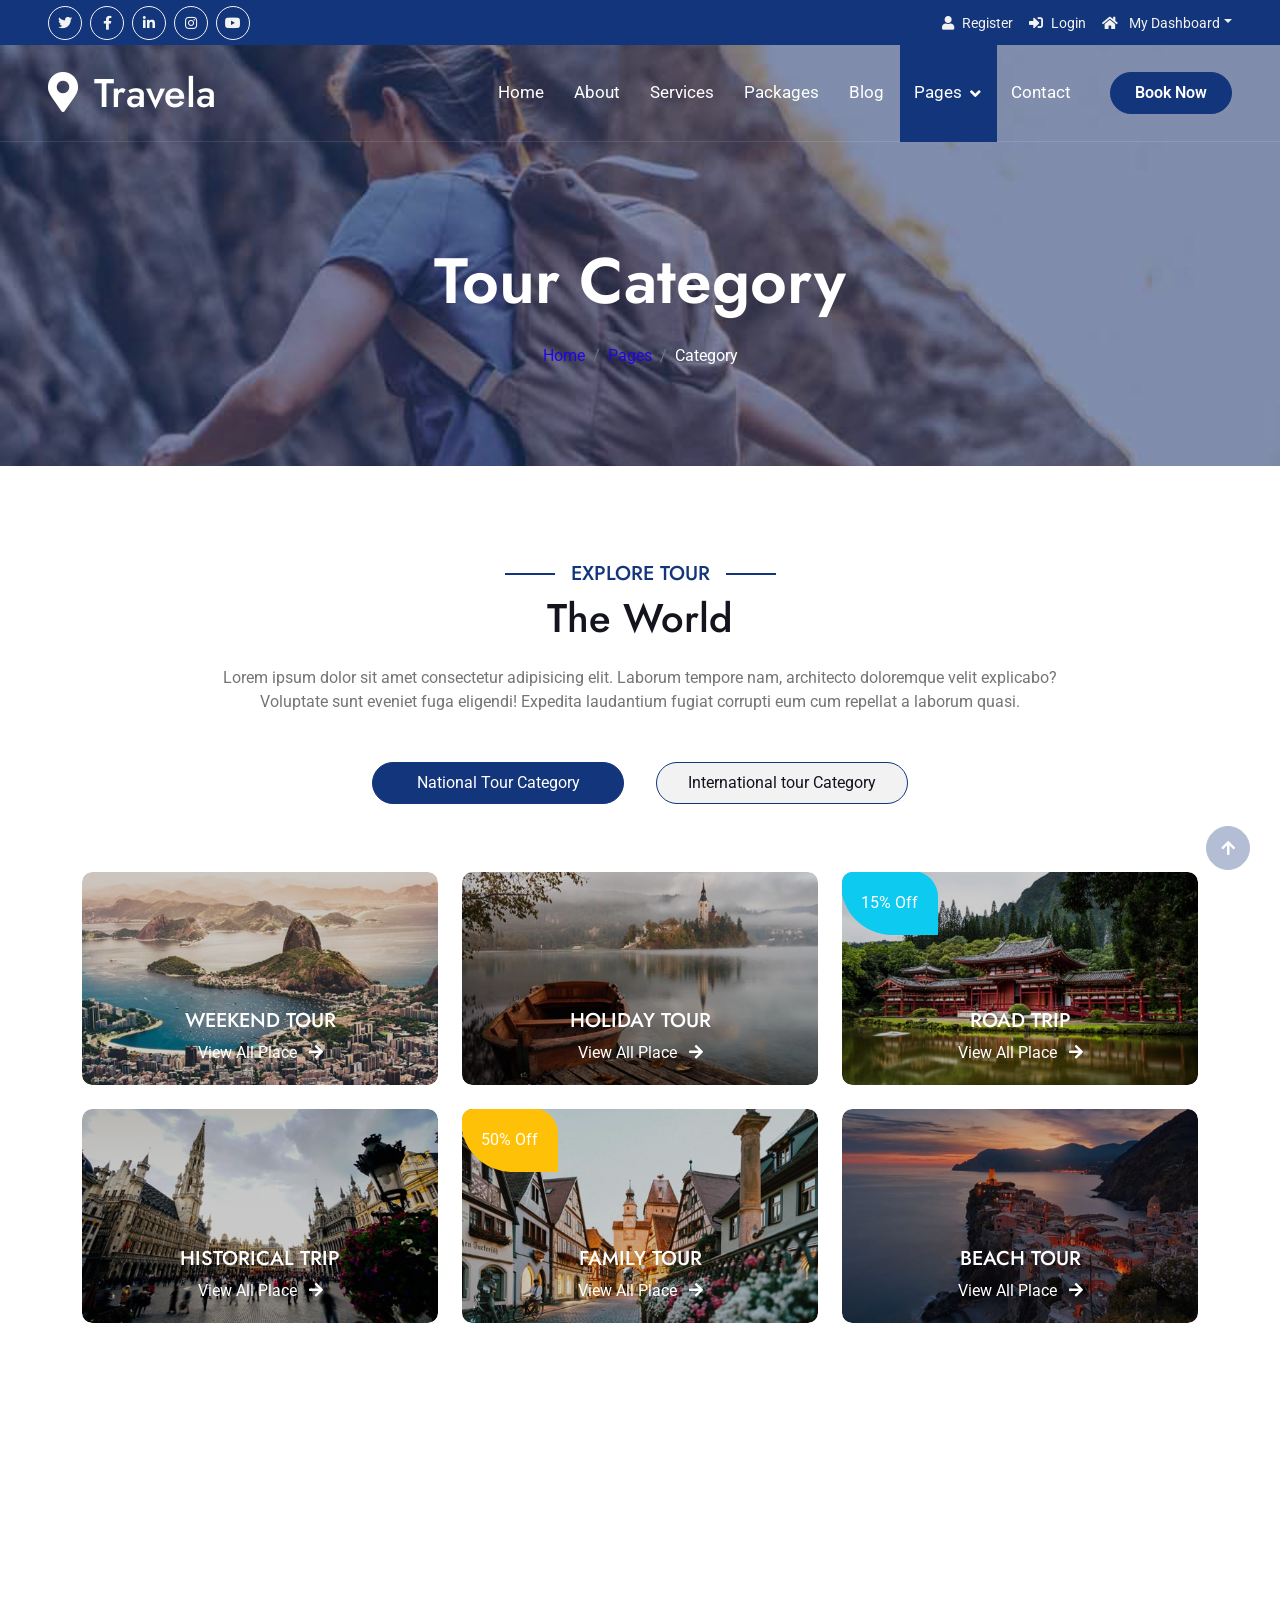
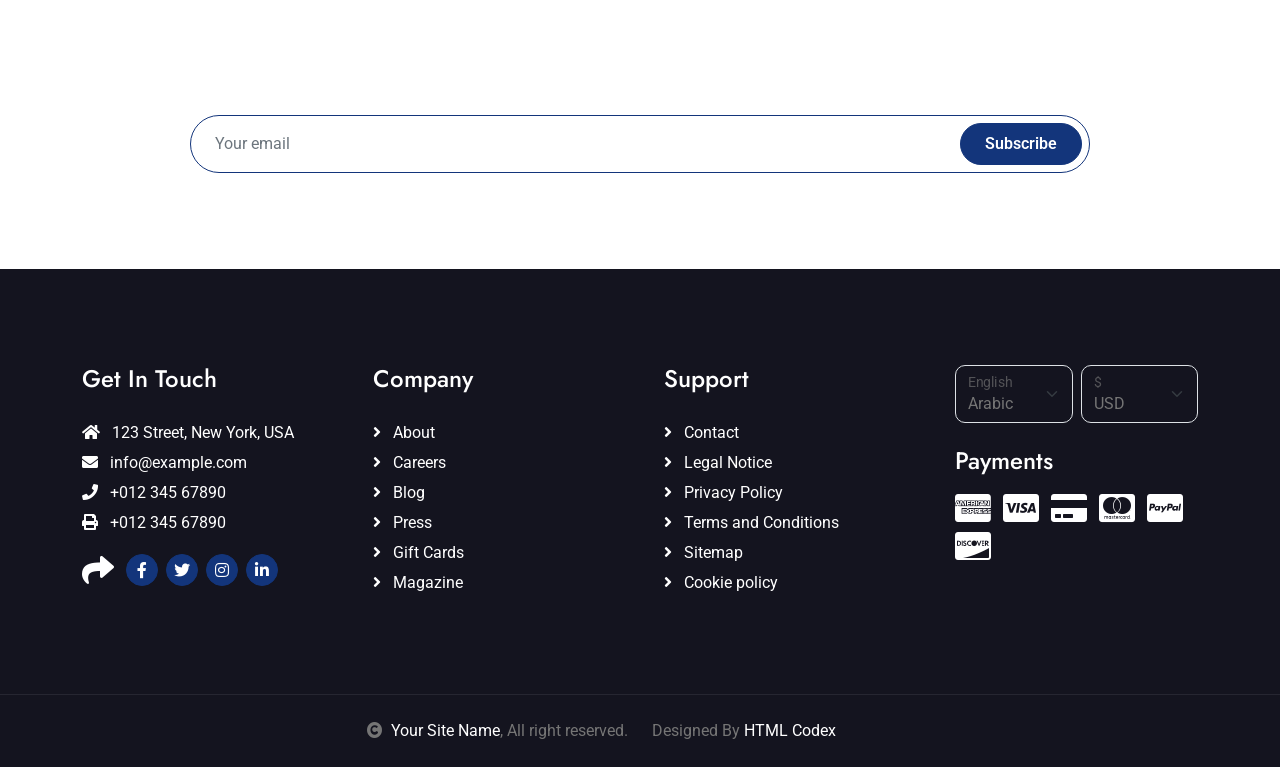
<file: tour.html>
<!DOCTYPE html>
<html lang="en">

    <head>
        <meta charset="utf-8">
        <title>Travela - Tourism Website Template</title>
        <meta content="width=device-width, initial-scale=1.0" name="viewport">
        <meta content="" name="keywords">
        <meta content="" name="description">

        <!-- Google Web Fonts -->
        <link rel="preconnect" href="https://fonts.googleapis.com">
        <link rel="preconnect" href="https://fonts.gstatic.com" crossorigin>
        <link href="https://fonts.googleapis.com/css2?family=Jost:wght@500;600&family=Roboto&display=swap" rel="stylesheet"> 

        <!-- Icon Font Stylesheet -->
        <link rel="stylesheet" href="https://use.fontawesome.com/releases/v5.15.4/css/all.css"/>
        <link href="https://cdn.jsdelivr.net/npm/bootstrap-icons@1.4.1/font/bootstrap-icons.css" rel="stylesheet">

        <!-- Libraries Stylesheet -->
        <link href="lib/owlcarousel/assets/owl.carousel.min.css" rel="stylesheet">
        <link href="lib/lightbox/css/lightbox.min.css" rel="stylesheet">


        <!-- Customized Bootstrap Stylesheet -->
        <link href="css/bootstrap.min.css" rel="stylesheet">

        <!-- Template Stylesheet -->
        <link href="css/style.css" rel="stylesheet">
    </head>

    <body>

        <!-- Spinner Start -->
        <div id="spinner" class="show bg-white position-fixed translate-middle w-100 vh-100 top-50 start-50 d-flex align-items-center justify-content-center">
            <div class="spinner-border text-primary" style="width: 3rem; height: 3rem;" role="status">
                <span class="sr-only">Loading...</span>
            </div>
        </div>
        <!-- Spinner End -->

        <!-- Topbar Start -->
        <div class="container-fluid bg-primary px-5 d-none d-lg-block">
            <div class="row gx-0">
                <div class="col-lg-8 text-center text-lg-start mb-2 mb-lg-0">
                    <div class="d-inline-flex align-items-center" style="height: 45px;">
                        <a class="btn btn-sm btn-outline-light btn-sm-square rounded-circle me-2" href=""><i class="fab fa-twitter fw-normal"></i></a>
                        <a class="btn btn-sm btn-outline-light btn-sm-square rounded-circle me-2" href=""><i class="fab fa-facebook-f fw-normal"></i></a>
                        <a class="btn btn-sm btn-outline-light btn-sm-square rounded-circle me-2" href=""><i class="fab fa-linkedin-in fw-normal"></i></a>
                        <a class="btn btn-sm btn-outline-light btn-sm-square rounded-circle me-2" href=""><i class="fab fa-instagram fw-normal"></i></a>
                        <a class="btn btn-sm btn-outline-light btn-sm-square rounded-circle" href=""><i class="fab fa-youtube fw-normal"></i></a>
                    </div>
                </div>
                <div class="col-lg-4 text-center text-lg-end">
                    <div class="d-inline-flex align-items-center" style="height: 45px;">
                        <a href="#"><small class="me-3 text-light"><i class="fa fa-user me-2"></i>Register</small></a>
                        <a href="#"><small class="me-3 text-light"><i class="fa fa-sign-in-alt me-2"></i>Login</small></a>
                        <div class="dropdown">
                            <a href="#" class="dropdown-toggle text-light" data-bs-toggle="dropdown"><small><i class="fa fa-home me-2"></i> My Dashboard</small></a>
                            <div class="dropdown-menu rounded">
                                <a href="#" class="dropdown-item"><i class="fas fa-user-alt me-2"></i> My Profile</a>
                                <a href="#" class="dropdown-item"><i class="fas fa-comment-alt me-2"></i> Inbox</a>
                                <a href="#" class="dropdown-item"><i class="fas fa-bell me-2"></i> Notifications</a>
                                <a href="#" class="dropdown-item"><i class="fas fa-cog me-2"></i> Account Settings</a>
                                <a href="#" class="dropdown-item"><i class="fas fa-power-off me-2"></i> Log Out</a>
                            </div>
                        </div>
                    </div>
                </div>
            </div>
        </div>
        <!-- Topbar End -->

        <!-- Navbar & Hero Start -->
        <div class="container-fluid position-relative p-0">
            <nav class="navbar navbar-expand-lg navbar-light px-4 px-lg-5 py-3 py-lg-0">
                <a href="" class="navbar-brand p-0">
                    <h1 class="m-0"><i class="fa fa-map-marker-alt me-3"></i>Travela</h1>
                    <!-- <img src="img/logo.png" alt="Logo"> -->
                </a>
                <button class="navbar-toggler" type="button" data-bs-toggle="collapse" data-bs-target="#navbarCollapse">
                    <span class="fa fa-bars"></span>
                </button>
                <div class="collapse navbar-collapse" id="navbarCollapse">
                    <div class="navbar-nav ms-auto py-0">
                        <a href="index.html" class="nav-item nav-link">Home</a>
                        <a href="about.html" class="nav-item nav-link">About</a>
                        <a href="services.html" class="nav-item nav-link">Services</a>
                        <a href="packages.html" class="nav-item nav-link">Packages</a>
                        <a href="blog.html" class="nav-item nav-link">Blog</a>
                        <div class="nav-item dropdown">
                            <a href="#" class="nav-link dropdown-toggle active" data-bs-toggle="dropdown">Pages</a>
                            <div class="dropdown-menu m-0">
                                <a href="destination.html" class="dropdown-item">Destination</a>
                                <a href="tour.html" class="dropdown-item active">Explore Tour</a>
                                <a href="booking.html" class="dropdown-item">Travel Booking</a>
                                <a href="gallery.html" class="dropdown-item">Our Gallery</a>
                                <a href="guides.html" class="dropdown-item">Travel Guides</a>
                                <a href="testimonial.html" class="dropdown-item">Testimonial</a>
                                <a href="404.html" class="dropdown-item">404 Page</a>
                            </div>
                        </div>
                        <a href="contact.html" class="nav-item nav-link">Contact</a>
                    </div>
                    <a href="" class="btn btn-primary rounded-pill py-2 px-4 ms-lg-4">Book Now</a>
                </div>
            </nav>
        </div>
        <!-- Navbar & Hero End -->

        <!-- Header Start -->
        <div class="container-fluid bg-breadcrumb">
            <div class="container text-center py-5" style="max-width: 900px;">
                <h3 class="text-white display-3 mb-4">Tour Category</h1>
                <ol class="breadcrumb justify-content-center mb-0">
                    <li class="breadcrumb-item"><a href="index.html">Home</a></li>
                    <li class="breadcrumb-item"><a href="#">Pages</a></li>
                    <li class="breadcrumb-item active text-white">Category</li>
                </ol>    
            </div>
        </div>
        <!-- Header End -->

        <!-- Explore Tour Start -->
        <div class="container-fluid ExploreTour py-5">
            <div class="container py-5">
                <div class="mx-auto text-center mb-5" style="max-width: 900px;">
                    <h5 class="section-title px-3">Explore Tour</h5>
                    <h1 class="mb-4">The World</h1>
                    <p class="mb-0">Lorem ipsum dolor sit amet consectetur adipisicing elit. Laborum tempore nam, architecto doloremque velit explicabo? Voluptate sunt eveniet fuga eligendi! Expedita laudantium fugiat corrupti eum cum repellat a laborum quasi.
                    </p>
                </div>
                <div class="tab-class text-center">
                    <ul class="nav nav-pills d-inline-flex justify-content-center mb-5">
                        <li class="nav-item">
                            <a class="d-flex mx-3 py-2 border border-primary bg-light rounded-pill active" data-bs-toggle="pill" href="#NationalTab-1">
                                <span class="text-dark" style="width: 250px;">National Tour Category</span>
                            </a>
                        </li>
                        <li class="nav-item">
                            <a class="d-flex py-2 mx-3 border border-primary bg-light rounded-pill" data-bs-toggle="pill" href="#InternationalTab-2">
                                <span class="text-dark" style="width: 250px;">International tour Category</span>
                            </a>
                        </li>
                    </ul>
                    <div class="tab-content">
                        <div id="NationalTab-1" class="tab-pane fade show p-0 active">
                            <div class="row g-4">
                                <div class="col-md-6 col-lg-4">
                                    <div class="national-item">
                                        <img src="img/explore-tour-1.jpg" class="img-fluid w-100 rounded" alt="Image">
                                        <div class="national-content">
                                            <div class="national-info">
                                                <h5 class="text-white text-uppercase mb-2">Weekend Tour</h5>
                                                <a href="#" class="btn-hover text-white">View All Place <i class="fa fa-arrow-right ms-2"></i></a>
                                            </div>
                                        </div>
                                        <div class="national-plus-icon">
                                            <a href="#" class="my-auto"><i class="fas fa-link fa-2x text-white"></i></a>
                                        </div>
                                    </div>
                                </div>
                                <div class="col-md-6 col-lg-4">
                                    <div class="national-item">
                                        <img src="img/explore-tour-2.jpg" class="img-fluid w-100 rounded" alt="Image">
                                        <div class="national-content">
                                            <div class="national-info">
                                                <h5 class="text-white text-uppercase mb-2">Holiday Tour</h5>
                                                <a href="#" class="btn-hover text-white">View All Place <i class="fa fa-arrow-right ms-2"></i></a>
                                            </div>
                                        </div>
                                        <div class="national-plus-icon">
                                            <a href="#" class="my-auto"><i class="fas fa-link fa-2x text-white"></i></a>
                                        </div>
                                    </div>
                                </div>
                                <div class="col-md-6 col-lg-4">
                                    <div class="national-item">
                                        <img src="img/explore-tour-3.jpg" class="img-fluid w-100 rounded" alt="Image">
                                        <div class="national-content">
                                            <div class="national-info">
                                                <h5 class="text-white text-uppercase mb-2">Road Trip</h5>
                                                <a href="#" class="btn-hover text-white">View All Place <i class="fa fa-arrow-right ms-2"></i></a>
                                            </div>
                                        </div>
                                        <div class="tour-offer bg-info">15% Off</div>
                                        <div class="national-plus-icon">
                                            <a href="#" class="my-auto"><i class="fas fa-link fa-2x text-white"></i></a>
                                        </div>
                                    </div>
                                </div>
                                <div class="col-md-6 col-lg-4">
                                    <div class="national-item">
                                        <img src="img/explore-tour-4.jpg" class="img-fluid w-100 rounded" alt="Image">
                                        <div class="national-content">
                                            <div class="national-info">
                                                <h5 class="text-white text-uppercase mb-2">Historical Trip</h5>
                                                <a href="#" class="btn-hover text-white">View All Place <i class="fa fa-arrow-right ms-2"></i></a>
                                            </div>
                                        </div>
                                        <div class="national-plus-icon">
                                            <a href="#" class="my-auto"><i class="fas fa-link fa-2x text-white"></i></a>
                                        </div>
                                    </div>
                                </div>
                                <div class="col-md-6 col-lg-4">
                                    <div class="national-item">
                                        <img src="img/explore-tour-5.jpg" class="img-fluid w-100 rounded" alt="Image">
                                        <div class="national-content">
                                            <div class="national-info">
                                                <h5 class="text-white text-uppercase mb-2">Family Tour</h5>
                                                <a href="#" class="btn-hover text-white">View All Place <i class="fa fa-arrow-right ms-2"></i></a>
                                            </div>
                                        </div>
                                        <div class="tour-offer bg-warning">50% Off</div>
                                        <div class="national-plus-icon">
                                            <a href="#" class="my-auto"><i class="fas fa-link fa-2x text-white"></i></a>
                                        </div>
                                    </div>
                                </div>
                                <div class="col-md-6 col-lg-4">
                                    <div class="national-item">
                                        <img src="img/explore-tour-6.jpg" class="img-fluid w-100 rounded" alt="Image">
                                        <div class="national-content">
                                            <div class="national-info">
                                                <h5 class="text-white text-uppercase mb-2">Beach Tour</h5>
                                                <a href="#" class="btn-hover text-white">View All Place <i class="fa fa-arrow-right ms-2"></i></a>
                                            </div>
                                        </div>
                                        <div class="national-plus-icon">
                                            <a href="#" class="my-auto"><i class="fas fa-link fa-2x text-white"></i></a>
                                        </div>
                                    </div>
                                </div>
                            </div>
                        </div>
                        <div id="InternationalTab-2" class="tab-pane fade show p-0">
                            <div class="InternationalTour-carousel owl-carousel">
                                <div class="international-item">
                                    <img src="img/explore-tour-1.jpg" class="img-fluid w-100 rounded" alt="Image">
                                    <div class="international-content">
                                        <div class="international-info">
                                            <h5 class="text-white text-uppercase mb-2">Australia</h5>
                                            <a href="#" class="btn-hover text-white me-4"><i class="fas fa-map-marker-alt me-1"></i> 8 Cities</a>
                                            <a href="#" class="btn-hover text-white"><i class="fa fa-eye ms-2"></i> <span>143+ Tour Places</span></a>
                                        </div>
                                    </div>
                                    <div class="tour-offer bg-success">30% Off</div>
                                    <div class="international-plus-icon">
                                        <a href="#" class="my-auto"><i class="fas fa-link fa-2x text-white"></i></a>
                                    </div>
                                </div>
                                <div class="international-item">
                                    <img src="img/explore-tour-2.jpg" class="img-fluid w-100 rounded" alt="Image">
                                    <div class="international-content">
                                        <div class="international-info">
                                            <h5 class="text-white text-uppercase mb-2">Germany</h5>
                                            <a href="#" class="btn-hover text-white me-4"><i class="fas fa-map-marker-alt me-1"></i> 12 Cities</a>
                                            <a href="#" class="btn-hover text-white"><i class="fa fa-eye ms-2"></i> <span>21+ Tour Places</span></a>
                                        </div>
                                    </div>
                                    <div class="international-plus-icon">
                                        <a href="#" class="my-auto"><i class="fas fa-link fa-2x text-white"></i></a>
                                    </div>
                                </div>
                                <div class="international-item">
                                    <img src="img/explore-tour-3.jpg" class="img-fluid w-100 rounded" alt="Image">
                                    <div class="international-content">
                                        <div class="tour-offer bg-warning">45% Off</div>
                                        <div class="international-info">
                                            <h5 class="text-white text-uppercase mb-2">Spain</h5>
                                            <a href="#" class="btn-hover text-white me-4"><i class="fas fa-map-marker-alt me-1"></i> 9 Cities</a>
                                            <a href="#" class="btn-hover text-white"><i class="fa fa-eye ms-2"></i> <span>133+ Tour Places</span></a>
                                        </div>
                                    </div>
                                    <div class="international-plus-icon">
                                        <a href="#" class="my-auto"><i class="fas fa-link fa-2x text-white"></i></a>
                                    </div>
                                </div>
                                <div class="international-item">
                                    <img src="img/explore-tour-4.jpg" class="img-fluid w-100 rounded" alt="Image">
                                    <div class="international-content">
                                        <div class="international-info">
                                            <h5 class="text-white text-uppercase mb-2">Japan</h5>
                                            <a href="#" class="btn-hover text-white me-4"><i class="fas fa-map-marker-alt me-1"></i> 8 Cities</a>
                                            <a href="#" class="btn-hover text-white"><i class="fa fa-eye ms-2"></i> <span>137+ Tour Places</span></a>
                                        </div>
                                    </div>
                                    <div class="international-plus-icon">
                                        <a href="#" class="my-auto"><i class="fas fa-link fa-2x text-white"></i></a>
                                    </div>
                                </div>
                                <div class="international-item">
                                    <img src="img/explore-tour-5.jpg" class="img-fluid w-100 rounded" alt="Image">
                                    <div class="international-content">
                                        <div class="tour-offer bg-info">70% Off</div>
                                        <div class="international-info">
                                            <h5 class="text-white text-uppercase mb-2">London</h5>
                                            <a href="#" class="btn-hover text-white me-4"><i class="fas fa-map-marker-alt me-1"></i> 17 Cities</a>
                                            <a href="#" class="btn-hover text-white"><i class="fa fa-eye ms-2"></i> <span>26+ Tour Places</span></a>
                                        </div>
                                    </div>
                                    <div class="international-plus-icon">
                                        <a href="#" class="my-auto"><i class="fas fa-link fa-2x text-white"></i></a>
                                    </div>
                                </div>
                            </div>
                        </div>
                    </div>
                </div>
            </div>
        </div>
        <!-- Explore Tour Start -->

        <!-- Subscribe Start -->
        <div class="container-fluid subscribe py-5">
            <div class="container text-center py-5">
                <div class="mx-auto text-center" style="max-width: 900px;">
                    <h5 class="subscribe-title px-3">Subscribe</h5>
                    <h1 class="text-white mb-4">Our Newsletter</h1>
                    <p class="text-white mb-5">Lorem ipsum dolor sit amet consectetur adipisicing elit. Laborum tempore nam, architecto doloremque velit explicabo? Voluptate sunt eveniet fuga eligendi! Expedita laudantium fugiat corrupti eum cum repellat a laborum quasi.
                    </p>
                    <div class="position-relative mx-auto">
                        <input class="form-control border-primary rounded-pill w-100 py-3 ps-4 pe-5" type="text" placeholder="Your email">
                        <button type="button" class="btn btn-primary rounded-pill position-absolute top-0 end-0 py-2 px-4 mt-2 me-2">Subscribe</button>
                    </div>
                </div>
            </div>
        </div>
        <!-- Subscribe End -->

        <!-- Footer Start -->
        <div class="container-fluid footer py-5">
            <div class="container py-5">
                <div class="row g-5">
                    <div class="col-md-6 col-lg-6 col-xl-3">
                        <div class="footer-item d-flex flex-column">
                            <h4 class="mb-4 text-white">Get In Touch</h4>
                            <a href=""><i class="fas fa-home me-2"></i> 123 Street, New York, USA</a>
                            <a href=""><i class="fas fa-envelope me-2"></i> info@example.com</a>
                            <a href=""><i class="fas fa-phone me-2"></i> +012 345 67890</a>
                            <a href="" class="mb-3"><i class="fas fa-print me-2"></i> +012 345 67890</a>
                            <div class="d-flex align-items-center">
                                <i class="fas fa-share fa-2x text-white me-2"></i>
                                <a class="btn-square btn btn-primary rounded-circle mx-1" href=""><i class="fab fa-facebook-f"></i></a>
                                <a class="btn-square btn btn-primary rounded-circle mx-1" href=""><i class="fab fa-twitter"></i></a>
                                <a class="btn-square btn btn-primary rounded-circle mx-1" href=""><i class="fab fa-instagram"></i></a>
                                <a class="btn-square btn btn-primary rounded-circle mx-1" href=""><i class="fab fa-linkedin-in"></i></a>
                            </div>
                        </div>
                    </div>
                    <div class="col-md-6 col-lg-6 col-xl-3">
                        <div class="footer-item d-flex flex-column">
                            <h4 class="mb-4 text-white">Company</h4>
                            <a href=""><i class="fas fa-angle-right me-2"></i> About</a>
                            <a href=""><i class="fas fa-angle-right me-2"></i> Careers</a>
                            <a href=""><i class="fas fa-angle-right me-2"></i> Blog</a>
                            <a href=""><i class="fas fa-angle-right me-2"></i> Press</a>
                            <a href=""><i class="fas fa-angle-right me-2"></i> Gift Cards</a>
                            <a href=""><i class="fas fa-angle-right me-2"></i> Magazine</a>
                        </div>
                    </div>
                    <div class="col-md-6 col-lg-6 col-xl-3">
                        <div class="footer-item d-flex flex-column">
                            <h4 class="mb-4 text-white">Support</h4>
                            <a href=""><i class="fas fa-angle-right me-2"></i> Contact</a>
                            <a href=""><i class="fas fa-angle-right me-2"></i> Legal Notice</a>
                            <a href=""><i class="fas fa-angle-right me-2"></i> Privacy Policy</a>
                            <a href=""><i class="fas fa-angle-right me-2"></i> Terms and Conditions</a>
                            <a href=""><i class="fas fa-angle-right me-2"></i> Sitemap</a>
                            <a href=""><i class="fas fa-angle-right me-2"></i> Cookie policy</a>
                        </div>
                    </div>
                    <div class="col-md-6 col-lg-6 col-xl-3">
                        <div class="footer-item">
                            <div class="row gy-3 gx-2 mb-4">
                                <div class="col-xl-6">
                                    <form>
                                        <div class="form-floating">
                                            <select class="form-select bg-dark border" id="select1">
                                                <option value="1">Arabic</option>
                                                <option value="2">German</option>
                                                <option value="3">Greek</option>
                                                <option value="3">New York</option>
                                            </select>
                                            <label for="select1">English</label>
                                        </div>
                                    </form>
                                </div>
                                <div class="col-xl-6">
                                    <form>
                                        <div class="form-floating">
                                            <select class="form-select bg-dark border" id="select1">
                                                <option value="1">USD</option>
                                                <option value="2">EUR</option>
                                                <option value="3">INR</option>
                                                <option value="3">GBP</option>
                                            </select>
                                            <label for="select1">$</label>
                                        </div>
                                    </form>
                                </div>
                            </div>
                            <h4 class="text-white mb-3">Payments</h4>
                            <div class="footer-bank-card">
                                <a href="#" class="text-white me-2"><i class="fab fa-cc-amex fa-2x"></i></a>
                                <a href="#" class="text-white me-2"><i class="fab fa-cc-visa fa-2x"></i></a>
                                <a href="#" class="text-white me-2"><i class="fas fa-credit-card fa-2x"></i></a>
                                <a href="#" class="text-white me-2"><i class="fab fa-cc-mastercard fa-2x"></i></a>
                                <a href="#" class="text-white me-2"><i class="fab fa-cc-paypal fa-2x"></i></a>
                                <a href="#" class="text-white"><i class="fab fa-cc-discover fa-2x"></i></a>
                            </div>
                        </div>
                    </div>
                </div>
            </div>
        </div>
        <!-- Footer End -->
        
        <!-- Copyright Start -->
        <div class="container-fluid copyright text-body py-4">
            <div class="container">
                <div class="row g-4 align-items-center">
                    <div class="col-md-6 text-center text-md-end mb-md-0">
                        <i class="fas fa-copyright me-2"></i><a class="text-white" href="#">Your Site Name</a>, All right reserved.
                    </div>
                    <div class="col-md-6 text-center text-md-start">
                        <!--/*** This template is free as long as you keep the below author’s credit link/attribution link/backlink. ***/-->
                        <!--/*** If you'd like to use the template without the below author’s credit link/attribution link/backlink, ***/-->
                        <!--/*** you can purchase the Credit Removal License from "https://htmlcodex.com/credit-removal". ***/-->
                        Designed By <a class="text-white" href="https://htmlcodex.com">HTML Codex</a>
                    </div>
                </div>
            </div>
        </div>
        <!-- Copyright End -->

        <!-- Back to Top -->
        <a href="#" class="btn btn-primary btn-primary-outline-0 btn-md-square back-to-top"><i class="fa fa-arrow-up"></i></a>   

        
        <!-- JavaScript Libraries -->
        <script src="https://ajax.googleapis.com/ajax/libs/jquery/3.6.4/jquery.min.js"></script>
        <script src="https://cdn.jsdelivr.net/npm/bootstrap@5.0.0/dist/js/bootstrap.bundle.min.js"></script>
        <script src="lib/easing/easing.min.js"></script>
        <script src="lib/waypoints/waypoints.min.js"></script>
        <script src="lib/owlcarousel/owl.carousel.min.js"></script>
        <script src="lib/lightbox/js/lightbox.min.js"></script>
        

        <!-- Template Javascript -->
        <script src="js/main.js"></script>
    </body>

</html>
</file>
<file: css/style.css>
/*** Spinner Start ***/
/*** Spinner ***/
#spinner {
    opacity: 0;
    visibility: hidden;
    transition: opacity .5s ease-out, visibility 0s linear .5s;
    z-index: 99999;
}

#spinner.show {
    transition: opacity .5s ease-out, visibility 0s linear 0s;
    visibility: visible;
    opacity: 1;
}
/*** Spinner End ***/

.back-to-top {
    position: fixed;
    right: 30px;
    bottom: 30px;
    display: flex;
    width: 45px;
    height: 45px;
    align-items: center;
    justify-content: center;
    transition: 0.5s;
    z-index: 99;
}

/*** Button Start ***/
.btn {
    font-weight: 600;
    transition: .5s;
}

.btn-square {
    width: 32px;
    height: 32px;
}

.btn-sm-square {
    width: 34px;
    height: 34px;
}

.btn-md-square {
    width: 44px;
    height: 44px;
}

.btn-lg-square {
    width: 56px;
    height: 56px;
}

.btn-square,
.btn-sm-square,
.btn-md-square,
.btn-lg-square {
    padding: 0;
    display: flex;
    align-items: center;
    justify-content: center;
    font-weight: normal;
    border-radius: 50%;
}

.btn.btn-primary {
    box-shadow: inset 0 0 0 0 var(--bs-primary);
}

.btn.btn-primary:hover {
    box-shadow: inset 300px 0 0 0 var(--bs-light) !important;
    color: var(--bs-primary) !important;
}

.btn.btn-light {
    box-shadow: inset 0 0 0 0 var(--bs-primary);
}

.btn.btn-light:hover {
    box-shadow: inset 300px 0 0 0 var(--bs-primary);
    color: var(--bs-light) !important;
}

.btn-hover {
    transition: 0.5s;
}

.btn-hover:hover {
    color: var(--bs-secondary) !important;
}

/*** Section Title Start ***/
.section-title {
    position: relative;
    display: inline-block;
    text-transform: uppercase;
    color: var(--bs-primary);
}

.section-title::before {
    content: "";
    width: 50px;
    position: absolute;
    top: 50%;
    right: 0;
    transform: translateY(-50%);
    margin-right: -50px;
    border: 1px solid var(--bs-primary) !important;
}

.section-title::after {
    content: "";
    width: 50px;
    position: absolute;
    top: 50%;
    left: 0;
    transform: translateY(-50%);
    margin-left: -50px;
    border: 1px solid var(--bs-primary) !important;
}


/*** Topbar Start ***/
.fixed-top .container {
    transition: 0.5s;
}

.topbar {
    padding: 2px 10px 2px 20px;
    background: var(--bs-primary) !important;
}

.topbar a,
.topbar a i {
    transition: 0.5s;
}

.topbar a:hover,
.topbar a i:hover {
    color: var(--bs-secondary) !important;
}


@media (max-width: 768px) {
    .topbar {
        display: none;    
    }
}
/*** Topbar End ***/


/*** Navbar ***/
.navbar-light .navbar-nav .nav-link {
    font-family: 'Roboto', sans-serif;
    position: relative;
    padding: 35px 15px;
    color: var(--bs-white) !important;
    font-size: 17px;
    font-weight: 400;
    outline: none;
    transition: .5s;
}

.sticky-top.navbar-light .navbar-nav .nav-link {
    padding: 20px 15px;
    color: var(--bs-dark) !important;
}

.navbar-light .navbar-nav .nav-link:hover,
.navbar-light .navbar-nav .nav-link.active {
    color: var(--bs-white) !important;
}

.navbar-light .navbar-brand h1 {
    color: var(--bs-white);
}

.sticky-top.navbar-light .navbar-brand h1 {
    color: var(--bs-primary);
}

.navbar-light .navbar-brand img {
    max-height: 60px;
    transition: .5s;
}

.sticky-top.navbar-light .navbar-brand img {
    max-height: 45px;
}

.navbar .dropdown-toggle::after {
    border: none;
    content: "\f107";
    font-family: "Font Awesome 5 Free";
    font-weight: 900;
    vertical-align: middle;
    margin-left: 8px;
}

@media (min-width: 1200px) {
    .navbar .nav-item .dropdown-menu {
        display: block;
        visibility: hidden;
        top: 100%;
        transform: rotateX(-75deg);
        transform-origin: 0% 0%;
        border: 0;
        border-radius: 10px;
        transition: .5s;
        opacity: 0;
    }
}

.dropdown .dropdown-menu a:hover {
    background: var(--bs-primary);
    color: var(--bs-white);
}

.navbar .nav-item:hover .dropdown-menu {
    transform: rotateX(0deg);
    visibility: visible;
    background: var(--bs-light);
    transition: .5s;
    opacity: 1;
}

@media (max-width: 991.98px) {
    .sticky-top.navbar-light {
        position: relative;
        background: var(--bs-white);
    }

    .navbar-light .navbar-brand h1 {
        color: var(--bs-primary);
    }

    .navbar.navbar-expand-lg .navbar-toggler {
        padding: 10px 20px;
        border: 1px solid var(--bs-primary);
        color: var(--bs-primary);
    }

    .navbar-light .navbar-collapse {
        margin-top: 15px;
        border-top: 1px solid #DDDDDD;
    }

    .navbar-light .navbar-nav .nav-link,
    .sticky-top.navbar-light .navbar-nav .nav-link {
        padding: 10px 0;
        color: var(--bs-dark) !important;
    }

    .navbar-light .navbar-nav .nav-link:hover,
    .navbar-light .navbar-nav .nav-link.active  {
        color: var(--bs-primary) !important;
    }

    .navbar-light .navbar-brand img {
        max-height: 45px;
    }
}

@media (min-width: 992px) {
    .navbar-light {
        position: absolute;
        width: 100%;
        top: 0;
        left: 0;
        border-bottom: 1px solid rgba(255, 255, 255, .1);
        z-index: 999;
    }
    
    .sticky-top.navbar-light {
        position: fixed;
        background: var(--bs-light);
    }

    .navbar-light .navbar-nav .nav-link::before {
        position: absolute;
        content: "";
        width: 100%;
        height: 0;
        bottom: -1px;
        left: 0;
        background: var(--bs-primary);
        transition: .5s;
        z-index: -1;
    }

    .navbar-light .navbar-nav .nav-link:hover::before,
    .navbar-light .navbar-nav .nav-link.active::before {
        height: calc(100% + 1px);
        left: 1px;
    }

    .navbar-light .navbar-nav .nav-link.nav-contact::before {
        display: none;
    }
}

/*** Carousel Hero Header Start ***/
.carousel-header .carousel-control-prev,
.carousel-header .carousel-control-next {
    background: transparent;
}

.carousel-header .carousel-control-prev .carousel-control-prev-icon {
    position: absolute;
    top: 50%;
    left: 0;
    transform: translateY(-50%);
    padding: 25px 30px;
    border-top-left-radius: 0;
    border-top-right-radius: 50px;
    border-bottom-left-radius: 0;
    border-bottom-right-radius: 50px;
    background-size: 60% 60%;
}

.carousel-header .carousel-control-next .carousel-control-next-icon {
    position: absolute;
    top: 50%;
    right: 0;
    transform: translateY(-50%);
    padding: 25px 30px;
    border-top-left-radius: 50px;
    border-top-right-radius: 0;
    border-bottom-left-radius: 50px;
    border-bottom-right-radius: 0;
    background-size: 60% 60%;

}

.carousel-header .carousel .carousel-indicators li,
.carousel-header .carousel .carousel-indicators li,
.carousel-header .carousel .carousel-indicators li {
    opacity: 0;
}

.carousel-header .carousel-inner .carousel-item {
    position: relative;
    min-height: 100vh 
}

.carousel-header .carousel-inner .carousel-item img {
    position: absolute;
    width: 100%;
    height: 100%;
    object-fit: cover;
}

.carousel-header .carousel-inner .carousel-item .carousel-caption  {
    position: absolute;
    width: 100%;
    height: 100%;
    top: 0;
    left: 0;
    padding-top: 60px;
    display: flex;
    align-items: center;
    justify-content: center;
    text-align: center;
    background: linear-gradient(rgba(0, 0, 0, .5), rgba(0, 0, 0, 0.5));
    background-size: cover;
}

@media (max-width: 768px) {
    .carousel-header .carousel-inner .carousel-item img,
    .carousel-header .carousel-inner .carousel-item .carousel-caption {
        height: 700px;
        margin-top: -100px;
    }

    .carousel-header {
        height: 700px !important;
    }

    .carousel-header .carousel-control-prev .carousel-control-prev-icon,
    .carousel-header .carousel-control-next .carousel-control-next-icon {
        opacity: 0;
    }
    
    .search-bar {
        margin-top: -100px;
        transition: 0.5s;
    }
}
/*** Carousel Hero Header End ***/


/*** Single Page Hero Header Start ***/
.bg-breadcrumb {
    background: linear-gradient(rgba(19, 53, 123, 0.5), rgba(19, 53, 123, 0.5)), url(../img/breadcrumb-bg.jpg);
    background-position: center center;
    background-repeat: no-repeat;
    background-size: cover;
    background-attachment: fixed;
    padding: 150px 0 50px 0;
}

.bg-breadcrumb .breadcrumb-item a {
    color: var(--bs-secondary) !important;
}
/*** Single Page Hero Header End ***/


/*** About Start ***/
.about .container .section-about-title {
    position: relative;
    display: inline-block;
    text-transform: uppercase;
    color: var(--bs-primary);
}

.about .container .section-about-title::before {
    content: "";
    width: 50px;
    position: absolute;
    top: 50%;
    right: 0;
    transform: translateY(-50%);
    margin-right: -50px;
    border: 1px solid var(--bs-primary) !important;
}
/*** About End ***/


/*** Services Start ***/
.service .service-content-inner {
    transition: 0.5s;
}
.service .service-content-inner:hover {
    position: relative;
    background: var(--bs-primary) !important;
}

.service .service-content-inner .service-content h5,
.service .service-content-inner .service-content p,
.service .service-content-inner .service-icon i {
    transition: 0.5s;
}

.service .service-content-inner:hover .service-content h5,
.service .service-content-inner:hover .service-content p,
.service .service-content-inner:hover .service-icon i {
    color: var(--bs-white) !important;
}
/*** Service End ***/


/*** Destination Start ***/
.destination .tab-class .tab-content .tab-pane .destination-img {
    position: relative;
    overflow: hidden;
    border-radius: 10px;
    z-index: 1;
}

.destination .tab-class .tab-content .tab-pane .destination-img .destination-overlay {
    position: absolute;
    bottom: -100%;
    left: 0;
    z-index: 3;
    transition: 0.5s;
}

.destination .tab-class .tab-content .tab-pane .destination-img .search-icon {
    position: absolute;
    width: 100%;
    height: 100%;
    top: 0;
    right: 0;
    display: flex;
    justify-content: end;
    padding: 20px 20px 0 0;
    background: rgba(0, 0, 0, 0.1);
    border-radius: 10px;
    transition: 0.5s;

}

.destination .tab-class .tab-content .tab-pane .destination-img .search-icon a i {
    opacity: 0;
    transition: 0.5s;
}

.destination .tab-class .nav-item {
    padding: 0 0 20px 0;
}
.destination .tab-class .nav-item a.active {
    background: var(--bs-primary) !important;
}

.destination .tab-class .nav-item a.active span {
    color: var(--bs-white) !important;
}

.destination .tab-class .tab-content .destination-img:hover .search-icon {
    background: rgba(19, 53, 123, 0.4);
}

.destination .tab-class .tab-content .destination-img:hover .destination-overlay {
    bottom: 0;
}

.destination .tab-class .tab-content .destination-img:hover .search-icon a i {
    opacity: 1;
}

.destination .tab-class .tab-content .destination-img img {
    transition: 0.5s;
}

.destination .tab-class .tab-content .destination-img:hover img {
    transform: scale(1.2);
}
/*** Destination End ***/


/*** Packages Start ***/
.packages .packages-item .packages-img {
    position: relative;
    overflow: hidden;
    transition: 0.5s;
    border-top-right-radius: 10px;
    border-top-left-radius: 10px;
    z-index: 1;
}

.packages .packages-item .packages-img .packages-info {
    background: rgba(0, 0, 0, .3);
}

.packages .packages-item .packages-img .packages-info small,
.packages .packages-item .packages-img .packages-info small i {
    color: var(--bs-white);
    transition: 0.5s;
}

.packages .packages-item .packages-img::after {
    position: absolute;
    content: "";
    width: 0;
    height: 0;
    top: 50%;
    left: 50%;
    transform: translate(-50%, -50%);
    border: 0px solid;
    border-radius: 10px !important;
    visibility: hidden;
    transition: 0.7s;
    z-index: 3;
}

.packages .packages-item .packages-img:hover.packages-img::after {
    width: 100%;
    height: 100%;
    border: 300px solid;
    border-color: rgba(19, 53, 123, 0.6) rgba(19, 53, 123, 0.6) rgba(19, 53, 123, 0.6) rgba(19, 53, 123, 0.6);
    visibility: visible;
}

.packages .packages-item .packages-img small,
.packages .packages-item .packages-img small i {
    transition: 0.5s;
}

.packages .packages-item .packages-img:hover small,
.packages .packages-item .packages-img:hover small i {
    color: var(--bs-white) !important;

}

.packages .packages-item .packages-img img {
    transition: 0.5s;
}

.packages .packages-item .packages-img:hover img {
    transform: scale(1.3);
}

.packages .packages-item .packages-img .packages-price {
    position: absolute;
    width: 100px; 
    top: 0; 
    left: 50%; 
    transform: translateX(-50%);
    display: inline-block;
    background: var(--bs-primary);
    color: var(--bs-white);
    border-bottom-left-radius: 10px;
    border-bottom-right-radius: 10px; 
    z-index: 5;
}

.packages .packages-carousel {
    position: relative;
}

.packages .packages-carousel .owl-nav .owl-prev {
    position: absolute;
    top: -50px;
    left: 0;
    padding: 5px 30px;
    border: 1px solid var(--bs-primary);
    border-radius: 30px;
    transition: 0.5s;
}

.packages .packages-carousel .owl-nav .owl-next {
    position: absolute;
    top: -50px;
    right: 0;
    padding: 5px 30px;
    border: 1px solid var(--bs-primary);
    border-radius: 30px;
    transition: 0.5s;
}

.packages .packages-carousel .owl-nav .owl-prev i,
.packages .packages-carousel .owl-nav .owl-next i {
    color: var(--bs-primary);
    font-size: 17px;
    transition: 0.5s;
}

.packages .packages-carousel .owl-nav .owl-prev:hover,
.packages .packages-carousel .owl-nav .owl-next:hover {
    background: var(--bs-primary);
}

.packages .packages-carousel .owl-nav .owl-prev:hover i,
.packages .packages-carousel .owl-nav .owl-next:hover i {
    color: var(--bs-white);
}
/*** Packages End ***/


/*** Explore Tour Start ***/
.ExploreTour .tab-class .nav-item {
    padding: 0 0 20px 0;
}
.ExploreTour .tab-class .nav-item a.active {
    background: var(--bs-primary) !important;
}

.ExploreTour .tab-class .nav-item a.active span {
    color: var(--bs-white) !important;
}


/* National Tour Start */
.ExploreTour #NationalTab-1 .national-item {
    position: relative;
    border-radius: 10px;
    overflow: hidden;
}

.ExploreTour #NationalTab-1 .national-item img {
    transition: 0.5s;
}

.ExploreTour #NationalTab-1 .national-item:hover img {
    transform: scale(1.2);
}

.ExploreTour #NationalTab-1 .national-item .national-content {
    position: absolute;
    width: 100%;
    height: 100%;
    top: 0;
    left: 0;
    border-radius: 10px;
    padding: 20px;
    background: rgba(0, 0, 0, .2);
    display: flex;
    align-items: end;
    justify-content: center;
    transition: 0.5s;
}

.ExploreTour #NationalTab-1 .national-item:hover .national-content {
    background: rgba(19, 53, 123, .6);
}

.ExploreTour #NationalTab-1 .national-item .national-plus-icon {
    position: absolute;
    top: 50%;
    left: 50%;
    transform: translate(-50%, -50%);
    transition: 0.5s;
    opacity: 0;
}

.ExploreTour #NationalTab-1 .national-item:hover .national-plus-icon {
    opacity: 1;
}

.ExploreTour #NationalTab-1 .national-item .tour-offer {
    position: absolute;
    top: -1px;
    left: -1px;
    padding: 20px;
    border-top-right-radius: 40px;
    border-top-left-radius: 20px;
    border-bottom-right-radius: 0;
    border-bottom-left-radius: 80px;
    background: var(--bs-primary);
    color: var(--bs-white);
}

/* International Tour Start */
.ExploreTour #InternationalTab-2 .international-item {
    position: relative;
    border-radius: 10px;
    overflow: hidden;
}

.ExploreTour #InternationalTab-2 .international-item img {
    transition: 0.5s;
}

.ExploreTour #InternationalTab-2 .international-item:hover img {
    transform: scale(1.2);
}

.ExploreTour #InternationalTab-2 .international-item .tour-offer {
    position: absolute;
    top: -1px;
    left: -1px;
    padding: 20px;
    border-top-right-radius: 30px;
    border-top-left-radius: 20px;
    border-bottom-right-radius: 0;
    border-bottom-left-radius: 80px;
    background: var(--bs-primary);
    color: var(--bs-white);
}

.ExploreTour #InternationalTab-2 .international-item .international-content {
    position: absolute;
    width: 100%;
    height: 100%;
    top: 0;
    left: 0;
    border-radius: 10px;
    padding: 20px;
    background: rgba(0, 0, 0, .3);
    display: flex;
    align-items: end;
    justify-content: center;
    transition: 0.5s;
}

.ExploreTour #InternationalTab-2 .international-item:hover .international-content {
    background: rgba(19, 53, 123, .6);
}

.ExploreTour #InternationalTab-2 .international-item .international-content .international-info a {
    font-size: 14px;
}

.ExploreTour #InternationalTab-2 .international-item .international-plus-icon {
    position: absolute;
    top: 50%;
    left: 50%;
    transform: translate(-50%, -50%);
    transition: 0.5s;
    opacity: 0;
}

.ExploreTour #InternationalTab-2 .international-item:hover .international-plus-icon {
    opacity: 1;
}

/* carousel Start */
.ExploreTour #InternationalTab-2 .InternationalTour-carousel .international-item {
    position: relative;
    overflow: hidden;
}

.ExploreTour #InternationalTab-2 .InternationalTour-carousel .owl-dots {
    margin-top: 30px;
    display: flex;
    align-items: center;
    justify-content: center;
}

.ExploreTour #InternationalTab-2 .InternationalTour-carousel .owl-dot {
    position: relative;
    display: inline-block;
    margin: 0 5px;
    width: 15px;
    height: 15px;
    background: var(--bs-light);
    border: 1px solid var(--bs-primary);
    border-radius: 10px;
    transition: 0.5s;
}

.ExploreTour #InternationalTab-2 .InternationalTour-carousel .owl-dot.active {
    width: 40px;
    background: var(--bs-primary);
}
/*** Explore Tour End ***/


/*** Gallery Start ***/
.gallery .gallery-item {
    position: relative;
    overflow: hidden;
    border-radius: 10px;
}

.gallery .gallery-item img {
    min-height: 300px;
    object-fit: cover;
}

.gallery .gallery-item .gallery-content {
    position: absolute;
    width: 100%;
    height: 100%;
    bottom: 0;
    left: 0;
    padding: 15px;
    background: rgba(0, 0, 0, 0.3);
    border-radius: 10px;
    display: flex;
    flex-direction: column;
    justify-content: end;
    transition: 0.5s;
}

.gallery .gallery-item .gallery-content .gallery-info {
    position: relative;
    margin-bottom: -100%;
    opacity: 0;
    transition: 0.5s;
}

.gallery .gallery-item .gallery-plus-icon {
    position: absolute;
    top: 50%;
    left: 50%;
    transform: translate(-50%, -50%);
    transition: 0.5s;
    opacity: 0;
}

.gallery .gallery-item:hover .gallery-content .gallery-info,
.gallery .gallery-item:hover .gallery-plus-icon {
   opacity: 1;
   margin: 0;
}

.gallery .gallery-item img {
    transition: 0.5s;
}

.gallery .gallery-item:hover img {
    transform: scale(1.2);
}

.gallery .gallery-item:hover .gallery-content {
    background: rgba(19, 53, 123, 0.8);
}

.gallery .tab-class .nav-item {
    padding: 0 0 20px 0;
}
.gallery .tab-class .nav-item a.active {
    background: var(--bs-primary) !important;
}

.gallery .tab-class .nav-item a.active span {
    color: var(--bs-white) !important;
}

/*** Gallery End ***/

/*** Tour Booking Start ***/
.booking {
    background: linear-gradient(rgba(19, 53, 123, .8), rgba(19, 53, 123, .8)), url(../img/tour-booking-bg.jpg);
    background-position: center center;
    background-repeat: no-repeat;
    background-size: cover;
    background-attachment: fixed;
    
}


.booking .container .section-booking-title {
    position: relative;
    display: inline-block;
    text-transform: uppercase;
    color: var(--bs-white);
}

.booking .container .section-booking-title::before {
    content: "";
    width: 50px;
    position: absolute;
    top: 50%;
    right: 0;
    transform: translateY(-50%);
    margin-right: -50px;
    border: 1px solid var(--bs-white) !important;
}

.booking .container form .btn.btn-primary {
    box-shadow: inset 0 0 0 0 var(--bs-primary);
}

.booking .container form .btn.btn-primary:hover {
    box-shadow: inset 800px 0 0 0 var(--bs-light) !important;
    color: var(--bs-primary) !important;
}



/*** Tour Booking end ***/

/*** Travel Guide Start ***/
.guide .guide-item .guide-img {
    position: relative;
}

.guide .guide-item .guide-img .guide-icon {
    position: absolute;
    bottom: 0; 
    left: 50%; 
    transform: translate(-50%, -50%);
    margin-bottom: -50px;
    display: flex;
    justify-content: center;
    border: 1px solid var(--bs-primary);
    background: var(--bs-light);
    z-index: 9;
}

.guide .guide-item .guide-img .guide-img-efects {
    position: relative;
    overflow: hidden;
    border-top-right-radius: 10px;
    border-top-left-radius: 10px;
}

.guide .guide-item .guide-img .guide-img-efects::after {
    content: "";
    width: 100%;
    height: 0;
    position: absolute;
    top: 0;
    left: 0;
    transition: 0.5s;
}

.guide .guide-item:hover .guide-img-efects::after {
    height: 100%;
    border-top-right-radius: 10px;
    border-top-left-radius: 10px;
    background: rgba(19, 53, 123, .5);
}

.guide .guide-item .guide-img-efects img {
    transition: 0.5s;
}
.guide .guide-item:hover .guide-img-efects img {
    transform: scale(1.1);
}

.guide .guide-item .guide-title {
    position: relative;
    background: var(--bs-light);
    transition: 0.5s;
}

.guide .guide-item .guide-title::after {
    content: "";
    width: 100%;
    height: 0;
    position: absolute;
    bottom: 0;
    left: 0;
    border-bottom-right-radius: 10px;
    border-bottom-left-radius: 10px;
    transition: 0.5s;
}

.guide .guide-item:hover .guide-title::after {
    height: 100%;
    background: var(--bs-primary) !important;
    color: var(--bs-white);
}

.guide .guide-item .guide-title .guide-title-inner,
.guide .guide-item:hover .guide-title .guide-title-inner h4 {
    transition: 0.5s;
}

.guide .guide-item:hover .guide-title .guide-title-inner {
    position: relative;
    color: var(--bs-white) !important;
    z-index: 2;
}

.guide .guide-item:hover .guide-title .guide-title-inner h4 {
    color: var(--bs-white);
}
/*** Travel Guide End ***/


/*** Blog Start ***/
.blog .blog-item .blog-img {
    position: relative;
}

.blog .blog-item .blog-img .blog-info {
    position: absolute;
    width: 100%;
    left: 0;
    bottom: 0;
    display: flex;
    background: rgba(255, 255, 255, .2);
    color: var(--bs-white);
}

.blog .blog-item .blog-img .blog-img-inner {
    position: relative;
    border-top-right-radius: 10px;
    border-top-left-radius: 10px;
}

.blog .blog-item .blog-img .blog-img-inner .blog-icon {
    position: absolute;
    width: 100%;
    height: 0;
    top: 50%;
    left: 50%;
    transform: translate(-50%, -50%);
    border-top-right-radius: 10px;
    border-top-left-radius: 10px;
    display: flex;
    align-items: center;
    justify-content: center;
    transition: 0.5s;
}

.blog .blog-item .blog-img .blog-img-inner .blog-icon a {
    display: flex;
    align-items: center;
    justify-content: center;
    opacity: 0;
    transition: 0.5s;
}

.blog .blog-item .blog-img:hover .blog-img-inner .blog-icon a {
    opacity: 1;
}

.blog .blog-item .blog-img:hover .blog-img-inner .blog-icon {
    height: 100%;
    background: rgba(19, 53, 123, .6);
    opacity: 1;
}

.blog .blog-item .blog-img .blog-img-inner {
    overflow: hidden;
}

.blog .blog-item .blog-img .blog-img-inner img {
    transition: 0.5s;
}

.blog .blog-item .blog-img:hover .blog-img-inner img {
    transform: scale(1.2);
}
/*** Blog End ***/

/*** Testimonial Start ***/
.testimonial .testimonial-carousel {
    position: relative;
}

.testimonial .testimonial-carousel .testimonial-item .testimonial-img {
    position: relative;
    width: 100px; 
    height: 100px; 
    top: 0; left: 50%; 
    transform: translate(-50%, -50%);
    border: 3px solid var(--bs-primary); 
    border-style: dotted;
    border-radius: 50%;
}

.testimonial .testimonial-carousel .owl-dots {
    margin-top: 30px;
    display: flex;
    align-items: center;
    justify-content: center;
}

.testimonial .testimonial-carousel .owl-dot {
    position: relative;
    display: inline-block;
    margin: 0 5px;
    width: 15px;
    height: 15px;
    background: var(--bs-light);
    border: 1px solid var(--bs-primary);
    border-radius: 10px;
    transition: 0.5s;
}

.testimonial .testimonial-carousel .owl-dot.active {
    width: 40px;
    background: var(--bs-primary);
}

.testimonial .testimonial-carousel .owl-nav .owl-prev {
    position: absolute;
    top: -55px;
    left: 0;
    padding: 5px 30px;
    border: 1px solid var(--bs-primary);
    border-radius: 30px;
    transition: 0.5s;
}

.testimonial .testimonial-carousel .owl-nav .owl-next {
    position: absolute;
    top: -55px;
    right: 0;
    padding: 5px 30px;
    border: 1px solid var(--bs-primary);
    border-radius: 30px;
    transition: 0.5s;
}

.testimonial .testimonial-carousel .owl-nav .owl-prev i,
.testimonial .testimonial-carousel .owl-nav .owl-next i {
    color: var(--bs-primary);
    font-size: 17px;
    transition: 0.5s;
}

.testimonial .testimonial-carousel .owl-nav .owl-prev:hover,
.testimonial .testimonial-carousel .owl-nav .owl-next:hover {
    background: var(--bs-primary);
}

.testimonial .testimonial-carousel .owl-nav .owl-prev:hover i,
.testimonial .testimonial-carousel .owl-nav .owl-next:hover i {
    color: var(--bs-white);
}

.testimonial .testimonial-carousel .owl-item.center .testimonial-item .testimonial-comment {
    background: var(--bs-primary) !important;
    color: var(--bs-white);
    transition: 0.5s;
}

.testimonial .testimonial-carousel .owl-item.center .testimonial-item .testimonial-img {
    border: 3px solid var(--bs-white); 
    border-style: dotted;
    transition: 0.5s;
}
/*** Testimonial End ***/

/*** Contact Start ***/
.contact .container form .btn.btn-primary {
    box-shadow: inset 0 0 0 0 var(--bs-primary);
}

.contact .container form .btn.btn-primary:hover {
    box-shadow: inset 1000px 0 0 0 var(--bs-light) !important;
    color: var(--bs-primary) !important;
}
/*** Contact End ***/

/*** Subscribe Start ***/
.subscribe {
    background: linear-gradient(rgba(19, 53, 123, .6), rgba(19, 53, 123, .6)), url(../img/subscribe-img.jpg);
    background-attachment: fixed;
    background-position: center center;
    background-repeat: no-repeat;
    background-size: cover;
}

.subscribe .subscribe-title {
    position: relative;
    display: inline-block;
    text-transform: uppercase;
    color: var(--bs-white);
}

.subscribe .subscribe-title::before {
    content: "";
    width: 50px;
    position: absolute;
    top: 50%;
    right: 0;
    transform: translateY(-50%);
    margin-right: -50px;
    border: 1px solid var(--bs-white) !important;
}

.subscribe .subscribe-title::after {
    content: "";
    width: 50px;
    position: absolute;
    top: 50%;
    left: 0;
    transform: translateY(-50%);
    margin-left: -50px;
    border: 1px solid var(--bs-white) !important;
}
/*** Subscribe End ***/

/*** Footer Start ***/
.footer {
    background: var(--bs-dark);
}
.footer .footer-item a {
    line-height: 30px;
    color: var(--bs-white);
    transition: 0.5s;
}

.footer .footer-item a:hover {
    letter-spacing: 2px;
    color: var(--bs-primary);
}

/*** Footer End ***/

/*** copyright Start ***/
.copyright {
    border-top: 1px solid rgba(255, 255, 255, 0.08);
    background: var(--bs-dark) !important;
}
/*** copyright end ***/
</file>
